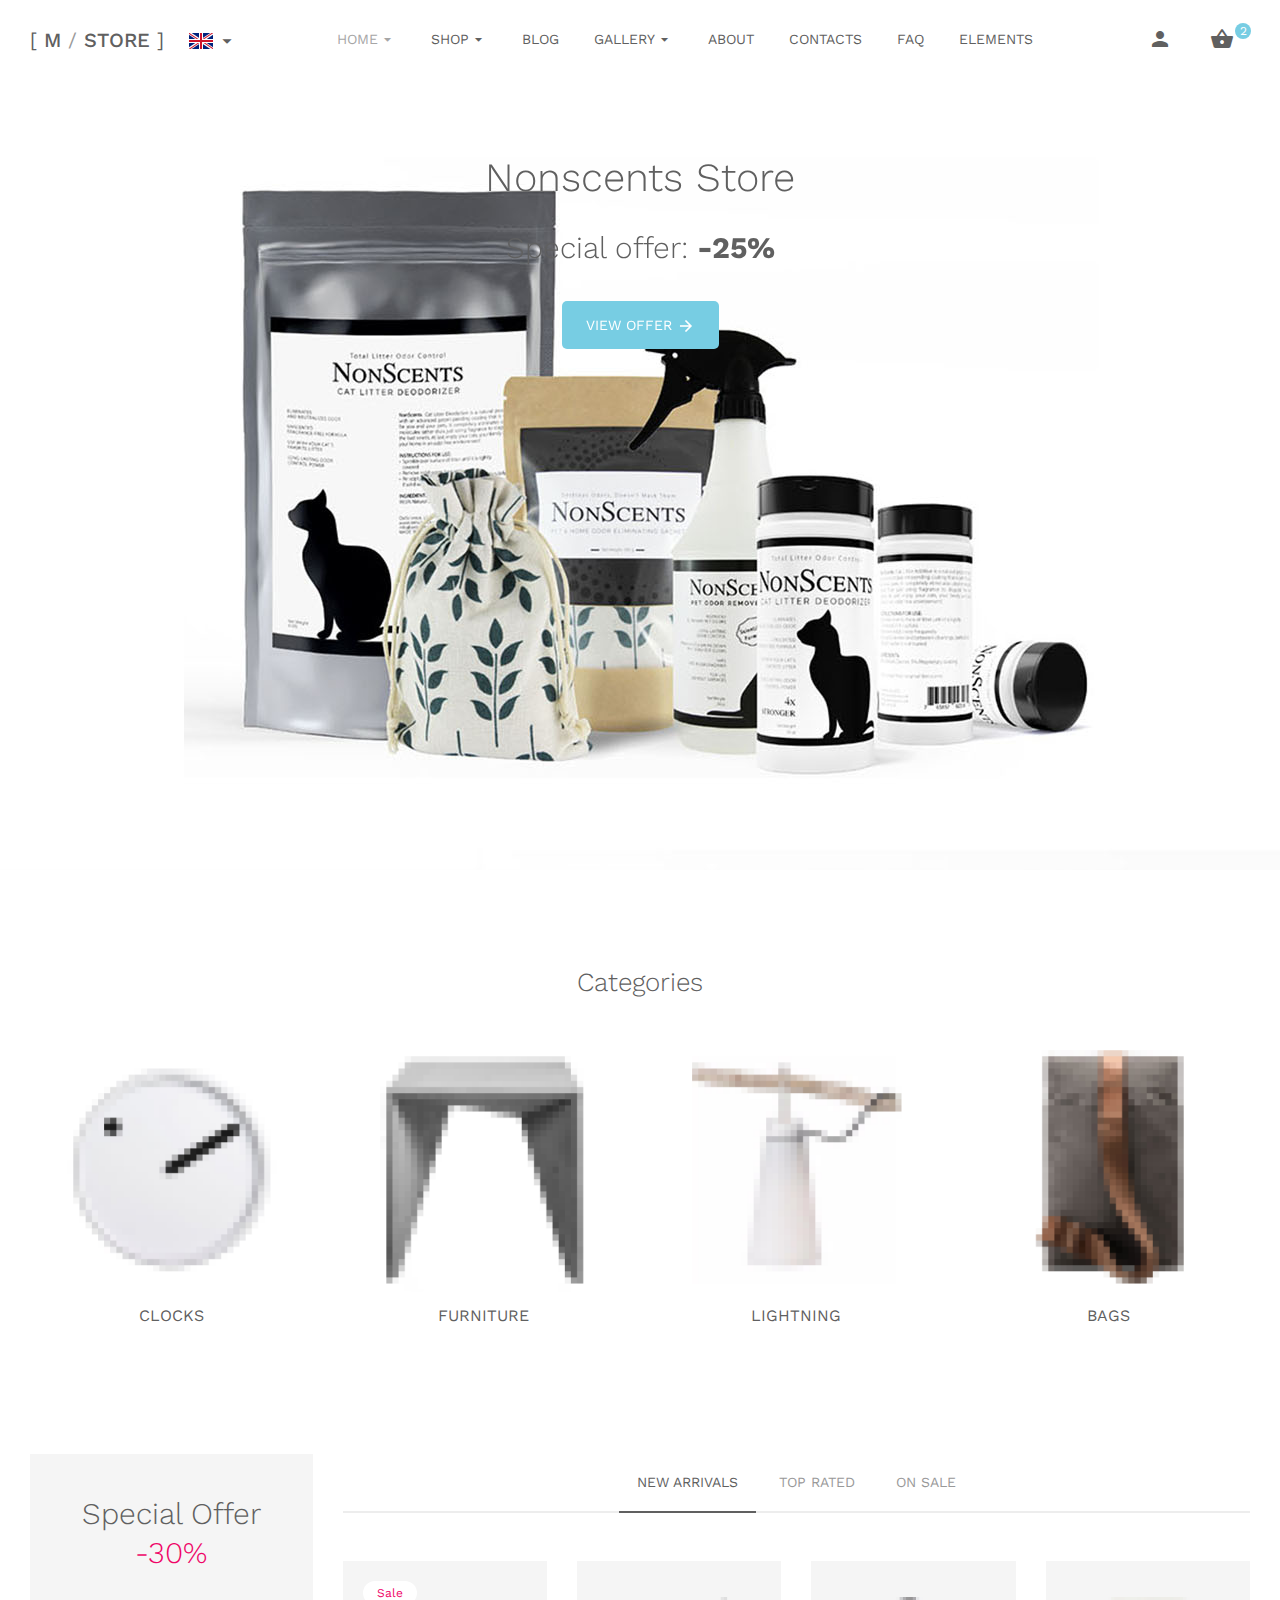
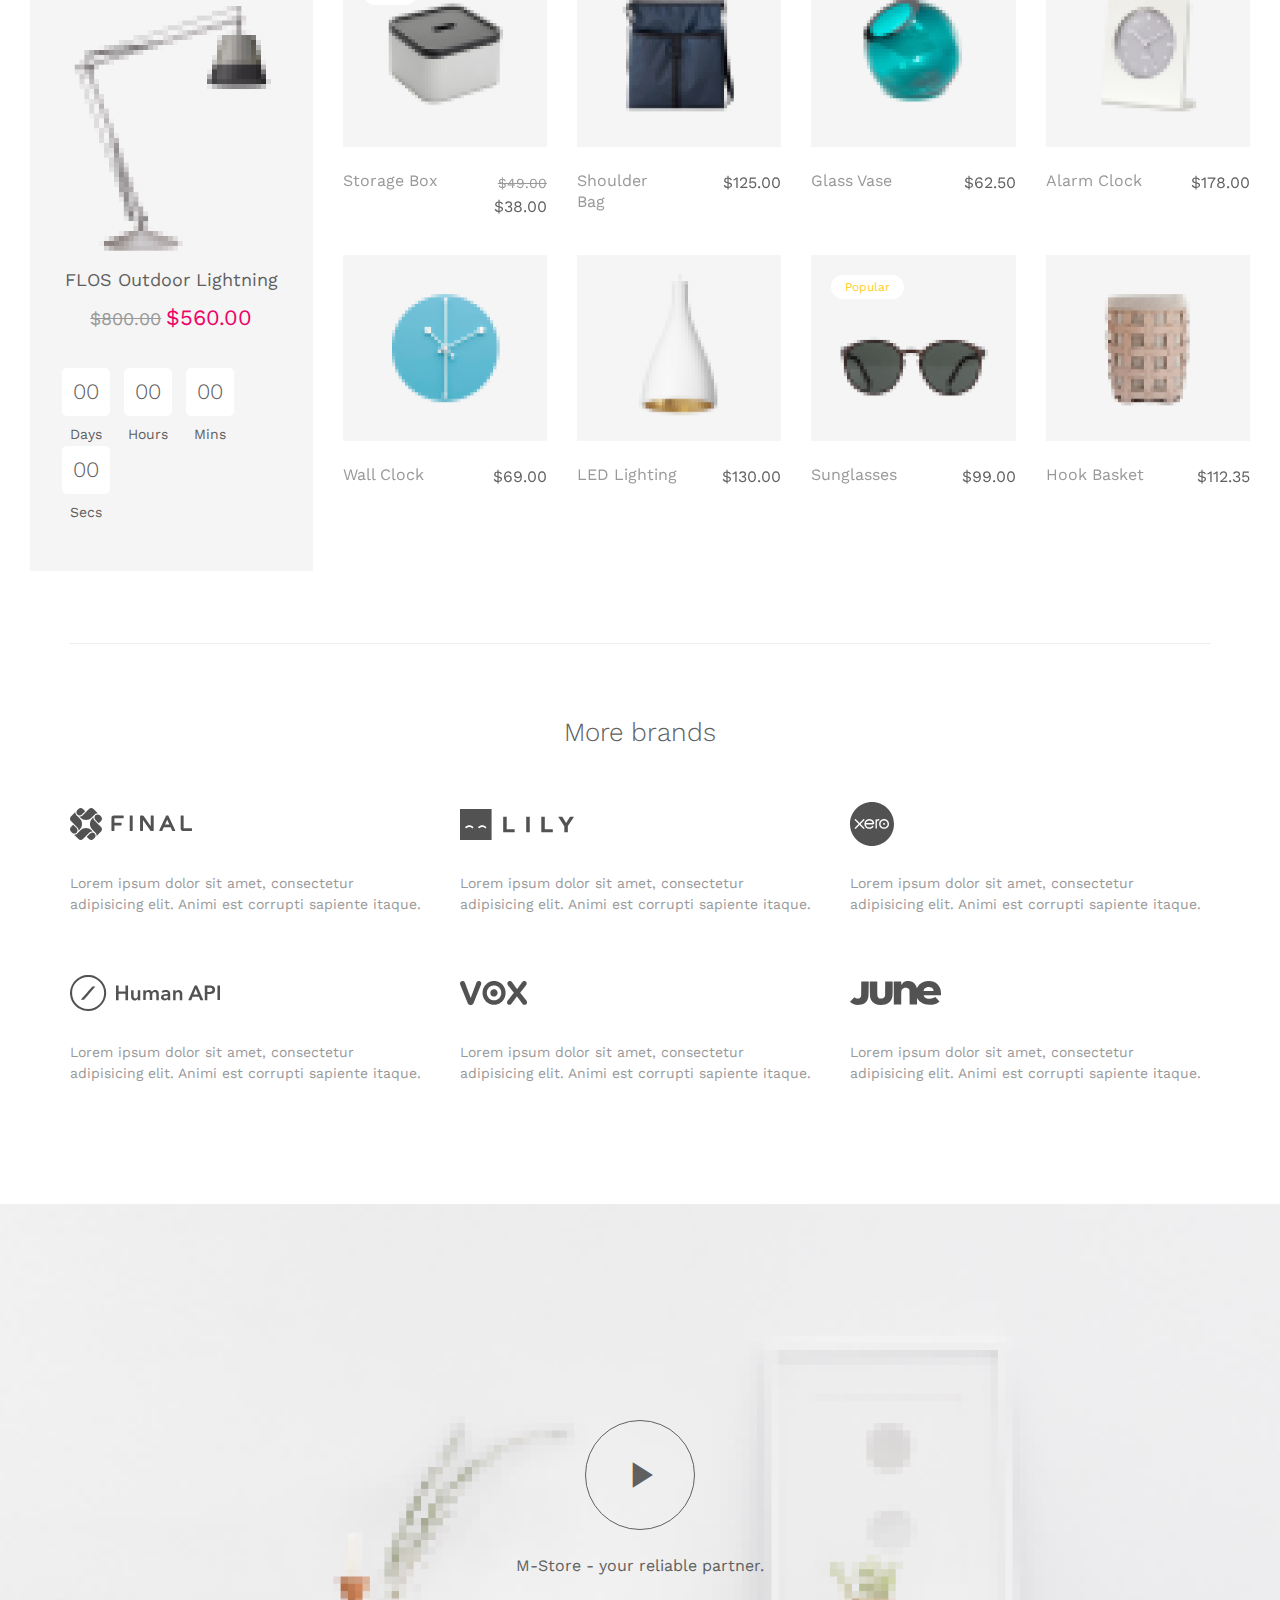
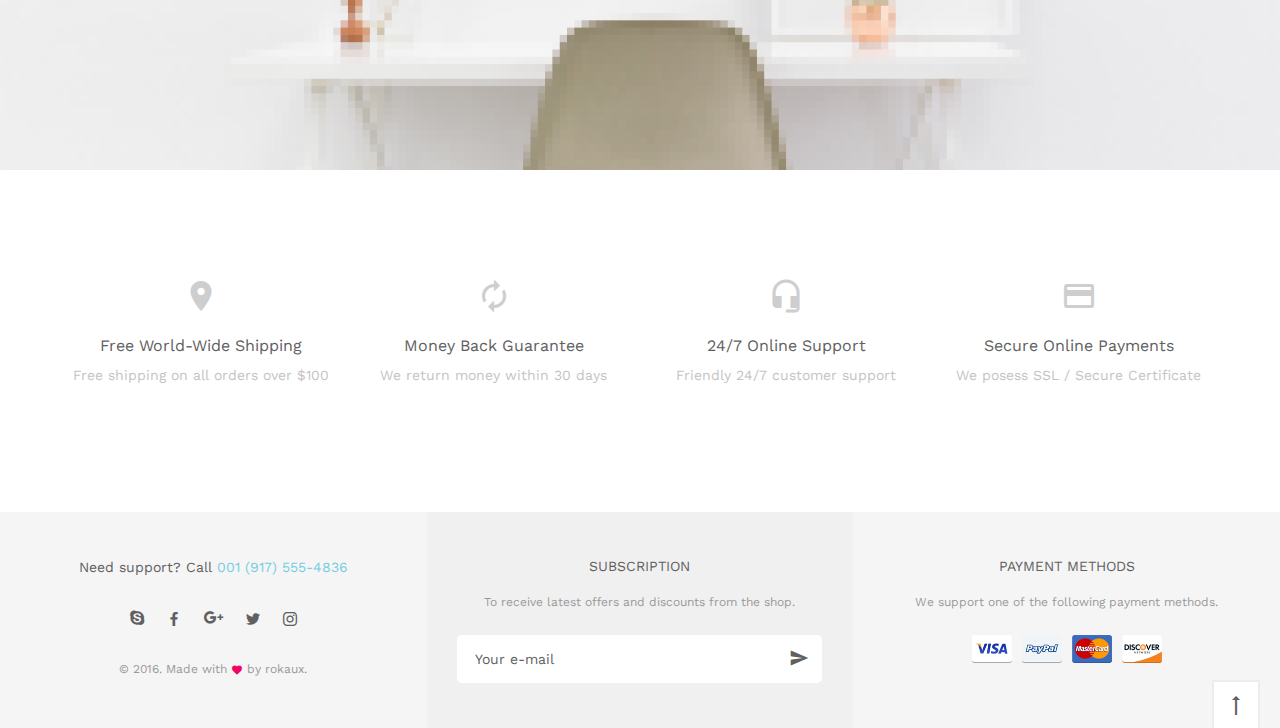
<file: index.html>
<!DOCTYPE html>
<html lang="en">

<head>
  <meta charset="utf-8">
  <title>M-Store | Modern E-Commerce Template</title>

  <!--SEO Meta Tags-->
  <meta name="description" content="M-Store - Modern E-Commerce Template" />
  <meta name="keywords" content="shop, e-commerce, modern, minimalist style, responsive, online store, business, mobile, blog, bootstrap, html5, css3, jquery, js, gallery, slider, touch, creative, clean" />
  <meta name="author" content="Rokaux" />

  <!--Mobile Specific Meta Tag-->
  <meta name="viewport" content="width=device-width, initial-scale=1.0, maximum-scale=1.0, user-scalable=no" />

  <!--Favicon-->
  <link rel="shortcut icon" href="favicon.ico" type="image/x-icon">
  <link rel="icon" href="favicon.ico" type="image/x-icon">

  <!-- Google Material Icons -->
  <link href="css/vendor/material-icons.min.css" rel="stylesheet" media="screen">

  <!-- Brand Icons -->
  <link href="css/vendor/socicon.min.css" rel="stylesheet" media="screen">

  <!-- Bootstrap -->
  <link href="css/vendor/bootstrap.min.css" rel="stylesheet" media="screen">

  <!-- Theme Styles -->
  <link href="css/theme.min.css" rel="stylesheet" media="screen">

  <!-- Page Preloading -->
  <script src="js/vendor/page-preloading.js"></script>

  <!-- Modernizr -->
  <script src="js/vendor/modernizr.custom.js"></script>
</head>

<!-- Body -->
<!-- Adding/Removing class ".page-preloading" is enabling/disabling background smooth page transition effect and spinner. Make sure you also added/removed link to page-preloading.js script in the <head> of the document. -->
<body class="page-preloading">

  <!-- Page Pre-Loader -->
  <div class="page-preloader">
    <div class="preloader">
      <img src="img/preloader.gif" alt="Preloader">
    </div>
  </div><!-- .page-preloader -->

  <!-- Page Wrapper -->
  <div class="page-wrapper">

    <!-- Navbar -->
    <!-- Remove ".navbar-sticky" class to make navigation bar scrollable with the page. -->
    <header class="navbar navbar-sticky">

      <!-- Site Logo -->
      <a href="index.html" class="site-logo visible-desktop">
        <span>[</span> M
        <span class="text-gray">/</span>
        STORE <span>]</span>
      </a><!-- site-logo.visible-desktop -->
      <a href="index.html" class="site-logo visible-mobile">
        <span>[</span> M <span>]</span>
      </a><!-- site-logo.visible-mobile -->

      <!-- Language Switcher -->
      <div class="lang-switcher">
        <div class="lang-toggle">
          <img src="img/flags/GB.png" alt="English">
          <i class="material-icons arrow_drop_down"></i>
          <ul class="lang-dropdown">
            <li><a href="#"><img src="img/flags/FR.png" alt="French">FR</a></li>
            <li><a href="#"><img src="img/flags/DE.png" alt="German">DE</a></li>
            <li><a href="#"><img src="img/flags/IT.png" alt="Italian">IT</a></li>
          </ul>
        </div>
      </div><!-- .lang-switcher -->

      <!-- Main Navigation -->
      <!-- Control the position of navigation via modifier classes: "text-left, text-center, text-right" -->
      <nav class="main-navigation text-center">
        <ul class="menu">
          <li class="menu-item-has-children current-menu-item">
            <a href="#">Home</a>
            <ul class="sub-menu">
              <li class="current-menu-item"><a href="index.html">Home Version 1</a></li>
              <li><a href="home-v2.html">Home Version 2</a></li>
              <li><a href="home-v3.html">Home Version 3</a></li>
            </ul>
          </li>
          <li class="menu-item-has-children">
            <a href="#">Shop</a>
            <ul class="sub-menu">
              <li><a href="shop-fullwidth-sl.html">Full Width Sidebar Left</a></li>
              <li><a href="shop-fullwidth-sr.html">Full Width Sidebar Right</a></li>
              <li><a href="shop-fullwidth-ft.html">Full Width Filters Top</a></li>
              <li><a href="shop-boxed-sl.html">Boxed Sidebar Left</a></li>
              <li><a href="shop-boxed-sr.html">Boxed Sidebar Right</a></li>
              <li><a href="shop-boxed-ft.html">Boxed Filters Top</a></li>
              <li><a href="shop-single.html">Single Product</a></li>
              <li><a href="shopping-cart.html">Shopping Cart</a></li>
              <li><a href="checkout.html">Checkout</a></li>
              <li><a href="login.html">Login / Register Page</a></li>
              <li><a href="account.html">User Account Page</a></li>
            </ul>
          </li>
          <li><a href="blog.html">Blog</a></li>
          <li class="menu-item-has-children">
            <a href="#">Gallery</a>
            <ul class="sub-menu">
              <li><a href="gallery-fullwidth-with-gap.html">Full Width With Gap</a></li>
              <li><a href="gallery-fullwidth-no-gap.html">Full Width No Gap</a></li>
              <li><a href="gallery-boxed-with-gap.html">Boxed With Gap</a></li>
              <li><a href="gallery-boxed-no-gap.html">Boxed No Gap</a></li>
            </ul>
          </li>
          <li><a href="about.html">About</a></li>
          <li><a href="contacts.html">Contacts</a></li>
          <li><a href="faq.html">FAQ</a></li>
          <li class="hidden-md"><a href="elements.html">Elements</a></li>
        </ul><!-- .menu -->
      </nav><!-- .main-navigation -->

      <!-- Toolbar -->
      <div class="toolbar">
        <div class="inner">
          <a href="#" class="mobile-menu-toggle"><i class="material-icons menu"></i></a>
          <a href="account.html"><i class="material-icons person"></i></a>
          <div class="cart-btn">
            <a href="shopping-cart.html">
              <i>
                <span class="material-icons shopping_basket"></span>
                <span class="count">2</span>
              </i>
            </a>
            <!-- Cart Dropdown -->
            <div class="cart-dropdown">
              <div class="cart-item">
                <a href="shop-single.html" class="item-thumb">
                  <img src="img/cart/item01.jpg" alt="Item">
                </a>
                <div class="item-details">
                  <h3 class="item-title"><a href="shop-single.html">Concrete Lamp</a></h3>
                  <h4 class="item-price">1 x $85.90</h4>
                </div>
                <a href="#" class="close-btn">
                  <i class="material-icons close"></i>
                </a>
              </div><!-- .cart-item -->
              <div class="cart-item">
                <a href="shop-single.html" class="item-thumb">
                  <img src="img/cart/item02.jpg" alt="Item">
                </a>
                <div class="item-details">
                  <h3 class="item-title"><a href="shop-single.html">Storage Box</a></h3>
                  <h4 class="item-price">2 x $38.00</h4>
                </div>
                <a href="#" class="close-btn">
                  <i class="material-icons close"></i>
                </a>
              </div><!-- .cart-item -->
              <div class="cart-subtotal">
                <div class="column">
                  <span>Subtotal:</span>
                </div>
                <div class="column">
                  <span class="amount">$161.90</span>
                </div>
              </div>
            </div><!-- .cart-dropdown -->
          </div><!-- .cart-btn -->
        </div><!-- .inner -->
      </div><!-- .toolbar -->
    </header><!-- .navbar.navbar-sticky -->

    <!-- Hero Slider -->
    <!-- Data API:
      data-loop="true/false" enable/disable looping
      data-autoplay="true/false" enable/disable carousel autoplay
      data-interval="3000" autoplay interval timeout in miliseconds
      Simply add necessary data attribute to the ".hero-carousel" with appropriate value to adjust carousel functionality.
     -->
    <section class="hero-slider" data-loop="true" data-autoplay="true" data-interval="7000">
      <div class="inner">
        <div class="slide" style="background-image: url(img/hero-slider/whitespace1.jpg);">
          <div class="container text-center padding-top-3x">
            <span class="h1 from-bottom">Nonscents Store</span><br>
            <span class="h2 from-bottom"><span class="text-thin">Special offer: </span> <strong>-25%</strong></span><br>
            <a href="#" class="btn btn-primary btn-with-icon-right waves-effect waves-light scale-up">
              View Offer
              <i class="material-icons arrow_forward"></i>
            </a>
          </div>
        </div>
        <div class="slide" style="background-image: url(img/hero-slider/01.jpg);">
          <div class="container">
            <div class="absolute from-top" style="top: 13%;">
              <span class="h1 hidden-xs">New SPA<br>Cosmetics</span>
            </div>
            <div class="absolute text-right from-bottom" style="bottom: 13%; right: 15px;">
              <span class="h2"><span class="text-thin">Only</span><br><strong>$127.99</strong></span><br>
              <a href="#" class="btn btn-primary btn-with-icon-right waves-effect waves-light space-top-none">
                View Offer
                <i class="material-icons arrow_forward"></i>
              </a>
            </div>
          </div>
        </div><!-- .slide -->
        <div class="slide" style="background-image: url(img/hero-slider/02.jpg);">
          <div class="container text-center padding-top-3x">
            <span class="h1 from-bottom">Stylish Chair</span><br>
            <span class="h2 from-bottom"><span class="text-thin">Special offer: </span> <strong>-25%</strong></span><br>
            <a href="#" class="btn btn-primary btn-with-icon-right waves-effect waves-light scale-up">
              View Offer
              <i class="material-icons arrow_forward"></i>
            </a>
          </div>
        </div><!-- .slide -->
        <div class="slide" style="background-image: url(img/hero-slider/03.jpg);">
          <div class="container padding-top-3x">
            <span class="h1 space-top from-left">Dior Sunglasses</span><br>
            <span class="h2 from-right"><span class="text-thin">Only <span class="hidden-xs">today</span></span> <strong>-30%</strong></span><br>
            <a href="#" class="btn btn-primary btn-with-icon-right waves-effect waves-light scale-up">
              View Offer
              <i class="material-icons arrow_forward"></i>
            </a>
          </div>
        </div><!-- .slide -->
      </div><!-- .inner -->
    </section><!-- .hero-slider -->

    <!-- Content Wide -->
    <section class="container-fluid padding-top-3x">

      <!-- Featured Categories -->
      <h3 class="text-center padding-top">Categories</h3>
      <div class="row padding-top padding-bottom-3x">
        <div class="col-sm-3 col-xs-6">
          <a href="#" class="category-link">
            <img src="img/categories/cat01.jpg" alt="Category">
            Clocks
          </a><!-- .category-link -->
        </div><!-- .col-sm-4 -->
        <div class="col-sm-3 col-xs-6">
          <a href="#" class="category-link">
            <img src="img/categories/cat02.jpg" alt="Category">
            Furniture
          </a><!-- .category-link -->
        </div><!-- .col-sm-4 -->
        <div class="col-sm-3 col-xs-6">
          <a href="#" class="category-link">
            <img src="img/categories/cat03.jpg" alt="Category">
            Lightning
          </a><!-- .category-link -->
        </div><!-- .col-sm-4 -->
        <div class="col-sm-3 col-xs-6">
          <a href="#" class="category-link">
            <img src="img/categories/cat04.jpg" alt="Category">
            Bags
          </a><!-- .category-link -->
        </div><!-- .col-sm-4 -->
      </div><!-- .row -->

      <div class="row padding-top">

        <!-- Special Offer -->
        <div class="col-lg-3 col-md-4">
          <div class="info-box text-center">
            <h2>Special Offer<br><span class="text-danger">-30%</span></h2>
            <a href="shop-single.html" class="inline">
              <img src="img/shop/special-offer.jpg" alt="Special Offer">
            </a>
            <h3 class="lead text-normal space-bottom-half"><a href="shop-single.html" class="link-title">FLOS Outdoor Lightning</a></h3>
            <span class="lead text-normal text-gray text-crossed">$800.00</span>
            <span class="h4 text-normal text-danger">$560.00</span>

            <!-- Countdown -->
            <!-- Date Format: month/day/year. "date-time" data attribute is required. -->
            <div class="countdown space-top-half padding-top" data-date-time="07/30/2017 12:00:00">
              <div class="item">
                <div class="days">00</div>
                <span class="days_ref">Days</span>
              </div>
              <div class="item">
                <div class="hours">00</div>
                <span class="hours_ref">Hours</span>
              </div>
              <div class="item">
                <div class="minutes">00</div>
                <span class="minutes_ref">Mins</span>
              </div>
              <div class="item">
                <div class="seconds">00</div>
                <span class="seconds_ref">Secs</span>
              </div>
            </div><!-- .counter -->
          </div><!-- .info-box -->
          <div class="padding-bottom-2x visible-xs"></div>
        </div><!-- .col-lg-3.col-md-4 -->

        <!-- Products -->
        <div class="col-lg-9 col-md-8">
          <!-- Nav Tabs -->
          <ul class="nav-tabs text-center" role="tablist">
            <li class="active"><a href="#newcomers" role="tab" data-toggle="tab">New Arrivals</a></li>
            <li><a href="#toprated" role="tab" data-toggle="tab">Top Rated</a></li>
            <li><a href="#onsale" role="tab" data-toggle="tab">On Sale</a></li>
          </ul><!-- .nav-tabs -->

          <!-- Tab Panes -->
          <div class="tab-content">

            <!-- #newcomers -->
            <div role="tabpanel" class="tab-pane transition fade scale in active" id="newcomers">
              <div class="row space-top-half">
                <div class="col-lg-3 col-sm-6">
                  <div class="shop-item">
                    <div class="shop-thumbnail">
                      <span class="shop-label text-danger">Sale</span>
                      <a href="shop-single.html" class="item-link"></a>
                      <img src="img/shop/th01.jpg" alt="Shop item">
                      <div class="shop-item-tools">
                        <a href="#" class="add-to-whishlist" data-toggle="tooltip" data-placement="top" title="Wishlist">
                          <i class="material-icons favorite_border"></i>
                        </a>
                        <a href="#" class="add-to-cart">
                          <em>Add to Cart</em>
                          <svg x="0px" y="0px" width="32px" height="32px" viewBox="0 0 32 32">
              							<path stroke-dasharray="19.79 19.79" stroke-dashoffset="19.79" fill="none" stroke="#FFFFFF" stroke-width="2" stroke-linecap="square" stroke-miterlimit="10" d="M9,17l3.9,3.9c0.1,0.1,0.2,0.1,0.3,0L23,11"/>
              						</svg>
                        </a>
                      </div>
                    </div>
                    <div class="shop-item-details">
                      <h3 class="shop-item-title"><a href="shop-single.html">Storage Box</a></h3>
                      <span class="shop-item-price">
                        <span class="old-price">$49.00</span>
                        $38.00
                      </span>
                    </div>
                  </div><!-- .shop-item -->
                </div><!-- .col-lg-3.col-sm-6 -->
                <div class="col-lg-3 col-sm-6">
                  <div class="shop-item">
                    <div class="shop-thumbnail">
                      <a href="shop-single.html" class="item-link"></a>
                      <img src="img/shop/th02.jpg" alt="Shop item">
                      <div class="shop-item-tools">
                        <a href="#" class="add-to-whishlist" data-toggle="tooltip" data-placement="top" title="Wishlist">
                          <i class="material-icons favorite_border"></i>
                        </a>
                        <a href="#" class="add-to-cart">
                          <em>Add to Cart</em>
                          <svg x="0px" y="0px" width="32px" height="32px" viewBox="0 0 32 32">
              							<path stroke-dasharray="19.79 19.79" stroke-dashoffset="19.79" fill="none" stroke="#FFFFFF" stroke-width="2" stroke-linecap="square" stroke-miterlimit="10" d="M9,17l3.9,3.9c0.1,0.1,0.2,0.1,0.3,0L23,11"/>
              						</svg>
                        </a>
                      </div>
                    </div>
                    <div class="shop-item-details">
                      <h3 class="shop-item-title"><a href="shop-single.html">Shoulder Bag</a></h3>
                      <span class="shop-item-price">
                        $125.00
                      </span>
                    </div>
                  </div><!-- .shop-item -->
                </div><!-- .col-lg-3.col-sm-6 -->
                <div class="col-lg-3 col-sm-6">
                  <div class="shop-item">
                    <div class="shop-thumbnail">
                      <a href="shop-single.html" class="item-link"></a>
                      <img src="img/shop/th03.jpg" alt="Shop item">
                      <div class="shop-item-tools">
                        <a href="#" class="add-to-whishlist" data-toggle="tooltip" data-placement="top" title="Wishlist">
                          <i class="material-icons favorite_border"></i>
                        </a>
                        <a href="#" class="add-to-cart">
                          <em>Add to Cart</em>
                          <svg x="0px" y="0px" width="32px" height="32px" viewBox="0 0 32 32">
              							<path stroke-dasharray="19.79 19.79" stroke-dashoffset="19.79" fill="none" stroke="#FFFFFF" stroke-width="2" stroke-linecap="square" stroke-miterlimit="10" d="M9,17l3.9,3.9c0.1,0.1,0.2,0.1,0.3,0L23,11"/>
              						</svg>
                        </a>
                      </div>
                    </div>
                    <div class="shop-item-details">
                      <h3 class="shop-item-title"><a href="shop-single.html">Glass Vase</a></h3>
                      <span class="shop-item-price">
                        $62.50
                      </span>
                    </div>
                  </div><!-- .shop-item -->
                </div><!-- .col-lg-3.col-sm-6 -->
                <div class="col-lg-3 col-sm-6">
                  <div class="shop-item">
                    <div class="shop-thumbnail">
                      <a href="shop-single.html" class="item-link"></a>
                      <img src="img/shop/th04.jpg" alt="Shop item">
                      <div class="shop-item-tools">
                        <a href="#" class="add-to-whishlist" data-toggle="tooltip" data-placement="top" title="Wishlist">
                          <i class="material-icons favorite_border"></i>
                        </a>
                        <a href="#" class="add-to-cart">
                          <em>Add to Cart</em>
                          <svg x="0px" y="0px" width="32px" height="32px" viewBox="0 0 32 32">
              							<path stroke-dasharray="19.79 19.79" stroke-dashoffset="19.79" fill="none" stroke="#FFFFFF" stroke-width="2" stroke-linecap="square" stroke-miterlimit="10" d="M9,17l3.9,3.9c0.1,0.1,0.2,0.1,0.3,0L23,11"/>
              						</svg>
                        </a>
                      </div>
                    </div>
                    <div class="shop-item-details">
                      <h3 class="shop-item-title"><a href="shop-single.html">Alarm Clock</a></h3>
                      <span class="shop-item-price">
                        $178.00
                      </span>
                    </div>
                  </div><!-- .shop-item -->
                </div><!-- .col-lg-3.col-sm-6 -->
              </div><!-- .row -->
              <div class="row">
                <div class="col-lg-3 col-sm-6">
                  <div class="shop-item">
                    <div class="shop-thumbnail">
                      <a href="shop-single.html" class="item-link"></a>
                      <img src="img/shop/th05.jpg" alt="Shop item">
                      <div class="shop-item-tools">
                        <a href="#" class="add-to-whishlist" data-toggle="tooltip" data-placement="top" title="Wishlist">
                          <i class="material-icons favorite_border"></i>
                        </a>
                        <a href="#" class="add-to-cart">
                          <em>Add to Cart</em>
                          <svg x="0px" y="0px" width="32px" height="32px" viewBox="0 0 32 32">
              							<path stroke-dasharray="19.79 19.79" stroke-dashoffset="19.79" fill="none" stroke="#FFFFFF" stroke-width="2" stroke-linecap="square" stroke-miterlimit="10" d="M9,17l3.9,3.9c0.1,0.1,0.2,0.1,0.3,0L23,11"/>
              						</svg>
                        </a>
                      </div>
                    </div>
                    <div class="shop-item-details">
                      <h3 class="shop-item-title"><a href="shop-single.html">Wall Clock</a></h3>
                      <span class="shop-item-price">
                        $69.00
                      </span>
                    </div>
                  </div><!-- .shop-item -->
                </div><!-- .col-lg-3.col-sm-6 -->
                <div class="col-lg-3 col-sm-6">
                  <div class="shop-item">
                    <div class="shop-thumbnail">
                      <a href="shop-single.html" class="item-link"></a>
                      <img src="img/shop/th06.jpg" alt="Shop item">
                      <div class="shop-item-tools">
                        <a href="#" class="add-to-whishlist" data-toggle="tooltip" data-placement="top" title="Wishlist">
                          <i class="material-icons favorite_border"></i>
                        </a>
                        <a href="#" class="add-to-cart">
                          <em>Add to Cart</em>
                          <svg x="0px" y="0px" width="32px" height="32px" viewBox="0 0 32 32">
              							<path stroke-dasharray="19.79 19.79" stroke-dashoffset="19.79" fill="none" stroke="#FFFFFF" stroke-width="2" stroke-linecap="square" stroke-miterlimit="10" d="M9,17l3.9,3.9c0.1,0.1,0.2,0.1,0.3,0L23,11"/>
              						</svg>
                        </a>
                      </div>
                    </div>
                    <div class="shop-item-details">
                      <h3 class="shop-item-title"><a href="shop-single.html">LED Lighting</a></h3>
                      <span class="shop-item-price">
                        $130.00
                      </span>
                    </div>
                  </div><!-- .shop-item -->
                </div><!-- .col-lg-3.col-sm-6 -->
                <div class="col-lg-3 col-sm-6">
                  <div class="shop-item">
                    <div class="shop-thumbnail">
                      <span class="shop-label text-warning">Popular</span>
                      <a href="shop-single.html" class="item-link"></a>
                      <img src="img/shop/th07.jpg" alt="Shop item">
                      <div class="shop-item-tools">
                        <a href="#" class="add-to-whishlist" data-toggle="tooltip" data-placement="top" title="Wishlist">
                          <i class="material-icons favorite_border"></i>
                        </a>
                        <a href="#" class="add-to-cart">
                          <em>Add to Cart</em>
                          <svg x="0px" y="0px" width="32px" height="32px" viewBox="0 0 32 32">
              							<path stroke-dasharray="19.79 19.79" stroke-dashoffset="19.79" fill="none" stroke="#FFFFFF" stroke-width="2" stroke-linecap="square" stroke-miterlimit="10" d="M9,17l3.9,3.9c0.1,0.1,0.2,0.1,0.3,0L23,11"/>
              						</svg>
                        </a>
                      </div>
                    </div>
                    <div class="shop-item-details">
                      <h3 class="shop-item-title"><a href="shop-single.html">Sunglasses</a></h3>
                      <span class="shop-item-price">
                        $99.00
                      </span>
                    </div>
                  </div><!-- .shop-item -->
                </div><!-- .col-lg-3.col-sm-6 -->
                <div class="col-lg-3 col-sm-6">
                  <div class="shop-item">
                    <div class="shop-thumbnail">
                      <a href="shop-single.html" class="item-link"></a>
                      <img src="img/shop/th08.jpg" alt="Shop item">
                      <div class="shop-item-tools">
                        <a href="#" class="add-to-whishlist" data-toggle="tooltip" data-placement="top" title="Wishlist">
                          <i class="material-icons favorite_border"></i>
                        </a>
                        <a href="#" class="add-to-cart">
                          <em>Add to Cart</em>
                          <svg x="0px" y="0px" width="32px" height="32px" viewBox="0 0 32 32">
              							<path stroke-dasharray="19.79 19.79" stroke-dashoffset="19.79" fill="none" stroke="#FFFFFF" stroke-width="2" stroke-linecap="square" stroke-miterlimit="10" d="M9,17l3.9,3.9c0.1,0.1,0.2,0.1,0.3,0L23,11"/>
              						</svg>
                        </a>
                      </div>
                    </div>
                    <div class="shop-item-details">
                      <h3 class="shop-item-title"><a href="shop-single.html">Hook Basket</a></h3>
                      <span class="shop-item-price">
                        $112.35
                      </span>
                    </div>
                  </div><!-- .shop-item -->
                </div><!-- .col-lg-3.col-sm-6 -->
              </div><!-- .row -->
            </div><!-- .tab-pane#newcomers -->

            <!-- #toprated -->
            <div role="tabpanel" class="tab-pane transition fade scale" id="toprated">
              <div class="row">
                <div class="col-lg-3 col-sm-6">
                  <div class="shop-item">
                    <div class="shop-thumbnail">
                      <span class="item-rating text-warning">
                        <i class="material-icons star"></i>
                        <i class="material-icons star"></i>
                        <i class="material-icons star"></i>
                        <i class="material-icons star"></i>
                        <i class="material-icons star"></i>
                      </span>
                      <a href="shop-single.html" class="item-link"></a>
                      <img src="img/shop/th09.jpg" alt="Shop item">
                      <div class="shop-item-tools">
                        <a href="#" class="add-to-whishlist" data-toggle="tooltip" data-placement="top" title="Wishlist">
                          <i class="material-icons favorite_border"></i>
                        </a>
                        <a href="#" class="add-to-cart">
                          <em>Add to Cart</em>
                          <svg x="0px" y="0px" width="32px" height="32px" viewBox="0 0 32 32">
              							<path stroke-dasharray="19.79 19.79" stroke-dashoffset="19.79" fill="none" stroke="#FFFFFF" stroke-width="2" stroke-linecap="square" stroke-miterlimit="10" d="M9,17l3.9,3.9c0.1,0.1,0.2,0.1,0.3,0L23,11"/>
              						</svg>
                        </a>
                      </div>
                    </div>
                    <div class="shop-item-details">
                      <h3 class="shop-item-title"><a href="shop-single.html">Leather Case</a></h3>
                      <span class="shop-item-price">
                        $118.00
                      </span>
                    </div>
                  </div><!-- .shop-item -->
                </div><!-- .col-lg-3.col-sm-6 -->
                <div class="col-lg-3 col-sm-6">
                  <div class="shop-item">
                    <div class="shop-thumbnail">
                      <span class="item-rating text-warning">
                        <i class="material-icons star"></i>
                        <i class="material-icons star"></i>
                        <i class="material-icons star"></i>
                        <i class="material-icons star"></i>
                        <i class="material-icons star"></i>
                      </span>
                      <a href="shop-single.html" class="item-link"></a>
                      <img src="img/shop/th10.jpg" alt="Shop item">
                      <div class="shop-item-tools">
                        <a href="#" class="add-to-whishlist" data-toggle="tooltip" data-placement="top" title="Wishlist">
                          <i class="material-icons favorite_border"></i>
                        </a>
                        <a href="#" class="add-to-cart">
                          <em>Add to Cart</em>
                          <svg x="0px" y="0px" width="32px" height="32px" viewBox="0 0 32 32">
              							<path stroke-dasharray="19.79 19.79" stroke-dashoffset="19.79" fill="none" stroke="#FFFFFF" stroke-width="2" stroke-linecap="square" stroke-miterlimit="10" d="M9,17l3.9,3.9c0.1,0.1,0.2,0.1,0.3,0L23,11"/>
              						</svg>
                        </a>
                      </div>
                    </div>
                    <div class="shop-item-details">
                      <h3 class="shop-item-title"><a href="shop-single.html">Concrete Lamp</a></h3>
                      <span class="shop-item-price">
                        $85.90
                      </span>
                    </div>
                  </div><!-- .shop-item -->
                </div><!-- .col-lg-3.col-sm-6 -->
                <div class="col-lg-3 col-sm-6">
                  <div class="shop-item">
                    <div class="shop-thumbnail">
                      <span class="item-rating text-warning">
                        <i class="material-icons star"></i>
                        <i class="material-icons star"></i>
                        <i class="material-icons star"></i>
                        <i class="material-icons star"></i>
                        <i class="material-icons star_half"></i>
                      </span>
                      <a href="shop-single.html" class="item-link"></a>
                      <img src="img/shop/th11.jpg" alt="Shop item">
                      <div class="shop-item-tools">
                        <a href="#" class="add-to-whishlist" data-toggle="tooltip" data-placement="top" title="Wishlist">
                          <i class="material-icons favorite_border"></i>
                        </a>
                        <a href="#" class="add-to-cart">
                          <em>Add to Cart</em>
                          <svg x="0px" y="0px" width="32px" height="32px" viewBox="0 0 32 32">
              							<path stroke-dasharray="19.79 19.79" stroke-dashoffset="19.79" fill="none" stroke="#FFFFFF" stroke-width="2" stroke-linecap="square" stroke-miterlimit="10" d="M9,17l3.9,3.9c0.1,0.1,0.2,0.1,0.3,0L23,11"/>
              						</svg>
                        </a>
                      </div>
                    </div>
                    <div class="shop-item-details">
                      <h3 class="shop-item-title"><a href="shop-single.html">Stylish Chair</a></h3>
                      <span class="shop-item-price">
                        $417.00
                      </span>
                    </div>
                  </div><!-- .shop-item -->
                </div><!-- .col-lg-3.col-sm-6 -->
                <div class="col-lg-3 col-sm-6">
                  <div class="shop-item">
                    <div class="shop-thumbnail">
                      <span class="item-rating text-warning">
                        <i class="material-icons star"></i>
                        <i class="material-icons star"></i>
                        <i class="material-icons star"></i>
                        <i class="material-icons star"></i>
                        <i class="material-icons star_border"></i>
                      </span>
                      <a href="shop-single.html" class="item-link"></a>
                      <img src="img/shop/th12.jpg" alt="Shop item">
                      <div class="shop-item-tools">
                        <a href="#" class="add-to-whishlist" data-toggle="tooltip" data-placement="top" title="Wishlist">
                          <i class="material-icons favorite_border"></i>
                        </a>
                        <a href="#" class="add-to-cart">
                          <em>Add to Cart</em>
                          <svg x="0px" y="0px" width="32px" height="32px" viewBox="0 0 32 32">
              							<path stroke-dasharray="19.79 19.79" stroke-dashoffset="19.79" fill="none" stroke="#FFFFFF" stroke-width="2" stroke-linecap="square" stroke-miterlimit="10" d="M9,17l3.9,3.9c0.1,0.1,0.2,0.1,0.3,0L23,11"/>
              						</svg>
                        </a>
                      </div>
                    </div>
                    <div class="shop-item-details">
                      <h3 class="shop-item-title"><a href="shop-single.html">Desktop Light</a></h3>
                      <span class="shop-item-price">
                        $245.00
                      </span>
                    </div>
                  </div><!-- .shop-item -->
                </div><!-- .col-lg-3.col-sm-6 -->
              </div><!-- .row -->
              <div class="row">
                <div class="col-lg-3 col-sm-6">
                  <div class="shop-item">
                    <div class="shop-thumbnail">
                      <span class="item-rating text-warning">
                        <i class="material-icons star"></i>
                        <i class="material-icons star"></i>
                        <i class="material-icons star"></i>
                        <i class="material-icons star"></i>
                        <i class="material-icons star_border"></i>
                      </span>
                      <a href="shop-single.html" class="item-link"></a>
                      <img src="img/shop/th13.jpg" alt="Shop item">
                      <div class="shop-item-tools">
                        <a href="#" class="add-to-whishlist" data-toggle="tooltip" data-placement="top" title="Wishlist">
                          <i class="material-icons favorite_border"></i>
                        </a>
                        <a href="#" class="add-to-cart">
                          <em>Add to Cart</em>
                          <svg x="0px" y="0px" width="32px" height="32px" viewBox="0 0 32 32">
              							<path stroke-dasharray="19.79 19.79" stroke-dashoffset="19.79" fill="none" stroke="#FFFFFF" stroke-width="2" stroke-linecap="square" stroke-miterlimit="10" d="M9,17l3.9,3.9c0.1,0.1,0.2,0.1,0.3,0L23,11"/>
              						</svg>
                        </a>
                      </div>
                    </div>
                    <div class="shop-item-details">
                      <h3 class="shop-item-title"><a href="shop-single.html">Storage Jar</a></h3>
                      <span class="shop-item-price">
                        $19.80
                      </span>
                    </div>
                  </div><!-- .shop-item -->
                </div><!-- .col-lg-3.col-sm-6 -->
                <div class="col-lg-3 col-sm-6">
                  <div class="shop-item">
                    <div class="shop-thumbnail">
                      <span class="item-rating text-warning">
                        <i class="material-icons star"></i>
                        <i class="material-icons star"></i>
                        <i class="material-icons star"></i>
                        <i class="material-icons star_half"></i>
                        <i class="material-icons star_border"></i>
                      </span>
                      <a href="shop-single.html" class="item-link"></a>
                      <img src="img/shop/th14.jpg" alt="Shop item">
                      <div class="shop-item-tools">
                        <a href="#" class="add-to-whishlist" data-toggle="tooltip" data-placement="top" title="Wishlist">
                          <i class="material-icons favorite_border"></i>
                        </a>
                        <a href="#" class="add-to-cart">
                          <em>Add to Cart</em>
                          <svg x="0px" y="0px" width="32px" height="32px" viewBox="0 0 32 32">
              							<path stroke-dasharray="19.79 19.79" stroke-dashoffset="19.79" fill="none" stroke="#FFFFFF" stroke-width="2" stroke-linecap="square" stroke-miterlimit="10" d="M9,17l3.9,3.9c0.1,0.1,0.2,0.1,0.3,0L23,11"/>
              						</svg>
                        </a>
                      </div>
                    </div>
                    <div class="shop-item-details">
                      <h3 class="shop-item-title"><a href="shop-single.html">Ceramic Watch</a></h3>
                      <span class="shop-item-price">
                        $299.00
                      </span>
                    </div>
                  </div><!-- .shop-item -->
                </div><!-- .col-lg-3.col-sm-6 -->
                <div class="col-lg-3 col-sm-6">
                  <div class="shop-item">
                    <div class="shop-thumbnail">
                      <span class="item-rating text-warning">
                        <i class="material-icons star"></i>
                        <i class="material-icons star"></i>
                        <i class="material-icons star"></i>
                        <i class="material-icons star_half"></i>
                        <i class="material-icons star_border"></i>
                      </span>
                      <a href="shop-single.html" class="item-link"></a>
                      <img src="img/shop/th15.jpg" alt="Shop item">
                      <div class="shop-item-tools">
                        <a href="#" class="add-to-whishlist" data-toggle="tooltip" data-placement="top" title="Wishlist">
                          <i class="material-icons favorite_border"></i>
                        </a>
                        <a href="#" class="add-to-cart">
                          <em>Add to Cart</em>
                          <svg x="0px" y="0px" width="32px" height="32px" viewBox="0 0 32 32">
              							<path stroke-dasharray="19.79 19.79" stroke-dashoffset="19.79" fill="none" stroke="#FFFFFF" stroke-width="2" stroke-linecap="square" stroke-miterlimit="10" d="M9,17l3.9,3.9c0.1,0.1,0.2,0.1,0.3,0L23,11"/>
              						</svg>
                        </a>
                      </div>
                    </div>
                    <div class="shop-item-details">
                      <h3 class="shop-item-title"><a href="shop-single.html">Tissue Holder</a></h3>
                      <span class="shop-item-price">
                        $76.40
                      </span>
                    </div>
                  </div><!-- .shop-item -->
                </div><!-- .col-lg-3.col-sm-6 -->
                <div class="col-lg-3 col-sm-6">
                  <div class="shop-item">
                    <div class="shop-thumbnail">
                      <span class="item-rating text-warning">
                        <i class="material-icons star"></i>
                        <i class="material-icons star"></i>
                        <i class="material-icons star"></i>
                        <i class="material-icons star_border"></i>
                        <i class="material-icons star_border"></i>
                      </span>
                      <a href="shop-single.html" class="item-link"></a>
                      <img src="img/shop/th16.jpg" alt="Shop item">
                      <div class="shop-item-tools">
                        <a href="#" class="add-to-whishlist" data-toggle="tooltip" data-placement="top" title="Wishlist">
                          <i class="material-icons favorite_border"></i>
                        </a>
                        <a href="#" class="add-to-cart">
                          <em>Add to Cart</em>
                          <svg x="0px" y="0px" width="32px" height="32px" viewBox="0 0 32 32">
              							<path stroke-dasharray="19.79 19.79" stroke-dashoffset="19.79" fill="none" stroke="#FFFFFF" stroke-width="2" stroke-linecap="square" stroke-miterlimit="10" d="M9,17l3.9,3.9c0.1,0.1,0.2,0.1,0.3,0L23,11"/>
              						</svg>
                        </a>
                      </div>
                    </div>
                    <div class="shop-item-details">
                      <h3 class="shop-item-title"><a href="shop-single.html">Pendant Lamp</a></h3>
                      <span class="shop-item-price">
                        $27.00
                      </span>
                    </div>
                  </div><!-- .shop-item -->
                </div><!-- .col-lg-3.col-sm-6 -->
              </div><!-- .row -->
            </div><!-- .tab-pane#toprated -->

            <!-- #onsale -->
            <div role="tabpanel" class="tab-pane transition fade scale" id="onsale">
              <div class="row">
                <div class="col-lg-3 col-sm-6">
                  <div class="shop-item">
                    <div class="shop-thumbnail">
                      <span class="shop-label text-danger">Sale</span>
                      <a href="#" class="item-link"></a>
                      <img src="img/shop/th05.jpg" alt="Shop item">
                      <div class="shop-item-tools">
                        <a href="#" class="add-to-whishlist" data-toggle="tooltip" data-placement="top" title="Wishlist">
                          <i class="material-icons favorite_border"></i>
                        </a>
                        <a href="#" class="add-to-cart">
                          <em>Add to Cart</em>
                          <svg x="0px" y="0px" width="32px" height="32px" viewBox="0 0 32 32">
                            <path stroke-dasharray="19.79 19.79" stroke-dashoffset="19.79" fill="none" stroke="#FFFFFF" stroke-width="2" stroke-linecap="square" stroke-miterlimit="10" d="M9,17l3.9,3.9c0.1,0.1,0.2,0.1,0.3,0L23,11"/>
                          </svg>
                        </a>
                      </div>
                    </div>
                    <div class="shop-item-details">
                      <h3 class="shop-item-title"><a href="#">Wall Clock</a></h3>
                      <span class="shop-item-price">
                        <span class="old-price">$69.00</span>
                        $48.00
                      </span>
                    </div>
                  </div><!-- .shop-item -->
                </div><!-- .col-lg-3.col-sm-6 -->
                <div class="col-lg-3 col-sm-6">
                  <div class="shop-item">
                    <div class="shop-thumbnail">
                      <span class="shop-label text-danger">Sale</span>
                      <a href="#" class="item-link"></a>
                      <img src="img/shop/th06.jpg" alt="Shop item">
                      <div class="shop-item-tools">
                        <a href="#" class="add-to-whishlist" data-toggle="tooltip" data-placement="top" title="Wishlist">
                          <i class="material-icons favorite_border"></i>
                        </a>
                        <a href="#" class="add-to-cart">
                          <em>Add to Cart</em>
                          <svg x="0px" y="0px" width="32px" height="32px" viewBox="0 0 32 32">
                            <path stroke-dasharray="19.79 19.79" stroke-dashoffset="19.79" fill="none" stroke="#FFFFFF" stroke-width="2" stroke-linecap="square" stroke-miterlimit="10" d="M9,17l3.9,3.9c0.1,0.1,0.2,0.1,0.3,0L23,11"/>
                          </svg>
                        </a>
                      </div>
                    </div>
                    <div class="shop-item-details">
                      <h3 class="shop-item-title"><a href="#">LED Lighting</a></h3>
                      <span class="shop-item-price">
                        <span class="old-price">$155.00</span>
                        $130.00
                      </span>
                    </div>
                  </div><!-- .shop-item -->
                </div><!-- .col-lg-3.col-sm-6 -->
                <div class="col-lg-3 col-sm-6">
                  <div class="shop-item">
                    <div class="shop-thumbnail">
                      <span class="shop-label text-danger">Sale</span>
                      <a href="#" class="item-link"></a>
                      <img src="img/shop/th04.jpg" alt="Shop item">
                      <div class="shop-item-tools">
                        <a href="#" class="add-to-whishlist" data-toggle="tooltip" data-placement="top" title="Wishlist">
                          <i class="material-icons favorite_border"></i>
                        </a>
                        <a href="#" class="add-to-cart">
                          <em>Add to Cart</em>
                          <svg x="0px" y="0px" width="32px" height="32px" viewBox="0 0 32 32">
                            <path stroke-dasharray="19.79 19.79" stroke-dashoffset="19.79" fill="none" stroke="#FFFFFF" stroke-width="2" stroke-linecap="square" stroke-miterlimit="10" d="M9,17l3.9,3.9c0.1,0.1,0.2,0.1,0.3,0L23,11"/>
                          </svg>
                        </a>
                      </div>
                    </div>
                    <div class="shop-item-details">
                      <h3 class="shop-item-title"><a href="#">Alarm Clock</a></h3>
                      <span class="shop-item-price">
                        <span class="old-price">$225.00</span>
                        $178.00
                      </span>
                    </div>
                  </div><!-- .shop-item -->
                </div><!-- .col-lg-3.col-sm-6 -->
                <div class="col-lg-3 col-sm-6">
                  <div class="shop-item">
                    <div class="shop-thumbnail">
                      <span class="shop-label text-danger">Sale</span>
                      <a href="#" class="item-link"></a>
                      <img src="img/shop/th08.jpg" alt="Shop item">
                      <div class="shop-item-tools">
                        <a href="#" class="add-to-whishlist" data-toggle="tooltip" data-placement="top" title="Wishlist">
                          <i class="material-icons favorite_border"></i>
                        </a>
                        <a href="#" class="add-to-cart">
                          <em>Add to Cart</em>
                          <svg x="0px" y="0px" width="32px" height="32px" viewBox="0 0 32 32">
                            <path stroke-dasharray="19.79 19.79" stroke-dashoffset="19.79" fill="none" stroke="#FFFFFF" stroke-width="2" stroke-linecap="square" stroke-miterlimit="10" d="M9,17l3.9,3.9c0.1,0.1,0.2,0.1,0.3,0L23,11"/>
                          </svg>
                        </a>
                      </div>
                    </div>
                    <div class="shop-item-details">
                      <h3 class="shop-item-title"><a href="#">Hook Basket</a></h3>
                      <span class="shop-item-price">
                        <span class="old-price">$180.00</span>
                        $112.35
                      </span>
                    </div>
                  </div><!-- .shop-item -->
                </div><!-- .col-lg-3.col-sm-6 -->
                <div class="col-lg-3 col-sm-6">
                  <div class="shop-item">
                    <div class="shop-thumbnail">
                      <span class="shop-label text-danger">Sale</span>
                      <a href="shop-single.html" class="item-link"></a>
                      <img src="img/shop/th01.jpg" alt="Shop item">
                      <div class="shop-item-tools">
                        <a href="#" class="add-to-whishlist" data-toggle="tooltip" data-placement="top" title="Wishlist">
                          <i class="material-icons favorite_border"></i>
                        </a>
                        <a href="#" class="add-to-cart">
                          <em>Add to Cart</em>
                          <svg x="0px" y="0px" width="32px" height="32px" viewBox="0 0 32 32">
              							<path stroke-dasharray="19.79 19.79" stroke-dashoffset="19.79" fill="none" stroke="#FFFFFF" stroke-width="2" stroke-linecap="square" stroke-miterlimit="10" d="M9,17l3.9,3.9c0.1,0.1,0.2,0.1,0.3,0L23,11"/>
              						</svg>
                        </a>
                      </div>
                    </div>
                    <div class="shop-item-details">
                      <h3 class="shop-item-title"><a href="shop-single.html">Storage Box</a></h3>
                      <span class="shop-item-price">
                        <span class="old-price">$49.00</span>
                        $38.00
                      </span>
                    </div>
                  </div><!-- .shop-item -->
                </div><!-- .col-lg-3.col-sm-6 -->
                <div class="col-lg-3 col-sm-6">
                  <div class="shop-item">
                    <div class="shop-thumbnail">
                      <span class="shop-label text-danger">Sale</span>
                      <a href="shop-single.html" class="item-link"></a>
                      <img src="img/shop/th07.jpg" alt="Shop item">
                      <div class="shop-item-tools">
                        <a href="#" class="add-to-whishlist" data-toggle="tooltip" data-placement="top" title="Wishlist">
                          <i class="material-icons favorite_border"></i>
                        </a>
                        <a href="#" class="add-to-cart">
                          <em>Add to Cart</em>
                          <svg x="0px" y="0px" width="32px" height="32px" viewBox="0 0 32 32">
              							<path stroke-dasharray="19.79 19.79" stroke-dashoffset="19.79" fill="none" stroke="#FFFFFF" stroke-width="2" stroke-linecap="square" stroke-miterlimit="10" d="M9,17l3.9,3.9c0.1,0.1,0.2,0.1,0.3,0L23,11"/>
              						</svg>
                        </a>
                      </div>
                    </div>
                    <div class="shop-item-details">
                      <h3 class="shop-item-title"><a href="shop-single.html">Sunglasses</a></h3>
                      <span class="shop-item-price">
                        <span class="old-price">$122.00</span>
                        $99.00
                      </span>
                    </div>
                  </div><!-- .shop-item -->
                </div><!-- .col-lg-3.col-sm-6 -->
                <div class="col-lg-3 col-sm-6">
                  <div class="shop-item">
                    <div class="shop-thumbnail">
                      <span class="shop-label text-danger">Sale</span>
                      <a href="shop-single.html" class="item-link"></a>
                      <img src="img/shop/th09.jpg" alt="Shop item">
                      <div class="shop-item-tools">
                        <a href="#" class="add-to-whishlist" data-toggle="tooltip" data-placement="top" title="Wishlist">
                          <i class="material-icons favorite_border"></i>
                        </a>
                        <a href="#" class="add-to-cart">
                          <em>Add to Cart</em>
                          <svg x="0px" y="0px" width="32px" height="32px" viewBox="0 0 32 32">
              							<path stroke-dasharray="19.79 19.79" stroke-dashoffset="19.79" fill="none" stroke="#FFFFFF" stroke-width="2" stroke-linecap="square" stroke-miterlimit="10" d="M9,17l3.9,3.9c0.1,0.1,0.2,0.1,0.3,0L23,11"/>
              						</svg>
                        </a>
                      </div>
                    </div>
                    <div class="shop-item-details">
                      <h3 class="shop-item-title"><a href="shop-single.html">Leather Case</a></h3>
                      <span class="shop-item-price">
                        <span class="old-price">$160.00</span>
                        $118.00
                      </span>
                    </div>
                  </div><!-- .shop-item -->
                </div><!-- .col-lg-3.col-sm-6 -->
                <div class="col-lg-3 col-sm-6">
                  <div class="shop-item">
                    <div class="shop-thumbnail">
                      <span class="shop-label text-danger">Sale</span>
                      <a href="shop-single.html" class="item-link"></a>
                      <img src="img/shop/th02.jpg" alt="Shop item">
                      <div class="shop-item-tools">
                        <a href="#" class="add-to-whishlist" data-toggle="tooltip" data-placement="top" title="Wishlist">
                          <i class="material-icons favorite_border"></i>
                        </a>
                        <a href="#" class="add-to-cart">
                          <em>Add to Cart</em>
                          <svg x="0px" y="0px" width="32px" height="32px" viewBox="0 0 32 32">
              							<path stroke-dasharray="19.79 19.79" stroke-dashoffset="19.79" fill="none" stroke="#FFFFFF" stroke-width="2" stroke-linecap="square" stroke-miterlimit="10" d="M9,17l3.9,3.9c0.1,0.1,0.2,0.1,0.3,0L23,11"/>
              						</svg>
                        </a>
                      </div>
                    </div>
                    <div class="shop-item-details">
                      <h3 class="shop-item-title"><a href="shop-single.html">Shoulder Bag</a></h3>
                      <span class="shop-item-price">
                        <span class="old-price">$199.00</span>
                        $125.00
                      </span>
                    </div>
                  </div><!-- .shop-item -->
                </div><!-- .col-lg-3.col-sm-6 -->
              </div><!-- .row -->
            </div><!-- .tab-pane#onsale -->
          </div><!-- .tab-content -->
        </div><!-- .col-lg-9.col-md-8 -->
      </div><!-- .row -->
    </section><!-- .container-fluid -->

    <!-- Brands -->
    <section class="container padding-top-2x padding-bottom">
      <hr>
      <h3 class="text-center padding-top-2x">More brands</h3>
      <div class="row padding-top">
        <!-- Brand -->
        <div class="col-sm-4 col-xs-6">
          <a href="#" class="brand">
            <div class="brand-logo opacity-75">
              <img src="img/brands/01.svg" alt="Brand">
            </div>
            <p class="brand-text">Lorem ipsum dolor sit amet, consectetur adipisicing elit. Animi est corrupti sapiente itaque.</p>
          </a>
        </div>
        <!-- Brand -->
        <div class="col-sm-4 col-xs-6">
          <a href="#" class="brand">
            <div class="brand-logo opacity-75">
              <img src="img/brands/02.svg" alt="Brand">
            </div>
            <p class="brand-text">Lorem ipsum dolor sit amet, consectetur adipisicing elit. Animi est corrupti sapiente itaque.</p>
          </a>
        </div>
        <!-- Brand -->
        <div class="col-sm-4 col-xs-6">
          <a href="#" class="brand">
            <div class="brand-logo opacity-75">
              <img src="img/brands/03.svg" alt="Brand">
            </div>
            <p class="brand-text">Lorem ipsum dolor sit amet, consectetur adipisicing elit. Animi est corrupti sapiente itaque.</p>
          </a>
        </div>
        <!-- Brand -->
        <div class="col-sm-4 col-xs-6">
          <a href="#" class="brand">
            <div class="brand-logo opacity-75">
              <img src="img/brands/04.svg" alt="Brand">
            </div>
            <p class="brand-text">Lorem ipsum dolor sit amet, consectetur adipisicing elit. Animi est corrupti sapiente itaque.</p>
          </a>
        </div>
        <!-- Brand -->
        <div class="col-sm-4 col-xs-6">
          <a href="#" class="brand">
            <div class="brand-logo opacity-75">
              <img src="img/brands/05.svg" alt="Brand">
            </div>
            <p class="brand-text">Lorem ipsum dolor sit amet, consectetur adipisicing elit. Animi est corrupti sapiente itaque.</p>
          </a>
        </div>
        <!-- Brand -->
        <div class="col-sm-4 col-xs-6">
          <a href="#" class="brand">
            <div class="brand-logo opacity-75">
              <img src="img/brands/06.svg" alt="Brand">
            </div>
            <p class="brand-text">Lorem ipsum dolor sit amet, consectetur adipisicing elit. Animi est corrupti sapiente itaque.</p>
          </a>
        </div>
      </div><!-- .row -->
    </section><!-- .container -->

    <!-- Video Popup -->
    <div class="fw-section space-top-2x padding-top-3x padding-bottom-3x" style="background-image: url(img/video_bg.jpg);">
      <div class="container padding-top-3x padding-bottom-3x text-center">
        <div class="space-top-3x space-bottom">
          <!-- Add ".light-skin" class to alter appearance. -->
          <a href="https://player.vimeo.com/video/135832597?color=77cde3&title=0&byline=0&portrait=0" class="video-popup-btn">
            <i class="material-icons play_arrow"></i>
          </a>
        </div>
        <p class="space-bottom-2x">M-Store - your reliable partner.</p>
      </div>
    </div><!-- .fw-section -->

    <!-- Features -->
    <section class="container space-top space-bottom padding-top-3x padding-bottom-3x">
      <div class="row">
        <!-- Feature -->
        <div class="col-md-3 col-sm-6">
          <div class="feature text-center">
            <div class="feature-icon">
              <i class="material-icons location_on"></i>
            </div>
            <h4 class="feature-title">Free World-Wide Shipping</h4>
            <p class="feature-text">Free shipping on all orders over $100</p>
          </div>
        </div>
        <!-- Feature -->
        <div class="col-md-3 col-sm-6">
          <div class="feature text-center">
            <div class="feature-icon">
              <i class="material-icons autorenew"></i>
            </div>
            <h4 class="feature-title">Money Back Guarantee</h4>
            <p class="feature-text">We return money within 30 days</p>
          </div>
        </div>
        <!-- Feature -->
        <div class="col-md-3 col-sm-6">
          <div class="feature text-center">
            <div class="feature-icon">
              <i class="material-icons headset_mic"></i>
            </div>
            <h4 class="feature-title">24/7 Online Support</h4>
            <p class="feature-text">Friendly 24/7 customer support</p>
          </div>
        </div>
        <!-- Feature -->
        <div class="col-md-3 col-sm-6">
          <div class="feature text-center">
            <div class="feature-icon">
              <i class="material-icons credit_card"></i>
            </div>
            <h4 class="feature-title">Secure Online Payments</h4>
            <p class="feature-text">We posess SSL / Secure Certificate</p>
          </div>
        </div>
      </div><!-- .row -->
    </section><!-- .container -->

    <!-- Footer -->
    <footer class="footer">
      <div class="column">
        <p class="text-sm">Need support? Call <span class="text-primary">001 (917) 555-4836</span></p>
        <div class="social-bar text-center space-bottom">
          <a href="#" class="sb-skype" data-toggle="tooltip" data-placement="top" title="Skype">
            <i class="socicon-skype"></i>
          </a>
          <a href="#" class="sb-facebook" data-toggle="tooltip" data-placement="top" title="Facebook">
            <i class="socicon-facebook"></i>
          </a>
          <a href="#" class="sb-google-plus" data-toggle="tooltip" data-placement="top" title="" data-original-title="Google+">
            <i class="socicon-googleplus"></i>
          </a>
          <a href="#" class="sb-twitter" data-toggle="tooltip" data-placement="top" title="Twitter">
            <i class="socicon-twitter"></i>
          </a>
          <a href="#" class="sb-instagram" data-toggle="tooltip" data-placement="top" title="" data-original-title="Instagram">
            <i class="socicon-instagram"></i>
          </a>
        </div><!-- .social-bar -->
        <p class="copyright">&copy; 2016. Made with <i class="text-danger material-icons favorite"></i> by rokaux.</p>
      </div><!-- .column -->
      <div class="column">
        <h3 class="widget-title">
          Subscription
          <small>To receive latest offers and discounts from the shop.</small>
        </h3>
        <form action="//rokaux.us12.list-manage.com/subscribe/post?u=c7103e2c981361a6639545bd5&amp;id=1194bb7544" method="post" target="_blank" class="subscribe-form" novalidate>
          <input type="email" class="form-control" name="EMAIL" placeholder="Your e-mail">
          <!-- real people should not fill this in and expect good things - do not remove this or risk form bot signups-->
          <div style="position: absolute; left: -5000px;" aria-hidden="true"><input type="text" name="b_c7103e2c981361a6639545bd5_1194bb7544" tabindex="-1" value=""></div>
          <button type="submit"><i class="material-icons send"></i></button>
        </form>
      </div><!-- .column -->
      <div class="column">
        <h3 class="widget-title">
          Payment Methods
          <small>We support one of the following payment methods.</small>
        </h3>
        <div class="cards"><img src="img/cards.png" alt="Cards"></div>
        <!-- Scroll To Top Button -->
        <div class="scroll-to-top-btn"><i class="material-icons trending_flat"></i></div>
      </div><!-- .column -->
    </footer><!-- .footer -->

  </div><!-- .page-wrapper -->

  <!-- JavaScript (jQuery) libraries, plugins and custom scripts -->
  <script src="js/vendor/jquery-2.1.4.min.js"></script>
  <script src="js/vendor/bootstrap.min.js"></script>
  <script src="js/vendor/smoothscroll.js"></script>
  <script src="js/vendor/velocity.min.js"></script>
  <script src="js/vendor/waves.min.js"></script>
  <script src="js/vendor/icheck.min.js"></script>
  <script src="js/vendor/owl.carousel.min.js"></script>
  <script src="js/vendor/jquery.downCount.js"></script>
  <script src="js/vendor/magnific-popup.min.js"></script>
  <script src="js/scripts.js"></script>

</body><!-- <body> -->

</html>
</file>
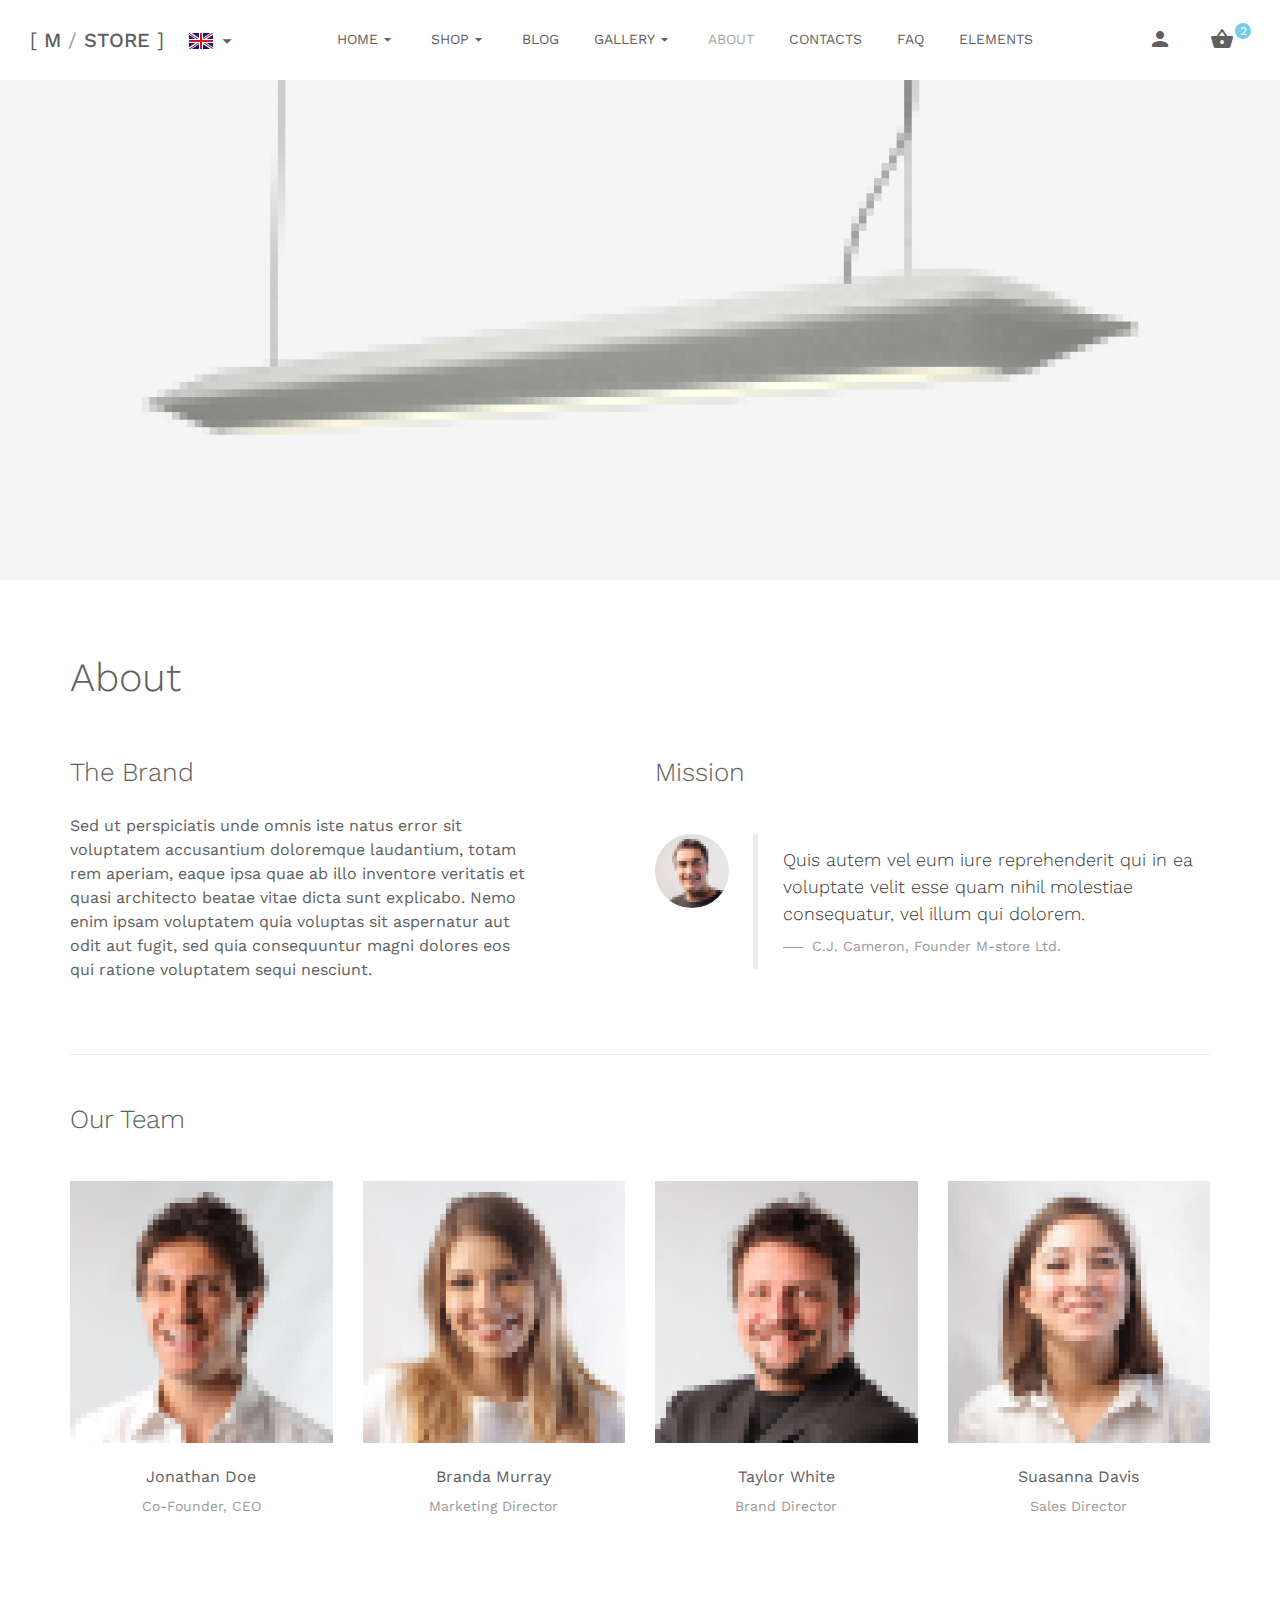
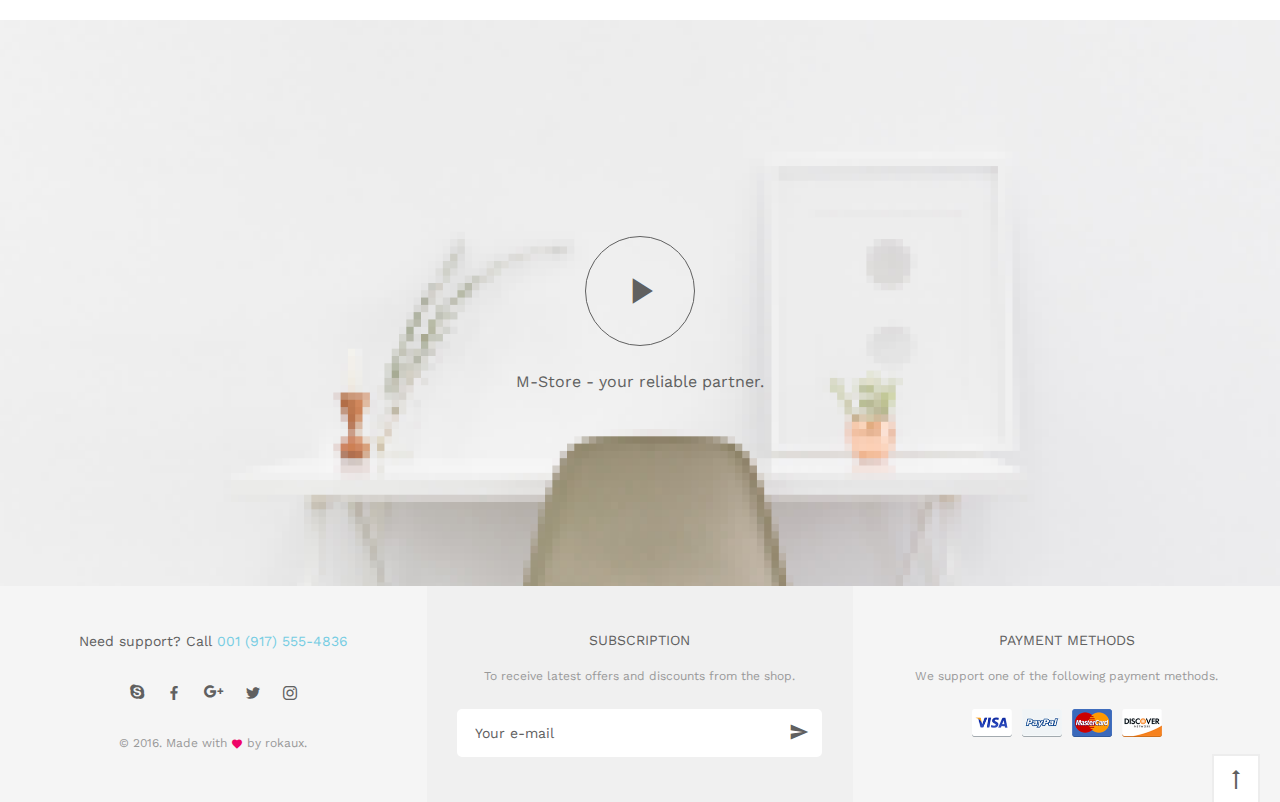
<file: about.html>
<!DOCTYPE html>
<html lang="en">

<head>
  <meta charset="utf-8">
  <title>M-Store | About</title>

  <!--SEO Meta Tags-->
  <meta name="description" content="M-Store - Modern E-Commerce Template" />
  <meta name="keywords" content="shop, e-commerce, modern, minimalist style, responsive, online store, business, mobile, blog, bootstrap, html5, css3, jquery, js, gallery, slider, touch, creative, clean" />
  <meta name="author" content="Rokaux" />

  <!--Mobile Specific Meta Tag-->
  <meta name="viewport" content="width=device-width, initial-scale=1.0, maximum-scale=1.0, user-scalable=no" />

  <!--Favicon-->
  <link rel="shortcut icon" href="favicon.ico" type="image/x-icon">
  <link rel="icon" href="favicon.ico" type="image/x-icon">

  <!-- Google Material Icons -->
  <link href="css/vendor/material-icons.min.css" rel="stylesheet" media="screen">

  <!-- Brand Icons -->
  <link href="css/vendor/socicon.min.css" rel="stylesheet" media="screen">

  <!-- Bootstrap -->
  <link href="css/vendor/bootstrap.min.css" rel="stylesheet" media="screen">

  <!-- Theme Styles -->
  <link href="css/theme.min.css" rel="stylesheet" media="screen">

  <!-- Page Preloading -->
  <script src="js/vendor/page-preloading.js"></script>
</head>

<!-- Body -->
<!-- Adding/Removing class ".page-preloading" is enabling/disabling background smooth page transition effect and spinner. Make sure you also added/removed link to page-preloading.js script in the <head> of the document. -->
<body class="page-preloading">

  <!-- Page Pre-Loader -->
  <div class="page-preloader">
    <div class="preloader">
      <img src="img/preloader.gif" alt="Preloader">
    </div>
  </div><!-- .page-preloader -->

  <!-- Page Wrapper -->
  <div class="page-wrapper">

    <!-- Navbar -->
    <!-- Remove ".navbar-sticky" class to make navigation bar scrollable with the page. -->
    <header class="navbar navbar-sticky">

      <!-- Site Logo -->
      <a href="index.html" class="site-logo visible-desktop">
        <span>[</span> M
        <span class="text-gray">/</span>
        STORE <span>]</span>
      </a><!-- site-logo.visible-desktop -->
      <a href="index.html" class="site-logo visible-mobile">
        <span>[</span> M <span>]</span>
      </a><!-- site-logo.visible-mobile -->

      <!-- Language Switcher -->
      <div class="lang-switcher">
        <div class="lang-toggle">
          <img src="img/flags/GB.png" alt="English">
          <i class="material-icons arrow_drop_down"></i>
          <ul class="lang-dropdown">
            <li><a href="#"><img src="img/flags/FR.png" alt="French">FR</a></li>
            <li><a href="#"><img src="img/flags/DE.png" alt="German">DE</a></li>
            <li><a href="#"><img src="img/flags/IT.png" alt="Italian">IT</a></li>
          </ul>
        </div>
      </div><!-- .lang-switcher -->

      <!-- Main Navigation -->
      <!-- Control the position of navigation via modifier classes: "text-left, text-center, text-right" -->
      <nav class="main-navigation text-center">
        <ul class="menu">
          <li class="menu-item-has-children">
            <a href="#">Home</a>
            <ul class="sub-menu">
              <li><a href="index.html">Home Version 1</a></li>
              <li><a href="home-v2.html">Home Version 2</a></li>
              <li><a href="home-v3.html">Home Version 3</a></li>
            </ul>
          </li>
          <li class="menu-item-has-children">
            <a href="#">Shop</a>
            <ul class="sub-menu">
              <li><a href="shop-fullwidth-sl.html">Full Width Sidebar Left</a></li>
              <li><a href="shop-fullwidth-sr.html">Full Width Sidebar Right</a></li>
              <li><a href="shop-fullwidth-ft.html">Full Width Filters Top</a></li>
              <li><a href="shop-boxed-sl.html">Boxed Sidebar Left</a></li>
              <li><a href="shop-boxed-sr.html">Boxed Sidebar Right</a></li>
              <li><a href="shop-boxed-ft.html">Boxed Filters Top</a></li>
              <li><a href="shop-single.html">Single Product</a></li>
              <li><a href="shopping-cart.html">Shopping Cart</a></li>
              <li><a href="checkout.html">Checkout</a></li>
              <li><a href="login.html">Login / Register Page</a></li>
              <li><a href="account.html">User Account Page</a></li>
            </ul>
          </li>
          <li><a href="blog.html">Blog</a></li>
          <li class="menu-item-has-children">
            <a href="#">Gallery</a>
            <ul class="sub-menu">
              <li><a href="gallery-fullwidth-with-gap.html">Full Width With Gap</a></li>
              <li><a href="gallery-fullwidth-no-gap.html">Full Width No Gap</a></li>
              <li><a href="gallery-boxed-with-gap.html">Boxed With Gap</a></li>
              <li><a href="gallery-boxed-no-gap.html">Boxed No Gap</a></li>
            </ul>
          </li>
          <li class="current-menu-item"><a href="about.html">About</a></li>
          <li><a href="contacts.html">Contacts</a></li>
          <li><a href="faq.html">FAQ</a></li>
          <li class="hidden-md"><a href="elements.html">Elements</a></li>
        </ul><!-- .menu -->
      </nav><!-- .main-navigation -->

      <!-- Toolbar -->
      <div class="toolbar">
        <div class="inner">
          <a href="#" class="mobile-menu-toggle"><i class="material-icons menu"></i></a>
          <a href="account.html"><i class="material-icons person"></i></a>
          <div class="cart-btn">
            <a href="shopping-cart.html">
              <i>
                <span class="material-icons shopping_basket"></span>
                <span class="count">2</span>
              </i>
            </a>
            <!-- Cart Dropdown -->
            <div class="cart-dropdown">
              <div class="cart-item">
                <a href="shop-single.html" class="item-thumb">
                  <img src="img/cart/item01.jpg" alt="Item">
                </a>
                <div class="item-details">
                  <h3 class="item-title"><a href="shop-single.html">Concrete Lamp</a></h3>
                  <h4 class="item-price">1 x $85.90</h4>
                </div>
                <a href="#" class="close-btn">
                  <i class="material-icons close"></i>
                </a>
              </div><!-- .cart-item -->
              <div class="cart-item">
                <a href="shop-single.html" class="item-thumb">
                  <img src="img/cart/item02.jpg" alt="Item">
                </a>
                <div class="item-details">
                  <h3 class="item-title"><a href="shop-single.html">Storage Box</a></h3>
                  <h4 class="item-price">2 x $38.00</h4>
                </div>
                <a href="#" class="close-btn">
                  <i class="material-icons close"></i>
                </a>
              </div><!-- .cart-item -->
              <div class="cart-subtotal">
                <div class="column">
                  <span>Subtotal:</span>
                </div>
                <div class="column">
                  <span class="amount">$161.90</span>
                </div>
              </div>
            </div><!-- .cart-dropdown -->
          </div><!-- .cart-btn -->
        </div><!-- .inner -->
      </div><!-- .toolbar -->
    </header><!-- .navbar.navbar-sticky -->

    <!-- Featured Image -->
    <div class="featured-image" style="background-image: url(img/featured-image/about.jpg);"></div>

    <!-- Content -->
    <section class="container padding-top-3x padding-bottom-3x">
      <h1>About</h1>
      <div class="row padding-top">
        <div class="col-md-5 col-sm-6 padding-bottom">
          <h3>The Brand</h3>
          <p class=" space-top">Sed ut perspiciatis unde omnis iste natus error sit voluptatem accusantium doloremque laudantium, totam rem aperiam, eaque ipsa quae ab illo inventore veritatis et quasi architecto beatae vitae dicta sunt explicabo. Nemo enim ipsam voluptatem quia voluptas sit aspernatur aut odit aut fugit, sed quia consequuntur magni dolores eos qui ratione voluptatem sequi nesciunt.</p>
        </div><!-- .col-md-5.col-sm-6 -->
        <div class="col-sm-6 col-md-offset-1 padding-bottom">
          <h3>Mission</h3>
          <div class="quotation padding-top">
            <div class="quotation-author">
              <div class="quotation-author-ava">
                <img src="img/team/quote_author.jpg" alt="James Cameron">
              </div>
            </div>
            <blockquote>
              <p>Quis autem vel eum iure reprehenderit qui in ea voluptate velit esse quam nihil molestiae consequatur, vel illum qui dolorem.</p>
              <cite>C.J. Cameron, Founder M-store Ltd.</cite>
            </blockquote>
          </div><!-- .quotation -->
        </div><!-- .col-md-6.col-sm-6.col-md-offset-1 -->
      </div><!-- .row -->
      <hr class="padding-bottom">
      <h3>Our Team</h3>
      <div class="row padding-top">
        <!-- Teammate -->
        <div class="col-xs-6 col-md-3">
          <div class="teammate">
            <div class="teammate-thumb">
              <div class="social-bar text-center space-bottom">
                <a href="#" class="sb-skype" data-toggle="tooltip" data-placement="top" title="Skype">
                  <i class="socicon-skype"></i>
                </a>
                <a href="#" class="sb-facebook" data-toggle="tooltip" data-placement="top" title="Facebook">
                  <i class="socicon-facebook"></i>
                </a>
                <a href="#" class="sb-google-plus" data-toggle="tooltip" data-placement="top" title="" data-original-title="Google+">
                  <i class="socicon-googleplus"></i>
                </a>
              </div><!-- .social-bar -->
              <img src="img/team/01.jpg" alt="Teammate">
            </div>
            <h4 class="teammate-name">Jonathan Doe</h4>
            <span class="teammate-position">Co-Founder, CEO</span>
          </div><!-- .teammate -->
        </div><!-- .col-xs-6.col-md-3 -->
        <!-- Teammate -->
        <div class="col-xs-6 col-md-3">
          <div class="teammate">
            <div class="teammate-thumb">
              <div class="social-bar text-center space-bottom">
                <a href="#" class="sb-twitter" data-toggle="tooltip" data-placement="top" title="Twitter">
                  <i class="socicon-twitter"></i>
                </a>
                <a href="#" class="sb-facebook" data-toggle="tooltip" data-placement="top" title="Facebook">
                  <i class="socicon-facebook"></i>
                </a>
                <a href="#" class="sb-instagram" data-toggle="tooltip" data-placement="top" title="" data-original-title="Instagram">
                  <i class="socicon-instagram"></i>
                </a>
              </div><!-- .social-bar -->
              <img src="img/team/02.jpg" alt="Teammate">
            </div>
            <h4 class="teammate-name">Branda Murray</h4>
            <span class="teammate-position">Marketing Director</span>
          </div><!-- .teammate -->
        </div><!-- .col-xs-6.col-md-3 -->
        <!-- Teammate -->
        <div class="col-xs-6 col-md-3">
          <div class="teammate">
            <div class="teammate-thumb">
              <div class="social-bar text-center space-bottom">
                <a href="#" class="sb-twitter" data-toggle="tooltip" data-placement="top" title="Twitter">
                  <i class="socicon-twitter"></i>
                </a>
                <a href="#" class="sb-linkedin" data-toggle="tooltip" data-placement="top" title="LinkedIn">
                  <i class="socicon-linkedin"></i>
                </a>
                <a href="#" class="sb-dribbble" data-toggle="tooltip" data-placement="top" title="" data-original-title="Dribbble">
                  <i class="socicon-dribbble"></i>
                </a>
              </div><!-- .social-bar -->
              <img src="img/team/03.jpg" alt="Teammate">
            </div>
            <h4 class="teammate-name">Taylor White</h4>
            <span class="teammate-position">Brand Director</span>
          </div><!-- .teammate -->
        </div><!-- .col-xs-6.col-md-3 -->
        <!-- Teammate -->
        <div class="col-xs-6 col-md-3">
          <div class="teammate">
            <div class="teammate-thumb">
              <div class="social-bar text-center space-bottom">
                <a href="#" class="sb-skype" data-toggle="tooltip" data-placement="top" title="Skype">
                  <i class="socicon-skype"></i>
                </a>
                <a href="#" class="sb-facebook" data-toggle="tooltip" data-placement="top" title="Facebook">
                  <i class="socicon-facebook"></i>
                </a>
                <a href="#" class="sb-google-plus" data-toggle="tooltip" data-placement="top" title="" data-original-title="Google+">
                  <i class="socicon-googleplus"></i>
                </a>
              </div><!-- .social-bar -->
              <img src="img/team/04.jpg" alt="Teammate">
            </div>
            <h4 class="teammate-name">Suasanna Davis</h4>
            <span class="teammate-position">Sales Director</span>
          </div><!-- .teammate -->
        </div><!-- .col-xs-6.col-md-3 -->
      </div><!-- .row -->
    </section><!-- .container -->

    <!-- Video Popup -->
    <div class="fw-section padding-top-3x padding-bottom-3x" style="background-image: url(img/video_bg.jpg);">
      <div class="container padding-top-3x padding-bottom-3x text-center">
        <div class="space-top-3x space-bottom">
          <!-- Add ".light-skin" class to alter appearance. -->
          <a href="https://player.vimeo.com/video/135832597?color=77cde3&title=0&byline=0&portrait=0" class="video-popup-btn">
            <i class="material-icons play_arrow"></i>
          </a>
        </div>
        <p class="space-bottom-2x">M-Store - your reliable partner.</p>
      </div>
    </div><!-- .fw-section -->

    <!-- Footer -->
    <footer class="footer">
      <div class="column">
        <p class="text-sm">Need support? Call <span class="text-primary">001 (917) 555-4836</span></p>
        <div class="social-bar text-center space-bottom">
          <a href="#" class="sb-skype" data-toggle="tooltip" data-placement="top" title="Skype">
            <i class="socicon-skype"></i>
          </a>
          <a href="#" class="sb-facebook" data-toggle="tooltip" data-placement="top" title="Facebook">
            <i class="socicon-facebook"></i>
          </a>
          <a href="#" class="sb-google-plus" data-toggle="tooltip" data-placement="top" title="" data-original-title="Google+">
            <i class="socicon-googleplus"></i>
          </a>
          <a href="#" class="sb-twitter" data-toggle="tooltip" data-placement="top" title="Twitter">
            <i class="socicon-twitter"></i>
          </a>
          <a href="#" class="sb-instagram" data-toggle="tooltip" data-placement="top" title="" data-original-title="Instagram">
            <i class="socicon-instagram"></i>
          </a>
        </div><!-- .social-bar -->
        <p class="copyright">&copy; 2016. Made with <i class="text-danger material-icons favorite"></i> by rokaux.</p>
      </div><!-- .column -->
      <div class="column">
        <h3 class="widget-title">
          Subscription
          <small>To receive latest offers and discounts from the shop.</small>
        </h3>
        <form action="//rokaux.us12.list-manage.com/subscribe/post?u=c7103e2c981361a6639545bd5&amp;id=1194bb7544" method="post" target="_blank" class="subscribe-form" novalidate>
          <input type="email" class="form-control" name="EMAIL" placeholder="Your e-mail">
          <!-- real people should not fill this in and expect good things - do not remove this or risk form bot signups-->
          <div style="position: absolute; left: -5000px;" aria-hidden="true"><input type="text" name="b_c7103e2c981361a6639545bd5_1194bb7544" tabindex="-1" value=""></div>
          <button type="submit"><i class="material-icons send"></i></button>
        </form>
      </div><!-- .column -->
      <div class="column">
        <h3 class="widget-title">
          Payment Methods
          <small>We support one of the following payment methods.</small>
        </h3>
        <div class="cards"><img src="img/cards.png" alt="Cards"></div>
        <!-- Scroll To Top Button -->
        <div class="scroll-to-top-btn"><i class="material-icons trending_flat"></i></div>
      </div><!-- .column -->
    </footer><!-- .footer -->

  </div><!-- .page-wrapper -->

  <!-- JavaScript (jQuery) libraries, plugins and custom scripts -->
  <script src="js/vendor/jquery-2.1.4.min.js"></script>
  <script src="js/vendor/bootstrap.min.js"></script>
  <script src="js/vendor/smoothscroll.js"></script>
  <script src="js/vendor/velocity.min.js"></script>
  <script src="js/vendor/waves.min.js"></script>
  <script src="js/vendor/icheck.min.js"></script>
  <script src="js/vendor/magnific-popup.min.js"></script>
  <script src="js/scripts.js"></script>

</body><!-- <body> -->

</html>
</file>
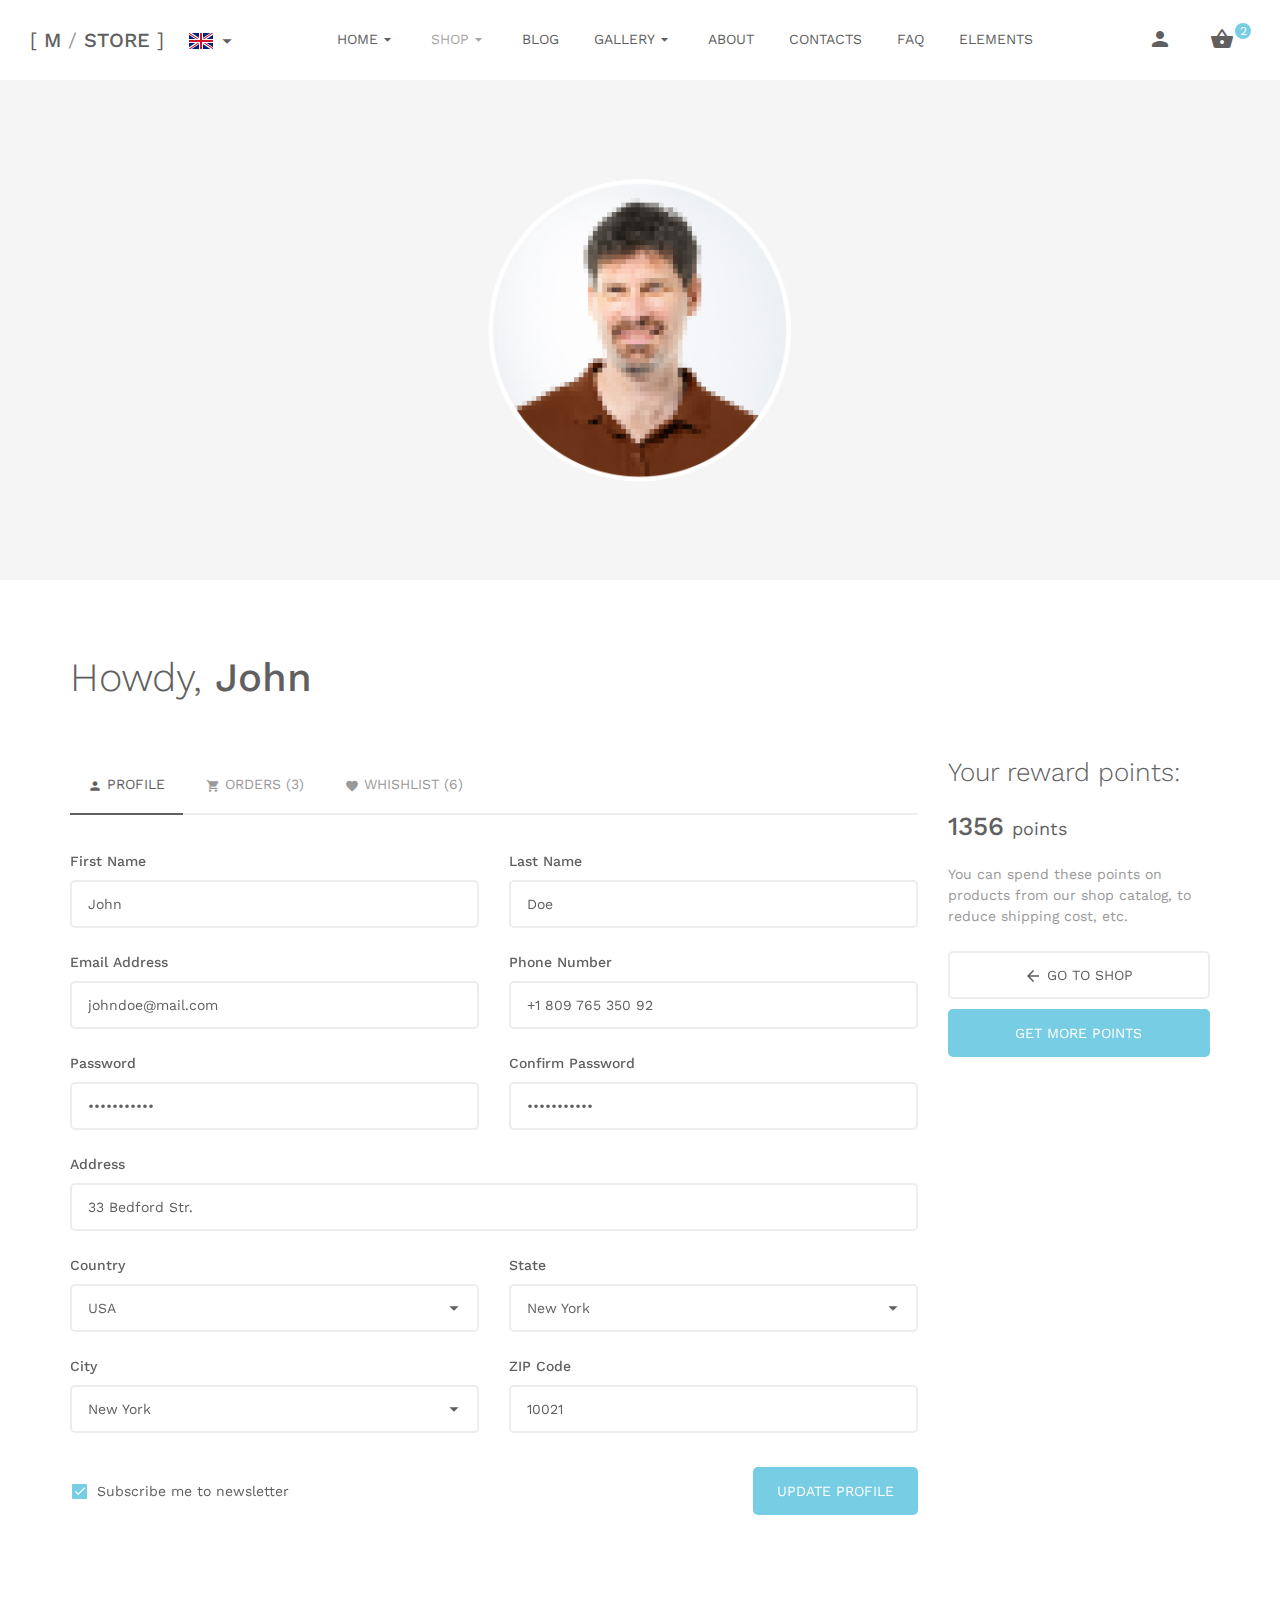
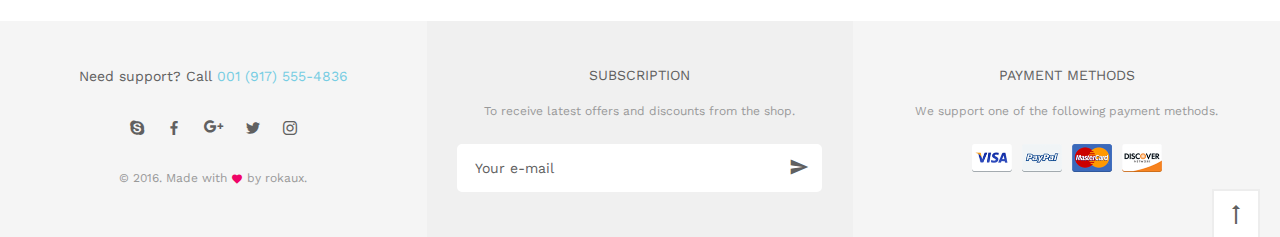
<file: account.html>
<!DOCTYPE html>
<html lang="en">

<head>
  <meta charset="utf-8">
  <title>M-Store | User Account</title>

  <!--SEO Meta Tags-->
  <meta name="description" content="M-Store - Modern E-Commerce Template" />
  <meta name="keywords" content="shop, e-commerce, modern, minimalist style, responsive, online store, business, mobile, blog, bootstrap, html5, css3, jquery, js, gallery, slider, touch, creative, clean" />
  <meta name="author" content="Rokaux" />

  <!--Mobile Specific Meta Tag-->
  <meta name="viewport" content="width=device-width, initial-scale=1.0, maximum-scale=1.0, user-scalable=no" />

  <!--Favicon-->
  <link rel="shortcut icon" href="favicon.ico" type="image/x-icon">
  <link rel="icon" href="favicon.ico" type="image/x-icon">

  <!-- Google Material Icons -->
  <link href="css/vendor/material-icons.min.css" rel="stylesheet" media="screen">

  <!-- Brand Icons -->
  <link href="css/vendor/socicon.min.css" rel="stylesheet" media="screen">

  <!-- Bootstrap -->
  <link href="css/vendor/bootstrap.min.css" rel="stylesheet" media="screen">

  <!-- Theme Styles -->
  <link href="css/theme.min.css" rel="stylesheet" media="screen">

  <!-- Page Preloading -->
  <script src="js/vendor/page-preloading.js"></script>
</head>

<!-- Body -->
<!-- Adding/Removing class ".page-preloading" is enabling/disabling background smooth page transition effect and spinner. Make sure you also added/removed link to page-preloading.js script in the <head> of the document. -->
<body class="page-preloading">

  <!-- Page Pre-Loader -->
  <div class="page-preloader">
    <div class="preloader">
      <img src="img/preloader.gif" alt="Preloader">
    </div>
  </div><!-- .page-preloader -->

  <!-- Page Wrapper -->
  <div class="page-wrapper">

    <!-- Navbar -->
    <!-- Remove ".navbar-sticky" class to make navigation bar scrollable with the page. -->
    <header class="navbar navbar-sticky">

      <!-- Site Logo -->
      <a href="index.html" class="site-logo visible-desktop">
        <span>[</span> M
        <span class="text-gray">/</span>
        STORE <span>]</span>
      </a><!-- site-logo.visible-desktop -->
      <a href="index.html" class="site-logo visible-mobile">
        <span>[</span> M <span>]</span>
      </a><!-- site-logo.visible-mobile -->

      <!-- Language Switcher -->
      <div class="lang-switcher">
        <div class="lang-toggle">
          <img src="img/flags/GB.png" alt="English">
          <i class="material-icons arrow_drop_down"></i>
          <ul class="lang-dropdown">
            <li><a href="#"><img src="img/flags/FR.png" alt="French">FR</a></li>
            <li><a href="#"><img src="img/flags/DE.png" alt="German">DE</a></li>
            <li><a href="#"><img src="img/flags/IT.png" alt="Italian">IT</a></li>
          </ul>
        </div>
      </div><!-- .lang-switcher -->

      <!-- Main Navigation -->
      <!-- Control the position of navigation via modifier classes: "text-left, text-center, text-right" -->
      <nav class="main-navigation text-center">
        <ul class="menu">
          <li class="menu-item-has-children">
            <a href="#">Home</a>
            <ul class="sub-menu">
              <li><a href="index.html">Home Version 1</a></li>
              <li><a href="home-v2.html">Home Version 2</a></li>
              <li><a href="home-v3.html">Home Version 3</a></li>
            </ul>
          </li>
          <li class="menu-item-has-children current-menu-item">
            <a href="#">Shop</a>
            <ul class="sub-menu">
              <li><a href="shop-fullwidth-sl.html">Full Width Sidebar Left</a></li>
              <li><a href="shop-fullwidth-sr.html">Full Width Sidebar Right</a></li>
              <li><a href="shop-fullwidth-ft.html">Full Width Filters Top</a></li>
              <li><a href="shop-boxed-sl.html">Boxed Sidebar Left</a></li>
              <li><a href="shop-boxed-sr.html">Boxed Sidebar Right</a></li>
              <li><a href="shop-boxed-ft.html">Boxed Filters Top</a></li>
              <li><a href="shop-single.html">Single Product</a></li>
              <li><a href="shopping-cart.html">Shopping Cart</a></li>
              <li><a href="checkout.html">Checkout</a></li>
              <li><a href="login.html">Login / Register Page</a></li>
              <li class="current-menu-item"><a href="account.html">User Account Page</a></li>
            </ul>
          </li>
          <li><a href="blog.html">Blog</a></li>
          <li class="menu-item-has-children">
            <a href="#">Gallery</a>
            <ul class="sub-menu">
              <li><a href="gallery-fullwidth-with-gap.html">Full Width With Gap</a></li>
              <li><a href="gallery-fullwidth-no-gap.html">Full Width No Gap</a></li>
              <li><a href="gallery-boxed-with-gap.html">Boxed With Gap</a></li>
              <li><a href="gallery-boxed-no-gap.html">Boxed No Gap</a></li>
            </ul>
          </li>
          <li><a href="about.html">About</a></li>
          <li><a href="contacts.html">Contacts</a></li>
          <li><a href="faq.html">FAQ</a></li>
          <li class="hidden-md"><a href="elements.html">Elements</a></li>
        </ul><!-- .menu -->
      </nav><!-- .main-navigation -->

      <!-- Toolbar -->
      <div class="toolbar">
        <div class="inner">
          <a href="#" class="mobile-menu-toggle"><i class="material-icons menu"></i></a>
          <a href="account.html"><i class="material-icons person"></i></a>
          <div class="cart-btn">
            <a href="shopping-cart.html">
              <i>
                <span class="material-icons shopping_basket"></span>
                <span class="count">2</span>
              </i>
            </a>
            <!-- Cart Dropdown -->
            <div class="cart-dropdown">
              <div class="cart-item">
                <a href="shop-single.html" class="item-thumb">
                  <img src="img/cart/item01.jpg" alt="Item">
                </a>
                <div class="item-details">
                  <h3 class="item-title"><a href="shop-single.html">Concrete Lamp</a></h3>
                  <h4 class="item-price">1 x $85.90</h4>
                </div>
                <a href="#" class="close-btn">
                  <i class="material-icons close"></i>
                </a>
              </div><!-- .cart-item -->
              <div class="cart-item">
                <a href="shop-single.html" class="item-thumb">
                  <img src="img/cart/item02.jpg" alt="Item">
                </a>
                <div class="item-details">
                  <h3 class="item-title"><a href="shop-single.html">Storage Box</a></h3>
                  <h4 class="item-price">2 x $38.00</h4>
                </div>
                <a href="#" class="close-btn">
                  <i class="material-icons close"></i>
                </a>
              </div><!-- .cart-item -->
              <div class="cart-subtotal">
                <div class="column">
                  <span>Subtotal:</span>
                </div>
                <div class="column">
                  <span class="amount">$161.90</span>
                </div>
              </div>
            </div><!-- .cart-dropdown -->
          </div><!-- .cart-btn -->
        </div><!-- .inner -->
      </div><!-- .toolbar -->
    </header><!-- .navbar.navbar-sticky -->

    <!-- Featured Image -->
    <div class="featured-image" style="background-image: url(img/featured-image/account.jpg);"></div>

    <!-- Content -->
    <section class="container padding-top-3x">
      <h1 class="mobile-center">Howdy, <span class="text-semibold">John</span></h1>
      <div class="row padding-top">
        <div class="col-sm-9 padding-bottom-2x">
          <!-- Nav Tabs -->
          <ul class="nav-tabs mobile-center" role="tablist">
            <li class="active"><a href="#profile" role="tab" data-toggle="tab">
              <i class="material-icons person"></i>
              Profile
            </a></li>
            <li><a href="#orders" role="tab" data-toggle="tab">
              <i class="material-icons shopping_cart"></i>
              Orders (3)
            </a></li>
            <li><a href="#whishlist" role="tab" data-toggle="tab">
              <i class="material-icons favorite"></i>
              Whishlist (6)
            </a></li>
          </ul><!-- .nav-tabs -->

          <!-- Tab Panes -->
          <div class="tab-content">
            <div role="tabpanel" class="tab-pane transition fade scale in active" id="profile">
              <form method="post">
                <div class="row">
                  <div class="col-sm-6">
                    <div class="form-element">
                      <label for="first_name">First Name</label>
                      <input type="text" id="first_name" class="form-control" value="John">
                    </div>
                  </div>
                  <div class="col-sm-6">
                    <div class="form-element">
                      <label for="last_name">Last Name</label>
                      <input type="text" id="last_name" class="form-control" value="Doe">
                    </div>
                  </div>
                </div>
                <div class="row">
                  <div class="col-sm-6">
                    <div class="form-element">
                      <label for="email">Email Address</label>
                      <input type="email" id="email" class="form-control" value="johndoe@mail.com">
                    </div>
                  </div>
                  <div class="col-sm-6">
                    <div class="form-element">
                      <label for="phone">Phone Number</label>
                      <input type="text" id="phone" class="form-control" value="+1 809 765 350 92">
                    </div>
                  </div>
                </div>
                <div class="row">
                  <div class="col-sm-6">
                    <div class="form-element">
                      <label for="password">Password</label>
                      <input type="password" id="password" class="form-control" value="abracadabra">
                    </div>
                  </div>
                  <div class="col-sm-6">
                    <div class="form-element">
                      <label for="password_confirm">Confirm Password</label>
                      <input type="password" id="password_confirm" class="form-control" value="abracadabra">
                    </div>
                  </div>
                </div>
                <div class="form-element">
                  <label for="address">Address</label>
                  <input type="text" id="address" class="form-control" value="33 Bedford Str.">
                </div>
                <div class="row">
                  <div class="col-sm-6">
                    <label for="country">Country</label>
                    <div class="form-element form-select">
                      <select class="form-control" id="country">
                        <option value="">Country</option>
                        <option value="australia">Australia</option>
                        <option value="gb">Great Britain</option>
                        <option value="poland">Poland</option>
                        <option value="switzerland">Switzerland</option>
                        <option value="usa" selected>USA</option>
                      </select>
                    </div>
                  </div>
                  <div class="col-sm-6">
                    <label for="state">State</label>
                    <div class="form-element form-select">
                      <select class="form-control" id="state">
                        <option value="">State</option>
                        <option value="1" selected>New York</option>
                        <option value="2">State 2</option>
                        <option value="3">State 3</option>
                        <option value="4">State 4</option>
                        <option value="5">State 5</option>
                      </select>
                    </div>
                  </div>
                </div>
                <div class="row">
                  <div class="col-sm-6">
                    <label for="city">City</label>
                    <div class="form-element form-select">
                      <select class="form-control" id="city">
                        <option value="">City</option>
                        <option value="bern">Bern</option>
                        <option value="london">London</option>
                        <option value="ny" selected>New York</option>
                        <option value="warsaw">Warsaw</option>
                      </select>
                    </div>
                  </div>
                  <div class="col-sm-6">
                    <div class="form-element">
                      <label for="zip">ZIP Code</label>
                      <input type="text" id="zip" class="form-control" value="10021">
                    </div>
                  </div>
                </div>
                <div class="row">
                  <div class="col-sm-6">
                    <label class="checkbox space-top">
                      <input type="checkbox" checked> Subscribe me to newsletter
                    </label>
                  </div>
                  <div class="col-sm-6 text-right mobile-center">
                    <button type="submit" class="btn btn-primary waves-effect waves-light">Update Profile</button>
                  </div>
                </div>
              </form>
            </div><!-- .tab-pane#profile -->
            <div role="tabpanel" class="tab-pane transition fade scale" id="orders">
              <div class="table-responsive">
                <table>
                  <thead>
                    <tr>
                      <th>Order #</th>
                      <th>Date Purchased</th>
                      <th>Status</th>
                      <th>Total</th>
                    </tr>
                  </thead>
                  <tbody>
                    <tr>
                      <td><a href="#">31719DA0567</a></td>
                      <td>December 06, 2016</td>
                      <td><span class="text-warning">In Progress</span></td>
                      <td>$1,350.00</td>
                    </tr>
                    <tr>
                      <td><a href="#">22018770CV7</a></td>
                      <td>November 11, 206</td>
                      <td><span class="text-danger">Canceled</span></td>
                      <td>$475.60</td>
                    </tr>
                    <tr>
                      <td><a href="#">4B33FG45520</a></td>
                      <td>September 23, 2016</td>
                      <td><span class="text-success">Delivered</span></td>
                      <td>$2,140.80</td>
                    </tr>
                  </tbody>
                </table>
              </div>
            </div><!-- .tab-pane#orders -->
            <div role="tabpanel" class="tab-pane transition fade scale" id="whishlist">
              <div class="row">
                <!-- Item -->
                <div class="col-md-4 col-sm-6">
                  <div class="shop-item">
                    <div class="shop-thumbnail">
                      <a href="shop-single.html" class="item-link"></a>
                      <img src="img/shop/th02.jpg" alt="Shop item">
                      <div class="shop-item-tools">
                        <a href="#" class="add-to-whishlist" data-toggle="tooltip" title="Remove from wishlist">
                          <i class="material-icons close"></i>
                        </a>
                        <a href="#" class="add-to-cart">
                          <em>Add to Cart</em>
                          <svg x="0px" y="0px" width="32px" height="32px" viewBox="0 0 32 32">
                            <path stroke-dasharray="19.79 19.79" stroke-dashoffset="19.79" fill="none" stroke="#FFFFFF" stroke-width="2" stroke-linecap="square" stroke-miterlimit="10" d="M9,17l3.9,3.9c0.1,0.1,0.2,0.1,0.3,0L23,11"></path>
                          </svg>
                        </a>
                      </div>
                    </div>
                    <div class="shop-item-details">
                      <h3 class="shop-item-title"><a href="shop-single.html">Shoulder Bag</a></h3>
                      <span class="shop-item-price">
                        $125.00
                      </span>
                    </div>
                  </div><!-- .shop-item -->
                </div>
                <!-- Item -->
                <div class="col-md-4 col-sm-6">
                  <div class="shop-item">
                    <div class="shop-thumbnail">
                      <a href="shop-single.html" class="item-link"></a>
                      <img src="img/shop/th05.jpg" alt="Shop item">
                      <div class="shop-item-tools">
                        <a href="#" class="add-to-whishlist" data-toggle="tooltip" title="Remove from wishlist">
                          <i class="material-icons close"></i>
                        </a>
                        <a href="#" class="add-to-cart">
                          <em>Add to Cart</em>
                          <svg x="0px" y="0px" width="32px" height="32px" viewBox="0 0 32 32">
                            <path stroke-dasharray="19.79 19.79" stroke-dashoffset="19.79" fill="none" stroke="#FFFFFF" stroke-width="2" stroke-linecap="square" stroke-miterlimit="10" d="M9,17l3.9,3.9c0.1,0.1,0.2,0.1,0.3,0L23,11"></path>
                          </svg>
                        </a>
                      </div>
                    </div>
                    <div class="shop-item-details">
                      <h3 class="shop-item-title"><a href="shop-single.html">Wall Clock</a></h3>
                      <span class="shop-item-price">
                        $69.00
                      </span>
                    </div>
                  </div><!-- .shop-item -->
                </div>
                <!-- Item -->
                <div class="col-md-4 col-sm-6">
                  <div class="shop-item">
                    <div class="shop-thumbnail">
                      <a href="shop-single.html" class="item-link"></a>
                      <img src="img/shop/th06.jpg" alt="Shop item">
                      <div class="shop-item-tools">
                        <a href="#" class="add-to-whishlist" data-toggle="tooltip" title="Remove from wishlist">
                          <i class="material-icons close"></i>
                        </a>
                        <a href="#" class="add-to-cart">
                          <em>Add to Cart</em>
                          <svg x="0px" y="0px" width="32px" height="32px" viewBox="0 0 32 32">
                            <path stroke-dasharray="19.79 19.79" stroke-dashoffset="19.79" fill="none" stroke="#FFFFFF" stroke-width="2" stroke-linecap="square" stroke-miterlimit="10" d="M9,17l3.9,3.9c0.1,0.1,0.2,0.1,0.3,0L23,11"></path>
                          </svg>
                        </a>
                      </div>
                    </div>
                    <div class="shop-item-details">
                      <h3 class="shop-item-title"><a href="shop-single.html">LED Lighting</a></h3>
                      <span class="shop-item-price">
                        $130.00
                      </span>
                    </div>
                  </div><!-- .shop-item -->
                </div>
                <!-- Item -->
                <div class="col-md-4 col-sm-6">
                  <div class="shop-item">
                    <div class="shop-thumbnail">
                      <a href="shop-single.html" class="item-link"></a>
                      <img src="img/shop/th08.jpg" alt="Shop item">
                      <div class="shop-item-tools">
                        <a href="#" class="add-to-whishlist" data-toggle="tooltip" title="Remove from wishlist">
                          <i class="material-icons close"></i>
                        </a>
                        <a href="#" class="add-to-cart">
                          <em>Add to Cart</em>
                          <svg x="0px" y="0px" width="32px" height="32px" viewBox="0 0 32 32">
                            <path stroke-dasharray="19.79 19.79" stroke-dashoffset="19.79" fill="none" stroke="#FFFFFF" stroke-width="2" stroke-linecap="square" stroke-miterlimit="10" d="M9,17l3.9,3.9c0.1,0.1,0.2,0.1,0.3,0L23,11"></path>
                          </svg>
                        </a>
                      </div>
                    </div>
                    <div class="shop-item-details">
                      <h3 class="shop-item-title"><a href="shop-single.html">Hook Basket</a></h3>
                      <span class="shop-item-price">
                        $112.35
                      </span>
                    </div>
                  </div><!-- .shop-item -->
                </div>
                <!-- Item -->
                <div class="col-md-4 col-sm-6">
                  <div class="shop-item">
                    <div class="shop-thumbnail">
                      <a href="shop-single.html" class="item-link"></a>
                      <img src="img/shop/th11.jpg" alt="Shop item">
                      <div class="shop-item-tools">
                        <a href="#" class="add-to-whishlist" data-toggle="tooltip" title="Remove from wishlist">
                          <i class="material-icons close"></i>
                        </a>
                        <a href="#" class="add-to-cart">
                          <em>Add to Cart</em>
                          <svg x="0px" y="0px" width="32px" height="32px" viewBox="0 0 32 32">
                            <path stroke-dasharray="19.79 19.79" stroke-dashoffset="19.79" fill="none" stroke="#FFFFFF" stroke-width="2" stroke-linecap="square" stroke-miterlimit="10" d="M9,17l3.9,3.9c0.1,0.1,0.2,0.1,0.3,0L23,11"></path>
                          </svg>
                        </a>
                      </div>
                    </div>
                    <div class="shop-item-details">
                      <h3 class="shop-item-title"><a href="shop-single.html">Stylish Chair</a></h3>
                      <span class="shop-item-price">
                        $417.00
                      </span>
                    </div>
                  </div><!-- .shop-item -->
                </div>
                <!-- Item -->
                <div class="col-md-4 col-sm-6">
                  <div class="shop-item">
                    <div class="shop-thumbnail">
                      <a href="shop-single.html" class="item-link"></a>
                      <img src="img/shop/th15.jpg" alt="Shop item">
                      <div class="shop-item-tools">
                        <a href="#" class="add-to-whishlist" data-toggle="tooltip" title="Remove from wishlist">
                          <i class="material-icons close"></i>
                        </a>
                        <a href="#" class="add-to-cart">
                          <em>Add to Cart</em>
                          <svg x="0px" y="0px" width="32px" height="32px" viewBox="0 0 32 32">
                            <path stroke-dasharray="19.79 19.79" stroke-dashoffset="19.79" fill="none" stroke="#FFFFFF" stroke-width="2" stroke-linecap="square" stroke-miterlimit="10" d="M9,17l3.9,3.9c0.1,0.1,0.2,0.1,0.3,0L23,11"></path>
                          </svg>
                        </a>
                      </div>
                    </div>
                    <div class="shop-item-details">
                      <h3 class="shop-item-title"><a href="shop-single.html">Tissue Holder</a></h3>
                      <span class="shop-item-price">
                        $76.40
                      </span>
                    </div>
                  </div><!-- .shop-item -->
                </div>
              </div>
            </div><!-- .tab-pane#whishlist -->
          </div><!-- .tab-content -->
        </div><!-- .col-sm-8 -->

        <!-- Sidebar -->
        <div class="col-sm-3 padding-bottom-2x">
          <aside class="mobile-center">
            <h3>Your reward points:</h3>
            <h3><span class="text-semibold">1356</span> <span class="h5">points</span></h3>
            <p class="text-sm text-gray">You can spend these points on products from our shop catalog, to reduce shipping cost, etc.</p>
            <a href="shop-boxed-sl.html" class="btn btn-default btn-ghost icon-left btn-block">
              <i class="material-icons arrow_back"></i>
              Go to Shop
            </a>
            <a href="#" class="btn btn-primary btn-block waves-effect waves-light space-top-none">Get more points</a>
          </aside>
        </div><!-- .col-sm-4 -->
      </div><!-- .row -->
    </section><!-- .container -->

    <!-- Footer -->
    <footer class="footer space-top-2x">
      <div class="column">
        <p class="text-sm">Need support? Call <span class="text-primary">001 (917) 555-4836</span></p>
        <div class="social-bar text-center space-bottom">
          <a href="#" class="sb-skype" data-toggle="tooltip" data-placement="top" title="Skype">
            <i class="socicon-skype"></i>
          </a>
          <a href="#" class="sb-facebook" data-toggle="tooltip" data-placement="top" title="Facebook">
            <i class="socicon-facebook"></i>
          </a>
          <a href="#" class="sb-google-plus" data-toggle="tooltip" data-placement="top" title="" data-original-title="Google+">
            <i class="socicon-googleplus"></i>
          </a>
          <a href="#" class="sb-twitter" data-toggle="tooltip" data-placement="top" title="Twitter">
            <i class="socicon-twitter"></i>
          </a>
          <a href="#" class="sb-instagram" data-toggle="tooltip" data-placement="top" title="" data-original-title="Instagram">
            <i class="socicon-instagram"></i>
          </a>
        </div><!-- .social-bar -->
        <p class="copyright">&copy; 2016. Made with <i class="text-danger material-icons favorite"></i> by rokaux.</p>
      </div><!-- .column -->
      <div class="column">
        <h3 class="widget-title">
          Subscription
          <small>To receive latest offers and discounts from the shop.</small>
        </h3>
        <form action="//rokaux.us12.list-manage.com/subscribe/post?u=c7103e2c981361a6639545bd5&amp;id=1194bb7544" method="post" target="_blank" class="subscribe-form" novalidate>
          <input type="email" class="form-control" name="EMAIL" placeholder="Your e-mail">
          <!-- real people should not fill this in and expect good things - do not remove this or risk form bot signups-->
          <div style="position: absolute; left: -5000px;" aria-hidden="true"><input type="text" name="b_c7103e2c981361a6639545bd5_1194bb7544" tabindex="-1" value=""></div>
          <button type="submit"><i class="material-icons send"></i></button>
        </form>
      </div><!-- .column -->
      <div class="column">
        <h3 class="widget-title">
          Payment Methods
          <small>We support one of the following payment methods.</small>
        </h3>
        <div class="cards"><img src="img/cards.png" alt="Cards"></div>
        <!-- Scroll To Top Button -->
        <div class="scroll-to-top-btn"><i class="material-icons trending_flat"></i></div>
      </div><!-- .column -->
    </footer><!-- .footer -->

  </div><!-- .page-wrapper -->

  <!-- JavaScript (jQuery) libraries, plugins and custom scripts -->
  <script src="js/vendor/jquery-2.1.4.min.js"></script>
  <script src="js/vendor/bootstrap.min.js"></script>
  <script src="js/vendor/smoothscroll.js"></script>
  <script src="js/vendor/velocity.min.js"></script>
  <script src="js/vendor/waves.min.js"></script>
  <script src="js/vendor/icheck.min.js"></script>
  <script src="js/scripts.js"></script>

</body><!-- <body> -->

</html>
</file>
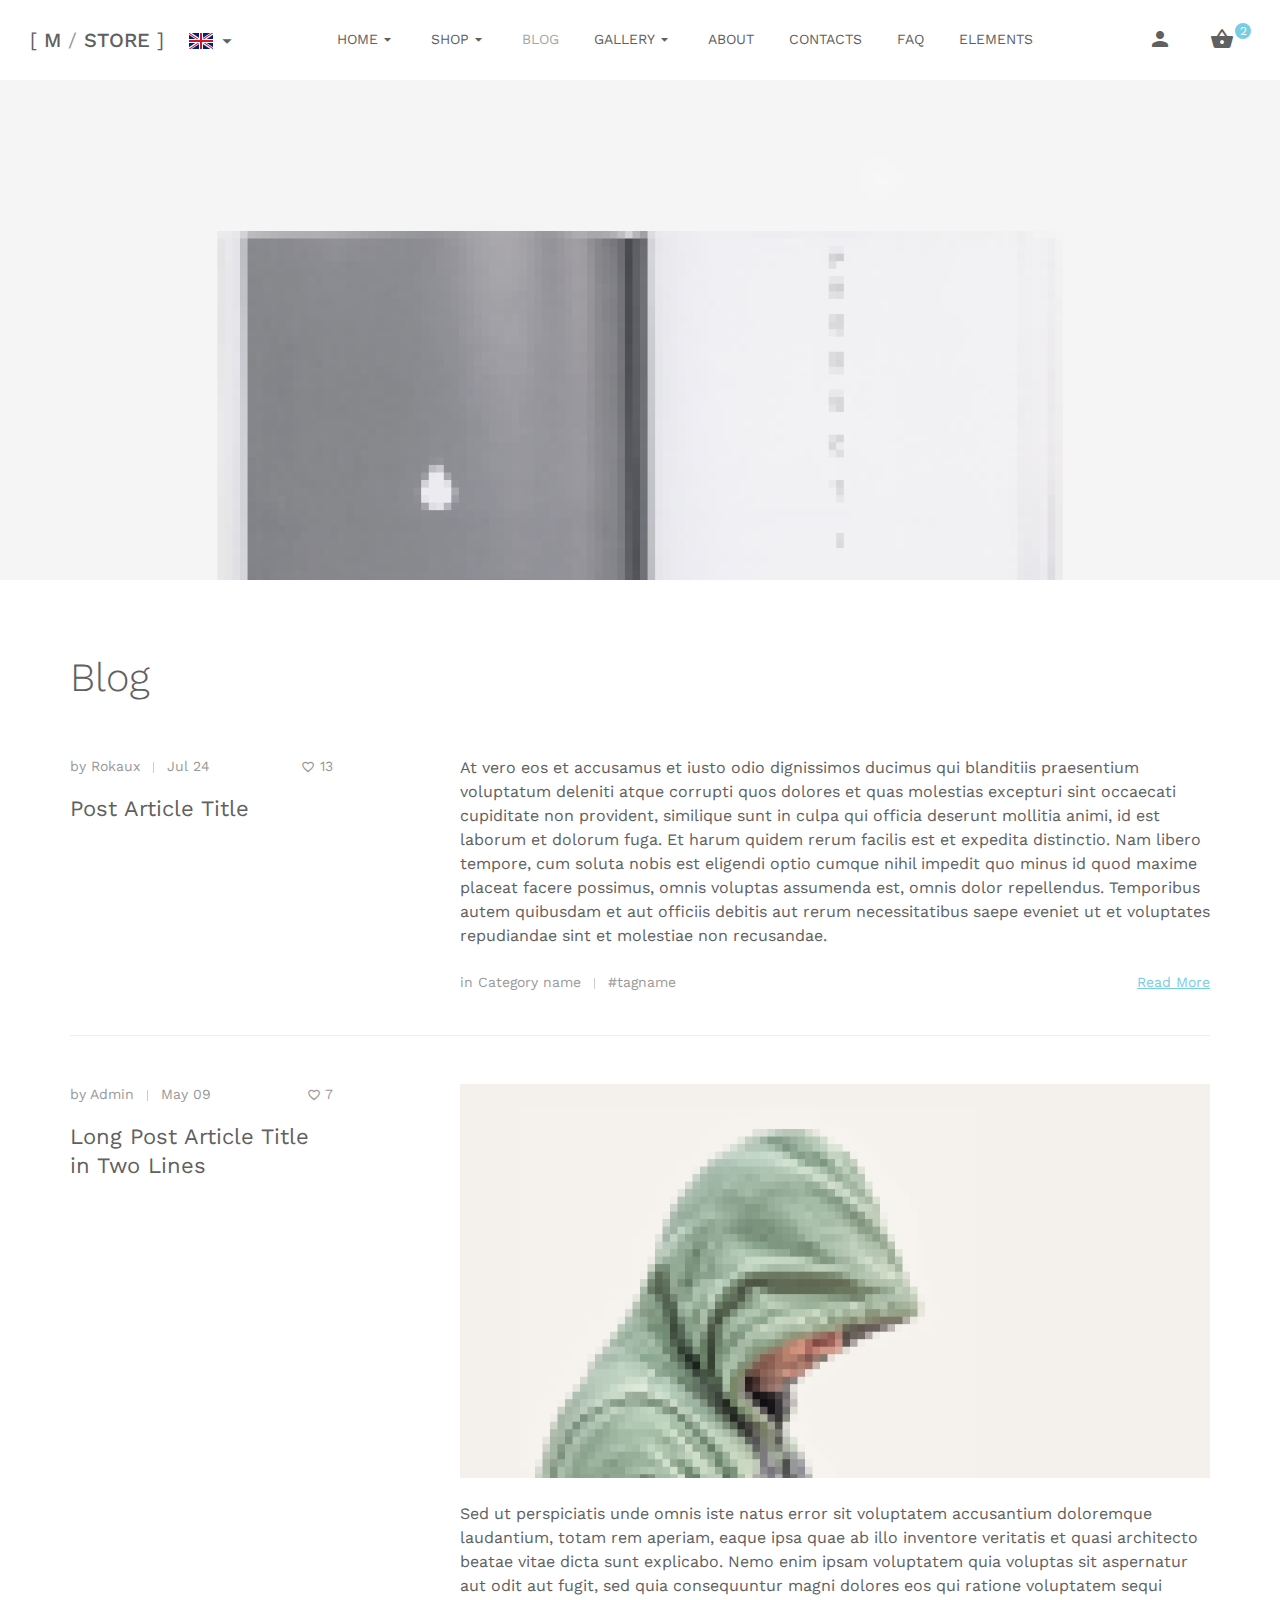
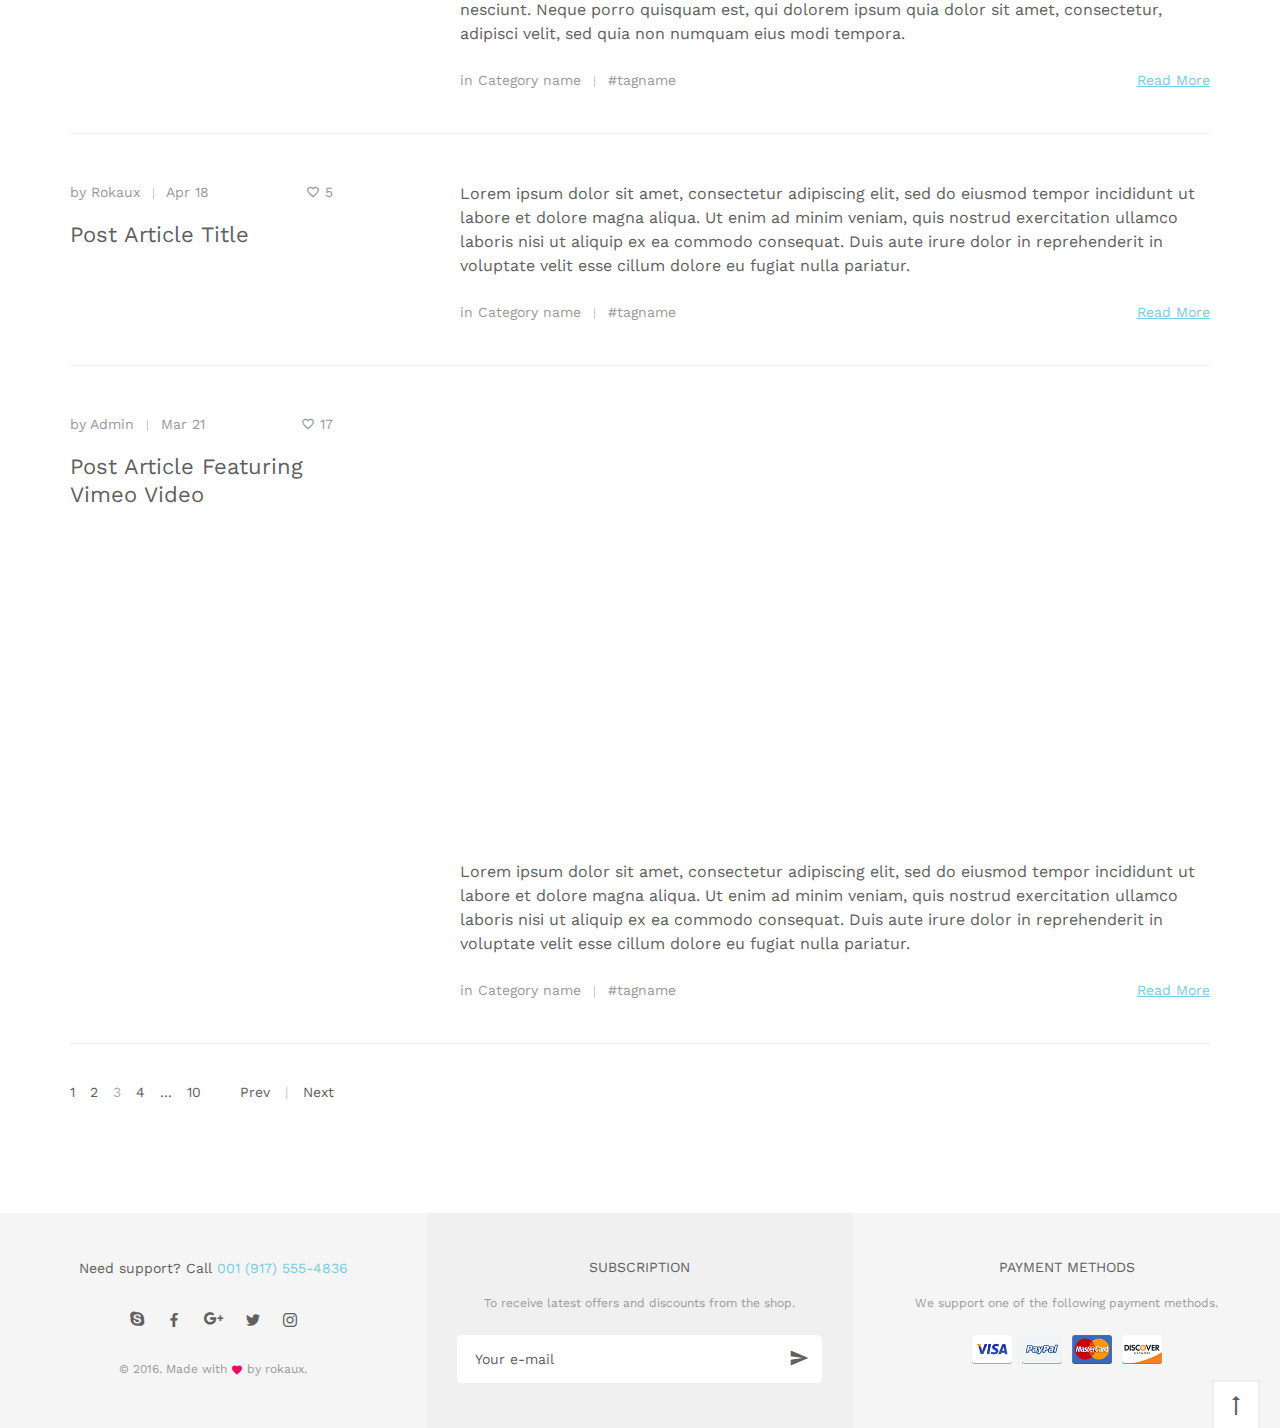
<file: blog.html>
<!DOCTYPE html>
<html lang="en">

<head>
  <meta charset="utf-8">
  <title>M-Store | Blog</title>

  <!--SEO Meta Tags-->
  <meta name="description" content="M-Store - Modern E-Commerce Template" />
  <meta name="keywords" content="shop, e-commerce, modern, minimalist style, responsive, online store, business, mobile, blog, bootstrap, html5, css3, jquery, js, gallery, slider, touch, creative, clean" />
  <meta name="author" content="Rokaux" />

  <!--Mobile Specific Meta Tag-->
  <meta name="viewport" content="width=device-width, initial-scale=1.0, maximum-scale=1.0, user-scalable=no" />

  <!--Favicon-->
  <link rel="shortcut icon" href="favicon.ico" type="image/x-icon">
  <link rel="icon" href="favicon.ico" type="image/x-icon">

  <!-- Google Material Icons -->
  <link href="css/vendor/material-icons.min.css" rel="stylesheet" media="screen">

  <!-- Brand Icons -->
  <link href="css/vendor/socicon.min.css" rel="stylesheet" media="screen">

  <!-- Bootstrap -->
  <link href="css/vendor/bootstrap.min.css" rel="stylesheet" media="screen">

  <!-- Theme Styles -->
  <link href="css/theme.min.css" rel="stylesheet" media="screen">

  <!-- Page Preloading -->
  <script src="js/vendor/page-preloading.js"></script>
</head>

<!-- Body -->
<!-- Adding/Removing class ".page-preloading" is enabling/disabling background smooth page transition effect and spinner. Make sure you also added/removed link to page-preloading.js script in the <head> of the document. -->
<body class="page-preloading">

  <!-- Page Pre-Loader -->
  <div class="page-preloader">
    <div class="preloader">
      <img src="img/preloader.gif" alt="Preloader">
    </div>
  </div><!-- .page-preloader -->

  <!-- Page Wrapper -->
  <div class="page-wrapper">

    <!-- Navbar -->
    <!-- Remove ".navbar-sticky" class to make navigation bar scrollable with the page. -->
    <header class="navbar navbar-sticky">

      <!-- Site Logo -->
      <a href="index.html" class="site-logo visible-desktop">
        <span>[</span> M
        <span class="text-gray">/</span>
        STORE <span>]</span>
      </a><!-- site-logo.visible-desktop -->
      <a href="index.html" class="site-logo visible-mobile">
        <span>[</span> M <span>]</span>
      </a><!-- site-logo.visible-mobile -->

      <!-- Language Switcher -->
      <div class="lang-switcher">
        <div class="lang-toggle">
          <img src="img/flags/GB.png" alt="English">
          <i class="material-icons arrow_drop_down"></i>
          <ul class="lang-dropdown">
            <li><a href="#"><img src="img/flags/FR.png" alt="French">FR</a></li>
            <li><a href="#"><img src="img/flags/DE.png" alt="German">DE</a></li>
            <li><a href="#"><img src="img/flags/IT.png" alt="Italian">IT</a></li>
          </ul>
        </div>
      </div><!-- .lang-switcher -->

      <!-- Main Navigation -->
      <!-- Control the position of navigation via modifier classes: "text-left, text-center, text-right" -->
      <nav class="main-navigation text-center">
        <ul class="menu">
          <li class="menu-item-has-children">
            <a href="#">Home</a>
            <ul class="sub-menu">
              <li><a href="index.html">Home Version 1</a></li>
              <li><a href="home-v2.html">Home Version 2</a></li>
              <li><a href="home-v3.html">Home Version 3</a></li>
            </ul>
          </li>
          <li class="menu-item-has-children">
            <a href="#">Shop</a>
            <ul class="sub-menu">
              <li><a href="shop-fullwidth-sl.html">Full Width Sidebar Left</a></li>
              <li><a href="shop-fullwidth-sr.html">Full Width Sidebar Right</a></li>
              <li><a href="shop-fullwidth-ft.html">Full Width Filters Top</a></li>
              <li><a href="shop-boxed-sl.html">Boxed Sidebar Left</a></li>
              <li><a href="shop-boxed-sr.html">Boxed Sidebar Right</a></li>
              <li><a href="shop-boxed-ft.html">Boxed Filters Top</a></li>
              <li><a href="shop-single.html">Single Product</a></li>
              <li><a href="shopping-cart.html">Shopping Cart</a></li>
              <li><a href="checkout.html">Checkout</a></li>
              <li><a href="login.html">Login / Register Page</a></li>
              <li><a href="account.html">User Account Page</a></li>
            </ul>
          </li>
          <li class="current-menu-item"><a href="blog.html">Blog</a></li>
          <li class="menu-item-has-children">
            <a href="#">Gallery</a>
            <ul class="sub-menu">
              <li><a href="gallery-fullwidth-with-gap.html">Full Width With Gap</a></li>
              <li><a href="gallery-fullwidth-no-gap.html">Full Width No Gap</a></li>
              <li><a href="gallery-boxed-with-gap.html">Boxed With Gap</a></li>
              <li><a href="gallery-boxed-no-gap.html">Boxed No Gap</a></li>
            </ul>
          </li>
          <li><a href="about.html">About</a></li>
          <li><a href="contacts.html">Contacts</a></li>
          <li><a href="faq.html">FAQ</a></li>
          <li class="hidden-md"><a href="elements.html">Elements</a></li>
        </ul><!-- .menu -->
      </nav><!-- .main-navigation -->

      <!-- Toolbar -->
      <div class="toolbar">
        <div class="inner">
          <a href="#" class="mobile-menu-toggle"><i class="material-icons menu"></i></a>
          <a href="account.html"><i class="material-icons person"></i></a>
          <div class="cart-btn">
            <a href="shopping-cart.html">
              <i>
                <span class="material-icons shopping_basket"></span>
                <span class="count">2</span>
              </i>
            </a>
            <!-- Cart Dropdown -->
            <div class="cart-dropdown">
              <div class="cart-item">
                <a href="shop-single.html" class="item-thumb">
                  <img src="img/cart/item01.jpg" alt="Item">
                </a>
                <div class="item-details">
                  <h3 class="item-title"><a href="shop-single.html">Concrete Lamp</a></h3>
                  <h4 class="item-price">1 x $85.90</h4>
                </div>
                <a href="#" class="close-btn">
                  <i class="material-icons close"></i>
                </a>
              </div><!-- .cart-item -->
              <div class="cart-item">
                <a href="shop-single.html" class="item-thumb">
                  <img src="img/cart/item02.jpg" alt="Item">
                </a>
                <div class="item-details">
                  <h3 class="item-title"><a href="shop-single.html">Storage Box</a></h3>
                  <h4 class="item-price">2 x $38.00</h4>
                </div>
                <a href="#" class="close-btn">
                  <i class="material-icons close"></i>
                </a>
              </div><!-- .cart-item -->
              <div class="cart-subtotal">
                <div class="column">
                  <span>Subtotal:</span>
                </div>
                <div class="column">
                  <span class="amount">$161.90</span>
                </div>
              </div>
            </div><!-- .cart-dropdown -->
          </div><!-- .cart-btn -->
        </div><!-- .inner -->
      </div><!-- .toolbar -->
    </header><!-- .navbar.navbar-sticky -->

    <!-- Featured Image -->
    <div class="featured-image" style="background-image: url(img/featured-image/blog.jpg);"></div>

    <!-- Single Post Content -->
    <section class="single-post-wrap">
      <!-- Close Btn -->
      <span class="close-btn"><i class="material-icons close"></i></span>
      <!-- Preloader -->
      <div class="preloader">
        <img src="img/preloader.gif" alt="Preloader">
      </div>
      <div class="inner">
        <div class="post-content">
          <!-- Content loaded via Ajax goes here -->
        </div><!-- .post-content -->
        <div class="post-share">
          <span>Share this post:&nbsp;&nbsp;&nbsp;</span>
          <div class="social-bar">
            <a href="#" class="sb-facebook" data-toggle="tooltip" data-placement="top" title="" data-original-title="Facebook">
              <i class="socicon-facebook"></i>
            </a>
            <a href="#" class="sb-twitter" data-toggle="tooltip" data-placement="top" title="" data-original-title="Twitter">
              <i class="socicon-twitter"></i>
            </a>
            <a href="#" class="sb-instagram" data-toggle="tooltip" data-placement="top" title="" data-original-title="Instagram">
              <i class="socicon-instagram"></i>
            </a>
          </div>
        </div><!-- .post-share -->
      </div><!-- .inner -->
    </section><!-- .single-post-wrap -->

    <!-- Single Post Backdrop -->
    <div class="single-post-backdrop"></div>

    <!-- Content -->
    <section class="container padding-top-3x padding-bottom">
      <h1>Blog</h1>

      <!-- Post -->
      <div class="row padding-top paddin-bottom">
        <div class="col-md-3 col-sm-4">
          <div class="blog-post-meta">
            <div class="column">
              <span>by </span>
              <a href="#">Rokaux</a>
              <span class="divider"></span>
              <a href="#">Jul 24</a>
            </div>
            <div class="column">
              <a href="#">
                <i class="material-icons favorite_border"></i>
                13
              </a>
            </div>
          </div>
          <h2 class="blog-post-title"><a href="blog/single-post01.html" class="ajax-post-link">Post Article Title</a></h2>
        </div>
        <div class="col-md-offset-1 col-sm-8">
          <p>At vero eos et accusamus et iusto odio dignissimos ducimus qui blanditiis praesentium voluptatum deleniti atque corrupti quos dolores et quas molestias excepturi sint occaecati cupiditate non provident, similique sunt in culpa qui officia deserunt mollitia animi, id est laborum et dolorum fuga. Et harum quidem rerum facilis est et expedita distinctio. Nam libero tempore, cum soluta nobis est eligendi optio cumque nihil impedit quo minus id quod maxime placeat facere possimus, omnis voluptas assumenda est, omnis dolor repellendus. Temporibus autem quibusdam et aut officiis debitis aut rerum necessitatibus saepe eveniet ut et voluptates repudiandae sint et molestiae non recusandae.</p>
          <div class="blog-post-meta space-top">
            <div class="column">
              <span>in </span>
              <a href="#">Category name</a>
              <span class="divider"></span>
              <a href="#">#tagname</a>
            </div>
            <div class="column">
              <a href="blog/single-post01.html" class="read-more ajax-post-link">Read More</a>
            </div>
          </div>
        </div>
      </div><!-- .row -->
      <hr>

      <!-- Post -->
      <div class="row padding-top paddin-bottom">
        <div class="col-md-3 col-sm-4">
          <div class="blog-post-meta">
            <div class="column">
              <span>by </span>
              <a href="#">Admin</a>
              <span class="divider"></span>
              <a href="#">May 09</a>
            </div>
            <div class="column">
              <a href="#">
                <i class="material-icons favorite_border"></i>
                7
              </a>
            </div>
          </div>
          <h2 class="blog-post-title"><a href="blog/single-post02.html" class="ajax-post-link">Long Post Article Title in Two Lines</a></h2>
        </div>
        <div class="col-md-offset-1 col-sm-8">
          <img src="img/blog/01.jpg" class="space-bottom" alt="Blog Post">
          <p>Sed ut perspiciatis unde omnis iste natus error sit voluptatem accusantium doloremque laudantium, totam rem aperiam, eaque ipsa quae ab illo inventore veritatis et quasi architecto beatae vitae dicta sunt explicabo. Nemo enim ipsam voluptatem quia voluptas sit aspernatur aut odit aut fugit, sed quia consequuntur magni dolores eos qui ratione voluptatem sequi nesciunt. Neque porro quisquam est, qui dolorem ipsum quia dolor sit amet, consectetur, adipisci velit, sed quia non numquam eius modi tempora.</p>
          <div class="blog-post-meta space-top">
            <div class="column">
              <span>in </span>
              <a href="#">Category name</a>
              <span class="divider"></span>
              <a href="#">#tagname</a>
            </div>
            <div class="column">
              <a href="blog/single-post02.html" class="read-more ajax-post-link">Read More</a>
            </div>
          </div>
        </div>
      </div><!-- .row -->
      <hr>

      <!-- Post -->
      <div class="row padding-top paddin-bottom">
        <div class="col-md-3 col-sm-4">
          <div class="blog-post-meta">
            <div class="column">
              <span>by </span>
              <a href="#">Rokaux</a>
              <span class="divider"></span>
              <a href="#">Apr 18</a>
            </div>
            <div class="column">
              <a href="#">
                <i class="material-icons favorite_border"></i>
                5
              </a>
            </div>
          </div>
          <h2 class="blog-post-title"><a href="blog/single-post03.html" class="ajax-post-link">Post Article Title</a></h2>
        </div>
        <div class="col-md-offset-1 col-sm-8">
          <p>Lorem ipsum dolor sit amet, consectetur adipiscing elit, sed do eiusmod tempor incididunt ut labore et dolore magna aliqua. Ut enim ad minim veniam, quis nostrud exercitation ullamco laboris nisi ut aliquip ex ea commodo consequat. Duis aute irure dolor in reprehenderit in voluptate velit esse cillum dolore eu fugiat nulla pariatur.</p>
          <div class="blog-post-meta space-top">
            <div class="column">
              <span>in </span>
              <a href="#">Category name</a>
              <span class="divider"></span>
              <a href="#">#tagname</a>
            </div>
            <div class="column">
              <a href="blog/single-post03.html" class="read-more ajax-post-link">Read More</a>
            </div>
          </div>
        </div>
      </div><!-- .row -->
      <hr>

      <!-- Post -->
      <div class="row padding-top paddin-bottom">
        <div class="col-md-3 col-sm-4">
          <div class="blog-post-meta">
            <div class="column">
              <span>by </span>
              <a href="#">Admin</a>
              <span class="divider"></span>
              <a href="#">Mar 21</a>
            </div>
            <div class="column">
              <a href="#">
                <i class="material-icons favorite_border"></i>
                17
              </a>
            </div>
          </div>
          <h2 class="blog-post-title"><a href="blog/single-post04.html" class="ajax-post-link">Post Article Featuring Vimeo Video</a></h2>
        </div>
        <div class="col-md-offset-1 col-sm-8">
          <div class="embed-responsive embed-responsive-16by9 space-bottom">
            <iframe src="https://player.vimeo.com/video/130541695?color=77cde3&amp;title=0&byline=0&amp;portrait=0" allowfullscreen></iframe>
          </div>
          <p>Lorem ipsum dolor sit amet, consectetur adipiscing elit, sed do eiusmod tempor incididunt ut labore et dolore magna aliqua. Ut enim ad minim veniam, quis nostrud exercitation ullamco laboris nisi ut aliquip ex ea commodo consequat. Duis aute irure dolor in reprehenderit in voluptate velit esse cillum dolore eu fugiat nulla pariatur.</p>
          <div class="blog-post-meta space-top">
            <div class="column">
              <span>in </span>
              <a href="#">Category name</a>
              <span class="divider"></span>
              <a href="#">#tagname</a>
            </div>
            <div class="column">
              <a href="blog/single-post04.html" class="read-more ajax-post-link">Read More</a>
            </div>
          </div>
        </div>
      </div><!-- .row -->
      <hr>

      <!-- Pagination -->
      <div class="pagination">
        <div class="page-numbers">
          <a href="#">1</a>
          <a href="#">2</a>
          <span class="active">3</span>
          <a href="#">4</a>
          <span>...</span>
          <a href="#">10</a>
        </div>
        <div class="pager">
          <a href="#">Prev</a>
          <span>|</span>
          <a href="#">Next</a>
        </div>
      </div>
    </section><!-- .container -->

    <!-- Footer -->
    <footer class="footer space-top-3x">
      <div class="column">
        <p class="text-sm">Need support? Call <span class="text-primary">001 (917) 555-4836</span></p>
        <div class="social-bar text-center space-bottom">
          <a href="#" class="sb-skype" data-toggle="tooltip" data-placement="top" title="Skype">
            <i class="socicon-skype"></i>
          </a>
          <a href="#" class="sb-facebook" data-toggle="tooltip" data-placement="top" title="Facebook">
            <i class="socicon-facebook"></i>
          </a>
          <a href="#" class="sb-google-plus" data-toggle="tooltip" data-placement="top" title="" data-original-title="Google+">
            <i class="socicon-googleplus"></i>
          </a>
          <a href="#" class="sb-twitter" data-toggle="tooltip" data-placement="top" title="Twitter">
            <i class="socicon-twitter"></i>
          </a>
          <a href="#" class="sb-instagram" data-toggle="tooltip" data-placement="top" title="" data-original-title="Instagram">
            <i class="socicon-instagram"></i>
          </a>
        </div><!-- .social-bar -->
        <p class="copyright">&copy; 2016. Made with <i class="text-danger material-icons favorite"></i> by rokaux.</p>
      </div><!-- .column -->
      <div class="column">
        <h3 class="widget-title">
          Subscription
          <small>To receive latest offers and discounts from the shop.</small>
        </h3>
        <form action="//rokaux.us12.list-manage.com/subscribe/post?u=c7103e2c981361a6639545bd5&amp;id=1194bb7544" method="post" target="_blank" class="subscribe-form" novalidate>
          <input type="email" class="form-control" name="EMAIL" placeholder="Your e-mail">
          <!-- real people should not fill this in and expect good things - do not remove this or risk form bot signups-->
          <div style="position: absolute; left: -5000px;" aria-hidden="true"><input type="text" name="b_c7103e2c981361a6639545bd5_1194bb7544" tabindex="-1" value=""></div>
          <button type="submit"><i class="material-icons send"></i></button>
        </form>
      </div><!-- .column -->
      <div class="column">
        <h3 class="widget-title">
          Payment Methods
          <small>We support one of the following payment methods.</small>
        </h3>
        <div class="cards"><img src="img/cards.png" alt="Cards"></div>
        <!-- Scroll To Top Button -->
        <div class="scroll-to-top-btn"><i class="material-icons trending_flat"></i></div>
      </div><!-- .column -->
    </footer><!-- .footer -->

  </div><!-- .page-wrapper -->

  <!-- JavaScript (jQuery) libraries, plugins and custom scripts -->
  <script src="js/vendor/jquery-2.1.4.min.js"></script>
  <script src="js/vendor/bootstrap.min.js"></script>
  <script src="js/vendor/smoothscroll.js"></script>
  <script src="js/vendor/velocity.min.js"></script>
  <script src="js/vendor/waves.min.js"></script>
  <script src="js/vendor/icheck.min.js"></script>
  <script src="js/scripts.js"></script>

</body><!-- <body> -->

</html>
</file>
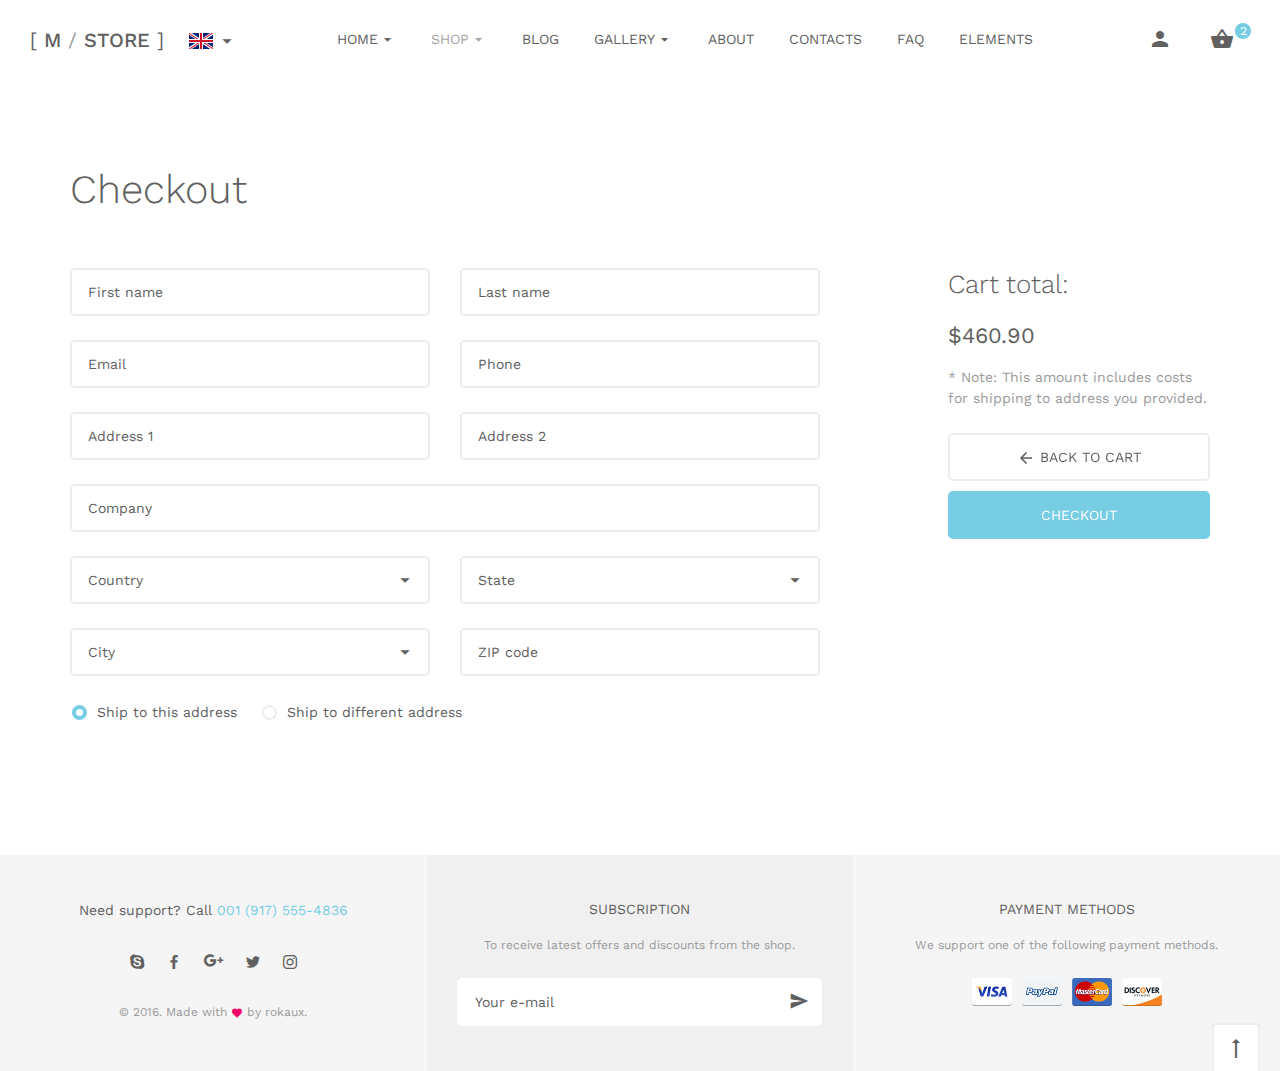
<file: checkout.html>
<!DOCTYPE html>
<html lang="en">

<head>
  <meta charset="utf-8">
  <title>M-Store | Checkout</title>

  <!--SEO Meta Tags-->
  <meta name="description" content="M-Store - Modern E-Commerce Template" />
  <meta name="keywords" content="shop, e-commerce, modern, minimalist style, responsive, online store, business, mobile, blog, bootstrap, html5, css3, jquery, js, gallery, slider, touch, creative, clean" />
  <meta name="author" content="Rokaux" />

  <!--Mobile Specific Meta Tag-->
  <meta name="viewport" content="width=device-width, initial-scale=1.0, maximum-scale=1.0, user-scalable=no" />

  <!--Favicon-->
  <link rel="shortcut icon" href="favicon.ico" type="image/x-icon">
  <link rel="icon" href="favicon.ico" type="image/x-icon">

  <!-- Google Material Icons -->
  <link href="css/vendor/material-icons.min.css" rel="stylesheet" media="screen">

  <!-- Brand Icons -->
  <link href="css/vendor/socicon.min.css" rel="stylesheet" media="screen">

  <!-- Bootstrap -->
  <link href="css/vendor/bootstrap.min.css" rel="stylesheet" media="screen">

  <!-- Theme Styles -->
  <link href="css/theme.min.css" rel="stylesheet" media="screen">

  <!-- Page Preloading -->
  <script src="js/vendor/page-preloading.js"></script>

  <!-- Modernizr -->
  <script src="js/vendor/modernizr.custom.js"></script>
</head>

<!-- Body -->
<!-- Adding/Removing class ".page-preloading" is enabling/disabling background smooth page transition effect and spinner. Make sure you also added/removed link to page-preloading.js script in the <head> of the document. -->
<body class="page-preloading">

  <!-- Page Pre-Loader -->
  <div class="page-preloader">
    <div class="preloader">
      <img src="img/preloader.gif" alt="Preloader">
    </div>
  </div><!-- .page-preloader -->

  <!-- Page Wrapper -->
  <div class="page-wrapper">

    <!-- Navbar -->
    <!-- Remove ".navbar-sticky" class to make navigation bar scrollable with the page. -->
    <header class="navbar navbar-sticky">

      <!-- Site Logo -->
      <a href="index.html" class="site-logo visible-desktop">
        <span>[</span> M
        <span class="text-gray">/</span>
        STORE <span>]</span>
      </a><!-- site-logo.visible-desktop -->
      <a href="index.html" class="site-logo visible-mobile">
        <span>[</span> M <span>]</span>
      </a><!-- site-logo.visible-mobile -->

      <!-- Language Switcher -->
      <div class="lang-switcher">
        <div class="lang-toggle">
          <img src="img/flags/GB.png" alt="English">
          <i class="material-icons arrow_drop_down"></i>
          <ul class="lang-dropdown">
            <li><a href="#"><img src="img/flags/FR.png" alt="French">FR</a></li>
            <li><a href="#"><img src="img/flags/DE.png" alt="German">DE</a></li>
            <li><a href="#"><img src="img/flags/IT.png" alt="Italian">IT</a></li>
          </ul>
        </div>
      </div><!-- .lang-switcher -->

      <!-- Main Navigation -->
      <!-- Control the position of navigation via modifier classes: "text-left, text-center, text-right" -->
      <nav class="main-navigation text-center">
        <ul class="menu">
          <li class="menu-item-has-children">
            <a href="#">Home</a>
            <ul class="sub-menu">
              <li><a href="index.html">Home Version 1</a></li>
              <li><a href="home-v2.html">Home Version 2</a></li>
              <li><a href="home-v3.html">Home Version 3</a></li>
            </ul>
          </li>
          <li class="menu-item-has-children current-menu-item">
            <a href="#">Shop</a>
            <ul class="sub-menu">
              <li><a href="shop-fullwidth-sl.html">Full Width Sidebar Left</a></li>
              <li><a href="shop-fullwidth-sr.html">Full Width Sidebar Right</a></li>
              <li><a href="shop-fullwidth-ft.html">Full Width Filters Top</a></li>
              <li><a href="shop-boxed-sl.html">Boxed Sidebar Left</a></li>
              <li><a href="shop-boxed-sr.html">Boxed Sidebar Right</a></li>
              <li><a href="shop-boxed-ft.html">Boxed Filters Top</a></li>
              <li><a href="shop-single.html">Single Product</a></li>
              <li><a href="shopping-cart.html">Shopping Cart</a></li>
              <li class="current-menu-item"><a href="checkout.html">Checkout</a></li>
              <li><a href="login.html">Login / Register Page</a></li>
              <li><a href="account.html">User Account Page</a></li>
            </ul>
          </li>
          <li><a href="blog.html">Blog</a></li>
          <li class="menu-item-has-children">
            <a href="#">Gallery</a>
            <ul class="sub-menu">
              <li><a href="gallery-fullwidth-with-gap.html">Full Width With Gap</a></li>
              <li><a href="gallery-fullwidth-no-gap.html">Full Width No Gap</a></li>
              <li><a href="gallery-boxed-with-gap.html">Boxed With Gap</a></li>
              <li><a href="gallery-boxed-no-gap.html">Boxed No Gap</a></li>
            </ul>
          </li>
          <li><a href="about.html">About</a></li>
          <li><a href="contacts.html">Contacts</a></li>
          <li><a href="faq.html">FAQ</a></li>
          <li class="hidden-md"><a href="elements.html">Elements</a></li>
        </ul><!-- .menu -->
      </nav><!-- .main-navigation -->

      <!-- Toolbar -->
      <div class="toolbar">
        <div class="inner">
          <a href="#" class="mobile-menu-toggle"><i class="material-icons menu"></i></a>
          <a href="account.html"><i class="material-icons person"></i></a>
          <div class="cart-btn">
            <a href="shopping-cart.html">
              <i>
                <span class="material-icons shopping_basket"></span>
                <span class="count">2</span>
              </i>
            </a>
            <!-- Cart Dropdown -->
            <div class="cart-dropdown">
              <div class="cart-item">
                <a href="shop-single.html" class="item-thumb">
                  <img src="img/cart/item01.jpg" alt="Item">
                </a>
                <div class="item-details">
                  <h3 class="item-title"><a href="shop-single.html">Concrete Lamp</a></h3>
                  <h4 class="item-price">1 x $85.90</h4>
                </div>
                <a href="#" class="close-btn">
                  <i class="material-icons close"></i>
                </a>
              </div><!-- .cart-item -->
              <div class="cart-item">
                <a href="shop-single.html" class="item-thumb">
                  <img src="img/cart/item02.jpg" alt="Item">
                </a>
                <div class="item-details">
                  <h3 class="item-title"><a href="shop-single.html">Storage Box</a></h3>
                  <h4 class="item-price">2 x $38.00</h4>
                </div>
                <a href="#" class="close-btn">
                  <i class="material-icons close"></i>
                </a>
              </div><!-- .cart-item -->
              <div class="cart-subtotal">
                <div class="column">
                  <span>Subtotal:</span>
                </div>
                <div class="column">
                  <span class="amount">$161.90</span>
                </div>
              </div>
            </div><!-- .cart-dropdown -->
          </div><!-- .cart-btn -->
        </div><!-- .inner -->
      </div><!-- .toolbar -->
    </header><!-- .navbar.navbar-sticky -->

    <!-- Container -->
    <form method="post" class="container padding-top-3x padding-bottom-2x">

      <h1 class="space-top-half">Checkout</h1>
      <div class="row padding-top">

        <!-- Checkout Form -->
        <div class="col-sm-8 padding-bottom">
          <div class="row">
            <div class="col-sm-6">
              <input type="text" class="form-control" name="co_f_name" placeholder="First name" required>
              <input type="email" class="form-control" name="co_email" placeholder="Email" required>
              <input type="text" class="form-control" name="co_address1" placeholder="Address 1" required>
            </div>
            <div class="col-sm-6">
              <input type="text" class="form-control" name="co_l_name" placeholder="Last name" required>
              <input type="tel" class="form-control" name="co_phone" placeholder="Phone" required>
              <input type="text" class="form-control" name="co_address2" placeholder="Address 2">
            </div>
          </div><!-- .row -->
          <input type="text" class="form-control" name="co_company" placeholder="Company">
          <div class="row">
            <div class="col-sm-6">
              <div class="form-element form-select">
                <select class="form-control" name="co_country">
                  <option value="">Country</option>
                  <option value="australia">Australia</option>
                  <option value="gb">Great Britain</option>
                  <option value="poland">Poland</option>
                  <option value="switzerland">Switzerland</option>
                  <option value="usa">USA</option>
                </select>
              </div>
              <div class="form-element form-select">
                <select class="form-control" name="co_city">
                  <option value="">City</option>
                  <option value="bern">Bern</option>
                  <option value="london">London</option>
                  <option value="ny">New York</option>
                  <option value="warsaw">Warsaw</option>
                </select>
              </div>
            </div>
            <div class="col-sm-6">
              <div class="form-element form-select">
                <select class="form-control" name="co_state">
                  <option value="">State</option>
                  <option value="1">State 1</option>
                  <option value="2">State 2</option>
                  <option value="3">State 3</option>
                  <option value="4">State 4</option>
                  <option value="5">State 5</option>
                </select>
              </div>
              <input type="text" class="form-control" name="co_zip" placeholder="ZIP code" required>
            </div>
          </div><!-- .row -->
          <div class="form-group">
            <label class="radio radio-inline">
              <input type="radio" name="co_shipping" checked> Ship to this address
            </label>
            <label class="radio radio-inline">
              <input type="radio" name="co_shipping"> Ship to different address
            </label>
          </div><!-- .form-group -->
        </div><!-- .col-sm-8 -->

        <!-- Sidebar -->
        <div class="col-md-3 col-md-offset-1 col-sm-4 padding-bottom">
          <aside>
            <h3>Cart total:</h3>
            <h4>$460.90</h4>
            <p class="text-sm text-gray">* Note: This amount includes costs for shipping to address you provided.</p>
            <a href="shopping-cart.html" class="btn btn-default btn-ghost icon-left btn-block">
              <i class="material-icons arrow_back"></i>
              Back To Cart
            </a>
            <button type="submit" class="btn btn-primary btn-block waves-effect waves-light space-top-none">Checkout</button>
          </aside>
        </div><!-- .col-md-3.col-sm-4 -->
      </div><!-- .row -->
    </form><!-- .container -->

    <!-- Footer -->
    <footer class="footer space-top">
      <div class="column">
        <p class="text-sm">Need support? Call <span class="text-primary">001 (917) 555-4836</span></p>
        <div class="social-bar text-center space-bottom">
          <a href="#" class="sb-skype" data-toggle="tooltip" data-placement="top" title="Skype">
            <i class="socicon-skype"></i>
          </a>
          <a href="#" class="sb-facebook" data-toggle="tooltip" data-placement="top" title="Facebook">
            <i class="socicon-facebook"></i>
          </a>
          <a href="#" class="sb-google-plus" data-toggle="tooltip" data-placement="top" title="" data-original-title="Google+">
            <i class="socicon-googleplus"></i>
          </a>
          <a href="#" class="sb-twitter" data-toggle="tooltip" data-placement="top" title="Twitter">
            <i class="socicon-twitter"></i>
          </a>
          <a href="#" class="sb-instagram" data-toggle="tooltip" data-placement="top" title="" data-original-title="Instagram">
            <i class="socicon-instagram"></i>
          </a>
        </div><!-- .social-bar -->
        <p class="copyright">&copy; 2016. Made with <i class="text-danger material-icons favorite"></i> by rokaux.</p>
      </div><!-- .column -->
      <div class="column">
        <h3 class="widget-title">
          Subscription
          <small>To receive latest offers and discounts from the shop.</small>
        </h3>
        <form action="//rokaux.us12.list-manage.com/subscribe/post?u=c7103e2c981361a6639545bd5&amp;id=1194bb7544" method="post" target="_blank" class="subscribe-form" novalidate>
          <input type="email" class="form-control" name="EMAIL" placeholder="Your e-mail">
          <!-- real people should not fill this in and expect good things - do not remove this or risk form bot signups-->
          <div style="position: absolute; left: -5000px;" aria-hidden="true"><input type="text" name="b_c7103e2c981361a6639545bd5_1194bb7544" tabindex="-1" value=""></div>
          <button type="submit"><i class="material-icons send"></i></button>
        </form>
      </div><!-- .column -->
      <div class="column">
        <h3 class="widget-title">
          Payment Methods
          <small>We support one of the following payment methods.</small>
        </h3>
        <div class="cards"><img src="img/cards.png" alt="Cards"></div>
        <!-- Scroll To Top Button -->
        <div class="scroll-to-top-btn"><i class="material-icons trending_flat"></i></div>
      </div><!-- .column -->
    </footer><!-- .footer -->

  </div><!-- .page-wrapper -->

  <!-- JavaScript (jQuery) libraries, plugins and custom scripts -->
  <script src="js/vendor/jquery-2.1.4.min.js"></script>
  <script src="js/vendor/bootstrap.min.js"></script>
  <script src="js/vendor/smoothscroll.js"></script>
  <script src="js/vendor/velocity.min.js"></script>
  <script src="js/vendor/waves.min.js"></script>
  <script src="js/vendor/icheck.min.js"></script>
  <script src="js/scripts.js"></script>

</body><!-- <body> -->

</html>
</file>
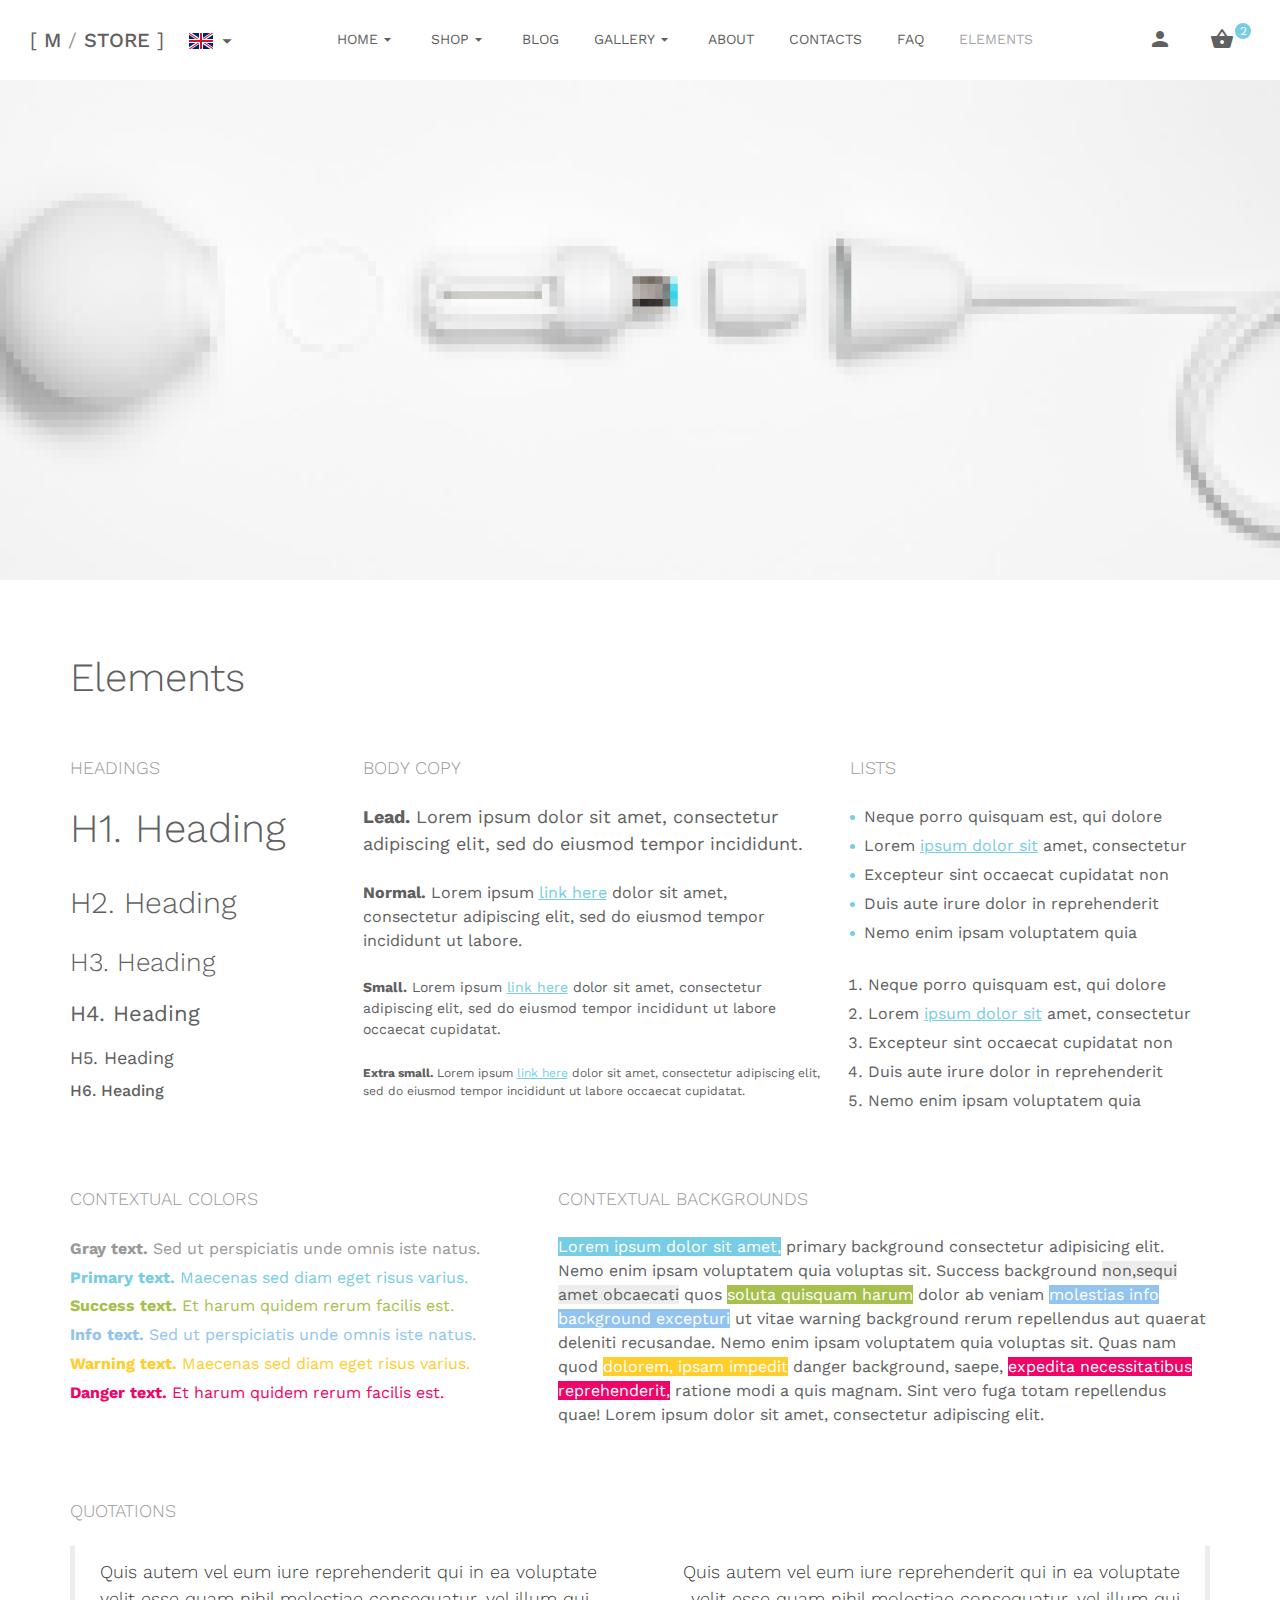
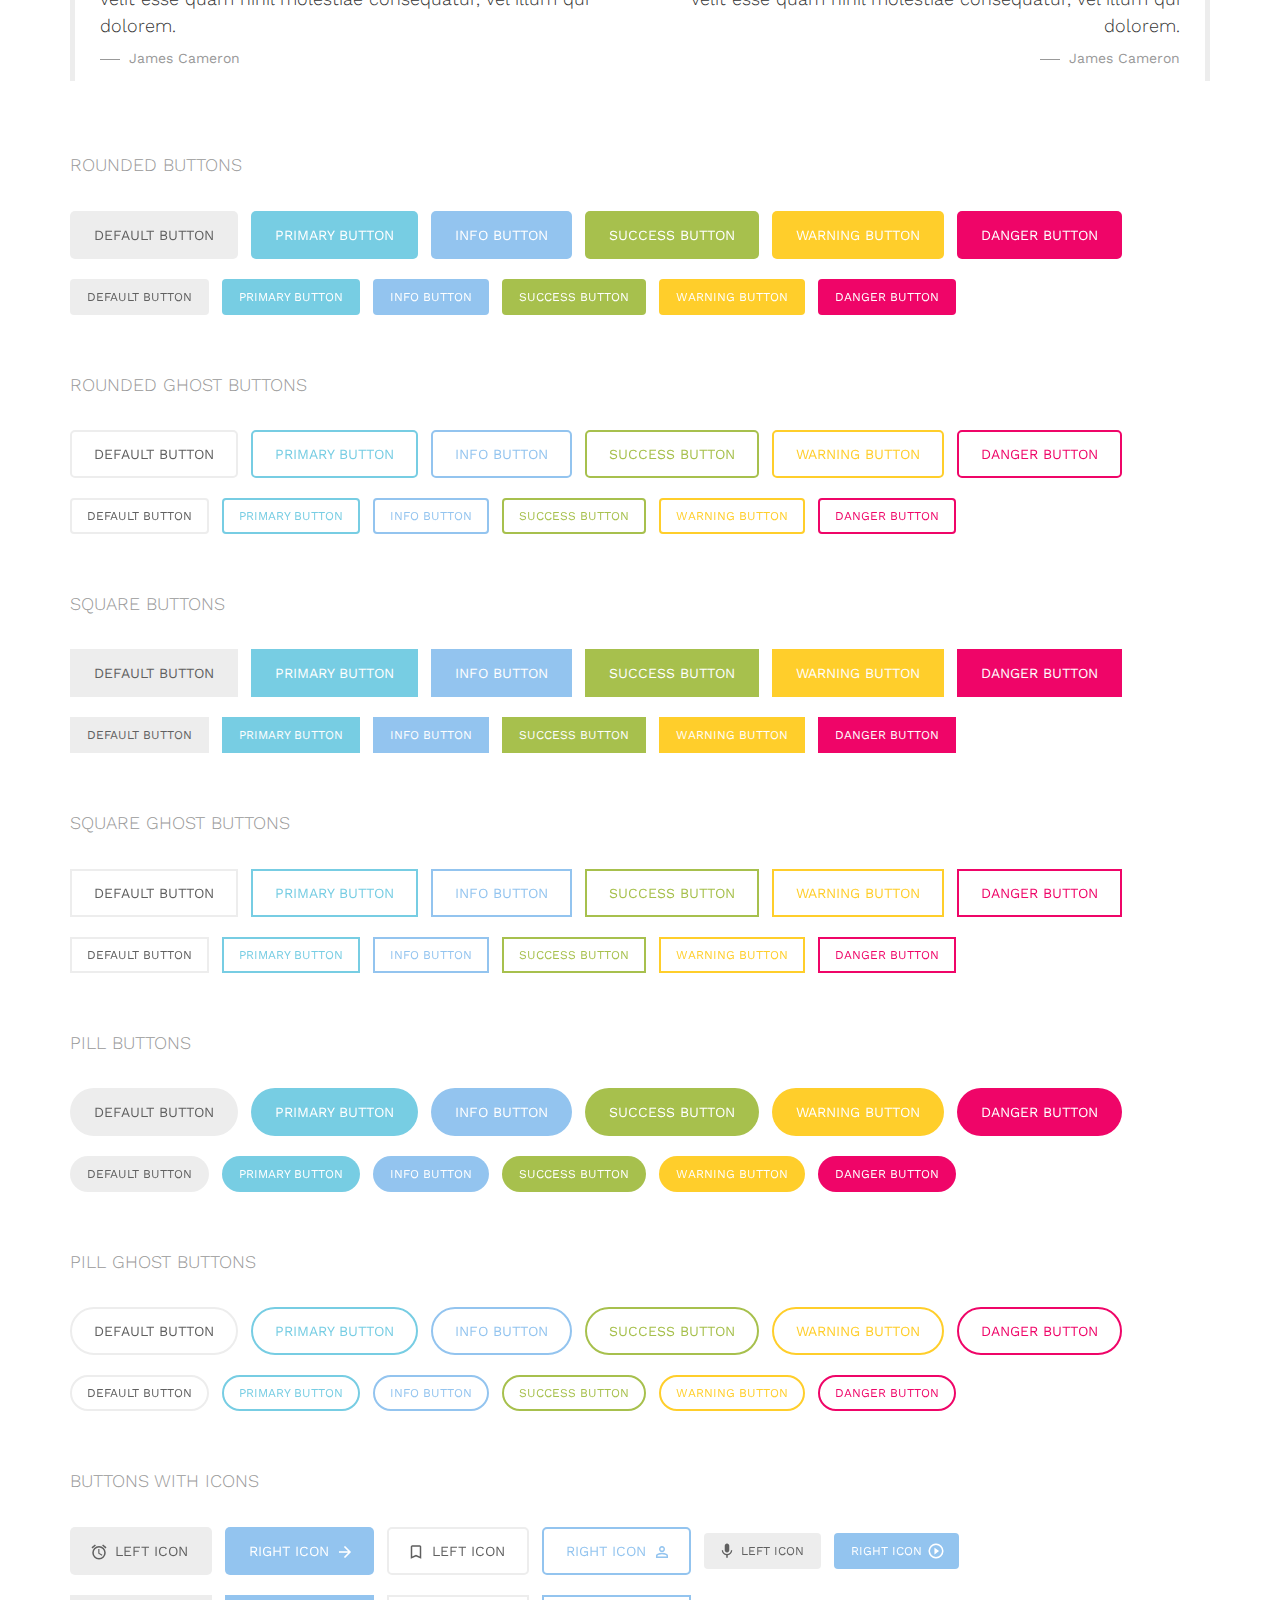
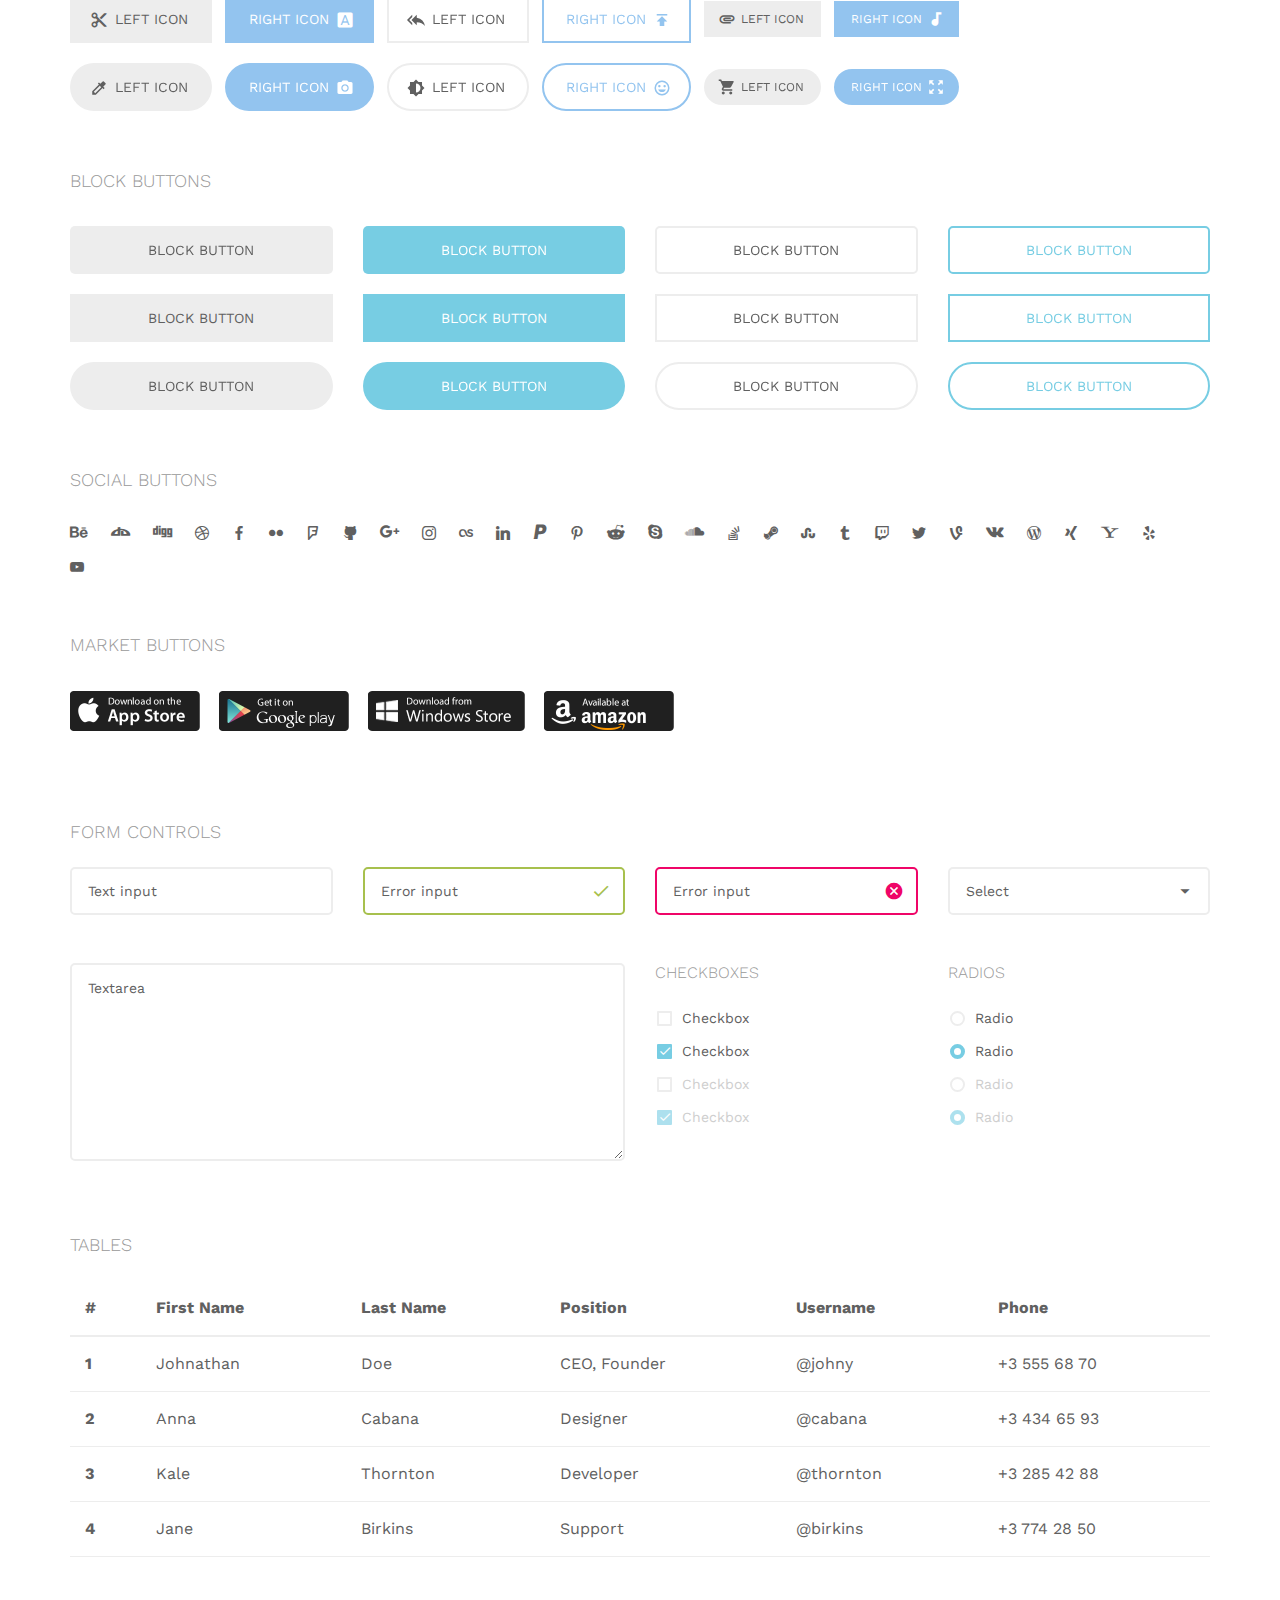
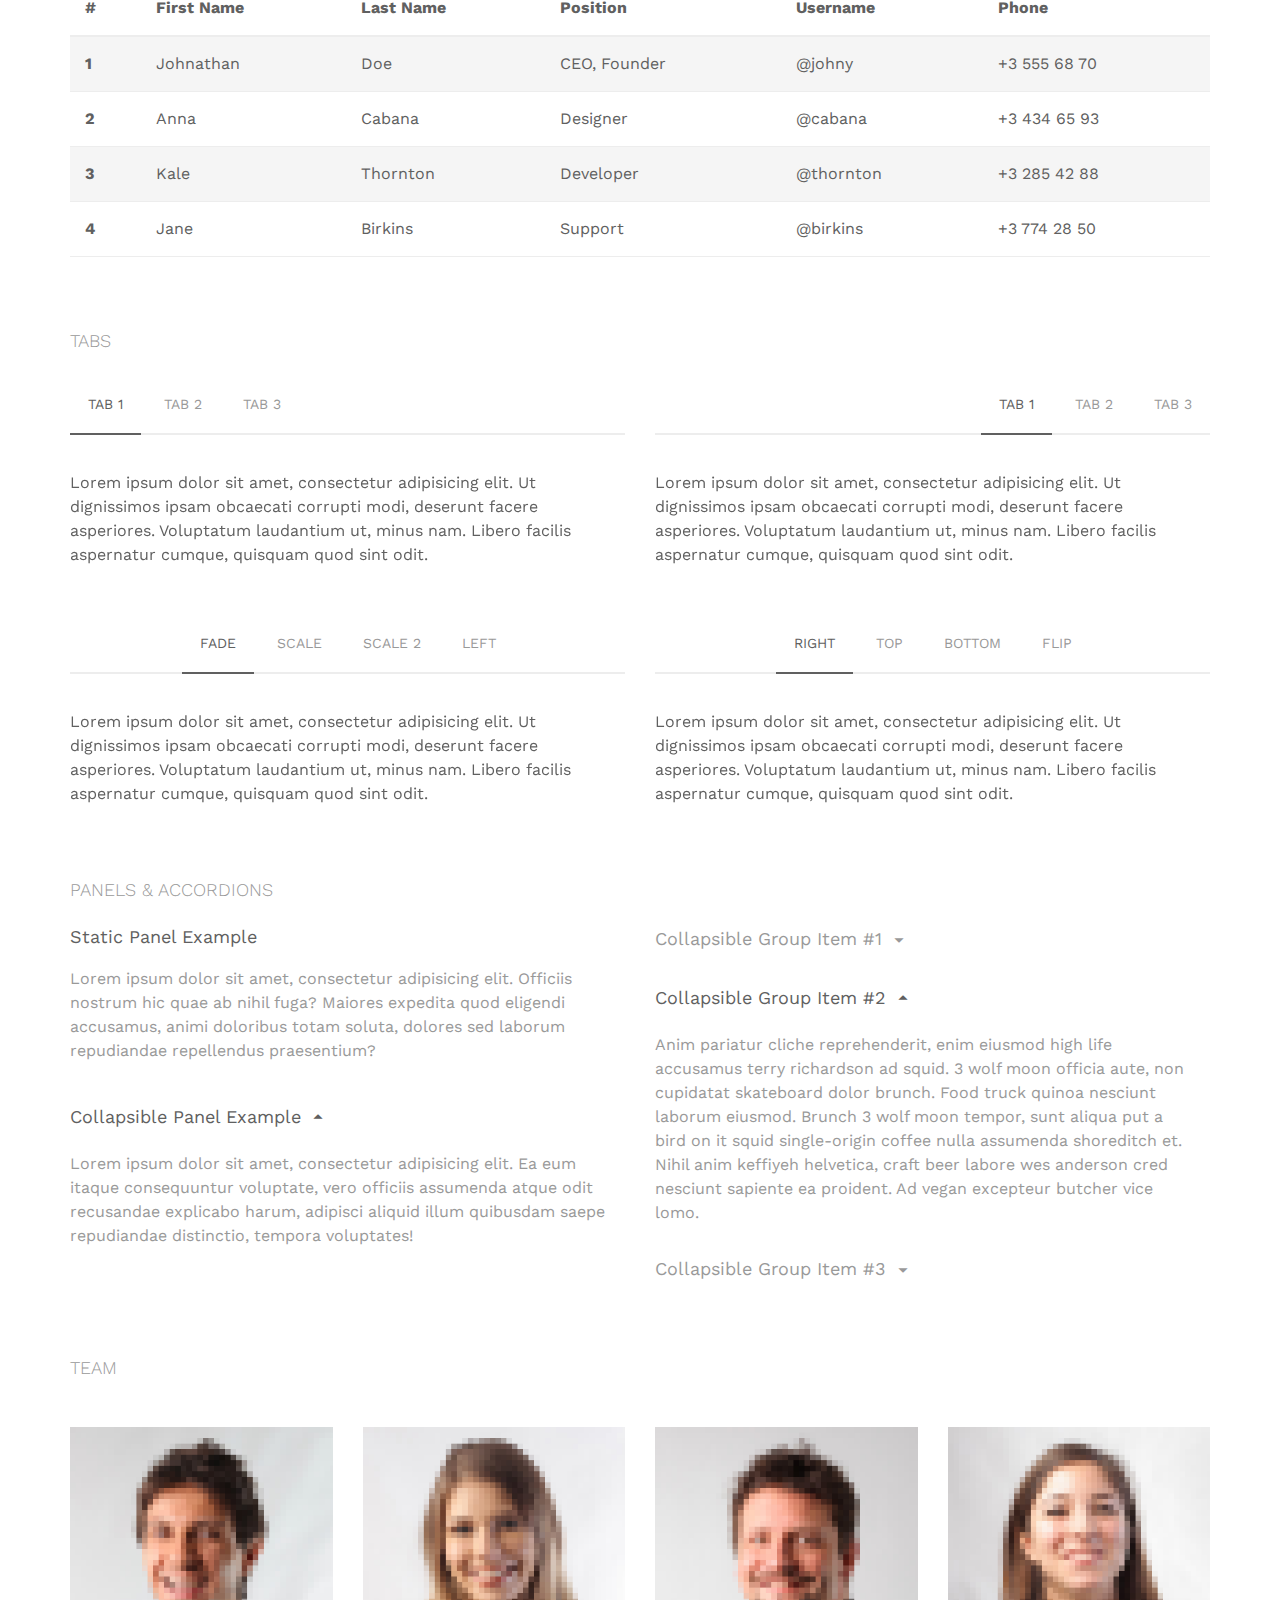
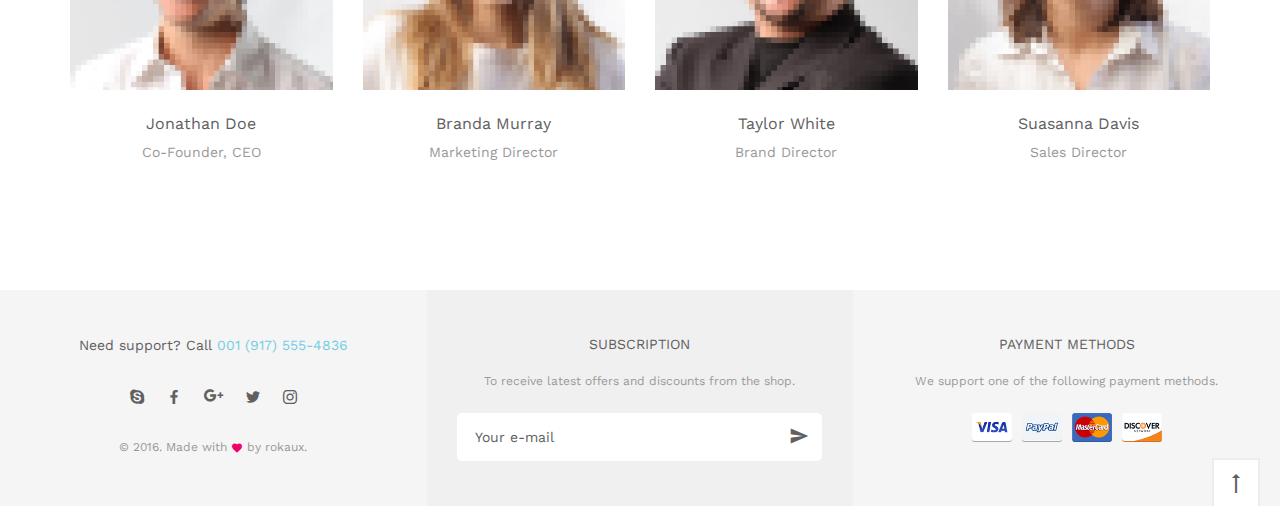
<file: elements.html>
<!DOCTYPE html>
<html lang="en">

<head>
  <meta charset="utf-8">
  <title>M-Store | Elements</title>

  <!--SEO Meta Tags-->
  <meta name="description" content="M-Store - Modern E-Commerce Template" />
  <meta name="keywords" content="shop, e-commerce, modern, minimalist style, responsive, online store, business, mobile, blog, bootstrap, html5, css3, jquery, js, gallery, slider, touch, creative, clean" />
  <meta name="author" content="Rokaux" />

  <!--Mobile Specific Meta Tag-->
  <meta name="viewport" content="width=device-width, initial-scale=1.0, maximum-scale=1.0, user-scalable=no" />

  <!--Favicon-->
  <link rel="shortcut icon" href="favicon.ico" type="image/x-icon">
  <link rel="icon" href="favicon.ico" type="image/x-icon">

  <!-- Google Material Icons -->
  <link href="css/vendor/material-icons.min.css" rel="stylesheet" media="screen">

  <!-- Brand Icons -->
  <link href="css/vendor/socicon.min.css" rel="stylesheet" media="screen">

  <!-- Bootstrap -->
  <link href="css/vendor/bootstrap.min.css" rel="stylesheet" media="screen">

  <!-- Theme Styles -->
  <link href="css/theme.min.css" rel="stylesheet" media="screen">

  <!-- Page Preloading -->
  <script src="js/vendor/page-preloading.js"></script>
</head>

<!-- Body -->
<!-- Adding/Removing class ".page-preloading" is enabling/disabling background smooth page transition effect and spinner. Make sure you also added/removed link to page-preloading.js script in the <head> of the document. -->
<body class="page-preloading">

  <!-- Page Pre-Loader -->
  <div class="page-preloader">
    <div class="preloader">
      <img src="img/preloader.gif" alt="Preloader">
    </div>
  </div><!-- .page-preloader -->

  <!-- Page Wrapper -->
  <div class="page-wrapper">

    <!-- Navbar -->
    <!-- Remove ".navbar-sticky" class to make navigation bar scrollable with the page. -->
    <header class="navbar navbar-sticky">

      <!-- Site Logo -->
      <a href="index.html" class="site-logo visible-desktop">
        <span>[</span> M
        <span class="text-gray">/</span>
        STORE <span>]</span>
      </a><!-- site-logo.visible-desktop -->
      <a href="index.html" class="site-logo visible-mobile">
        <span>[</span> M <span>]</span>
      </a><!-- site-logo.visible-mobile -->

      <!-- Language Switcher -->
      <div class="lang-switcher">
        <div class="lang-toggle">
          <img src="img/flags/GB.png" alt="English">
          <i class="material-icons arrow_drop_down"></i>
          <ul class="lang-dropdown">
            <li><a href="#"><img src="img/flags/FR.png" alt="French">FR</a></li>
            <li><a href="#"><img src="img/flags/DE.png" alt="German">DE</a></li>
            <li><a href="#"><img src="img/flags/IT.png" alt="Italian">IT</a></li>
          </ul>
        </div>
      </div><!-- .lang-switcher -->

      <!-- Main Navigation -->
      <!-- Control the position of navigation via modifier classes: "text-left, text-center, text-right" -->
      <nav class="main-navigation text-center">
        <ul class="menu">
          <li class="menu-item-has-children">
            <a href="#">Home</a>
            <ul class="sub-menu">
              <li><a href="index.html">Home Version 1</a></li>
              <li><a href="home-v2.html">Home Version 2</a></li>
              <li><a href="home-v3.html">Home Version 3</a></li>
            </ul>
          </li>
          <li class="menu-item-has-children">
            <a href="#">Shop</a>
            <ul class="sub-menu">
              <li><a href="shop-fullwidth-sl.html">Full Width Sidebar Left</a></li>
              <li><a href="shop-fullwidth-sr.html">Full Width Sidebar Right</a></li>
              <li><a href="shop-fullwidth-ft.html">Full Width Filters Top</a></li>
              <li><a href="shop-boxed-sl.html">Boxed Sidebar Left</a></li>
              <li><a href="shop-boxed-sr.html">Boxed Sidebar Right</a></li>
              <li><a href="shop-boxed-ft.html">Boxed Filters Top</a></li>
              <li><a href="shop-single.html">Single Product</a></li>
              <li><a href="shopping-cart.html">Shopping Cart</a></li>
              <li><a href="checkout.html">Checkout</a></li>
              <li><a href="login.html">Login / Register Page</a></li>
              <li><a href="account.html">User Account Page</a></li>
            </ul>
          </li>
          <li><a href="blog.html">Blog</a></li>
          <li class="menu-item-has-children">
            <a href="#">Gallery</a>
            <ul class="sub-menu">
              <li><a href="gallery-fullwidth-with-gap.html">Full Width With Gap</a></li>
              <li><a href="gallery-fullwidth-no-gap.html">Full Width No Gap</a></li>
              <li><a href="gallery-boxed-with-gap.html">Boxed With Gap</a></li>
              <li><a href="gallery-boxed-no-gap.html">Boxed No Gap</a></li>
            </ul>
          </li>
          <li><a href="about.html">About</a></li>
          <li><a href="contacts.html">Contacts</a></li>
          <li><a href="faq.html">FAQ</a></li>
          <li class="current-menu-item hidden-md"><a href="elements.html">Elements</a></li>
        </ul><!-- .menu -->
      </nav><!-- .main-navigation -->

      <!-- Toolbar -->
      <div class="toolbar">
        <div class="inner">
          <a href="#" class="mobile-menu-toggle"><i class="material-icons menu"></i></a>
          <a href="account.html"><i class="material-icons person"></i></a>
          <div class="cart-btn">
            <a href="shopping-cart.html">
              <i>
                <span class="material-icons shopping_basket"></span>
                <span class="count">2</span>
              </i>
            </a>
            <!-- Cart Dropdown -->
            <div class="cart-dropdown">
              <div class="cart-item">
                <a href="shop-single.html" class="item-thumb">
                  <img src="img/cart/item01.jpg" alt="Item">
                </a>
                <div class="item-details">
                  <h3 class="item-title"><a href="shop-single.html">Concrete Lamp</a></h3>
                  <h4 class="item-price">1 x $85.90</h4>
                </div>
                <a href="#" class="close-btn">
                  <i class="material-icons close"></i>
                </a>
              </div><!-- .cart-item -->
              <div class="cart-item">
                <a href="shop-single.html" class="item-thumb">
                  <img src="img/cart/item02.jpg" alt="Item">
                </a>
                <div class="item-details">
                  <h3 class="item-title"><a href="shop-single.html">Storage Box</a></h3>
                  <h4 class="item-price">2 x $38.00</h4>
                </div>
                <a href="#" class="close-btn">
                  <i class="material-icons close"></i>
                </a>
              </div><!-- .cart-item -->
              <div class="cart-subtotal">
                <div class="column">
                  <span>Subtotal:</span>
                </div>
                <div class="column">
                  <span class="amount">$161.90</span>
                </div>
              </div>
            </div><!-- .cart-dropdown -->
          </div><!-- .cart-btn -->
        </div><!-- .inner -->
      </div><!-- .toolbar -->
    </header><!-- .navbar.navbar-sticky -->

    <!-- Featured Image -->
    <div class="featured-image" style="background-image: url(img/featured-image/elements.jpg);"></div>

    <!-- Content -->
    <section class="container padding-top-3x padding-bottom">
      <h1>Elements</h1>
      <div class="row">
        <div class="col-sm-3 padding-top space-bottom">
          <h5 class="text-uppercase text-gray text-thin space-bottom">Headings</h5>
          <h1>H1. Heading</h1>
          <h2>H2. Heading</h2>
          <h3>H3. Heading</h3>
          <h4>H4. Heading</h4>
          <h5>H5. Heading</h5>
          <h6>H6. Heading</h6>
        </div><!-- .col-sm-3 -->
        <div class="col-sm-5 padding-top space-bottom">
          <h5 class="text-uppercase text-gray text-thin space-bottom">Body Copy</h5>
          <p class="lead"><strong>Lead.</strong> Lorem ipsum dolor sit amet, consectetur adipiscing elit, sed do eiusmod tempor incididunt.</p>
          <p><strong>Normal.</strong> Lorem ipsum <a href="#">link here</a> dolor sit amet, consectetur adipiscing elit, sed do eiusmod tempor incididunt ut labore.</p>
          <p class="text-sm"><strong>Small.</strong> Lorem ipsum <a href="#">link here</a> dolor sit amet, consectetur adipiscing elit, sed do eiusmod tempor incididunt ut labore occaecat cupidatat.</p>
          <p class="text-xs"><strong>Extra small.</strong> Lorem ipsum <a href="#">link here</a> dolor sit amet, consectetur adipiscing elit, sed do eiusmod tempor incididunt ut labore occaecat cupidatat.</p>
        </div><!-- .col-sm-5 -->
        <div class="col-sm-4 padding-top space-bottom-2x">
          <h5 class="text-uppercase text-gray text-thin space-bottom">Lists</h5>
          <ul class="list-featured">
            <li>Neque porro quisquam est, qui dolore</li>
            <li>Lorem <a href="#">ipsum dolor sit</a> amet, consectetur</li>
            <li>Excepteur sint occaecat cupidatat non</li>
            <li>Duis aute irure dolor in reprehenderit</li>
            <li>Nemo enim ipsam voluptatem quia</li>
          </ul>
          <ol>
            <li>Neque porro quisquam est, qui dolore</li>
            <li>Lorem <a href="#">ipsum dolor sit</a> amet, consectetur</li>
            <li>Excepteur sint occaecat cupidatat non</li>
            <li>Duis aute irure dolor in reprehenderit</li>
            <li>Nemo enim ipsam voluptatem quia</li>
          </ol>
        </div><!-- .col-sm-4 -->
      </div><!-- .row -->
      <div class="row">
        <div class="col-sm-5 space-bottom-2x">
          <h5 class="text-uppercase text-gray text-thin space-bottom">Contextual Colors</h5>
          <ul class="list-unstyled">
            <li class="text-gray"><strong>Gray text.</strong> Sed ut perspiciatis unde omnis iste natus.</li>
            <li class="text-primary"><strong>Primary text.</strong> Maecenas sed diam eget risus varius.</li>
            <li class="text-success"><strong>Success text.</strong> Et harum quidem rerum facilis est.</li>
            <li class="text-info"><strong>Info text.</strong> Sed ut perspiciatis unde omnis iste natus.</li>
            <li class="text-warning"><strong>Warning text.</strong> Maecenas sed diam eget risus varius.</li>
            <li class="text-danger"><strong>Danger text.</strong> Et harum quidem rerum facilis est.</li>
          </ul>
        </div><!-- .col-sm-5 -->
        <div class="col-sm-7 space-bottom-2x">
          <h5 class="text-uppercase text-gray text-thin space-bottom">Contextual Backgrounds</h5>
          <p><span class="bg-primary">Lorem ipsum dolor sit amet,</span> primary background consectetur adipisicing elit. Nemo enim ipsam voluptatem quia voluptas sit. Success background <span class="bg-default">non,sequi amet obcaecati</span> quos <span class="bg-success">soluta quisquam harum</span> dolor ab veniam <span class="bg-info">molestias info background excepturi</span> ut vitae warning background rerum repellendus aut quaerat deleniti recusandae. Nemo enim ipsam voluptatem quia voluptas sit. Quas nam quod <span class="bg-warning">dolorem, ipsam impedit</span> danger background, saepe, <span class="bg-danger">expedita necessitatibus reprehenderit,</span> ratione modi a quis magnam. Sint vero fuga totam repellendus quae! Lorem ipsum dolor sit amet, consectetur adipiscing elit.</p>
        </div><!-- .col-sm-7 -->
      </div><!-- .row -->
      <h5 class="text-uppercase text-gray text-thin space-bottom">Quotations</h5>
      <div class="row">
        <div class="col-sm-6 space-bottom-2x">
          <blockquote>
            <p>Quis autem vel eum iure reprehenderit qui in ea voluptate velit esse quam nihil molestiae consequatur, vel illum qui dolorem.</p>
            <cite>James Cameron</cite>
          </blockquote>
        </div><!-- .col-sm-6 -->
        <div class="col-sm-6 space-bottom-2x">
          <blockquote class="blockquote-reverse">
            <p>Quis autem vel eum iure reprehenderit qui in ea voluptate velit esse quam nihil molestiae consequatur, vel illum qui dolorem.</p>
            <cite>James Cameron</cite>
          </blockquote>
        </div><!-- .col-sm-6 -->
      </div><!-- .row -->
      <!-- Rounded Buttons -->
      <div class="space-bottom-2x">
        <h5 class="text-uppercase text-gray text-thin space-bottom">Rounded Buttons</h5>
        <a href="#" class="btn btn-default waves-effect waves-light">Default button</a>
        <a href="#" class="btn btn-primary waves-effect waves-light">Primary button</a>
        <a href="#" class="btn btn-info waves-effect waves-light">Info button</a>
        <a href="#" class="btn btn-success waves-effect waves-light">Success button</a>
        <a href="#" class="btn btn-warning waves-effect waves-light">Warning button</a>
        <a href="#" class="btn btn-danger waves-effect waves-light">Danger button</a>
        <div>
          <a href="#" class="btn btn-sm btn-default waves-effect waves-light">Default button</a>
          <a href="#" class="btn btn-sm btn-primary waves-effect waves-light">Primary button</a>
          <a href="#" class="btn btn-sm btn-info waves-effect waves-light">Info button</a>
          <a href="#" class="btn btn-sm btn-success waves-effect waves-light">Success button</a>
          <a href="#" class="btn btn-sm btn-warning waves-effect waves-light">Warning button</a>
          <a href="#" class="btn btn-sm btn-danger waves-effect waves-light">Danger button</a>
        </div>
      </div>
      <!-- Rounded Ghost Buttons -->
      <div class="space-bottom-2x">
        <h5 class="text-uppercase text-gray text-thin space-bottom">Rounded Ghost Buttons</h5>
        <a href="#" class="btn btn-ghost btn-default waves-effect waves-light">Default button</a>
        <a href="#" class="btn btn-ghost btn-primary waves-effect waves-light">Primary button</a>
        <a href="#" class="btn btn-ghost btn-info waves-effect waves-light">Info button</a>
        <a href="#" class="btn btn-ghost btn-success waves-effect waves-light">Success button</a>
        <a href="#" class="btn btn-ghost btn-warning waves-effect waves-light">Warning button</a>
        <a href="#" class="btn btn-ghost btn-danger waves-effect waves-light">Danger button</a>
        <div>
          <a href="#" class="btn btn-ghost btn-sm btn-default waves-effect waves-light">Default button</a>
          <a href="#" class="btn btn-ghost btn-sm btn-primary waves-effect waves-light">Primary button</a>
          <a href="#" class="btn btn-ghost btn-sm btn-info waves-effect waves-light">Info button</a>
          <a href="#" class="btn btn-ghost btn-sm btn-success waves-effect waves-light">Success button</a>
          <a href="#" class="btn btn-ghost btn-sm btn-warning waves-effect waves-light">Warning button</a>
          <a href="#" class="btn btn-ghost btn-sm btn-danger waves-effect waves-light">Danger button</a>
        </div>
      </div>
      <!-- Square Buttons -->
      <div class="space-bottom-2x">
        <h5 class="text-uppercase text-gray text-thin space-bottom">Square Buttons</h5>
        <a href="#" class="btn btn-square btn-default waves-effect waves-light">Default button</a>
        <a href="#" class="btn btn-square btn-primary waves-effect waves-light">Primary button</a>
        <a href="#" class="btn btn-square btn-info waves-effect waves-light">Info button</a>
        <a href="#" class="btn btn-square btn-success waves-effect waves-light">Success button</a>
        <a href="#" class="btn btn-square btn-warning waves-effect waves-light">Warning button</a>
        <a href="#" class="btn btn-square btn-danger waves-effect waves-light">Danger button</a>
        <div>
          <a href="#" class="btn btn-square btn-sm btn-default waves-effect waves-light">Default button</a>
          <a href="#" class="btn btn-square btn-sm btn-primary waves-effect waves-light">Primary button</a>
          <a href="#" class="btn btn-square btn-sm btn-info waves-effect waves-light">Info button</a>
          <a href="#" class="btn btn-square btn-sm btn-success waves-effect waves-light">Success button</a>
          <a href="#" class="btn btn-square btn-sm btn-warning waves-effect waves-light">Warning button</a>
          <a href="#" class="btn btn-square btn-sm btn-danger waves-effect waves-light">Danger button</a>
        </div>
      </div>
      <!-- Square Ghost Buttons -->
      <div class="space-bottom-2x">
        <h5 class="text-uppercase text-gray text-thin space-bottom">Square Ghost Buttons</h5>
        <a href="#" class="btn btn-ghost btn-square btn-default waves-effect waves-light">Default button</a>
        <a href="#" class="btn btn-ghost btn-square btn-primary waves-effect waves-light">Primary button</a>
        <a href="#" class="btn btn-ghost btn-square btn-info waves-effect waves-light">Info button</a>
        <a href="#" class="btn btn-ghost btn-square btn-success waves-effect waves-light">Success button</a>
        <a href="#" class="btn btn-ghost btn-square btn-warning waves-effect waves-light">Warning button</a>
        <a href="#" class="btn btn-ghost btn-square btn-danger waves-effect waves-light">Danger button</a>
        <div>
          <a href="#" class="btn btn-ghost btn-square btn-sm btn-default waves-effect waves-light">Default button</a>
          <a href="#" class="btn btn-ghost btn-square btn-sm btn-primary waves-effect waves-light">Primary button</a>
          <a href="#" class="btn btn-ghost btn-square btn-sm btn-info waves-effect waves-light">Info button</a>
          <a href="#" class="btn btn-ghost btn-square btn-sm btn-success waves-effect waves-light">Success button</a>
          <a href="#" class="btn btn-ghost btn-square btn-sm btn-warning waves-effect waves-light">Warning button</a>
          <a href="#" class="btn btn-ghost btn-square btn-sm btn-danger waves-effect waves-light">Danger button</a>
        </div>
      </div>
      <!-- Pill Buttons -->
      <div class="space-bottom-2x">
        <h5 class="text-uppercase text-gray text-thin space-bottom">Pill Buttons</h5>
        <a href="#" class="btn btn-pill btn-default waves-effect waves-light">Default button</a>
        <a href="#" class="btn btn-pill btn-primary waves-effect waves-light">Primary button</a>
        <a href="#" class="btn btn-pill btn-info waves-effect waves-light">Info button</a>
        <a href="#" class="btn btn-pill btn-success waves-effect waves-light">Success button</a>
        <a href="#" class="btn btn-pill btn-warning waves-effect waves-light">Warning button</a>
        <a href="#" class="btn btn-pill btn-danger waves-effect waves-light">Danger button</a>
        <div>
          <a href="#" class="btn btn-pill btn-sm btn-default waves-effect waves-light">Default button</a>
          <a href="#" class="btn btn-pill btn-sm btn-primary waves-effect waves-light">Primary button</a>
          <a href="#" class="btn btn-pill btn-sm btn-info waves-effect waves-light">Info button</a>
          <a href="#" class="btn btn-pill btn-sm btn-success waves-effect waves-light">Success button</a>
          <a href="#" class="btn btn-pill btn-sm btn-warning waves-effect waves-light">Warning button</a>
          <a href="#" class="btn btn-pill btn-sm btn-danger waves-effect waves-light">Danger button</a>
        </div>
      </div>
      <!-- Pill Ghost Buttons -->
      <div class="space-bottom-2x">
        <h5 class="text-uppercase text-gray text-thin space-bottom">Pill Ghost Buttons</h5>
        <a href="#" class="btn btn-ghost btn-pill btn-default waves-effect waves-light">Default button</a>
        <a href="#" class="btn btn-ghost btn-pill btn-primary waves-effect waves-light">Primary button</a>
        <a href="#" class="btn btn-ghost btn-pill btn-info waves-effect waves-light">Info button</a>
        <a href="#" class="btn btn-ghost btn-pill btn-success waves-effect waves-light">Success button</a>
        <a href="#" class="btn btn-ghost btn-pill btn-warning waves-effect waves-light">Warning button</a>
        <a href="#" class="btn btn-ghost btn-pill btn-danger waves-effect waves-light">Danger button</a>
        <div>
          <a href="#" class="btn btn-ghost btn-pill btn-sm btn-default waves-effect waves-light">Default button</a>
          <a href="#" class="btn btn-ghost btn-pill btn-sm btn-primary waves-effect waves-light">Primary button</a>
          <a href="#" class="btn btn-ghost btn-pill btn-sm btn-info waves-effect waves-light">Info button</a>
          <a href="#" class="btn btn-ghost btn-pill btn-sm btn-success waves-effect waves-light">Success button</a>
          <a href="#" class="btn btn-ghost btn-pill btn-sm btn-warning waves-effect waves-light">Warning button</a>
          <a href="#" class="btn btn-ghost btn-pill btn-sm btn-danger waves-effect waves-light">Danger button</a>
        </div>
      </div>
      <!-- Buttons with Icons -->
      <div class="space-bottom-2x">
        <h5 class="text-uppercase text-gray text-thin space-bottom">Buttons with Icons</h5>
        <a href="#" class="btn btn-default btn-icon-left waves-effect waves-light"><i class="material-icons access_alarm"></i>Left icon</a>
        <a href="#" class="btn btn-info btn-icon-right waves-effect waves-light">Right icon<i class="material-icons arrow_forward"></i></a>
        <a href="#" class="btn btn-ghost btn-default btn-icon-left waves-effect waves-light"><i class="material-icons bookmark_border"></i>Left icon</a>
        <a href="#" class="btn btn-ghost btn-info btn-icon-right waves-effect waves-light">Right icon<i class="material-icons perm_identity"></i></a>
        <a href="#" class="btn btn-sm btn-default btn-icon-left waves-effect waves-light"><i class="material-icons mic"></i>Left icon</a>
        <a href="#" class="btn btn-sm btn-info btn-icon-right waves-effect waves-light">Right icon<i class="material-icons play_circle_outline"></i></a>
        <div>
          <a href="#" class="btn btn-square btn-default btn-icon-left waves-effect waves-light"><i class="material-icons content_cut"></i>Left icon</a>
          <a href="#" class="btn btn-square btn-info btn-icon-right waves-effect waves-light">Right icon<i class="material-icons font_download"></i></a>
          <a href="#" class="btn btn-square btn-ghost btn-default btn-icon-left waves-effect waves-light"><i class="material-icons reply_all"></i>Left icon</a>
          <a href="#" class="btn btn-square btn-ghost btn-info btn-icon-right waves-effect waves-light">Right icon<i class="material-icons publish"></i></a>
          <a href="#" class="btn btn-square btn-sm btn-default btn-icon-left waves-effect waves-light"><i class="material-icons attachment"></i>Left icon</a>
          <a href="#" class="btn btn-square btn-sm btn-info btn-icon-right waves-effect waves-light">Right icon<i class="material-icons audiotrack"></i></a>
        </div>
        <div>
          <a href="#" class="btn btn-pill btn-default btn-icon-left waves-effect waves-light"><i class="material-icons colorize"></i>Left icon</a>
          <a href="#" class="btn btn-pill btn-info btn-icon-right waves-effect waves-light">Right icon<i class="material-icons camera_alt"></i></a>
          <a href="#" class="btn btn-pill btn-ghost btn-default btn-icon-left waves-effect waves-light"><i class="material-icons brightness_6"></i>Left icon</a>
          <a href="#" class="btn btn-pill btn-ghost btn-info btn-icon-right waves-effect waves-light">Right icon<i class="material-icons tag_faces"></i></a>
          <a href="#" class="btn btn-pill btn-sm btn-default btn-icon-left waves-effect waves-light"><i class="material-icons local_grocery_store"></i>Left icon</a>
          <a href="#" class="btn btn-pill btn-sm btn-info btn-icon-right waves-effect waves-light">Right icon<i class="material-icons zoom_out_map"></i></a>
        </div>
      </div>
      <!-- Block Buttons -->
      <h5 class="text-uppercase text-gray text-thin space-bottom">Block Buttons</h5>
      <div class="row">
        <div class="col-sm-3">
          <a href="#" class="btn btn-block btn-default waves-effect waves-light">Block button</a>
        </div><!-- .col-sm-3 -->
        <div class="col-sm-3">
          <a href="#" class="btn btn-block btn-primary waves-effect waves-light">Block button</a>
        </div><!-- .col-sm-3 -->
        <div class="col-sm-3">
          <a href="#" class="btn btn-block btn-ghost btn-default waves-effect waves-light">Block button</a>
        </div><!-- .col-sm-3 -->
        <div class="col-sm-3">
          <a href="#" class="btn btn-block btn-ghost btn-primary waves-effect waves-light">Block button</a>
        </div><!-- .col-sm-3 -->
      </div>
      <div class="row">
        <div class="col-sm-3">
          <a href="#" class="btn btn-square btn-block btn-default waves-effect waves-light">Block button</a>
        </div><!-- .col-sm-3 -->
        <div class="col-sm-3">
          <a href="#" class="btn btn-square btn-block btn-primary waves-effect waves-light">Block button</a>
        </div><!-- .col-sm-3 -->
        <div class="col-sm-3">
          <a href="#" class="btn btn-square btn-block btn-ghost btn-default waves-effect waves-light">Block button</a>
        </div><!-- .col-sm-3 -->
        <div class="col-sm-3">
          <a href="#" class="btn btn-square btn-block btn-ghost btn-primary waves-effect waves-light">Block button</a>
        </div><!-- .col-sm-3 -->
      </div>
      <div class="row space-bottom-2x">
        <div class="col-sm-3">
          <a href="#" class="btn btn-pill btn-block btn-default waves-effect waves-light">Block button</a>
        </div><!-- .col-sm-3 -->
        <div class="col-sm-3">
          <a href="#" class="btn btn-pill btn-block btn-primary waves-effect waves-light">Block button</a>
        </div><!-- .col-sm-3 -->
        <div class="col-sm-3">
          <a href="#" class="btn btn-pill btn-block btn-ghost btn-default waves-effect waves-light">Block button</a>
        </div><!-- .col-sm-3 -->
        <div class="col-sm-3">
          <a href="#" class="btn btn-pill btn-block btn-ghost btn-primary waves-effect waves-light">Block button</a>
        </div><!-- .col-sm-3 -->
      </div>
      <!-- Social Buttons -->
      <h5 class="text-uppercase text-gray text-thin space-bottom">Social Buttons</h5>
      <div class="social-bar space-bottom-2x">
        <a href="#" class="sb-behance" data-toggle="tooltip" data-placement="top" title="Behance">
          <i class="socicon-behance"></i>
        </a>
        <a href="#" class="sb-deviantart" data-toggle="tooltip" data-placement="top" title="DeviantArt">
          <i class="socicon-deviantart"></i>
        </a>
        <a href="#" class="sb-digg" data-toggle="tooltip" data-placement="top" title="Digg">
          <i class="socicon-digg"></i>
        </a>
        <a href="#" class="sb-dribbble" data-toggle="tooltip" data-placement="top" title="Dribbble">
          <i class="socicon-dribbble"></i>
        </a>
        <a href="#" class="sb-facebook" data-toggle="tooltip" data-placement="top" title="Facebook">
          <i class="socicon-facebook"></i>
        </a>
        <a href="#" class="sb-flickr" data-toggle="tooltip" data-placement="top" title="Flickr">
          <i class="socicon-flickr"></i>
        </a>
        <a href="#" class="sb-foursquare" data-toggle="tooltip" data-placement="top" title="Foursquare">
          <i class="socicon-foursquare"></i>
        </a>
        <a href="#" class="sb-github" data-toggle="tooltip" data-placement="top" title="Github">
          <i class="socicon-github"></i>
        </a>
        <a href="#" class="sb-google-plus" data-toggle="tooltip" data-placement="top" title="" data-original-title="Google+">
          <i class="socicon-googleplus"></i>
        </a>
        <a href="#" class="sb-instagram" data-toggle="tooltip" data-placement="top" title="" data-original-title="Instagram">
          <i class="socicon-instagram"></i>
        </a>
        <a href="#" class="sb-lastfm" data-toggle="tooltip" data-placement="top" title="last.fm">
          <i class="socicon-lastfm"></i>
        </a>
        <a href="#" class="sb-linkedin" data-toggle="tooltip" data-placement="top" title="LinkedIn">
          <i class="socicon-linkedin"></i>
        </a>
        <a href="#" class="sb-paypal" data-toggle="tooltip" data-placement="top" title="PayPal">
          <i class="socicon-paypal"></i>
        </a>
        <a href="#" class="sb-pinterest" data-toggle="tooltip" data-placement="top" title="Pinterest" data-original-title="">
          <i class="socicon-pinterest"></i>
        </a>
        <a href="#" class="sb-reddit" data-toggle="tooltip" data-placement="top" title="Reddit">
          <i class="socicon-reddit"></i>
        </a>
        <a href="#" class="sb-skype" data-toggle="tooltip" data-placement="top" title="Skype">
          <i class="socicon-skype"></i>
        </a>
        <a href="#" class="sb-soundcloud" data-toggle="tooltip" data-placement="top" title="SoundCloud">
          <i class="socicon-soundcloud"></i>
        </a>
        <a href="#" class="sb-stackoverflow" data-toggle="tooltip" data-placement="top" title="Stack Overflow">
          <i class="socicon-stackoverflow"></i>
        </a>
        <a href="#" class="sb-steam" data-toggle="tooltip" data-placement="top" title="Steam">
          <i class="socicon-steam"></i>
        </a>
        <a href="#" class="sb-stumbleupon" data-toggle="tooltip" data-placement="top" title="StumbleUpon">
          <i class="socicon-stumbleupon"></i>
        </a>
        <a href="#" class="sb-tumblr" data-toggle="tooltip" data-placement="top" title="Tumblr">
          <i class="socicon-tumblr"></i>
        </a>
        <a href="#" class="sb-twitch" data-toggle="tooltip" data-placement="top" title="Twitch">
          <i class="socicon-twitch"></i>
        </a>
        <a href="#" class="sb-twitter" data-toggle="tooltip" data-placement="top" title="Twitter">
          <i class="socicon-twitter"></i>
        </a>
        <a href="#" class="sb-vine" data-toggle="tooltip" data-placement="top" title="Vine">
          <i class="socicon-vine"></i>
        </a>
        <a href="#" class="sb-vk" data-toggle="tooltip" data-placement="top" title="Vkontakte">
          <i class="socicon-vkontakte"></i>
        </a>
        <a href="#" class="sb-wordpress" data-toggle="tooltip" data-placement="top" title="WordPress">
          <i class="socicon-wordpress"></i>
        </a>
        <a href="#" class="sb-xing" data-toggle="tooltip" data-placement="top" title="Xing">
          <i class="socicon-xing"></i>
        </a>
        <a href="#" class="sb-yahoo" data-toggle="tooltip" data-placement="top" title="Yahoo!">
          <i class="socicon-yahoo"></i>
        </a>
        <a href="#" class="sb-yelp" data-toggle="tooltip" data-placement="top" title="Yelp">
          <i class="socicon-yelp"></i>
        </a>
        <a href="#" class="sb-youtube" data-toggle="tooltip" data-placement="top" title="YouTube">
          <i class="socicon-youtube"></i>
        </a>
      </div>
      <!-- Market Buttons -->
      <h5 class="text-uppercase text-gray text-thin space-bottom">Market Buttons</h5>
      <div class="space-bottom-3x">
        <a href="#" class="app-store-btn"></a>
        <a href="#" class="google-play-btn"></a>
        <a href="#" class="windows-btn"></a>
        <a href="#" class="amazon-btn"></a>
      </div>

      <!-- Form Controls -->
      <h5 class="text-uppercase text-gray text-thin space-bottom">Form Controls</h5>
      <div class="row">
        <div class="col-md-3 col-sm-6">
          <div class="form-element">
            <input type="text" class="form-control" placeholder="Text input">
          </div>
        </div><!-- .col-md-3.col-sm-6 -->
        <div class="col-md-3 col-sm-6">
          <div class="form-element valid">
            <input type="text" class="form-control" placeholder="Error input">
          </div>
        </div><!-- .col-md-3.col-sm-6 -->
        <div class="col-md-3 col-sm-6">
          <div class="form-element error">
            <input type="text" class="form-control" placeholder="Error input">
          </div>
        </div><!-- .col-md-3.col-sm-6 -->
        <div class="col-md-3 col-sm-6">
          <div class="form-element form-select">
            <select class="form-control">
              <option>Select</option>
              <option>Option One</option>
              <option>Option Two</option>
              <option>Option Three</option>
              <option>Option Four</option>
              <option>Option Five</option>
            </select>
          </div>
        </div><!-- .col-md-3.col-sm-6 -->
      </div><!-- .row-->
      <div class="row space-top space-bottom-2x">
        <div class="col-sm-6">
          <div class="form-element">
            <textarea rows="8" class="form-control" placeholder="Textarea"></textarea>
          </div>
        </div><!-- .col-sm-6-->
        <div class="col-sm-6">
          <div class="row">
            <div class="col-sm-6">
              <h6 class="text-uppercase text-gray text-thin space-bottom">Checkboxes</h6>
              <div class="form-group">
                <label class="checkbox">
                  <input type="checkbox"> Checkbox
                </label>
                <label class="checkbox">
                  <input type="checkbox" checked> Checkbox
                </label>
                <label class="checkbox disabled">
                  <input type="checkbox" disabled> Checkbox
                </label>
                <label class="checkbox disabled">
                  <input type="checkbox" checked disabled> Checkbox
                </label>
              </div>
            </div>
            <div class="col-sm-6">
              <h6 class="text-uppercase text-gray text-thin space-bottom">Radios</h6>
              <div class="form-group">
                <label class="radio">
                  <input type="radio" name="rad_demo_1"> Radio
                </label>
                <label class="radio">
                  <input type="radio" name="rad_demo_1" checked> Radio
                </label>
                <label class="radio disabled">
                  <input type="radio" disabled> Radio
                </label>
                <label class="radio disabled">
                  <input type="radio" checked disabled> Radio
                </label>
              </div>
            </div>
          </div><!-- .row-->
        </div><!-- .col-sm-6-->
      </div><!-- .row-->

      <!-- Tables -->
      <h5 class="text-uppercase text-gray text-thin space-bottom">Tables</h5>
      <div class="table-responsive">
        <table>
          <thead>
            <tr>
              <th>#</th>
              <th>First Name</th>
              <th>Last Name</th>
              <th>Position</th>
              <th>Username</th>
              <th>Phone</th>
            </tr>
          </thead>
          <tbody>
            <tr>
              <th scope="row">1</th>
              <td>Johnathan</td>
              <td>Doe</td>
              <td>CEO, Founder</td>
              <td>@johny</td>
              <td>+3 555 68 70</td>
            </tr>
            <tr>
              <th scope="row">2</th>
              <td>Anna</td>
              <td>Cabana</td>
              <td>Designer</td>
              <td>@cabana</td>
              <td>+3 434 65 93</td>
            </tr>
            <tr>
              <th scope="row">3</th>
              <td>Kale</td>
              <td>Thornton</td>
              <td>Developer</td>
              <td>@thornton</td>
              <td>+3 285 42 88</td>
            </tr>
            <tr>
              <th scope="row">4</th>
              <td>Jane</td>
              <td>Birkins</td>
              <td>Support</td>
              <td>@birkins</td>
              <td>+3 774 28 50</td>
            </tr>
          </tbody>
        </table>
      </div>
      <div class="table-responsive space-bottom-2x">
        <table class="table-striped">
          <thead>
            <tr>
              <th>#</th>
              <th>First Name</th>
              <th>Last Name</th>
              <th>Position</th>
              <th>Username</th>
              <th>Phone</th>
            </tr>
          </thead>
          <tbody>
            <tr>
              <th scope="row">1</th>
              <td>Johnathan</td>
              <td>Doe</td>
              <td>CEO, Founder</td>
              <td>@johny</td>
              <td>+3 555 68 70</td>
            </tr>
            <tr>
              <th scope="row">2</th>
              <td>Anna</td>
              <td>Cabana</td>
              <td>Designer</td>
              <td>@cabana</td>
              <td>+3 434 65 93</td>
            </tr>
            <tr>
              <th scope="row">3</th>
              <td>Kale</td>
              <td>Thornton</td>
              <td>Developer</td>
              <td>@thornton</td>
              <td>+3 285 42 88</td>
            </tr>
            <tr>
              <th scope="row">4</th>
              <td>Jane</td>
              <td>Birkins</td>
              <td>Support</td>
              <td>@birkins</td>
              <td>+3 774 28 50</td>
            </tr>
          </tbody>
        </table>
      </div><!-- .table-responsive -->

      <!-- Tabs -->
      <div class="padding-top visible-xs"></div>
      <h5 class="text-uppercase text-gray text-thin space-bottom">Tabs</h5>
      <div class="row">
        <div class="col-sm-6 space-bottom-2x">
          <!-- Nav Tabs -->
          <ul class="nav-tabs" role="tablist">
            <li class="active"><a href="#tab1" role="tab" data-toggle="tab">Tab 1</a></li>
            <li><a href="#tab2" role="tab" data-toggle="tab">Tab 2</a></li>
            <li><a href="#tab3" role="tab" data-toggle="tab">Tab 3</a></li>
          </ul><!-- .nav-tabs -->
          <!-- Tab panes -->
          <div class="tab-content">
            <div role="tabpanel" class="tab-pane transition fade in active" id="tab1">Lorem ipsum dolor sit amet, consectetur adipisicing elit. Ut dignissimos ipsam obcaecati corrupti modi, deserunt facere asperiores. Voluptatum laudantium ut, minus nam. Libero facilis aspernatur cumque, quisquam quod sint odit.</div>
            <div role="tabpanel" class="tab-pane transition fade" id="tab2">Lorem ipsum dolor sit amet, consectetur adipisicing elit. Qui hic laboriosam odio doloribus suscipit error nostrum totam dignissimos esse numquam voluptatum, aspernatur est, at voluptatem minus temporibus reprehenderit culpa voluptates.</div>
            <div role="tabpanel" class="tab-pane transition fade" id="tab3">Lorem ipsum dolor sit amet, consectetur adipisicing elit. Consectetur ratione nulla asperiores repellat natus dolor delectus dolorum harum sequi fugiat vero, voluptatem reiciendis autem, vel. Repellendus ea laudantium pariatur eum!</div>
          </div><!-- .tab-content -->
        </div><!-- .col-sm-6 -->
        <div class="col-sm-6 space-bottom-2x">
          <!-- Nav Tabs -->
          <ul class="nav-tabs text-right" role="tablist">
            <li class="active"><a href="#tab4" role="tab" data-toggle="tab">Tab 1</a></li>
            <li><a href="#tab5" role="tab" data-toggle="tab">Tab 2</a></li>
            <li><a href="#tab6" role="tab" data-toggle="tab">Tab 3</a></li>
          </ul><!-- .nav-tabs -->
          <!-- Tab panes -->
          <div class="tab-content">
            <div role="tabpanel" class="tab-pane transition fade in active" id="tab4">Lorem ipsum dolor sit amet, consectetur adipisicing elit. Ut dignissimos ipsam obcaecati corrupti modi, deserunt facere asperiores. Voluptatum laudantium ut, minus nam. Libero facilis aspernatur cumque, quisquam quod sint odit.</div>
            <div role="tabpanel" class="tab-pane transition fade" id="tab5">Lorem ipsum dolor sit amet, consectetur adipisicing elit. Qui hic laboriosam odio doloribus suscipit error nostrum totam dignissimos esse numquam voluptatum, aspernatur est, at voluptatem minus temporibus reprehenderit culpa voluptates.</div>
            <div role="tabpanel" class="tab-pane transition fade" id="tab6">Lorem ipsum dolor sit amet, consectetur adipisicing elit. Consectetur ratione nulla asperiores repellat natus dolor delectus dolorum harum sequi fugiat vero, voluptatem reiciendis autem, vel. Repellendus ea laudantium pariatur eum!</div>
          </div><!-- .tab-content -->
        </div><!-- .col-sm-6 -->
      </div><!-- .row -->
      <div class="row space-bottom">
        <div class="col-sm-6 space-bottom-2x">
          <!-- Nav Tabs -->
          <ul class="nav-tabs text-center" role="tablist">
            <li class="active"><a href="#tab7" role="tab" data-toggle="tab">Fade</a></li>
            <li><a href="#tab8" role="tab" data-toggle="tab">Scale</a></li>
            <li><a href="#tab9" role="tab" data-toggle="tab">Scale 2</a></li>
            <li><a href="#tab10" role="tab" data-toggle="tab">Left</a></li>
          </ul><!-- .nav-tabs -->
          <!-- Tab panes -->
          <div class="tab-content">
            <div role="tabpanel" class="tab-pane transition fade in active" id="tab7">Lorem ipsum dolor sit amet, consectetur adipisicing elit. Ut dignissimos ipsam obcaecati corrupti modi, deserunt facere asperiores. Voluptatum laudantium ut, minus nam. Libero facilis aspernatur cumque, quisquam quod sint odit.</div>
            <div role="tabpanel" class="tab-pane transition fade scale" id="tab8">Lorem ipsum dolor sit amet, consectetur adipisicing elit. Qui hic laboriosam odio doloribus suscipit error nostrum totam dignissimos esse numquam voluptatum, aspernatur est, at voluptatem minus temporibus reprehenderit culpa voluptates.</div>
            <div role="tabpanel" class="tab-pane transition fade scaledown" id="tab9">Lorem ipsum dolor sit amet, consectetur adipisicing elit. Consectetur ratione nulla asperiores repellat natus dolor delectus dolorum harum sequi fugiat vero, voluptatem reiciendis autem, vel. Repellendus ea laudantium pariatur eum!</div>
            <div role="tabpanel" class="tab-pane transition fade left" id="tab10">Lorem ipsum dolor sit amet, consectetur adipisicing elit. Ut dignissimos ipsam obcaecati corrupti modi, deserunt facere asperiores. Voluptatum laudantium ut, minus nam. Libero facilis aspernatur cumque, quisquam quod sint odit.</div>
          </div><!-- .tab-content -->
        </div><!-- .col-sm-6 -->
        <div class="col-sm-6 space-bottom-2x">
          <!-- Nav Tabs -->
          <ul class="nav-tabs text-center" role="tablist">
            <li class="active"><a href="#tab11" role="tab" data-toggle="tab">Right</a></li>
            <li><a href="#tab12" role="tab" data-toggle="tab">Top</a></li>
            <li><a href="#tab13" role="tab" data-toggle="tab">Bottom</a></li>
            <li><a href="#tab14" role="tab" data-toggle="tab">Flip</a></li>
          </ul><!-- .nav-tabs -->
          <!-- Tab panes -->
          <div class="tab-content">
            <div role="tabpanel" class="tab-pane transition fade right in active" id="tab11">Lorem ipsum dolor sit amet, consectetur adipisicing elit. Ut dignissimos ipsam obcaecati corrupti modi, deserunt facere asperiores. Voluptatum laudantium ut, minus nam. Libero facilis aspernatur cumque, quisquam quod sint odit.</div>
            <div role="tabpanel" class="tab-pane transition fade top" id="tab12">Lorem ipsum dolor sit amet, consectetur adipisicing elit. Qui hic laboriosam odio doloribus suscipit error nostrum totam dignissimos esse numquam voluptatum, aspernatur est, at voluptatem minus temporibus reprehenderit culpa voluptates.</div>
            <div role="tabpanel" class="tab-pane transition fade bottom" id="tab13">Lorem ipsum dolor sit amet, consectetur adipisicing elit. Consectetur ratione nulla asperiores repellat natus dolor delectus dolorum harum sequi fugiat vero, voluptatem reiciendis autem, vel. Repellendus ea laudantium pariatur eum!</div>
            <div role="tabpanel" class="tab-pane transition fade flip" id="tab14">Lorem ipsum dolor sit amet, consectetur adipisicing elit. Ut dignissimos ipsam obcaecati corrupti modi, deserunt facere asperiores. Voluptatum laudantium ut, minus nam. Libero facilis aspernatur cumque, quisquam quod sint odit.</div>
          </div><!-- .tab-content -->
        </div><!-- .col-sm-6 -->
      </div><!-- .row -->

      <!-- Panels & Accordions -->
      <h5 class="text-uppercase text-gray text-thin space-bottom">Panels &amp; Accordions</h5>
      <div class="row space-bottom">
        <div class="col-sm-6 space-bottom-2x">
          <div class="panel">
            <div class="panel-heading">
              <h3 class="panel-title">Static Panel Example</h3>
            </div>
            <div class="panel-body text-gray">
              Lorem ipsum dolor sit amet, consectetur adipisicing elit. Officiis nostrum hic quae ab nihil fuga? Maiores expedita quod eligendi accusamus, animi doloribus totam soluta, dolores sed laborum repudiandae repellendus praesentium?
            </div>
          </div><!-- .panel -->
          <div class="panel-group">
            <div class="panel">
              <div class="panel-heading">
                <a class="panel-title" data-toggle="collapse" href="#panel">
                  Collapsible Panel Example
                </a>
              </div>
              <div id="panel" class="panel-collapse collapse in">
                <div class="panel-body text-gray">
                  Lorem ipsum dolor sit amet, consectetur adipisicing elit. Ea eum itaque consequuntur voluptate, vero officiis assumenda atque odit recusandae explicabo harum, adipisci aliquid illum quibusdam saepe repudiandae distinctio, tempora voluptates!
                </div>
              </div>
            </div><!-- .panel -->
          </div><!-- .panel-group -->
        </div><!-- .col-sm-6 -->

        <div class="col-sm-6">
          <div class="panel-group" id="accordion">
            <div class="panel">
              <div class="panel-heading">
                <a class="panel-title collapsed" data-toggle="collapse" data-parent="#accordion" href="#collapseOne">
                  Collapsible Group Item #1
                </a>
              </div>
              <div id="collapseOne" class="panel-collapse collapse" role="tabpanel" aria-expanded="false">
                <div class="panel-body text-gray">
                  Anim pariatur cliche reprehenderit, enim eiusmod high life accusamus terry richardson ad squid. 3 wolf moon officia aute, non cupidatat skateboard dolor brunch. Food truck quinoa nesciunt laborum eiusmod. Brunch 3 wolf moon tempor, sunt aliqua put a bird on it squid single-origin coffee nulla assumenda shoreditch et. Nihil anim keffiyeh helvetica, craft beer labore wes anderson cred nesciunt sapiente ea proident. Ad vegan excepteur butcher vice lomo.
                </div>
              </div>
            </div><!-- .panel -->
            <div class="panel">
              <div class="panel-heading">
                <a class="panel-title" data-toggle="collapse" data-parent="#accordion" href="#collapseTwo">
                  Collapsible Group Item #2
                </a>
              </div>
              <div id="collapseTwo" class="panel-collapse collapse in" role="tabpanel" aria-expanded="true">
                <div class="panel-body text-gray">
                  Anim pariatur cliche reprehenderit, enim eiusmod high life accusamus terry richardson ad squid. 3 wolf moon officia aute, non cupidatat skateboard dolor brunch. Food truck quinoa nesciunt laborum eiusmod. Brunch 3 wolf moon tempor, sunt aliqua put a bird on it squid single-origin coffee nulla assumenda shoreditch et. Nihil anim keffiyeh helvetica, craft beer labore wes anderson cred nesciunt sapiente ea proident. Ad vegan excepteur butcher vice lomo.
                </div>
              </div>
            </div><!-- .panel -->
            <div class="panel">
              <div class="panel-heading">
                <a class="panel-title collapsed" data-toggle="collapse" data-parent="#accordion" href="#collapseThree">
                  Collapsible Group Item #3
                </a>
              </div>
              <div id="collapseThree" class="panel-collapse collapse" role="tabpanel" aria-expanded="false">
                <div class="panel-body text-gray">
                  Anim pariatur cliche reprehenderit, enim eiusmod high life accusamus terry richardson ad squid. 3 wolf moon officia aute, non cupidatat skateboard dolor brunch. Food truck quinoa nesciunt laborum eiusmod. Brunch 3 wolf moon tempor, sunt aliqua put a bird on it squid single-origin coffee nulla assumenda shoreditch et. Nihil anim keffiyeh helvetica, craft beer labore wes anderson cred nesciunt sapiente ea proident. Ad vegan excepteur butcher vice lomo.
                </div>
              </div>
            </div><!-- .panel -->
          </div><!-- .panel-group -->
        </div><!-- .col-sm-6 -->
      </div><!-- .row -->

      <!-- Team -->
      <h5 class="text-uppercase text-gray text-thin space-bottom">Team</h5>
      <div class="row padding-top">
        <!-- Teammate -->
        <div class="col-xs-6 col-md-3">
          <div class="teammate">
            <div class="teammate-thumb">
              <div class="social-bar text-center space-bottom">
                <a href="#" class="sb-skype" data-toggle="tooltip" data-placement="top" title="Skype">
                  <i class="socicon-skype"></i>
                </a>
                <a href="#" class="sb-facebook" data-toggle="tooltip" data-placement="top" title="Facebook">
                  <i class="socicon-facebook"></i>
                </a>
                <a href="#" class="sb-google-plus" data-toggle="tooltip" data-placement="top" title="" data-original-title="Google+">
                  <i class="socicon-googleplus"></i>
                </a>
              </div><!-- .social-bar -->
              <img src="img/team/01.jpg" alt="Teammate">
            </div>
            <h4 class="teammate-name">Jonathan Doe</h4>
            <span class="teammate-position">Co-Founder, CEO</span>
          </div><!-- .teammate -->
        </div><!-- .col-xs-6.col-md-3 -->
        <!-- Teammate -->
        <div class="col-xs-6 col-md-3">
          <div class="teammate">
            <div class="teammate-thumb">
              <div class="social-bar text-center space-bottom">
                <a href="#" class="sb-twitter" data-toggle="tooltip" data-placement="top" title="Twitter">
                  <i class="socicon-twitter"></i>
                </a>
                <a href="#" class="sb-facebook" data-toggle="tooltip" data-placement="top" title="Facebook">
                  <i class="socicon-facebook"></i>
                </a>
                <a href="#" class="sb-instagram" data-toggle="tooltip" data-placement="top" title="" data-original-title="Instagram">
                  <i class="socicon-instagram"></i>
                </a>
              </div><!-- .social-bar -->
              <img src="img/team/02.jpg" alt="Teammate">
            </div>
            <h4 class="teammate-name">Branda Murray</h4>
            <span class="teammate-position">Marketing Director</span>
          </div><!-- .teammate -->
        </div><!-- .col-xs-6.col-md-3 -->
        <!-- Teammate -->
        <div class="col-xs-6 col-md-3">
          <div class="teammate">
            <div class="teammate-thumb">
              <div class="social-bar text-center space-bottom">
                <a href="#" class="sb-twitter" data-toggle="tooltip" data-placement="top" title="Twitter">
                  <i class="socicon-twitter"></i>
                </a>
                <a href="#" class="sb-linkedin" data-toggle="tooltip" data-placement="top" title="LinkedIn">
                  <i class="socicon-linkedin"></i>
                </a>
                <a href="#" class="sb-dribbble" data-toggle="tooltip" data-placement="top" title="" data-original-title="Dribbble">
                  <i class="socicon-dribbble"></i>
                </a>
              </div><!-- .social-bar -->
              <img src="img/team/03.jpg" alt="Teammate">
            </div>
            <h4 class="teammate-name">Taylor White</h4>
            <span class="teammate-position">Brand Director</span>
          </div><!-- .teammate -->
        </div><!-- .col-xs-6.col-md-3 -->
        <!-- Teammate -->
        <div class="col-xs-6 col-md-3">
          <div class="teammate">
            <div class="teammate-thumb">
              <div class="social-bar text-center space-bottom">
                <a href="#" class="sb-skype" data-toggle="tooltip" data-placement="top" title="Skype">
                  <i class="socicon-skype"></i>
                </a>
                <a href="#" class="sb-facebook" data-toggle="tooltip" data-placement="top" title="Facebook">
                  <i class="socicon-facebook"></i>
                </a>
                <a href="#" class="sb-google-plus" data-toggle="tooltip" data-placement="top" title="" data-original-title="Google+">
                  <i class="socicon-googleplus"></i>
                </a>
              </div><!-- .social-bar -->
              <img src="img/team/04.jpg" alt="Teammate">
            </div>
            <h4 class="teammate-name">Suasanna Davis</h4>
            <span class="teammate-position">Sales Director</span>
          </div><!-- .teammate -->
        </div><!-- .col-xs-6.col-md-3 -->
      </div><!-- .row -->
    </section><!-- .container -->

    <!-- Footer -->
    <footer class="footer space-top-3x">
      <div class="column">
        <p class="text-sm">Need support? Call <span class="text-primary">001 (917) 555-4836</span></p>
        <div class="social-bar text-center space-bottom">
          <a href="#" class="sb-skype" data-toggle="tooltip" data-placement="top" title="Skype">
            <i class="socicon-skype"></i>
          </a>
          <a href="#" class="sb-facebook" data-toggle="tooltip" data-placement="top" title="Facebook">
            <i class="socicon-facebook"></i>
          </a>
          <a href="#" class="sb-google-plus" data-toggle="tooltip" data-placement="top" title="" data-original-title="Google+">
            <i class="socicon-googleplus"></i>
          </a>
          <a href="#" class="sb-twitter" data-toggle="tooltip" data-placement="top" title="Twitter">
            <i class="socicon-twitter"></i>
          </a>
          <a href="#" class="sb-instagram" data-toggle="tooltip" data-placement="top" title="" data-original-title="Instagram">
            <i class="socicon-instagram"></i>
          </a>
        </div><!-- .social-bar -->
        <p class="copyright">&copy; 2016. Made with <i class="text-danger material-icons favorite"></i> by rokaux.</p>
      </div><!-- .column -->
      <div class="column">
        <h3 class="widget-title">
          Subscription
          <small>To receive latest offers and discounts from the shop.</small>
        </h3>
        <form action="//rokaux.us12.list-manage.com/subscribe/post?u=c7103e2c981361a6639545bd5&amp;id=1194bb7544" method="post" target="_blank" class="subscribe-form" novalidate>
          <input type="email" class="form-control" name="EMAIL" placeholder="Your e-mail">
          <!-- real people should not fill this in and expect good things - do not remove this or risk form bot signups-->
          <div style="position: absolute; left: -5000px;" aria-hidden="true"><input type="text" name="b_c7103e2c981361a6639545bd5_1194bb7544" tabindex="-1" value=""></div>
          <button type="submit"><i class="material-icons send"></i></button>
        </form>
      </div><!-- .column -->
      <div class="column">
        <h3 class="widget-title">
          Payment Methods
          <small>We support one of the following payment methods.</small>
        </h3>
        <div class="cards"><img src="img/cards.png" alt="Cards"></div>
        <!-- Scroll To Top Button -->
        <div class="scroll-to-top-btn"><i class="material-icons trending_flat"></i></div>
      </div><!-- .column -->
    </footer><!-- .footer -->

  </div><!-- .page-wrapper -->

  <!-- JavaScript (jQuery) libraries, plugins and custom scripts -->
  <script src="js/vendor/jquery-2.1.4.min.js"></script>
  <script src="js/vendor/bootstrap.min.js"></script>
  <script src="js/vendor/smoothscroll.js"></script>
  <script src="js/vendor/velocity.min.js"></script>
  <script src="js/vendor/waves.min.js"></script>
  <script src="js/vendor/icheck.min.js"></script>
  <script src="js/scripts.js"></script>

</body><!-- <body> -->

</html>
</file>
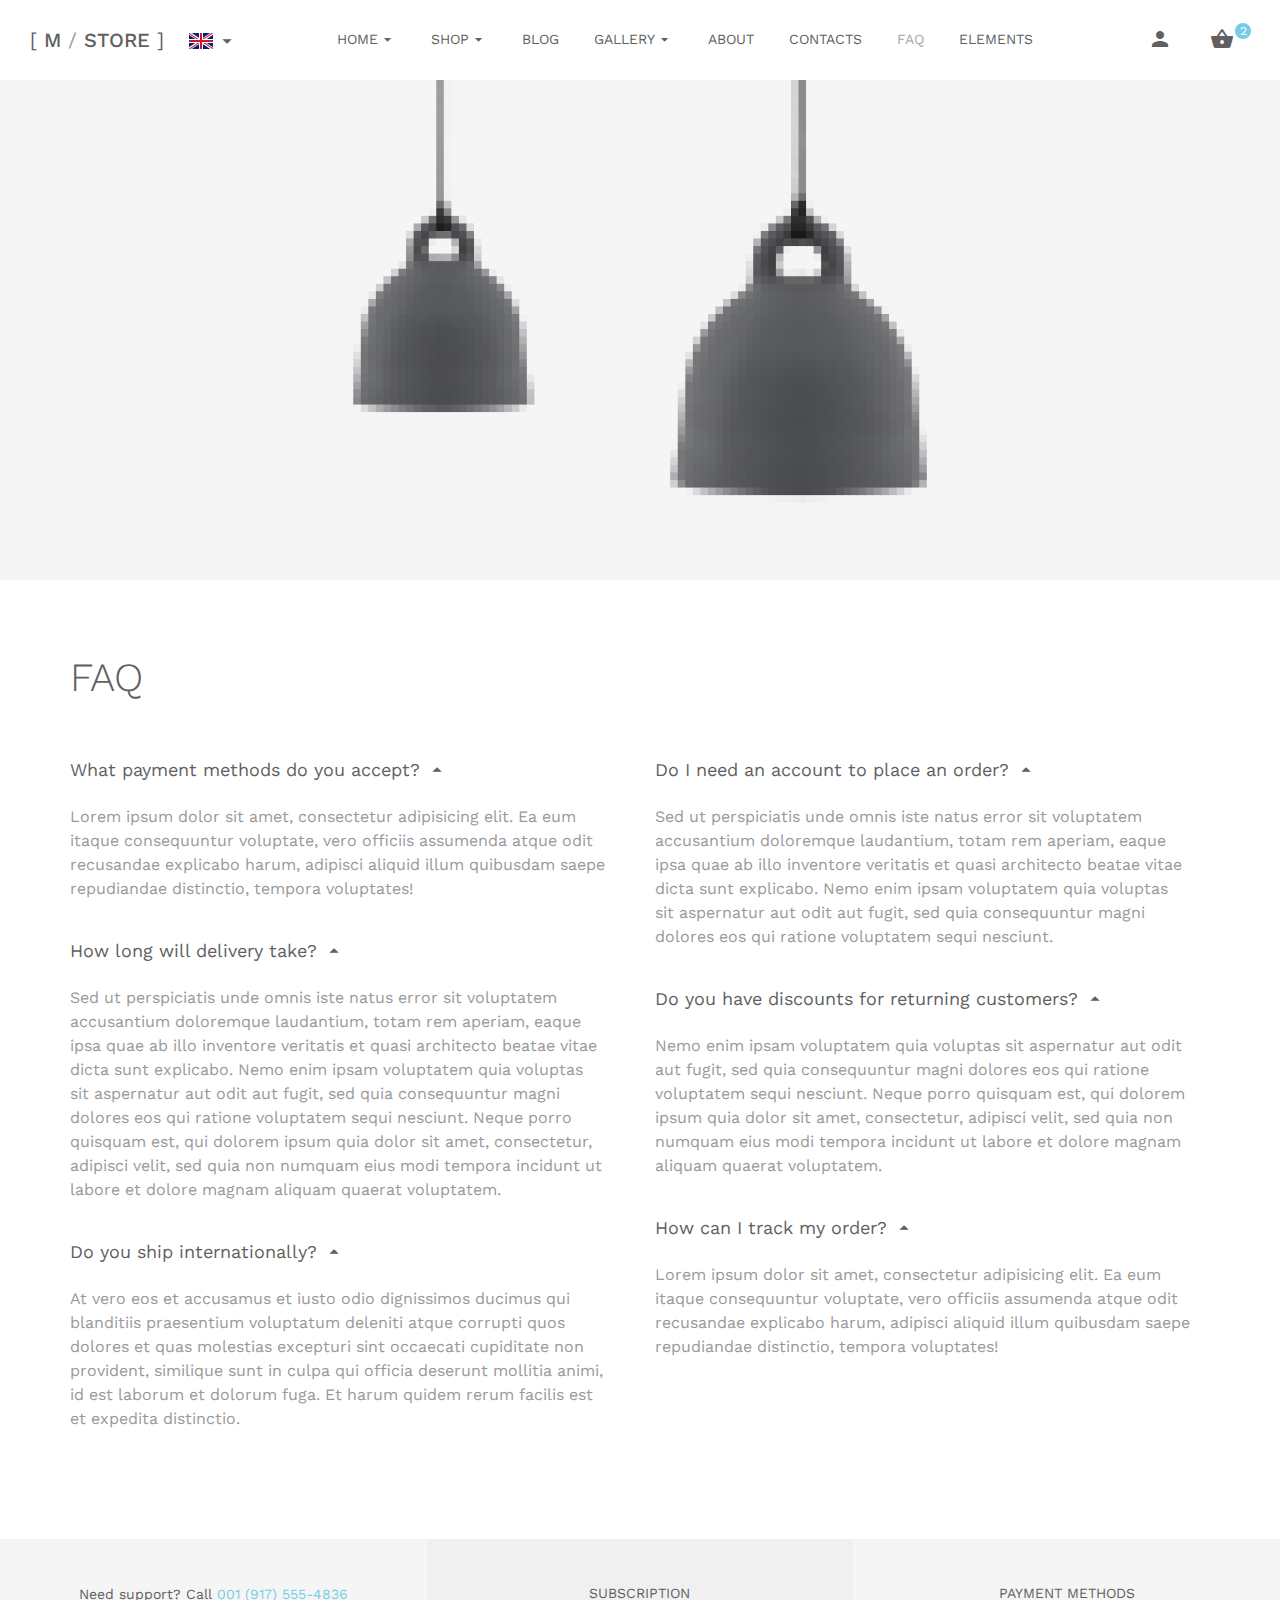
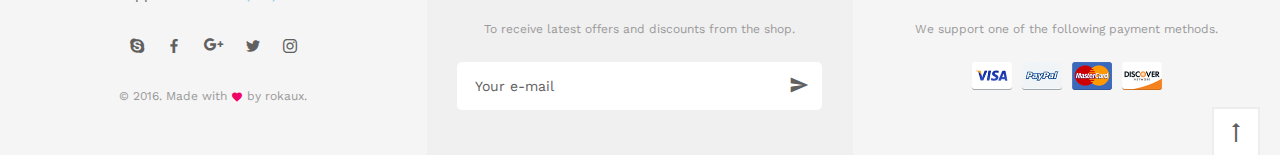
<file: faq.html>
<!DOCTYPE html>
<html lang="en">

<head>
  <meta charset="utf-8">
  <title>M-Store | FAQ</title>

  <!--SEO Meta Tags-->
  <meta name="description" content="M-Store - Modern E-Commerce Template" />
  <meta name="keywords" content="shop, e-commerce, modern, minimalist style, responsive, online store, business, mobile, blog, bootstrap, html5, css3, jquery, js, gallery, slider, touch, creative, clean" />
  <meta name="author" content="Rokaux" />

  <!--Mobile Specific Meta Tag-->
  <meta name="viewport" content="width=device-width, initial-scale=1.0, maximum-scale=1.0, user-scalable=no" />

  <!--Favicon-->
  <link rel="shortcut icon" href="favicon.ico" type="image/x-icon">
  <link rel="icon" href="favicon.ico" type="image/x-icon">

  <!-- Google Material Icons -->
  <link href="css/vendor/material-icons.min.css" rel="stylesheet" media="screen">

  <!-- Brand Icons -->
  <link href="css/vendor/socicon.min.css" rel="stylesheet" media="screen">

  <!-- Bootstrap -->
  <link href="css/vendor/bootstrap.min.css" rel="stylesheet" media="screen">

  <!-- Theme Styles -->
  <link href="css/theme.min.css" rel="stylesheet" media="screen">

  <!-- Page Preloading -->
  <script src="js/vendor/page-preloading.js"></script>
</head>

<!-- Body -->
<!-- Adding/Removing class ".page-preloading" is enabling/disabling background smooth page transition effect and spinner. Make sure you also added/removed link to page-preloading.js script in the <head> of the document. -->
<body class="page-preloading">

  <!-- Page Pre-Loader -->
  <div class="page-preloader">
    <div class="preloader">
      <img src="img/preloader.gif" alt="Preloader">
    </div>
  </div><!-- .page-preloader -->

  <!-- Page Wrapper -->
  <div class="page-wrapper">

    <!-- Navbar -->
    <!-- Remove ".navbar-sticky" class to make navigation bar scrollable with the page. -->
    <header class="navbar navbar-sticky">

      <!-- Site Logo -->
      <a href="index.html" class="site-logo visible-desktop">
        <span>[</span> M
        <span class="text-gray">/</span>
        STORE <span>]</span>
      </a><!-- site-logo.visible-desktop -->
      <a href="index.html" class="site-logo visible-mobile">
        <span>[</span> M <span>]</span>
      </a><!-- site-logo.visible-mobile -->

      <!-- Language Switcher -->
      <div class="lang-switcher">
        <div class="lang-toggle">
          <img src="img/flags/GB.png" alt="English">
          <i class="material-icons arrow_drop_down"></i>
          <ul class="lang-dropdown">
            <li><a href="#"><img src="img/flags/FR.png" alt="French">FR</a></li>
            <li><a href="#"><img src="img/flags/DE.png" alt="German">DE</a></li>
            <li><a href="#"><img src="img/flags/IT.png" alt="Italian">IT</a></li>
          </ul>
        </div>
      </div><!-- .lang-switcher -->

      <!-- Main Navigation -->
      <!-- Control the position of navigation via modifier classes: "text-left, text-center, text-right" -->
      <nav class="main-navigation text-center">
        <ul class="menu">
          <li class="menu-item-has-children">
            <a href="#">Home</a>
            <ul class="sub-menu">
              <li><a href="index.html">Home Version 1</a></li>
              <li><a href="home-v2.html">Home Version 2</a></li>
              <li><a href="home-v3.html">Home Version 3</a></li>
            </ul>
          </li>
          <li class="menu-item-has-children">
            <a href="#">Shop</a>
            <ul class="sub-menu">
              <li><a href="shop-fullwidth-sl.html">Full Width Sidebar Left</a></li>
              <li><a href="shop-fullwidth-sr.html">Full Width Sidebar Right</a></li>
              <li><a href="shop-fullwidth-ft.html">Full Width Filters Top</a></li>
              <li><a href="shop-boxed-sl.html">Boxed Sidebar Left</a></li>
              <li><a href="shop-boxed-sr.html">Boxed Sidebar Right</a></li>
              <li><a href="shop-boxed-ft.html">Boxed Filters Top</a></li>
              <li><a href="shop-single.html">Single Product</a></li>
              <li><a href="shopping-cart.html">Shopping Cart</a></li>
              <li><a href="checkout.html">Checkout</a></li>
              <li><a href="login.html">Login / Register Page</a></li>
              <li><a href="account.html">User Account Page</a></li>
            </ul>
          </li>
          <li><a href="blog.html">Blog</a></li>
          <li class="menu-item-has-children">
            <a href="#">Gallery</a>
            <ul class="sub-menu">
              <li><a href="gallery-fullwidth-with-gap.html">Full Width With Gap</a></li>
              <li><a href="gallery-fullwidth-no-gap.html">Full Width No Gap</a></li>
              <li><a href="gallery-boxed-with-gap.html">Boxed With Gap</a></li>
              <li><a href="gallery-boxed-no-gap.html">Boxed No Gap</a></li>
            </ul>
          </li>
          <li><a href="about.html">About</a></li>
          <li><a href="contacts.html">Contacts</a></li>
          <li class="current-menu-item"><a href="faq.html">FAQ</a></li>
          <li class="hidden-md"><a href="elements.html">Elements</a></li>
        </ul><!-- .menu -->
      </nav><!-- .main-navigation -->

      <!-- Toolbar -->
      <div class="toolbar">
        <div class="inner">
          <a href="#" class="mobile-menu-toggle"><i class="material-icons menu"></i></a>
          <a href="account.html"><i class="material-icons person"></i></a>
          <div class="cart-btn">
            <a href="shopping-cart.html">
              <i>
                <span class="material-icons shopping_basket"></span>
                <span class="count">2</span>
              </i>
            </a>
            <!-- Cart Dropdown -->
            <div class="cart-dropdown">
              <div class="cart-item">
                <a href="shop-single.html" class="item-thumb">
                  <img src="img/cart/item01.jpg" alt="Item">
                </a>
                <div class="item-details">
                  <h3 class="item-title"><a href="shop-single.html">Concrete Lamp</a></h3>
                  <h4 class="item-price">1 x $85.90</h4>
                </div>
                <a href="#" class="close-btn">
                  <i class="material-icons close"></i>
                </a>
              </div><!-- .cart-item -->
              <div class="cart-item">
                <a href="shop-single.html" class="item-thumb">
                  <img src="img/cart/item02.jpg" alt="Item">
                </a>
                <div class="item-details">
                  <h3 class="item-title"><a href="shop-single.html">Storage Box</a></h3>
                  <h4 class="item-price">2 x $38.00</h4>
                </div>
                <a href="#" class="close-btn">
                  <i class="material-icons close"></i>
                </a>
              </div><!-- .cart-item -->
              <div class="cart-subtotal">
                <div class="column">
                  <span>Subtotal:</span>
                </div>
                <div class="column">
                  <span class="amount">$161.90</span>
                </div>
              </div>
            </div><!-- .cart-dropdown -->
          </div><!-- .cart-btn -->
        </div><!-- .inner -->
      </div><!-- .toolbar -->
    </header><!-- .navbar.navbar-sticky -->

    <!-- Featured Image -->
    <div class="featured-image" style="background-image: url(img/featured-image/faq.jpg);"></div>

    <!-- Content -->
    <section class="container padding-top-3x">
      <h1>FAQ</h1>
      <div class="row padding-top">
        <div class="col-sm-6">
          <div class="panel-group">
            <div class="panel">
              <div class="panel-heading">
                <a class="panel-title" data-toggle="collapse" href="#panel1">
                  What payment methods do you accept?
                </a>
              </div>
              <div id="panel1" class="panel-collapse collapse in">
                <div class="panel-body text-gray">
                  Lorem ipsum dolor sit amet, consectetur adipisicing elit. Ea eum itaque consequuntur voluptate, vero officiis assumenda atque odit recusandae explicabo harum, adipisci aliquid illum quibusdam saepe repudiandae distinctio, tempora voluptates!
                </div>
              </div>
            </div><!-- .panel -->
          </div><!-- .panel-group -->
          <div class="panel-group">
            <div class="panel">
              <div class="panel-heading">
                <a class="panel-title" data-toggle="collapse" href="#panel2">
                  How long will delivery take?
                </a>
              </div>
              <div id="panel2" class="panel-collapse collapse in">
                <div class="panel-body text-gray">
                  Sed ut perspiciatis unde omnis iste natus error sit voluptatem accusantium doloremque laudantium, totam rem aperiam, eaque ipsa quae ab illo inventore veritatis et quasi architecto beatae vitae dicta sunt explicabo. Nemo enim ipsam voluptatem quia voluptas sit aspernatur aut odit aut fugit, sed quia consequuntur magni dolores eos qui ratione voluptatem sequi nesciunt. Neque porro quisquam est, qui dolorem ipsum quia dolor sit amet, consectetur, adipisci velit, sed quia non numquam eius modi tempora incidunt ut labore et dolore magnam aliquam quaerat voluptatem.
                </div>
              </div>
            </div><!-- .panel -->
          </div><!-- .panel-group -->
          <div class="panel-group">
            <div class="panel">
              <div class="panel-heading">
                <a class="panel-title" data-toggle="collapse" href="#panel3">
                  Do you ship internationally?
                </a>
              </div>
              <div id="panel3" class="panel-collapse collapse in">
                <div class="panel-body text-gray">
                  At vero eos et accusamus et iusto odio dignissimos ducimus qui blanditiis praesentium voluptatum deleniti atque corrupti quos dolores et quas molestias excepturi sint occaecati cupiditate non provident, similique sunt in culpa qui officia deserunt mollitia animi, id est laborum et dolorum fuga. Et harum quidem rerum facilis est et expedita distinctio.
                </div>
              </div>
            </div><!-- .panel -->
          </div><!-- .panel-group -->
        </div><!-- .col-sm-6 -->
        <div class="col-sm-6">
          <div class="panel-group">
            <div class="panel">
              <div class="panel-heading">
                <a class="panel-title" data-toggle="collapse" href="#panel4">
                  Do I need an account to place an order?
                </a>
              </div>
              <div id="panel4" class="panel-collapse collapse in">
                <div class="panel-body text-gray">
                  Sed ut perspiciatis unde omnis iste natus error sit voluptatem accusantium doloremque laudantium, totam rem aperiam, eaque ipsa quae ab illo inventore veritatis et quasi architecto beatae vitae dicta sunt explicabo. Nemo enim ipsam voluptatem quia voluptas sit aspernatur aut odit aut fugit, sed quia consequuntur magni dolores eos qui ratione voluptatem sequi nesciunt.
                </div>
              </div>
            </div><!-- .panel -->
          </div><!-- .panel-group -->
          <div class="panel-group">
            <div class="panel">
              <div class="panel-heading">
                <a class="panel-title" data-toggle="collapse" href="#panel5">
                  Do you have discounts for returning customers?
                </a>
              </div>
              <div id="panel5" class="panel-collapse collapse in">
                <div class="panel-body text-gray">
                  Nemo enim ipsam voluptatem quia voluptas sit aspernatur aut odit aut fugit, sed quia consequuntur magni dolores eos qui ratione voluptatem sequi nesciunt. Neque porro quisquam est, qui dolorem ipsum quia dolor sit amet, consectetur, adipisci velit, sed quia non numquam eius modi tempora incidunt ut labore et dolore magnam aliquam quaerat voluptatem.
                </div>
              </div>
            </div><!-- .panel -->
          </div><!-- .panel-group -->
          <div class="panel-group">
            <div class="panel">
              <div class="panel-heading">
                <a class="panel-title" data-toggle="collapse" href="#panel6">
                  How can I track my order?
                </a>
              </div>
              <div id="panel6" class="panel-collapse collapse in">
                <div class="panel-body text-gray">
                  Lorem ipsum dolor sit amet, consectetur adipisicing elit. Ea eum itaque consequuntur voluptate, vero officiis assumenda atque odit recusandae explicabo harum, adipisci aliquid illum quibusdam saepe repudiandae distinctio, tempora voluptates!
                </div>
              </div>
            </div><!-- .panel -->
          </div><!-- .panel-group -->
        </div><!-- .col-sm-6 -->
      </div><!-- .row -->
    </section><!-- .container -->

    <!-- Footer -->
    <footer class="footer space-top-3x">
      <div class="column">
        <p class="text-sm">Need support? Call <span class="text-primary">001 (917) 555-4836</span></p>
        <div class="social-bar text-center space-bottom">
          <a href="#" class="sb-skype" data-toggle="tooltip" data-placement="top" title="Skype">
            <i class="socicon-skype"></i>
          </a>
          <a href="#" class="sb-facebook" data-toggle="tooltip" data-placement="top" title="Facebook">
            <i class="socicon-facebook"></i>
          </a>
          <a href="#" class="sb-google-plus" data-toggle="tooltip" data-placement="top" title="" data-original-title="Google+">
            <i class="socicon-googleplus"></i>
          </a>
          <a href="#" class="sb-twitter" data-toggle="tooltip" data-placement="top" title="Twitter">
            <i class="socicon-twitter"></i>
          </a>
          <a href="#" class="sb-instagram" data-toggle="tooltip" data-placement="top" title="" data-original-title="Instagram">
            <i class="socicon-instagram"></i>
          </a>
        </div><!-- .social-bar -->
        <p class="copyright">&copy; 2016. Made with <i class="text-danger material-icons favorite"></i> by rokaux.</p>
      </div><!-- .column -->
      <div class="column">
        <h3 class="widget-title">
          Subscription
          <small>To receive latest offers and discounts from the shop.</small>
        </h3>
        <form action="//rokaux.us12.list-manage.com/subscribe/post?u=c7103e2c981361a6639545bd5&amp;id=1194bb7544" method="post" target="_blank" class="subscribe-form" novalidate>
          <input type="email" class="form-control" name="EMAIL" placeholder="Your e-mail">
          <!-- real people should not fill this in and expect good things - do not remove this or risk form bot signups-->
          <div style="position: absolute; left: -5000px;" aria-hidden="true"><input type="text" name="b_c7103e2c981361a6639545bd5_1194bb7544" tabindex="-1" value=""></div>
          <button type="submit"><i class="material-icons send"></i></button>
        </form>
      </div><!-- .column -->
      <div class="column">
        <h3 class="widget-title">
          Payment Methods
          <small>We support one of the following payment methods.</small>
        </h3>
        <div class="cards"><img src="img/cards.png" alt="Cards"></div>
        <!-- Scroll To Top Button -->
        <div class="scroll-to-top-btn"><i class="material-icons trending_flat"></i></div>
      </div><!-- .column -->
    </footer><!-- .footer -->

  </div><!-- .page-wrapper -->

  <!-- JavaScript (jQuery) libraries, plugins and custom scripts -->
  <script src="js/vendor/jquery-2.1.4.min.js"></script>
  <script src="js/vendor/bootstrap.min.js"></script>
  <script src="js/vendor/smoothscroll.js"></script>
  <script src="js/vendor/velocity.min.js"></script>
  <script src="js/vendor/waves.min.js"></script>
  <script src="js/vendor/icheck.min.js"></script>
  <script src="js/scripts.js"></script>

</body><!-- <body> -->

</html>
</file>
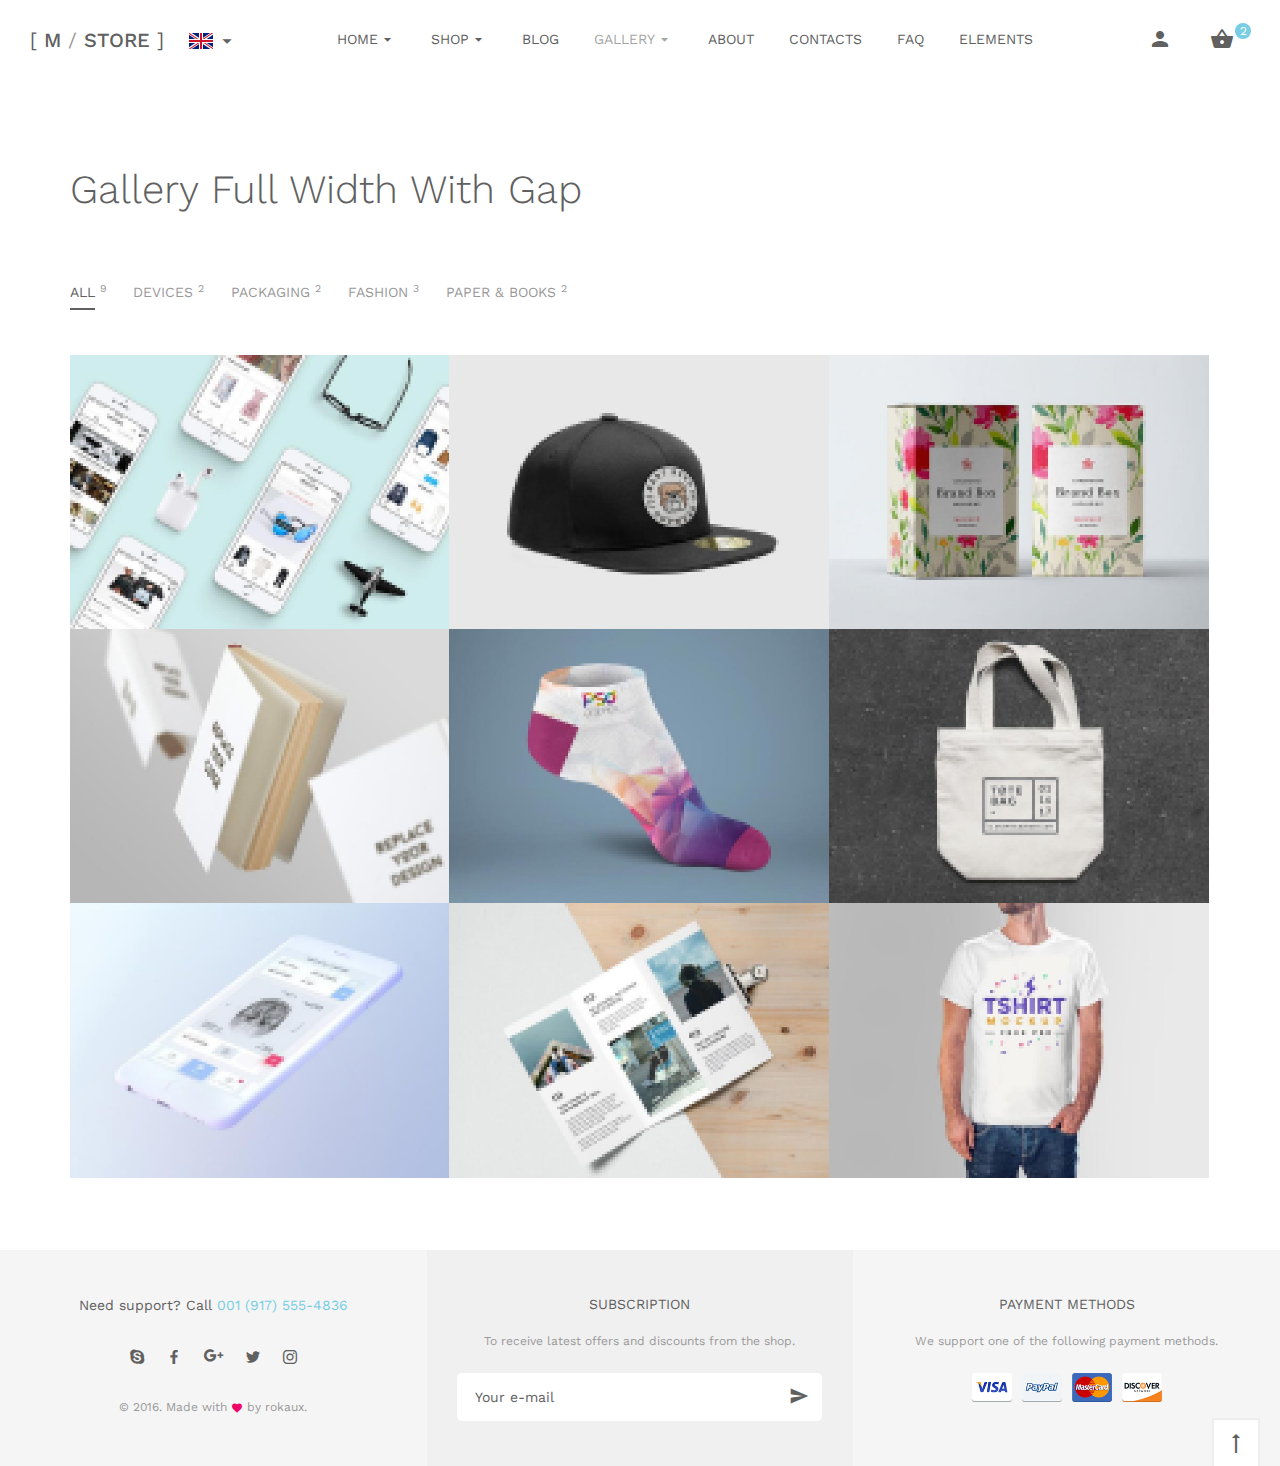
<file: gallery-boxed-no-gap.html>
<!DOCTYPE html>
<html lang="en">

<head>
  <meta charset="utf-8">
  <title>M-Store | Shop Full Width Filters Top</title>

  <!--SEO Meta Tags-->
  <meta name="description" content="M-Store - Modern E-Commerce Template" />
  <meta name="keywords" content="shop, e-commerce, modern, minimalist style, responsive, online store, business, mobile, blog, bootstrap, html5, css3, jquery, js, gallery, slider, touch, creative, clean" />
  <meta name="author" content="Rokaux" />

  <!--Mobile Specific Meta Tag-->
  <meta name="viewport" content="width=device-width, initial-scale=1.0, maximum-scale=1.0, user-scalable=no" />

  <!--Favicon-->
  <link rel="shortcut icon" href="favicon.ico" type="image/x-icon">
  <link rel="icon" href="favicon.ico" type="image/x-icon">

  <!-- Google Material Icons -->
  <link href="css/vendor/material-icons.min.css" rel="stylesheet" media="screen">

  <!-- Brand Icons -->
  <link href="css/vendor/socicon.min.css" rel="stylesheet" media="screen">

  <!-- Bootstrap -->
  <link href="css/vendor/bootstrap.min.css" rel="stylesheet" media="screen">

  <!-- Theme Styles -->
  <link href="css/theme.min.css" rel="stylesheet" media="screen">

  <!-- Page Preloading -->
  <script src="js/vendor/page-preloading.js"></script>

  <!-- Modernizr -->
  <script src="js/vendor/modernizr.custom.js"></script>
</head>

<!-- Body -->
<!-- Adding/Removing class ".page-preloading" is enabling/disabling background smooth page transition effect and spinner. Make sure you also added/removed link to page-preloading.js script in the <head> of the document. -->
<body class="page-preloading">

  <!-- Page Pre-Loader -->
  <div class="page-preloader">
    <div class="preloader">
      <img src="img/preloader.gif" alt="Preloader">
    </div>
  </div><!-- .page-preloader -->

  <!-- Page Wrapper -->
  <div class="page-wrapper">

    <!-- Navbar -->
    <!-- Remove ".navbar-sticky" class to make navigation bar scrollable with the page. -->
    <header class="navbar navbar-sticky">

      <!-- Site Logo -->
      <a href="index.html" class="site-logo visible-desktop">
        <span>[</span> M
        <span class="text-gray">/</span>
        STORE <span>]</span>
      </a><!-- site-logo.visible-desktop -->
      <a href="index.html" class="site-logo visible-mobile">
        <span>[</span> M <span>]</span>
      </a><!-- site-logo.visible-mobile -->

      <!-- Language Switcher -->
      <div class="lang-switcher">
        <div class="lang-toggle">
          <img src="img/flags/GB.png" alt="English">
          <i class="material-icons arrow_drop_down"></i>
          <ul class="lang-dropdown">
            <li><a href="#"><img src="img/flags/FR.png" alt="French">FR</a></li>
            <li><a href="#"><img src="img/flags/DE.png" alt="German">DE</a></li>
            <li><a href="#"><img src="img/flags/IT.png" alt="Italian">IT</a></li>
          </ul>
        </div>
      </div><!-- .lang-switcher -->

      <!-- Main Navigation -->
      <!-- Control the position of navigation via modifier classes: "text-left, text-center, text-right" -->
      <nav class="main-navigation text-center">
        <ul class="menu">
          <li class="menu-item-has-children">
            <a href="#">Home</a>
            <ul class="sub-menu">
              <li><a href="index.html">Home Version 1</a></li>
              <li><a href="home-v2.html">Home Version 2</a></li>
              <li><a href="home-v3.html">Home Version 3</a></li>
            </ul>
          </li>
          <li class="menu-item-has-children">
            <a href="#">Shop</a>
            <ul class="sub-menu">
              <li><a href="shop-fullwidth-sl.html">Full Width Sidebar Left</a></li>
              <li><a href="shop-fullwidth-sr.html">Full Width Sidebar Right</a></li>
              <li><a href="shop-fullwidth-ft.html">Full Width Filters Top</a></li>
              <li><a href="shop-boxed-sl.html">Boxed Sidebar Left</a></li>
              <li><a href="shop-boxed-sr.html">Boxed Sidebar Right</a></li>
              <li><a href="shop-boxed-ft.html">Boxed Filters Top</a></li>
              <li><a href="shop-single.html">Single Product</a></li>
              <li><a href="shopping-cart.html">Shopping Cart</a></li>
              <li><a href="checkout.html">Checkout</a></li>
              <li><a href="login.html">Login / Register Page</a></li>
              <li><a href="account.html">User Account Page</a></li>
            </ul>
          </li>
          <li><a href="blog.html">Blog</a></li>
          <li class="menu-item-has-children current-menu-item">
            <a href="#">Gallery</a>
            <ul class="sub-menu">
              <li><a href="gallery-fullwidth-with-gap.html">Full Width With Gap</a></li>
              <li><a href="gallery-fullwidth-no-gap.html">Full Width No Gap</a></li>
              <li><a href="gallery-boxed-with-gap.html">Boxed With Gap</a></li>
              <li class="current-menu-item"><a href="gallery-boxed-no-gap.html">Boxed No Gap</a></li>
            </ul>
          </li>
          <li><a href="about.html">About</a></li>
          <li><a href="contacts.html">Contacts</a></li>
          <li><a href="faq.html">FAQ</a></li>
          <li class="hidden-md"><a href="elements.html">Elements</a></li>
        </ul><!-- .menu -->
      </nav><!-- .main-navigation -->

      <!-- Toolbar -->
      <div class="toolbar">
        <div class="inner">
          <a href="#" class="mobile-menu-toggle"><i class="material-icons menu"></i></a>
          <a href="account.html"><i class="material-icons person"></i></a>
          <div class="cart-btn">
            <a href="shopping-cart.html">
              <i>
                <span class="material-icons shopping_basket"></span>
                <span class="count">2</span>
              </i>
            </a>
            <!-- Cart Dropdown -->
            <div class="cart-dropdown">
              <div class="cart-item">
                <a href="shop-single.html" class="item-thumb">
                  <img src="img/cart/item01.jpg" alt="Item">
                </a>
                <div class="item-details">
                  <h3 class="item-title"><a href="shop-single.html">Concrete Lamp</a></h3>
                  <h4 class="item-price">1 x $85.90</h4>
                </div>
                <a href="#" class="close-btn">
                  <i class="material-icons close"></i>
                </a>
              </div><!-- .cart-item -->
              <div class="cart-item">
                <a href="shop-single.html" class="item-thumb">
                  <img src="img/cart/item02.jpg" alt="Item">
                </a>
                <div class="item-details">
                  <h3 class="item-title"><a href="shop-single.html">Storage Box</a></h3>
                  <h4 class="item-price">2 x $38.00</h4>
                </div>
                <a href="#" class="close-btn">
                  <i class="material-icons close"></i>
                </a>
              </div><!-- .cart-item -->
              <div class="cart-subtotal">
                <div class="column">
                  <span>Subtotal:</span>
                </div>
                <div class="column">
                  <span class="amount">$161.90</span>
                </div>
              </div>
            </div><!-- .cart-dropdown -->
          </div><!-- .cart-btn -->
        </div><!-- .inner -->
      </div><!-- .toolbar -->
    </header><!-- .navbar.navbar-sticky -->

    <!-- Page Title -->
    <section class="container padding-top-3x">
      <h1 class="space-top-half tablet-center">Gallery Full Width With Gap</h1>
    </section><!-- .container-fluid -->

    <!-- Filters Bar -->
    <section class="container padding-top">
      <div class="filters-bar tablet-center space-top-half">
        <!-- Nav Filters -->
        <ul class="nav-filters">
          <li class="active"><a href="#" data-filter="*">All</a> <sup>9</sup></li>
          <li><a href="#" data-filter=".devices">Devices</a> <sup>2</sup></li>
          <li><a href="#" data-filter=".packaging">Packaging</a> <sup>2</sup></li>
          <li><a href="#" data-filter=".fashion">Fashion</a> <sup>3</sup></li>
          <li><a href="#" data-filter=".paper">Paper &amp; Books</a> <sup>2</sup></li>
        </ul><!-- .nav-filters -->
      </div><!-- .filters-bar -->
    </section><!-- .container -->

    <!-- Gallery Grid Full Width With Gap-->
    <section class="container padding-top-half padding-bottom-3x">
      <div class="isotope-grid grid-no-gap col-3 filter-grid">
        <div class="grid-sizer"></div>
        <div class="gutter-sizer"></div>

        <!-- Gallery Item -->
        <div class="grid-item devices">
          <a href="img/gallery/01.jpg" class="gallery-item">
            <img src="img/gallery/thumbs/th01.jpg" alt="Gallery">
            <span class="gallery-caption">
              <h3>Devices Mockup</h3>
              <p>Lorem ipsum dolor sit amet consectetur.</p>
            </span>
          </a>
        </div><!-- .grid-item -->

        <!-- Gallery Item -->
        <div class="grid-item fashion">
          <a href="img/gallery/02.jpg" class="gallery-item">
            <img src="img/gallery/thumbs/th02.jpg" alt="Gallery">
            <span class="gallery-caption">
              <h3>Bart Reed Outware</h3>
              <p>Lorem ipsum dolor sit amet consectetur.</p>
            </span>
          </a>
        </div><!-- .grid-item -->

        <!-- Gallery Item -->
        <div class="grid-item packaging">
          <a href="img/gallery/03.jpg" class="gallery-item">
            <img src="img/gallery/thumbs/th03.jpg" alt="Gallery">
            <span class="gallery-caption">
              <h3>Brand Box</h3>
              <p>Lorem ipsum dolor sit amet consectetur.</p>
            </span>
          </a>
        </div><!-- .grid-item -->

        <!-- Gallery Item -->
        <div class="grid-item paper">
          <a href="img/gallery/04.jpg" class="gallery-item">
            <img src="img/gallery/thumbs/th04.jpg" alt="Gallery">
            <span class="gallery-caption">
              <h3>Flying Books</h3>
              <p>Lorem ipsum dolor sit amet consectetur.</p>
            </span>
          </a>
        </div><!-- .grid-item -->

        <!-- Gallery Item -->
        <div class="grid-item fashion">
          <a href="img/gallery/05.jpg" class="gallery-item">
            <img src="img/gallery/thumbs/th05.jpg" alt="Gallery">
            <span class="gallery-caption">
              <h3>Design Socks</h3>
              <p>Lorem ipsum dolor sit amet consectetur.</p>
            </span>
          </a>
        </div><!-- .grid-item -->

        <!-- Gallery Item -->
        <div class="grid-item packaging">
          <a href="img/gallery/06.jpg" class="gallery-item">
            <img src="img/gallery/thumbs/th06.jpg" alt="Gallery">
            <span class="gallery-caption">
              <h3>Tote Bag</h3>
              <p>Lorem ipsum dolor sit amet consectetur.</p>
            </span>
          </a>
        </div><!-- .grid-item -->

        <!-- Gallery Item -->
        <div class="grid-item devices">
          <a href="img/gallery/07.jpg" class="gallery-item">
            <img src="img/gallery/thumbs/th07.jpg" alt="Gallery">
            <span class="gallery-caption">
              <h3>iPhone Mockup</h3>
              <p>Lorem ipsum dolor sit amet consectetur.</p>
            </span>
          </a>
        </div><!-- .grid-item -->

        <!-- Gallery Item -->
        <div class="grid-item paper">
          <a href="img/gallery/08.jpg" class="gallery-item">
            <img src="img/gallery/thumbs/th08.jpg" alt="Gallery">
            <span class="gallery-caption">
              <h3>Leaflet Design</h3>
              <p>Lorem ipsum dolor sit amet consectetur.</p>
            </span>
          </a>
        </div><!-- .grid-item -->

        <!-- Gallery Item -->
        <div class="grid-item fashion">
          <a href="img/gallery/09.jpg" class="gallery-item">
            <img src="img/gallery/thumbs/th09.jpg" alt="Gallery">
            <span class="gallery-caption">
              <h3>T-Shirt Mockup</h3>
              <p>Lorem ipsum dolor sit amet consectetur.</p>
            </span>
          </a>
        </div><!-- .grid-item -->
      </div><!-- .isotope-grid -->
    </section><!-- .container-fluid -->

    <!-- Footer -->
    <footer class="footer">
      <div class="column">
        <p class="text-sm">Need support? Call <span class="text-primary">001 (917) 555-4836</span></p>
        <div class="social-bar text-center space-bottom">
          <a href="#" class="sb-skype" data-toggle="tooltip" data-placement="top" title="Skype">
            <i class="socicon-skype"></i>
          </a>
          <a href="#" class="sb-facebook" data-toggle="tooltip" data-placement="top" title="Facebook">
            <i class="socicon-facebook"></i>
          </a>
          <a href="#" class="sb-google-plus" data-toggle="tooltip" data-placement="top" title="" data-original-title="Google+">
            <i class="socicon-googleplus"></i>
          </a>
          <a href="#" class="sb-twitter" data-toggle="tooltip" data-placement="top" title="Twitter">
            <i class="socicon-twitter"></i>
          </a>
          <a href="#" class="sb-instagram" data-toggle="tooltip" data-placement="top" title="" data-original-title="Instagram">
            <i class="socicon-instagram"></i>
          </a>
        </div><!-- .social-bar -->
        <p class="copyright">&copy; 2016. Made with <i class="text-danger material-icons favorite"></i> by rokaux.</p>
      </div><!-- .column -->
      <div class="column">
        <h3 class="widget-title">
          Subscription
          <small>To receive latest offers and discounts from the shop.</small>
        </h3>
        <form action="//rokaux.us12.list-manage.com/subscribe/post?u=c7103e2c981361a6639545bd5&amp;id=1194bb7544" method="post" target="_blank" class="subscribe-form" novalidate>
          <input type="email" class="form-control" name="EMAIL" placeholder="Your e-mail">
          <!-- real people should not fill this in and expect good things - do not remove this or risk form bot signups-->
          <div style="position: absolute; left: -5000px;" aria-hidden="true"><input type="text" name="b_c7103e2c981361a6639545bd5_1194bb7544" tabindex="-1" value=""></div>
          <button type="submit"><i class="material-icons send"></i></button>
        </form>
      </div><!-- .column -->
      <div class="column">
        <h3 class="widget-title">
          Payment Methods
          <small>We support one of the following payment methods.</small>
        </h3>
        <div class="cards"><img src="img/cards.png" alt="Cards"></div>
        <!-- Scroll To Top Button -->
        <div class="scroll-to-top-btn"><i class="material-icons trending_flat"></i></div>
      </div><!-- .column -->
    </footer><!-- .footer -->

  </div><!-- .page-wrapper -->

  <!-- JavaScript (jQuery) libraries, plugins and custom scripts -->
  <script src="js/vendor/jquery-2.1.4.min.js"></script>
  <script src="js/vendor/bootstrap.min.js"></script>
  <script src="js/vendor/isotope.pkgd.min.js"></script>
  <script src="js/vendor/smoothscroll.js"></script>
  <script src="js/vendor/velocity.min.js"></script>
  <script src="js/vendor/waves.min.js"></script>
  <script src="js/vendor/icheck.min.js"></script>
  <script src="js/vendor/magnific-popup.min.js"></script>
  <script src="js/scripts.js"></script>

</body><!-- <body> -->

</html>
</file>
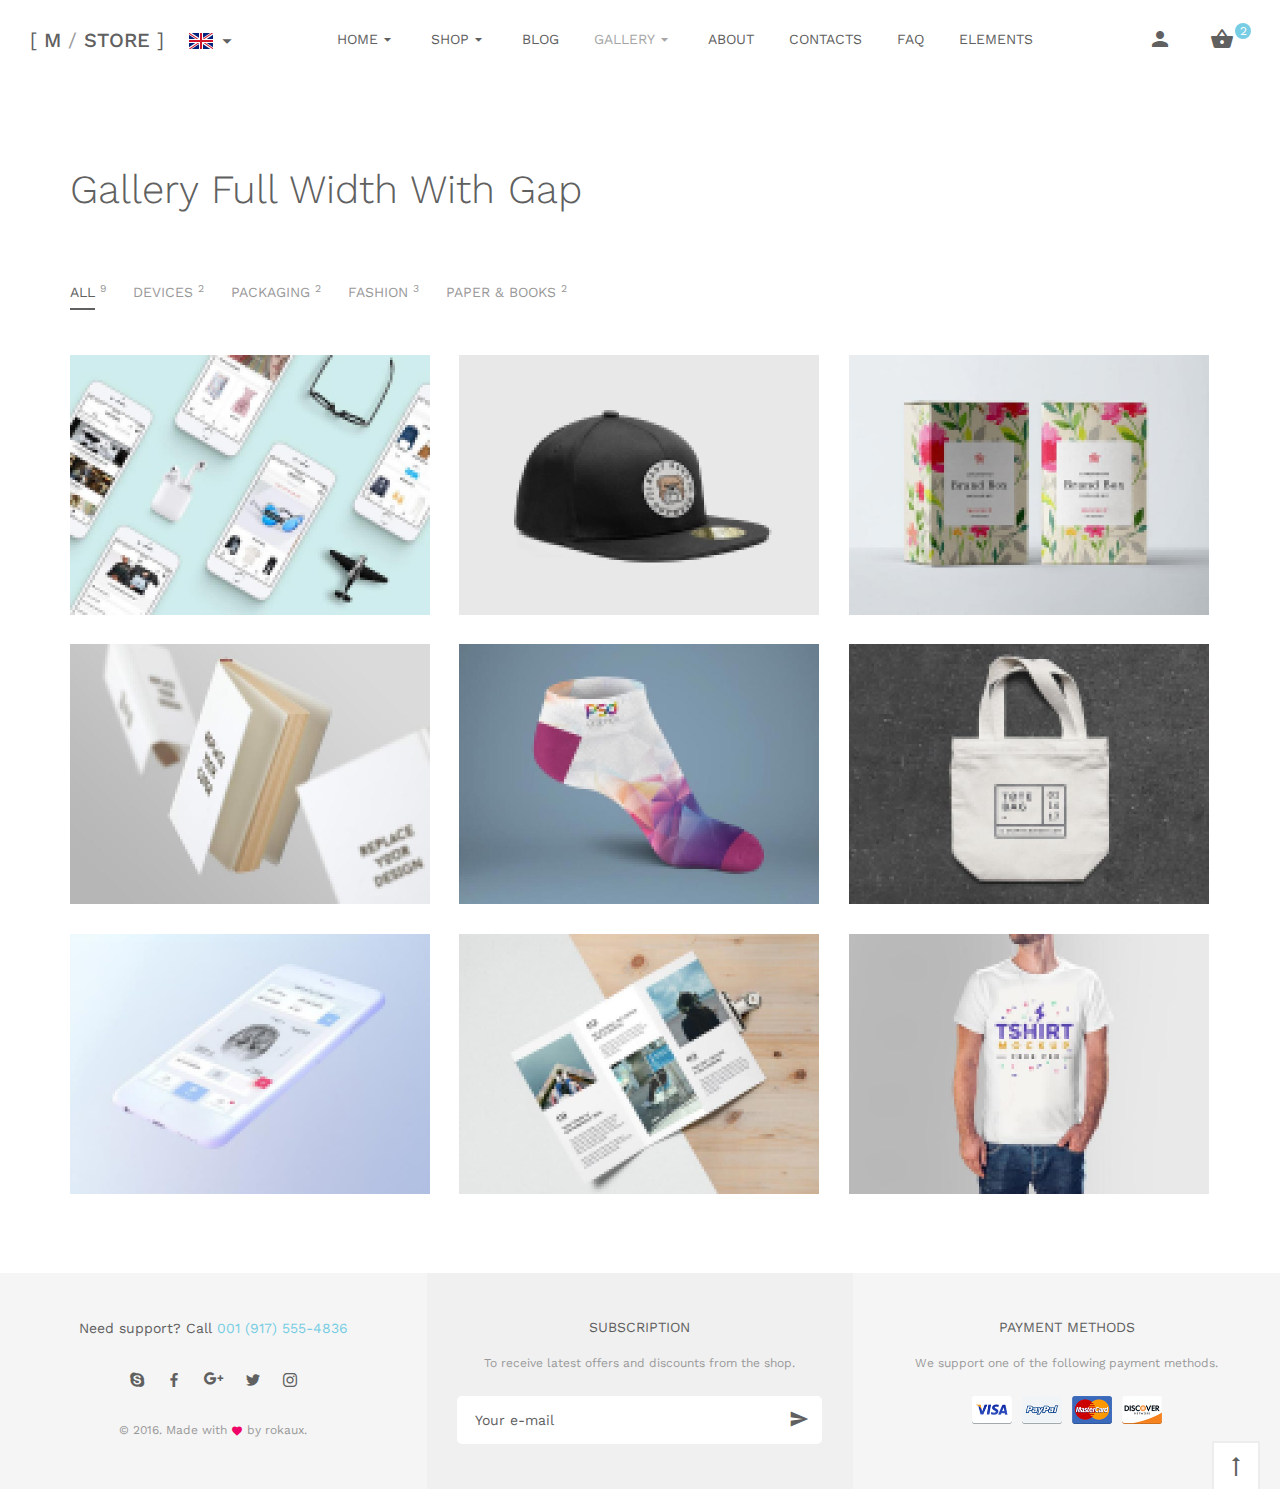
<file: gallery-boxed-with-gap.html>
<!DOCTYPE html>
<html lang="en">

<head>
  <meta charset="utf-8">
  <title>M-Store | Shop Full Width Filters Top</title>

  <!--SEO Meta Tags-->
  <meta name="description" content="M-Store - Modern E-Commerce Template" />
  <meta name="keywords" content="shop, e-commerce, modern, minimalist style, responsive, online store, business, mobile, blog, bootstrap, html5, css3, jquery, js, gallery, slider, touch, creative, clean" />
  <meta name="author" content="Rokaux" />

  <!--Mobile Specific Meta Tag-->
  <meta name="viewport" content="width=device-width, initial-scale=1.0, maximum-scale=1.0, user-scalable=no" />

  <!--Favicon-->
  <link rel="shortcut icon" href="favicon.ico" type="image/x-icon">
  <link rel="icon" href="favicon.ico" type="image/x-icon">

  <!-- Google Material Icons -->
  <link href="css/vendor/material-icons.min.css" rel="stylesheet" media="screen">

  <!-- Brand Icons -->
  <link href="css/vendor/socicon.min.css" rel="stylesheet" media="screen">

  <!-- Bootstrap -->
  <link href="css/vendor/bootstrap.min.css" rel="stylesheet" media="screen">

  <!-- Theme Styles -->
  <link href="css/theme.min.css" rel="stylesheet" media="screen">

  <!-- Page Preloading -->
  <script src="js/vendor/page-preloading.js"></script>

  <!-- Modernizr -->
  <script src="js/vendor/modernizr.custom.js"></script>
</head>

<!-- Body -->
<!-- Adding/Removing class ".page-preloading" is enabling/disabling background smooth page transition effect and spinner. Make sure you also added/removed link to page-preloading.js script in the <head> of the document. -->
<body class="page-preloading">

  <!-- Page Pre-Loader -->
  <div class="page-preloader">
    <div class="preloader">
      <img src="img/preloader.gif" alt="Preloader">
    </div>
  </div><!-- .page-preloader -->

  <!-- Page Wrapper -->
  <div class="page-wrapper">

    <!-- Navbar -->
    <!-- Remove ".navbar-sticky" class to make navigation bar scrollable with the page. -->
    <header class="navbar navbar-sticky">

      <!-- Site Logo -->
      <a href="index.html" class="site-logo visible-desktop">
        <span>[</span> M
        <span class="text-gray">/</span>
        STORE <span>]</span>
      </a><!-- site-logo.visible-desktop -->
      <a href="index.html" class="site-logo visible-mobile">
        <span>[</span> M <span>]</span>
      </a><!-- site-logo.visible-mobile -->

      <!-- Language Switcher -->
      <div class="lang-switcher">
        <div class="lang-toggle">
          <img src="img/flags/GB.png" alt="English">
          <i class="material-icons arrow_drop_down"></i>
          <ul class="lang-dropdown">
            <li><a href="#"><img src="img/flags/FR.png" alt="French">FR</a></li>
            <li><a href="#"><img src="img/flags/DE.png" alt="German">DE</a></li>
            <li><a href="#"><img src="img/flags/IT.png" alt="Italian">IT</a></li>
          </ul>
        </div>
      </div><!-- .lang-switcher -->

      <!-- Main Navigation -->
      <!-- Control the position of navigation via modifier classes: "text-left, text-center, text-right" -->
      <nav class="main-navigation text-center">
        <ul class="menu">
          <li class="menu-item-has-children">
            <a href="#">Home</a>
            <ul class="sub-menu">
              <li><a href="index.html">Home Version 1</a></li>
              <li><a href="home-v2.html">Home Version 2</a></li>
              <li><a href="home-v3.html">Home Version 3</a></li>
            </ul>
          </li>
          <li class="menu-item-has-children">
            <a href="#">Shop</a>
            <ul class="sub-menu">
              <li><a href="shop-fullwidth-sl.html">Full Width Sidebar Left</a></li>
              <li><a href="shop-fullwidth-sr.html">Full Width Sidebar Right</a></li>
              <li><a href="shop-fullwidth-ft.html">Full Width Filters Top</a></li>
              <li><a href="shop-boxed-sl.html">Boxed Sidebar Left</a></li>
              <li><a href="shop-boxed-sr.html">Boxed Sidebar Right</a></li>
              <li><a href="shop-boxed-ft.html">Boxed Filters Top</a></li>
              <li><a href="shop-single.html">Single Product</a></li>
              <li><a href="shopping-cart.html">Shopping Cart</a></li>
              <li><a href="checkout.html">Checkout</a></li>
              <li><a href="login.html">Login / Register Page</a></li>
              <li><a href="account.html">User Account Page</a></li>
            </ul>
          </li>
          <li><a href="blog.html">Blog</a></li>
          <li class="menu-item-has-children current-menu-item">
            <a href="#">Gallery</a>
            <ul class="sub-menu">
              <li><a href="gallery-fullwidth-with-gap.html">Full Width With Gap</a></li>
              <li><a href="gallery-fullwidth-no-gap.html">Full Width No Gap</a></li>
              <li class="current-menu-item"><a href="gallery-boxed-with-gap.html">Boxed With Gap</a></li>
              <li><a href="gallery-boxed-no-gap.html">Boxed No Gap</a></li>
            </ul>
          </li>
          <li><a href="about.html">About</a></li>
          <li><a href="contacts.html">Contacts</a></li>
          <li><a href="faq.html">FAQ</a></li>
          <li class="hidden-md"><a href="elements.html">Elements</a></li>
        </ul><!-- .menu -->
      </nav><!-- .main-navigation -->

      <!-- Toolbar -->
      <div class="toolbar">
        <div class="inner">
          <a href="#" class="mobile-menu-toggle"><i class="material-icons menu"></i></a>
          <a href="account.html"><i class="material-icons person"></i></a>
          <div class="cart-btn">
            <a href="shopping-cart.html">
              <i>
                <span class="material-icons shopping_basket"></span>
                <span class="count">2</span>
              </i>
            </a>
            <!-- Cart Dropdown -->
            <div class="cart-dropdown">
              <div class="cart-item">
                <a href="shop-single.html" class="item-thumb">
                  <img src="img/cart/item01.jpg" alt="Item">
                </a>
                <div class="item-details">
                  <h3 class="item-title"><a href="shop-single.html">Concrete Lamp</a></h3>
                  <h4 class="item-price">1 x $85.90</h4>
                </div>
                <a href="#" class="close-btn">
                  <i class="material-icons close"></i>
                </a>
              </div><!-- .cart-item -->
              <div class="cart-item">
                <a href="shop-single.html" class="item-thumb">
                  <img src="img/cart/item02.jpg" alt="Item">
                </a>
                <div class="item-details">
                  <h3 class="item-title"><a href="shop-single.html">Storage Box</a></h3>
                  <h4 class="item-price">2 x $38.00</h4>
                </div>
                <a href="#" class="close-btn">
                  <i class="material-icons close"></i>
                </a>
              </div><!-- .cart-item -->
              <div class="cart-subtotal">
                <div class="column">
                  <span>Subtotal:</span>
                </div>
                <div class="column">
                  <span class="amount">$161.90</span>
                </div>
              </div>
            </div><!-- .cart-dropdown -->
          </div><!-- .cart-btn -->
        </div><!-- .inner -->
      </div><!-- .toolbar -->
    </header><!-- .navbar.navbar-sticky -->

    <!-- Page Title -->
    <section class="container padding-top-3x">
      <h1 class="space-top-half tablet-center">Gallery Full Width With Gap</h1>
    </section><!-- .container-fluid -->

    <!-- Filters Bar -->
    <section class="container padding-top">
      <div class="filters-bar tablet-center space-top-half">
        <!-- Nav Filters -->
        <ul class="nav-filters">
          <li class="active"><a href="#" data-filter="*">All</a> <sup>9</sup></li>
          <li><a href="#" data-filter=".devices">Devices</a> <sup>2</sup></li>
          <li><a href="#" data-filter=".packaging">Packaging</a> <sup>2</sup></li>
          <li><a href="#" data-filter=".fashion">Fashion</a> <sup>3</sup></li>
          <li><a href="#" data-filter=".paper">Paper &amp; Books</a> <sup>2</sup></li>
        </ul><!-- .nav-filters -->
      </div><!-- .filters-bar -->
    </section><!-- .container -->

    <!-- Gallery Grid Full Width With Gap-->
    <section class="container padding-top-half padding-bottom-2x">
      <div class="isotope-grid col-3 filter-grid">
        <div class="grid-sizer"></div>
        <div class="gutter-sizer"></div>

        <!-- Gallery Item -->
        <div class="grid-item devices">
          <a href="img/gallery/01.jpg" class="gallery-item">
            <img src="img/gallery/thumbs/th01.jpg" alt="Gallery">
            <span class="gallery-caption">
              <h3>Devices Mockup</h3>
              <p>Lorem ipsum dolor sit amet consectetur.</p>
            </span>
          </a>
        </div><!-- .grid-item -->

        <!-- Gallery Item -->
        <div class="grid-item fashion">
          <a href="img/gallery/02.jpg" class="gallery-item">
            <img src="img/gallery/thumbs/th02.jpg" alt="Gallery">
            <span class="gallery-caption">
              <h3>Bart Reed Outware</h3>
              <p>Lorem ipsum dolor sit amet consectetur.</p>
            </span>
          </a>
        </div><!-- .grid-item -->

        <!-- Gallery Item -->
        <div class="grid-item packaging">
          <a href="img/gallery/03.jpg" class="gallery-item">
            <img src="img/gallery/thumbs/th03.jpg" alt="Gallery">
            <span class="gallery-caption">
              <h3>Brand Box</h3>
              <p>Lorem ipsum dolor sit amet consectetur.</p>
            </span>
          </a>
        </div><!-- .grid-item -->

        <!-- Gallery Item -->
        <div class="grid-item paper">
          <a href="img/gallery/04.jpg" class="gallery-item">
            <img src="img/gallery/thumbs/th04.jpg" alt="Gallery">
            <span class="gallery-caption">
              <h3>Flying Books</h3>
              <p>Lorem ipsum dolor sit amet consectetur.</p>
            </span>
          </a>
        </div><!-- .grid-item -->

        <!-- Gallery Item -->
        <div class="grid-item fashion">
          <a href="img/gallery/05.jpg" class="gallery-item">
            <img src="img/gallery/thumbs/th05.jpg" alt="Gallery">
            <span class="gallery-caption">
              <h3>Design Socks</h3>
              <p>Lorem ipsum dolor sit amet consectetur.</p>
            </span>
          </a>
        </div><!-- .grid-item -->

        <!-- Gallery Item -->
        <div class="grid-item packaging">
          <a href="img/gallery/06.jpg" class="gallery-item">
            <img src="img/gallery/thumbs/th06.jpg" alt="Gallery">
            <span class="gallery-caption">
              <h3>Tote Bag</h3>
              <p>Lorem ipsum dolor sit amet consectetur.</p>
            </span>
          </a>
        </div><!-- .grid-item -->

        <!-- Gallery Item -->
        <div class="grid-item devices">
          <a href="img/gallery/07.jpg" class="gallery-item">
            <img src="img/gallery/thumbs/th07.jpg" alt="Gallery">
            <span class="gallery-caption">
              <h3>iPhone Mockup</h3>
              <p>Lorem ipsum dolor sit amet consectetur.</p>
            </span>
          </a>
        </div><!-- .grid-item -->

        <!-- Gallery Item -->
        <div class="grid-item paper">
          <a href="img/gallery/08.jpg" class="gallery-item">
            <img src="img/gallery/thumbs/th08.jpg" alt="Gallery">
            <span class="gallery-caption">
              <h3>Leaflet Design</h3>
              <p>Lorem ipsum dolor sit amet consectetur.</p>
            </span>
          </a>
        </div><!-- .grid-item -->

        <!-- Gallery Item -->
        <div class="grid-item fashion">
          <a href="img/gallery/09.jpg" class="gallery-item">
            <img src="img/gallery/thumbs/th09.jpg" alt="Gallery">
            <span class="gallery-caption">
              <h3>T-Shirt Mockup</h3>
              <p>Lorem ipsum dolor sit amet consectetur.</p>
            </span>
          </a>
        </div><!-- .grid-item -->
      </div><!-- .isotope-grid -->
    </section><!-- .container-fluid -->

    <!-- Footer -->
    <footer class="footer">
      <div class="column">
        <p class="text-sm">Need support? Call <span class="text-primary">001 (917) 555-4836</span></p>
        <div class="social-bar text-center space-bottom">
          <a href="#" class="sb-skype" data-toggle="tooltip" data-placement="top" title="Skype">
            <i class="socicon-skype"></i>
          </a>
          <a href="#" class="sb-facebook" data-toggle="tooltip" data-placement="top" title="Facebook">
            <i class="socicon-facebook"></i>
          </a>
          <a href="#" class="sb-google-plus" data-toggle="tooltip" data-placement="top" title="" data-original-title="Google+">
            <i class="socicon-googleplus"></i>
          </a>
          <a href="#" class="sb-twitter" data-toggle="tooltip" data-placement="top" title="Twitter">
            <i class="socicon-twitter"></i>
          </a>
          <a href="#" class="sb-instagram" data-toggle="tooltip" data-placement="top" title="" data-original-title="Instagram">
            <i class="socicon-instagram"></i>
          </a>
        </div><!-- .social-bar -->
        <p class="copyright">&copy; 2016. Made with <i class="text-danger material-icons favorite"></i> by rokaux.</p>
      </div><!-- .column -->
      <div class="column">
        <h3 class="widget-title">
          Subscription
          <small>To receive latest offers and discounts from the shop.</small>
        </h3>
        <form action="//rokaux.us12.list-manage.com/subscribe/post?u=c7103e2c981361a6639545bd5&amp;id=1194bb7544" method="post" target="_blank" class="subscribe-form" novalidate>
          <input type="email" class="form-control" name="EMAIL" placeholder="Your e-mail">
          <!-- real people should not fill this in and expect good things - do not remove this or risk form bot signups-->
          <div style="position: absolute; left: -5000px;" aria-hidden="true"><input type="text" name="b_c7103e2c981361a6639545bd5_1194bb7544" tabindex="-1" value=""></div>
          <button type="submit"><i class="material-icons send"></i></button>
        </form>
      </div><!-- .column -->
      <div class="column">
        <h3 class="widget-title">
          Payment Methods
          <small>We support one of the following payment methods.</small>
        </h3>
        <div class="cards"><img src="img/cards.png" alt="Cards"></div>
        <!-- Scroll To Top Button -->
        <div class="scroll-to-top-btn"><i class="material-icons trending_flat"></i></div>
      </div><!-- .column -->
    </footer><!-- .footer -->

  </div><!-- .page-wrapper -->

  <!-- JavaScript (jQuery) libraries, plugins and custom scripts -->
  <script src="js/vendor/jquery-2.1.4.min.js"></script>
  <script src="js/vendor/bootstrap.min.js"></script>
  <script src="js/vendor/isotope.pkgd.min.js"></script>
  <script src="js/vendor/smoothscroll.js"></script>
  <script src="js/vendor/velocity.min.js"></script>
  <script src="js/vendor/waves.min.js"></script>
  <script src="js/vendor/icheck.min.js"></script>
  <script src="js/vendor/magnific-popup.min.js"></script>
  <script src="js/scripts.js"></script>

</body><!-- <body> -->

</html>
</file>
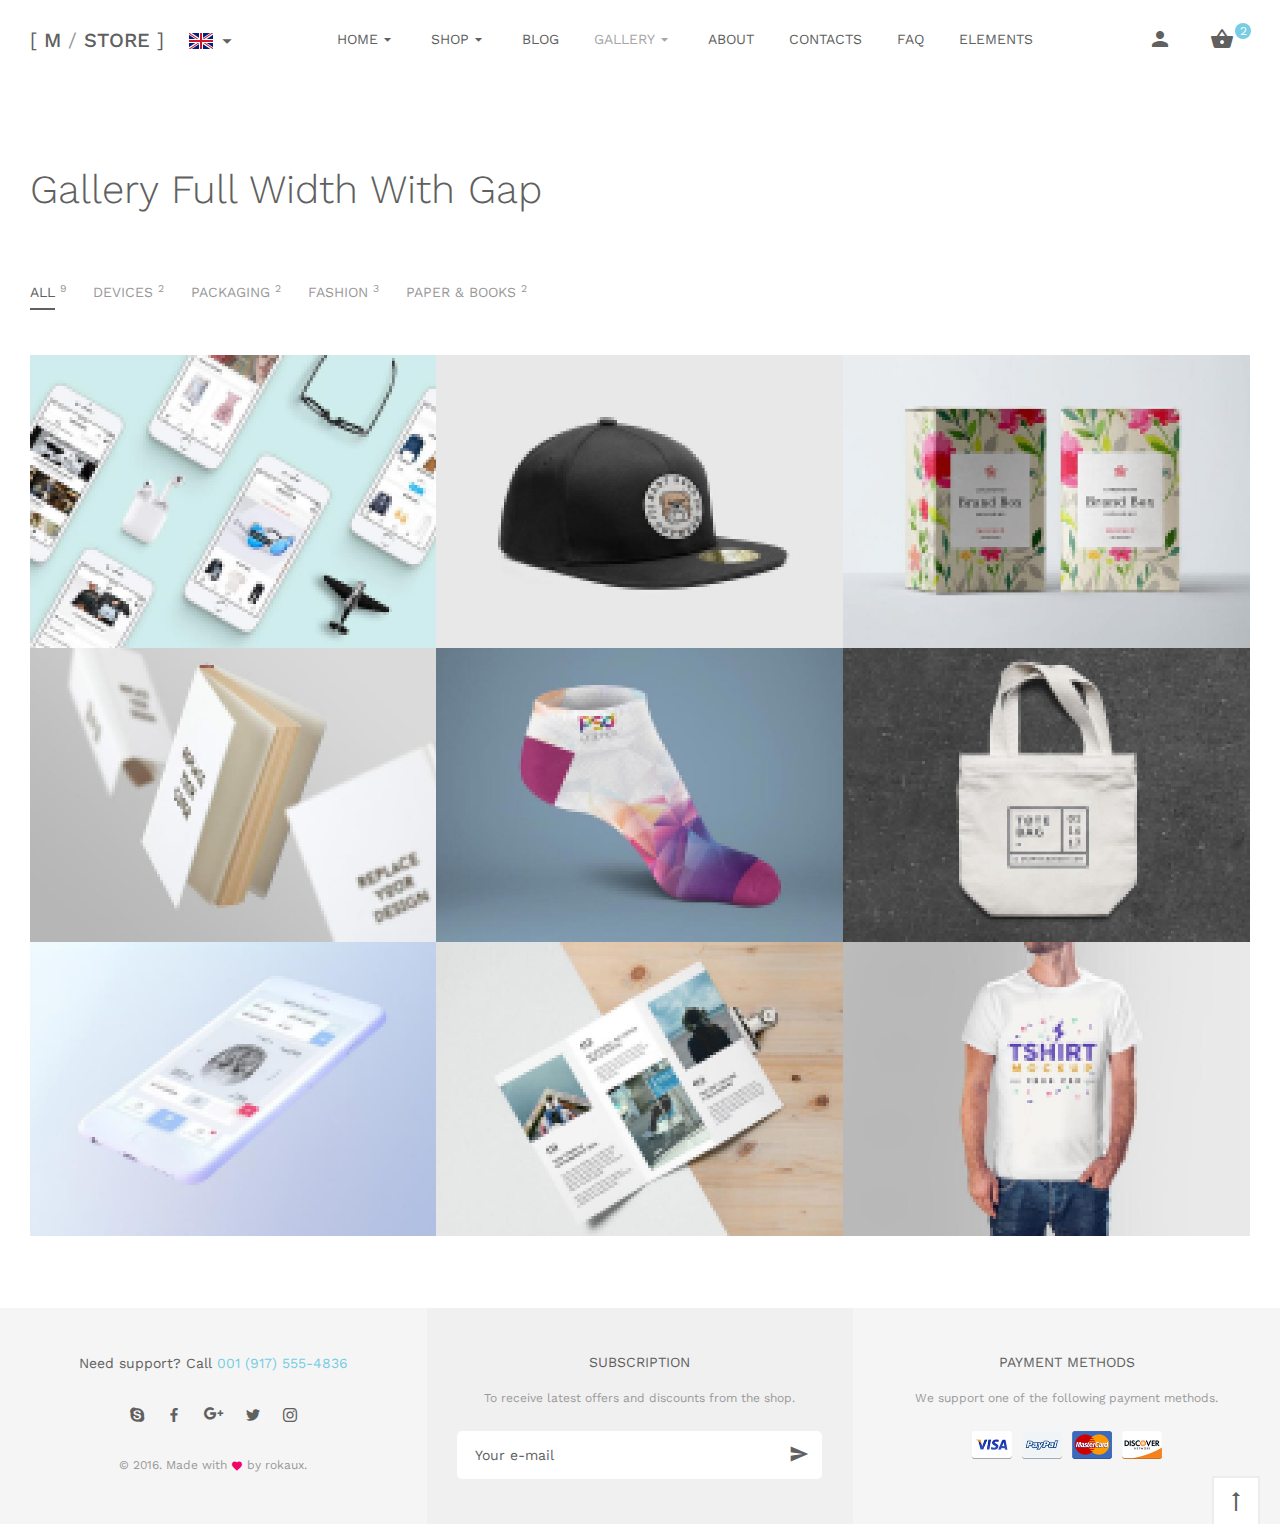
<file: gallery-fullwidth-no-gap.html>
<!DOCTYPE html>
<html lang="en">

<head>
  <meta charset="utf-8">
  <title>M-Store | Shop Full Width Filters Top</title>

  <!--SEO Meta Tags-->
  <meta name="description" content="M-Store - Modern E-Commerce Template" />
  <meta name="keywords" content="shop, e-commerce, modern, minimalist style, responsive, online store, business, mobile, blog, bootstrap, html5, css3, jquery, js, gallery, slider, touch, creative, clean" />
  <meta name="author" content="Rokaux" />

  <!--Mobile Specific Meta Tag-->
  <meta name="viewport" content="width=device-width, initial-scale=1.0, maximum-scale=1.0, user-scalable=no" />

  <!--Favicon-->
  <link rel="shortcut icon" href="favicon.ico" type="image/x-icon">
  <link rel="icon" href="favicon.ico" type="image/x-icon">

  <!-- Google Material Icons -->
  <link href="css/vendor/material-icons.min.css" rel="stylesheet" media="screen">

  <!-- Brand Icons -->
  <link href="css/vendor/socicon.min.css" rel="stylesheet" media="screen">

  <!-- Bootstrap -->
  <link href="css/vendor/bootstrap.min.css" rel="stylesheet" media="screen">

  <!-- Theme Styles -->
  <link href="css/theme.min.css" rel="stylesheet" media="screen">

  <!-- Page Preloading -->
  <script src="js/vendor/page-preloading.js"></script>

  <!-- Modernizr -->
  <script src="js/vendor/modernizr.custom.js"></script>
</head>

<!-- Body -->
<!-- Adding/Removing class ".page-preloading" is enabling/disabling background smooth page transition effect and spinner. Make sure you also added/removed link to page-preloading.js script in the <head> of the document. -->
<body class="page-preloading">

  <!-- Page Pre-Loader -->
  <div class="page-preloader">
    <div class="preloader">
      <img src="img/preloader.gif" alt="Preloader">
    </div>
  </div><!-- .page-preloader -->

  <!-- Page Wrapper -->
  <div class="page-wrapper">

    <!-- Navbar -->
    <!-- Remove ".navbar-sticky" class to make navigation bar scrollable with the page. -->
    <header class="navbar navbar-sticky">

      <!-- Site Logo -->
      <a href="index.html" class="site-logo visible-desktop">
        <span>[</span> M
        <span class="text-gray">/</span>
        STORE <span>]</span>
      </a><!-- site-logo.visible-desktop -->
      <a href="index.html" class="site-logo visible-mobile">
        <span>[</span> M <span>]</span>
      </a><!-- site-logo.visible-mobile -->

      <!-- Language Switcher -->
      <div class="lang-switcher">
        <div class="lang-toggle">
          <img src="img/flags/GB.png" alt="English">
          <i class="material-icons arrow_drop_down"></i>
          <ul class="lang-dropdown">
            <li><a href="#"><img src="img/flags/FR.png" alt="French">FR</a></li>
            <li><a href="#"><img src="img/flags/DE.png" alt="German">DE</a></li>
            <li><a href="#"><img src="img/flags/IT.png" alt="Italian">IT</a></li>
          </ul>
        </div>
      </div><!-- .lang-switcher -->

      <!-- Main Navigation -->
      <!-- Control the position of navigation via modifier classes: "text-left, text-center, text-right" -->
      <nav class="main-navigation text-center">
        <ul class="menu">
          <li class="menu-item-has-children">
            <a href="#">Home</a>
            <ul class="sub-menu">
              <li><a href="index.html">Home Version 1</a></li>
              <li><a href="home-v2.html">Home Version 2</a></li>
              <li><a href="home-v3.html">Home Version 3</a></li>
            </ul>
          </li>
          <li class="menu-item-has-children">
            <a href="#">Shop</a>
            <ul class="sub-menu">
              <li><a href="shop-fullwidth-sl.html">Full Width Sidebar Left</a></li>
              <li><a href="shop-fullwidth-sr.html">Full Width Sidebar Right</a></li>
              <li><a href="shop-fullwidth-ft.html">Full Width Filters Top</a></li>
              <li><a href="shop-boxed-sl.html">Boxed Sidebar Left</a></li>
              <li><a href="shop-boxed-sr.html">Boxed Sidebar Right</a></li>
              <li><a href="shop-boxed-ft.html">Boxed Filters Top</a></li>
              <li><a href="shop-single.html">Single Product</a></li>
              <li><a href="shopping-cart.html">Shopping Cart</a></li>
              <li><a href="checkout.html">Checkout</a></li>
              <li><a href="login.html">Login / Register Page</a></li>
              <li><a href="account.html">User Account Page</a></li>
            </ul>
          </li>
          <li><a href="blog.html">Blog</a></li>
          <li class="menu-item-has-children current-menu-item">
            <a href="#">Gallery</a>
            <ul class="sub-menu">
              <li><a href="gallery-fullwidth-with-gap.html">Full Width With Gap</a></li>
              <li class="current-menu-item"><a href="gallery-fullwidth-no-gap.html">Full Width No Gap</a></li>
              <li><a href="gallery-boxed-with-gap.html">Boxed With Gap</a></li>
              <li><a href="gallery-boxed-no-gap.html">Boxed No Gap</a></li>
            </ul>
          </li>
          <li><a href="about.html">About</a></li>
          <li><a href="contacts.html">Contacts</a></li>
          <li><a href="faq.html">FAQ</a></li>
          <li class="hidden-md"><a href="elements.html">Elements</a></li>
        </ul><!-- .menu -->
      </nav><!-- .main-navigation -->

      <!-- Toolbar -->
      <div class="toolbar">
        <div class="inner">
          <a href="#" class="mobile-menu-toggle"><i class="material-icons menu"></i></a>
          <a href="account.html"><i class="material-icons person"></i></a>
          <div class="cart-btn">
            <a href="shopping-cart.html">
              <i>
                <span class="material-icons shopping_basket"></span>
                <span class="count">2</span>
              </i>
            </a>
            <!-- Cart Dropdown -->
            <div class="cart-dropdown">
              <div class="cart-item">
                <a href="shop-single.html" class="item-thumb">
                  <img src="img/cart/item01.jpg" alt="Item">
                </a>
                <div class="item-details">
                  <h3 class="item-title"><a href="shop-single.html">Concrete Lamp</a></h3>
                  <h4 class="item-price">1 x $85.90</h4>
                </div>
                <a href="#" class="close-btn">
                  <i class="material-icons close"></i>
                </a>
              </div><!-- .cart-item -->
              <div class="cart-item">
                <a href="shop-single.html" class="item-thumb">
                  <img src="img/cart/item02.jpg" alt="Item">
                </a>
                <div class="item-details">
                  <h3 class="item-title"><a href="shop-single.html">Storage Box</a></h3>
                  <h4 class="item-price">2 x $38.00</h4>
                </div>
                <a href="#" class="close-btn">
                  <i class="material-icons close"></i>
                </a>
              </div><!-- .cart-item -->
              <div class="cart-subtotal">
                <div class="column">
                  <span>Subtotal:</span>
                </div>
                <div class="column">
                  <span class="amount">$161.90</span>
                </div>
              </div>
            </div><!-- .cart-dropdown -->
          </div><!-- .cart-btn -->
        </div><!-- .inner -->
      </div><!-- .toolbar -->
    </header><!-- .navbar.navbar-sticky -->

    <!-- Page Title -->
    <section class="container-fluid padding-top-3x">
      <h1 class="space-top-half tablet-center">Gallery Full Width With Gap</h1>
    </section><!-- .container-fluid -->

    <!-- Filters Bar -->
    <section class="container-fluid padding-top">
      <div class="filters-bar tablet-center space-top-half">
        <!-- Nav Filters -->
        <ul class="nav-filters">
          <li class="active"><a href="#" data-filter="*">All</a> <sup>9</sup></li>
          <li><a href="#" data-filter=".devices">Devices</a> <sup>2</sup></li>
          <li><a href="#" data-filter=".packaging">Packaging</a> <sup>2</sup></li>
          <li><a href="#" data-filter=".fashion">Fashion</a> <sup>3</sup></li>
          <li><a href="#" data-filter=".paper">Paper &amp; Books</a> <sup>2</sup></li>
        </ul><!-- .nav-filters -->
      </div><!-- .filters-bar -->
    </section><!-- .container -->

    <!-- Gallery Grid Full Width With Gap-->
    <section class="container-fluid padding-top-half padding-bottom-3x">
      <div class="isotope-grid grid-no-gap col-3 filter-grid">
        <div class="grid-sizer"></div>
        <div class="gutter-sizer"></div>

        <!-- Gallery Item -->
        <div class="grid-item devices">
          <a href="img/gallery/01.jpg" class="gallery-item">
            <img src="img/gallery/thumbs/th01.jpg" alt="Gallery">
            <span class="gallery-caption">
              <h3>Devices Mockup</h3>
              <p>Lorem ipsum dolor sit amet consectetur.</p>
            </span>
          </a>
        </div><!-- .grid-item -->

        <!-- Gallery Item -->
        <div class="grid-item fashion">
          <a href="img/gallery/02.jpg" class="gallery-item">
            <img src="img/gallery/thumbs/th02.jpg" alt="Gallery">
            <span class="gallery-caption">
              <h3>Bart Reed Outware</h3>
              <p>Lorem ipsum dolor sit amet consectetur.</p>
            </span>
          </a>
        </div><!-- .grid-item -->

        <!-- Gallery Item -->
        <div class="grid-item packaging">
          <a href="img/gallery/03.jpg" class="gallery-item">
            <img src="img/gallery/thumbs/th03.jpg" alt="Gallery">
            <span class="gallery-caption">
              <h3>Brand Box</h3>
              <p>Lorem ipsum dolor sit amet consectetur.</p>
            </span>
          </a>
        </div><!-- .grid-item -->

        <!-- Gallery Item -->
        <div class="grid-item paper">
          <a href="img/gallery/04.jpg" class="gallery-item">
            <img src="img/gallery/thumbs/th04.jpg" alt="Gallery">
            <span class="gallery-caption">
              <h3>Flying Books</h3>
              <p>Lorem ipsum dolor sit amet consectetur.</p>
            </span>
          </a>
        </div><!-- .grid-item -->

        <!-- Gallery Item -->
        <div class="grid-item fashion">
          <a href="img/gallery/05.jpg" class="gallery-item">
            <img src="img/gallery/thumbs/th05.jpg" alt="Gallery">
            <span class="gallery-caption">
              <h3>Design Socks</h3>
              <p>Lorem ipsum dolor sit amet consectetur.</p>
            </span>
          </a>
        </div><!-- .grid-item -->

        <!-- Gallery Item -->
        <div class="grid-item packaging">
          <a href="img/gallery/06.jpg" class="gallery-item">
            <img src="img/gallery/thumbs/th06.jpg" alt="Gallery">
            <span class="gallery-caption">
              <h3>Tote Bag</h3>
              <p>Lorem ipsum dolor sit amet consectetur.</p>
            </span>
          </a>
        </div><!-- .grid-item -->

        <!-- Gallery Item -->
        <div class="grid-item devices">
          <a href="img/gallery/07.jpg" class="gallery-item">
            <img src="img/gallery/thumbs/th07.jpg" alt="Gallery">
            <span class="gallery-caption">
              <h3>iPhone Mockup</h3>
              <p>Lorem ipsum dolor sit amet consectetur.</p>
            </span>
          </a>
        </div><!-- .grid-item -->

        <!-- Gallery Item -->
        <div class="grid-item paper">
          <a href="img/gallery/08.jpg" class="gallery-item">
            <img src="img/gallery/thumbs/th08.jpg" alt="Gallery">
            <span class="gallery-caption">
              <h3>Leaflet Design</h3>
              <p>Lorem ipsum dolor sit amet consectetur.</p>
            </span>
          </a>
        </div><!-- .grid-item -->

        <!-- Gallery Item -->
        <div class="grid-item fashion">
          <a href="img/gallery/09.jpg" class="gallery-item">
            <img src="img/gallery/thumbs/th09.jpg" alt="Gallery">
            <span class="gallery-caption">
              <h3>T-Shirt Mockup</h3>
              <p>Lorem ipsum dolor sit amet consectetur.</p>
            </span>
          </a>
        </div><!-- .grid-item -->
      </div><!-- .isotope-grid -->
    </section><!-- .container-fluid -->

    <!-- Footer -->
    <footer class="footer">
      <div class="column">
        <p class="text-sm">Need support? Call <span class="text-primary">001 (917) 555-4836</span></p>
        <div class="social-bar text-center space-bottom">
          <a href="#" class="sb-skype" data-toggle="tooltip" data-placement="top" title="Skype">
            <i class="socicon-skype"></i>
          </a>
          <a href="#" class="sb-facebook" data-toggle="tooltip" data-placement="top" title="Facebook">
            <i class="socicon-facebook"></i>
          </a>
          <a href="#" class="sb-google-plus" data-toggle="tooltip" data-placement="top" title="" data-original-title="Google+">
            <i class="socicon-googleplus"></i>
          </a>
          <a href="#" class="sb-twitter" data-toggle="tooltip" data-placement="top" title="Twitter">
            <i class="socicon-twitter"></i>
          </a>
          <a href="#" class="sb-instagram" data-toggle="tooltip" data-placement="top" title="" data-original-title="Instagram">
            <i class="socicon-instagram"></i>
          </a>
        </div><!-- .social-bar -->
        <p class="copyright">&copy; 2016. Made with <i class="text-danger material-icons favorite"></i> by rokaux.</p>
      </div><!-- .column -->
      <div class="column">
        <h3 class="widget-title">
          Subscription
          <small>To receive latest offers and discounts from the shop.</small>
        </h3>
        <form action="//rokaux.us12.list-manage.com/subscribe/post?u=c7103e2c981361a6639545bd5&amp;id=1194bb7544" method="post" target="_blank" class="subscribe-form" novalidate>
          <input type="email" class="form-control" name="EMAIL" placeholder="Your e-mail">
          <!-- real people should not fill this in and expect good things - do not remove this or risk form bot signups-->
          <div style="position: absolute; left: -5000px;" aria-hidden="true"><input type="text" name="b_c7103e2c981361a6639545bd5_1194bb7544" tabindex="-1" value=""></div>
          <button type="submit"><i class="material-icons send"></i></button>
        </form>
      </div><!-- .column -->
      <div class="column">
        <h3 class="widget-title">
          Payment Methods
          <small>We support one of the following payment methods.</small>
        </h3>
        <div class="cards"><img src="img/cards.png" alt="Cards"></div>
        <!-- Scroll To Top Button -->
        <div class="scroll-to-top-btn"><i class="material-icons trending_flat"></i></div>
      </div><!-- .column -->
    </footer><!-- .footer -->

  </div><!-- .page-wrapper -->

  <!-- JavaScript (jQuery) libraries, plugins and custom scripts -->
  <script src="js/vendor/jquery-2.1.4.min.js"></script>
  <script src="js/vendor/bootstrap.min.js"></script>
  <script src="js/vendor/isotope.pkgd.min.js"></script>
  <script src="js/vendor/smoothscroll.js"></script>
  <script src="js/vendor/velocity.min.js"></script>
  <script src="js/vendor/waves.min.js"></script>
  <script src="js/vendor/icheck.min.js"></script>
  <script src="js/vendor/magnific-popup.min.js"></script>
  <script src="js/scripts.js"></script>

</body><!-- <body> -->

</html>
</file>
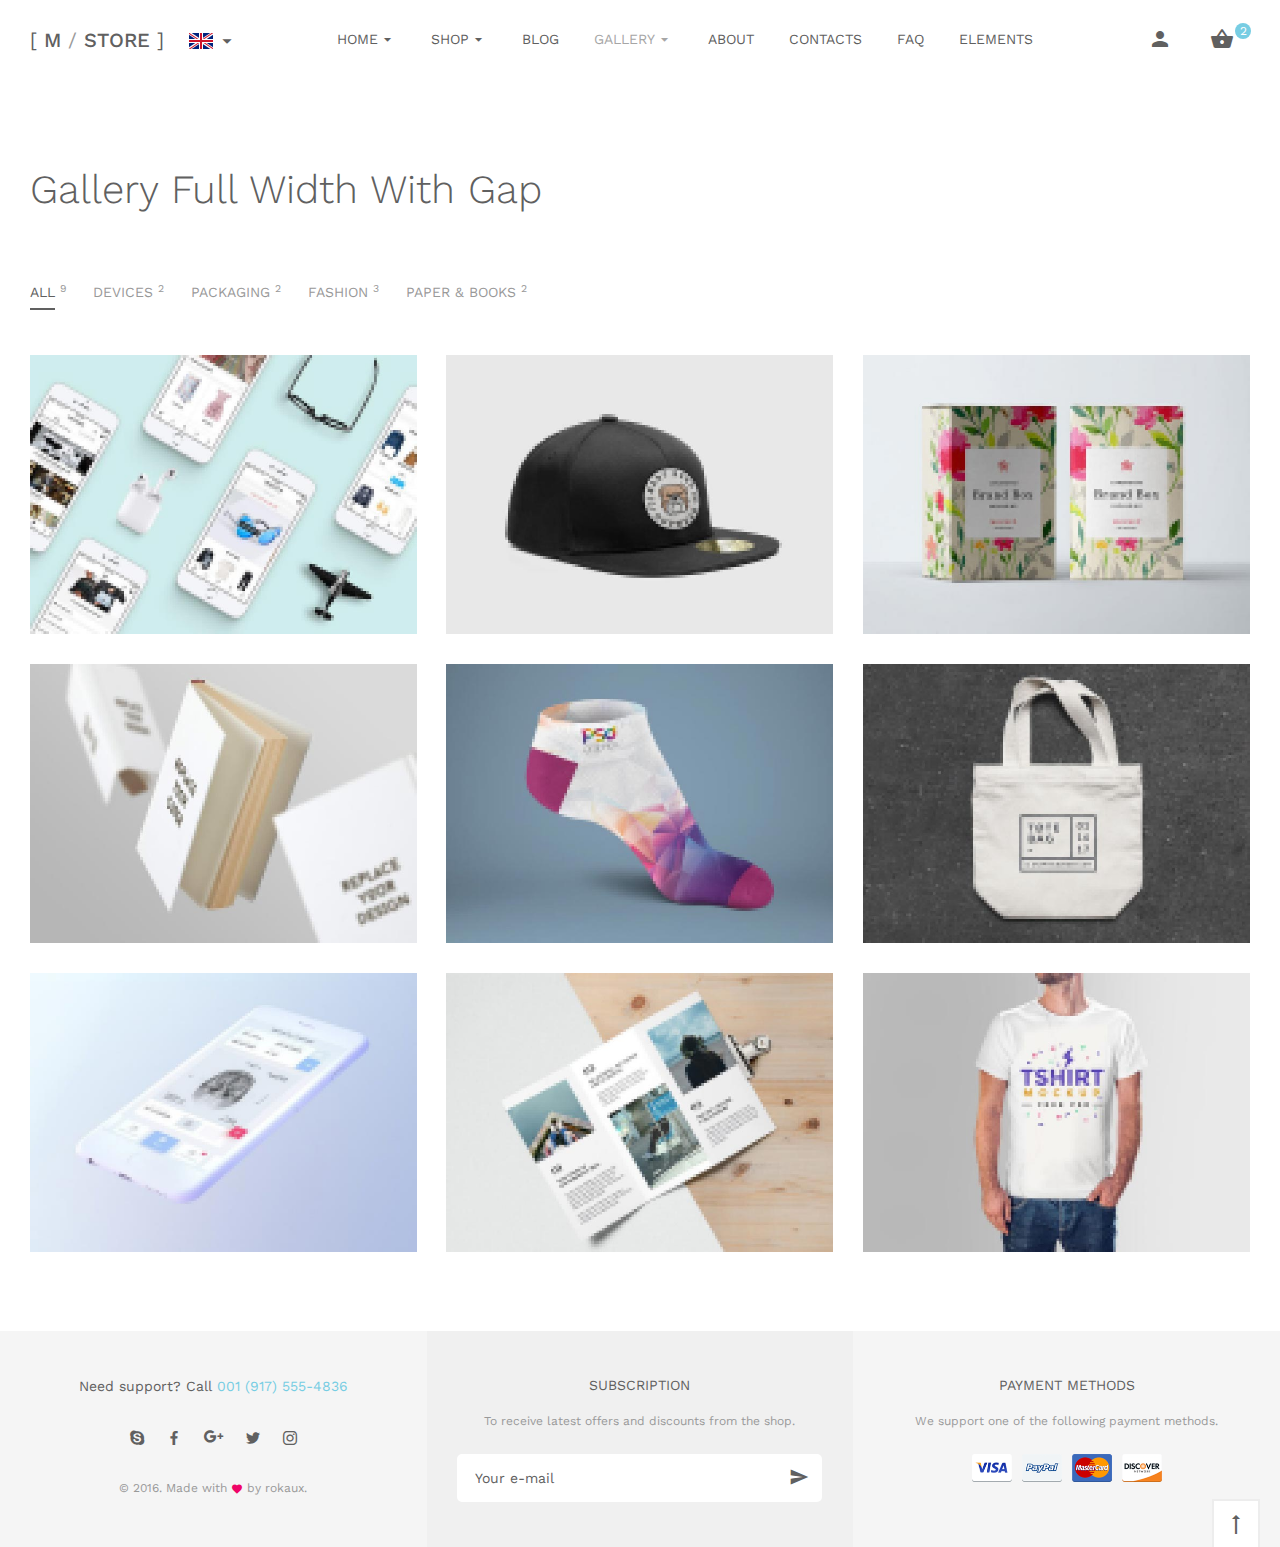
<file: gallery-fullwidth-with-gap.html>
<!DOCTYPE html>
<html lang="en">

<head>
  <meta charset="utf-8">
  <title>M-Store | Shop Full Width Filters Top</title>

  <!--SEO Meta Tags-->
  <meta name="description" content="M-Store - Modern E-Commerce Template" />
  <meta name="keywords" content="shop, e-commerce, modern, minimalist style, responsive, online store, business, mobile, blog, bootstrap, html5, css3, jquery, js, gallery, slider, touch, creative, clean" />
  <meta name="author" content="Rokaux" />

  <!--Mobile Specific Meta Tag-->
  <meta name="viewport" content="width=device-width, initial-scale=1.0, maximum-scale=1.0, user-scalable=no" />

  <!--Favicon-->
  <link rel="shortcut icon" href="favicon.ico" type="image/x-icon">
  <link rel="icon" href="favicon.ico" type="image/x-icon">

  <!-- Google Material Icons -->
  <link href="css/vendor/material-icons.min.css" rel="stylesheet" media="screen">

  <!-- Brand Icons -->
  <link href="css/vendor/socicon.min.css" rel="stylesheet" media="screen">

  <!-- Bootstrap -->
  <link href="css/vendor/bootstrap.min.css" rel="stylesheet" media="screen">

  <!-- Theme Styles -->
  <link href="css/theme.min.css" rel="stylesheet" media="screen">

  <!-- Page Preloading -->
  <script src="js/vendor/page-preloading.js"></script>

  <!-- Modernizr -->
  <script src="js/vendor/modernizr.custom.js"></script>
</head>

<!-- Body -->
<!-- Adding/Removing class ".page-preloading" is enabling/disabling background smooth page transition effect and spinner. Make sure you also added/removed link to page-preloading.js script in the <head> of the document. -->
<body class="page-preloading">

  <!-- Page Pre-Loader -->
  <div class="page-preloader">
    <div class="preloader">
      <img src="img/preloader.gif" alt="Preloader">
    </div>
  </div><!-- .page-preloader -->

  <!-- Page Wrapper -->
  <div class="page-wrapper">

    <!-- Navbar -->
    <!-- Remove ".navbar-sticky" class to make navigation bar scrollable with the page. -->
    <header class="navbar navbar-sticky">

      <!-- Site Logo -->
      <a href="index.html" class="site-logo visible-desktop">
        <span>[</span> M
        <span class="text-gray">/</span>
        STORE <span>]</span>
      </a><!-- site-logo.visible-desktop -->
      <a href="index.html" class="site-logo visible-mobile">
        <span>[</span> M <span>]</span>
      </a><!-- site-logo.visible-mobile -->

      <!-- Language Switcher -->
      <div class="lang-switcher">
        <div class="lang-toggle">
          <img src="img/flags/GB.png" alt="English">
          <i class="material-icons arrow_drop_down"></i>
          <ul class="lang-dropdown">
            <li><a href="#"><img src="img/flags/FR.png" alt="French">FR</a></li>
            <li><a href="#"><img src="img/flags/DE.png" alt="German">DE</a></li>
            <li><a href="#"><img src="img/flags/IT.png" alt="Italian">IT</a></li>
          </ul>
        </div>
      </div><!-- .lang-switcher -->

      <!-- Main Navigation -->
      <!-- Control the position of navigation via modifier classes: "text-left, text-center, text-right" -->
      <nav class="main-navigation text-center">
        <ul class="menu">
          <li class="menu-item-has-children">
            <a href="#">Home</a>
            <ul class="sub-menu">
              <li><a href="index.html">Home Version 1</a></li>
              <li><a href="home-v2.html">Home Version 2</a></li>
              <li><a href="home-v3.html">Home Version 3</a></li>
            </ul>
          </li>
          <li class="menu-item-has-children">
            <a href="#">Shop</a>
            <ul class="sub-menu">
              <li><a href="shop-fullwidth-sl.html">Full Width Sidebar Left</a></li>
              <li><a href="shop-fullwidth-sr.html">Full Width Sidebar Right</a></li>
              <li><a href="shop-fullwidth-ft.html">Full Width Filters Top</a></li>
              <li><a href="shop-boxed-sl.html">Boxed Sidebar Left</a></li>
              <li><a href="shop-boxed-sr.html">Boxed Sidebar Right</a></li>
              <li><a href="shop-boxed-ft.html">Boxed Filters Top</a></li>
              <li><a href="shop-single.html">Single Product</a></li>
              <li><a href="shopping-cart.html">Shopping Cart</a></li>
              <li><a href="checkout.html">Checkout</a></li>
              <li><a href="login.html">Login / Register Page</a></li>
              <li><a href="account.html">User Account Page</a></li>
            </ul>
          </li>
          <li><a href="blog.html">Blog</a></li>
          <li class="menu-item-has-children current-menu-item">
            <a href="#">Gallery</a>
            <ul class="sub-menu">
              <li class="current-menu-item"><a href="gallery-fullwidth-with-gap.html">Full Width With Gap</a></li>
              <li><a href="gallery-fullwidth-no-gap.html">Full Width No Gap</a></li>
              <li><a href="gallery-boxed-with-gap.html">Boxed With Gap</a></li>
              <li><a href="gallery-boxed-no-gap.html">Boxed No Gap</a></li>
            </ul>
          </li>
          <li><a href="about.html">About</a></li>
          <li><a href="contacts.html">Contacts</a></li>
          <li><a href="faq.html">FAQ</a></li>
          <li class="hidden-md"><a href="elements.html">Elements</a></li>
        </ul><!-- .menu -->
      </nav><!-- .main-navigation -->

      <!-- Toolbar -->
      <div class="toolbar">
        <div class="inner">
          <a href="#" class="mobile-menu-toggle"><i class="material-icons menu"></i></a>
          <a href="account.html"><i class="material-icons person"></i></a>
          <div class="cart-btn">
            <a href="shopping-cart.html">
              <i>
                <span class="material-icons shopping_basket"></span>
                <span class="count">2</span>
              </i>
            </a>
            <!-- Cart Dropdown -->
            <div class="cart-dropdown">
              <div class="cart-item">
                <a href="shop-single.html" class="item-thumb">
                  <img src="img/cart/item01.jpg" alt="Item">
                </a>
                <div class="item-details">
                  <h3 class="item-title"><a href="shop-single.html">Concrete Lamp</a></h3>
                  <h4 class="item-price">1 x $85.90</h4>
                </div>
                <a href="#" class="close-btn">
                  <i class="material-icons close"></i>
                </a>
              </div><!-- .cart-item -->
              <div class="cart-item">
                <a href="shop-single.html" class="item-thumb">
                  <img src="img/cart/item02.jpg" alt="Item">
                </a>
                <div class="item-details">
                  <h3 class="item-title"><a href="shop-single.html">Storage Box</a></h3>
                  <h4 class="item-price">2 x $38.00</h4>
                </div>
                <a href="#" class="close-btn">
                  <i class="material-icons close"></i>
                </a>
              </div><!-- .cart-item -->
              <div class="cart-subtotal">
                <div class="column">
                  <span>Subtotal:</span>
                </div>
                <div class="column">
                  <span class="amount">$161.90</span>
                </div>
              </div>
            </div><!-- .cart-dropdown -->
          </div><!-- .cart-btn -->
        </div><!-- .inner -->
      </div><!-- .toolbar -->
    </header><!-- .navbar.navbar-sticky -->

    <!-- Page Title -->
    <section class="container-fluid padding-top-3x">
      <h1 class="space-top-half tablet-center">Gallery Full Width With Gap</h1>
    </section><!-- .container-fluid -->

    <!-- Filters Bar -->
    <section class="container-fluid padding-top">
      <div class="filters-bar tablet-center space-top-half">
        <!-- Nav Filters -->
        <ul class="nav-filters">
          <li class="active"><a href="#" data-filter="*">All</a> <sup>9</sup></li>
          <li><a href="#" data-filter=".devices">Devices</a> <sup>2</sup></li>
          <li><a href="#" data-filter=".packaging">Packaging</a> <sup>2</sup></li>
          <li><a href="#" data-filter=".fashion">Fashion</a> <sup>3</sup></li>
          <li><a href="#" data-filter=".paper">Paper &amp; Books</a> <sup>2</sup></li>
        </ul><!-- .nav-filters -->
      </div><!-- .filters-bar -->
    </section><!-- .container -->

    <!-- Gallery Grid Full Width With Gap-->
    <section class="container-fluid padding-top-half padding-bottom-2x">
      <div class="isotope-grid col-3 filter-grid">
        <div class="grid-sizer"></div>
        <div class="gutter-sizer"></div>

        <!-- Gallery Item -->
        <div class="grid-item devices">
          <a href="img/gallery/01.jpg" class="gallery-item">
            <img src="img/gallery/thumbs/th01.jpg" alt="Gallery">
            <span class="gallery-caption">
              <h3>Devices Mockup</h3>
              <p>Lorem ipsum dolor sit amet consectetur.</p>
            </span>
          </a>
        </div><!-- .grid-item -->

        <!-- Gallery Item -->
        <div class="grid-item fashion">
          <a href="img/gallery/02.jpg" class="gallery-item">
            <img src="img/gallery/thumbs/th02.jpg" alt="Gallery">
            <span class="gallery-caption">
              <h3>Bart Reed Outware</h3>
              <p>Lorem ipsum dolor sit amet consectetur.</p>
            </span>
          </a>
        </div><!-- .grid-item -->

        <!-- Gallery Item -->
        <div class="grid-item packaging">
          <a href="img/gallery/03.jpg" class="gallery-item">
            <img src="img/gallery/thumbs/th03.jpg" alt="Gallery">
            <span class="gallery-caption">
              <h3>Brand Box</h3>
              <p>Lorem ipsum dolor sit amet consectetur.</p>
            </span>
          </a>
        </div><!-- .grid-item -->

        <!-- Gallery Item -->
        <div class="grid-item paper">
          <a href="img/gallery/04.jpg" class="gallery-item">
            <img src="img/gallery/thumbs/th04.jpg" alt="Gallery">
            <span class="gallery-caption">
              <h3>Flying Books</h3>
              <p>Lorem ipsum dolor sit amet consectetur.</p>
            </span>
          </a>
        </div><!-- .grid-item -->

        <!-- Gallery Item -->
        <div class="grid-item fashion">
          <a href="img/gallery/05.jpg" class="gallery-item">
            <img src="img/gallery/thumbs/th05.jpg" alt="Gallery">
            <span class="gallery-caption">
              <h3>Design Socks</h3>
              <p>Lorem ipsum dolor sit amet consectetur.</p>
            </span>
          </a>
        </div><!-- .grid-item -->

        <!-- Gallery Item -->
        <div class="grid-item packaging">
          <a href="img/gallery/06.jpg" class="gallery-item">
            <img src="img/gallery/thumbs/th06.jpg" alt="Gallery">
            <span class="gallery-caption">
              <h3>Tote Bag</h3>
              <p>Lorem ipsum dolor sit amet consectetur.</p>
            </span>
          </a>
        </div><!-- .grid-item -->

        <!-- Gallery Item -->
        <div class="grid-item devices">
          <a href="img/gallery/07.jpg" class="gallery-item">
            <img src="img/gallery/thumbs/th07.jpg" alt="Gallery">
            <span class="gallery-caption">
              <h3>iPhone Mockup</h3>
              <p>Lorem ipsum dolor sit amet consectetur.</p>
            </span>
          </a>
        </div><!-- .grid-item -->

        <!-- Gallery Item -->
        <div class="grid-item paper">
          <a href="img/gallery/08.jpg" class="gallery-item">
            <img src="img/gallery/thumbs/th08.jpg" alt="Gallery">
            <span class="gallery-caption">
              <h3>Leaflet Design</h3>
              <p>Lorem ipsum dolor sit amet consectetur.</p>
            </span>
          </a>
        </div><!-- .grid-item -->

        <!-- Gallery Item -->
        <div class="grid-item fashion">
          <a href="img/gallery/09.jpg" class="gallery-item">
            <img src="img/gallery/thumbs/th09.jpg" alt="Gallery">
            <span class="gallery-caption">
              <h3>T-Shirt Mockup</h3>
              <p>Lorem ipsum dolor sit amet consectetur.</p>
            </span>
          </a>
        </div><!-- .grid-item -->
      </div><!-- .isotope-grid -->
    </section><!-- .container-fluid -->

    <!-- Footer -->
    <footer class="footer">
      <div class="column">
        <p class="text-sm">Need support? Call <span class="text-primary">001 (917) 555-4836</span></p>
        <div class="social-bar text-center space-bottom">
          <a href="#" class="sb-skype" data-toggle="tooltip" data-placement="top" title="Skype">
            <i class="socicon-skype"></i>
          </a>
          <a href="#" class="sb-facebook" data-toggle="tooltip" data-placement="top" title="Facebook">
            <i class="socicon-facebook"></i>
          </a>
          <a href="#" class="sb-google-plus" data-toggle="tooltip" data-placement="top" title="" data-original-title="Google+">
            <i class="socicon-googleplus"></i>
          </a>
          <a href="#" class="sb-twitter" data-toggle="tooltip" data-placement="top" title="Twitter">
            <i class="socicon-twitter"></i>
          </a>
          <a href="#" class="sb-instagram" data-toggle="tooltip" data-placement="top" title="" data-original-title="Instagram">
            <i class="socicon-instagram"></i>
          </a>
        </div><!-- .social-bar -->
        <p class="copyright">&copy; 2016. Made with <i class="text-danger material-icons favorite"></i> by rokaux.</p>
      </div><!-- .column -->
      <div class="column">
        <h3 class="widget-title">
          Subscription
          <small>To receive latest offers and discounts from the shop.</small>
        </h3>
        <form action="//rokaux.us12.list-manage.com/subscribe/post?u=c7103e2c981361a6639545bd5&amp;id=1194bb7544" method="post" target="_blank" class="subscribe-form" novalidate>
          <input type="email" class="form-control" name="EMAIL" placeholder="Your e-mail">
          <!-- real people should not fill this in and expect good things - do not remove this or risk form bot signups-->
          <div style="position: absolute; left: -5000px;" aria-hidden="true"><input type="text" name="b_c7103e2c981361a6639545bd5_1194bb7544" tabindex="-1" value=""></div>
          <button type="submit"><i class="material-icons send"></i></button>
        </form>
      </div><!-- .column -->
      <div class="column">
        <h3 class="widget-title">
          Payment Methods
          <small>We support one of the following payment methods.</small>
        </h3>
        <div class="cards"><img src="img/cards.png" alt="Cards"></div>
        <!-- Scroll To Top Button -->
        <div class="scroll-to-top-btn"><i class="material-icons trending_flat"></i></div>
      </div><!-- .column -->
    </footer><!-- .footer -->

  </div><!-- .page-wrapper -->

  <!-- JavaScript (jQuery) libraries, plugins and custom scripts -->
  <script src="js/vendor/jquery-2.1.4.min.js"></script>
  <script src="js/vendor/bootstrap.min.js"></script>
  <script src="js/vendor/isotope.pkgd.min.js"></script>
  <script src="js/vendor/smoothscroll.js"></script>
  <script src="js/vendor/velocity.min.js"></script>
  <script src="js/vendor/waves.min.js"></script>
  <script src="js/vendor/icheck.min.js"></script>
  <script src="js/vendor/magnific-popup.min.js"></script>
  <script src="js/scripts.js"></script>

</body><!-- <body> -->

</html>
</file>
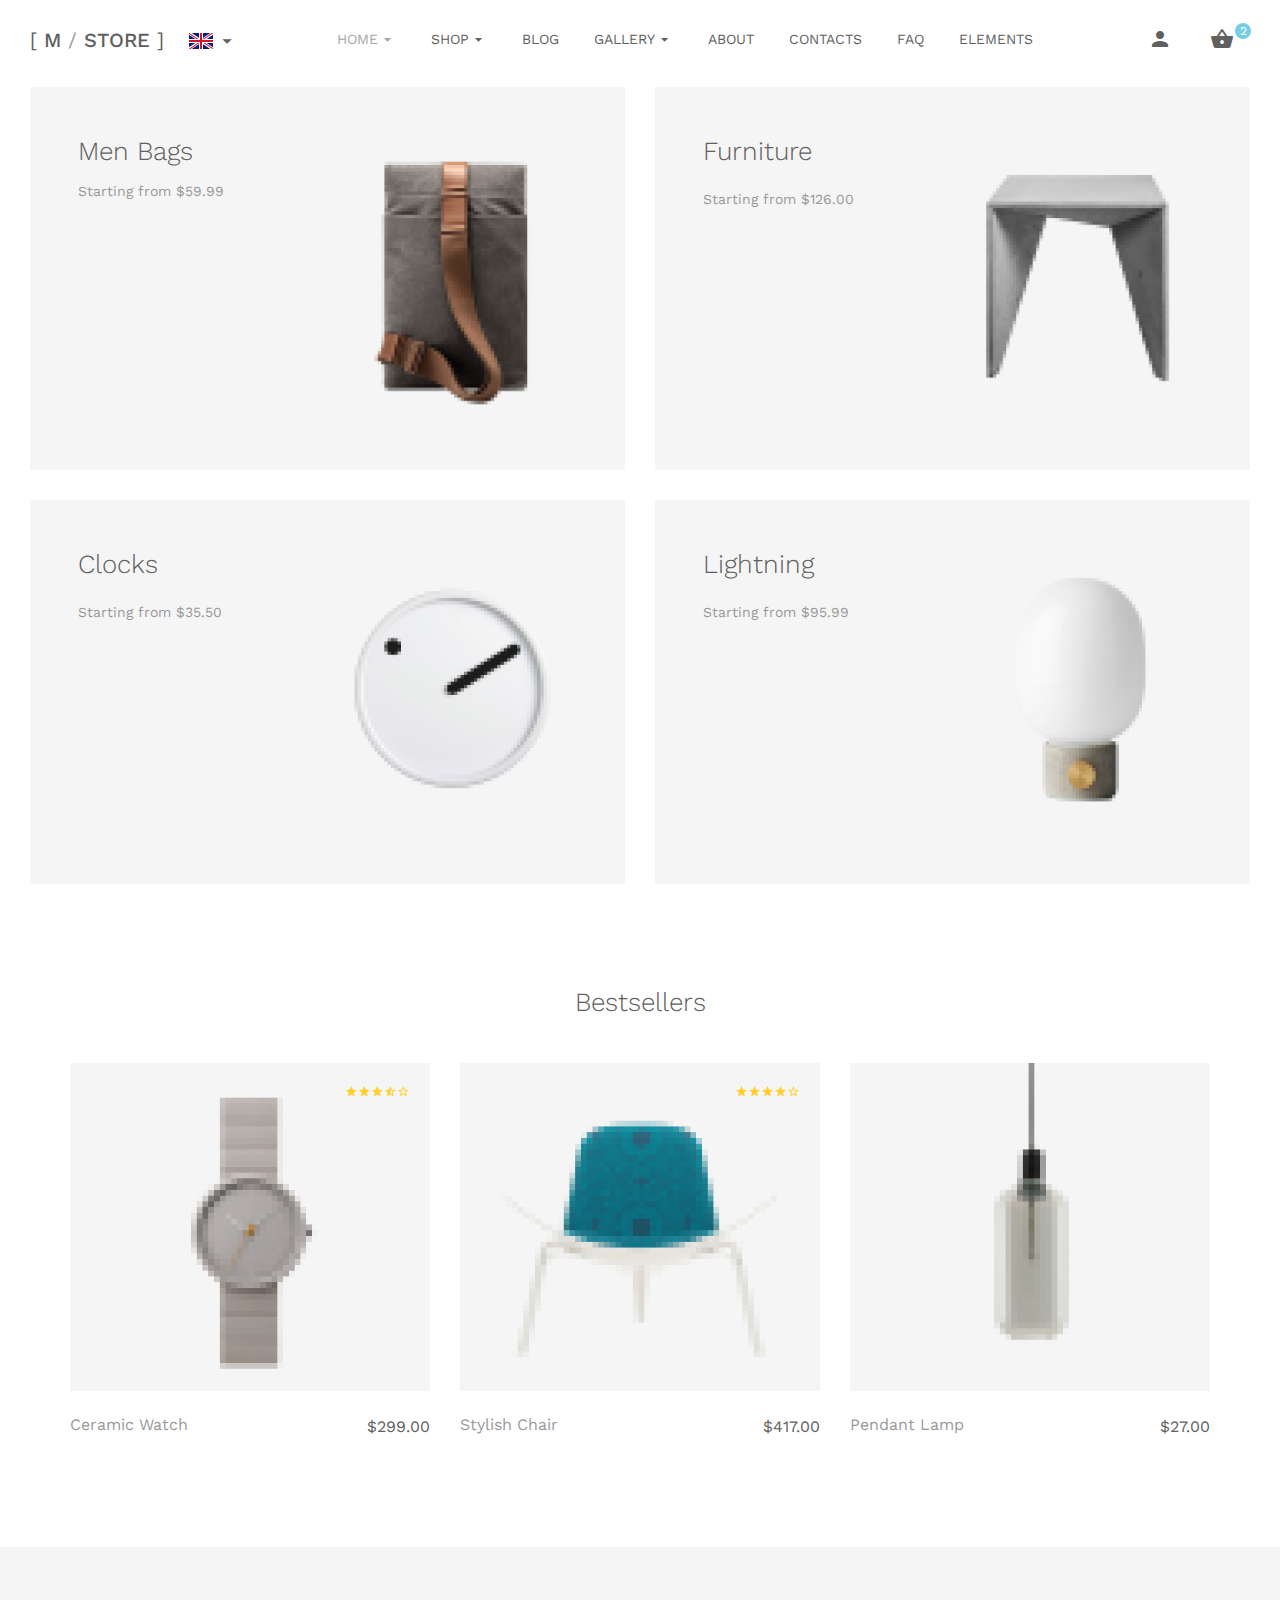
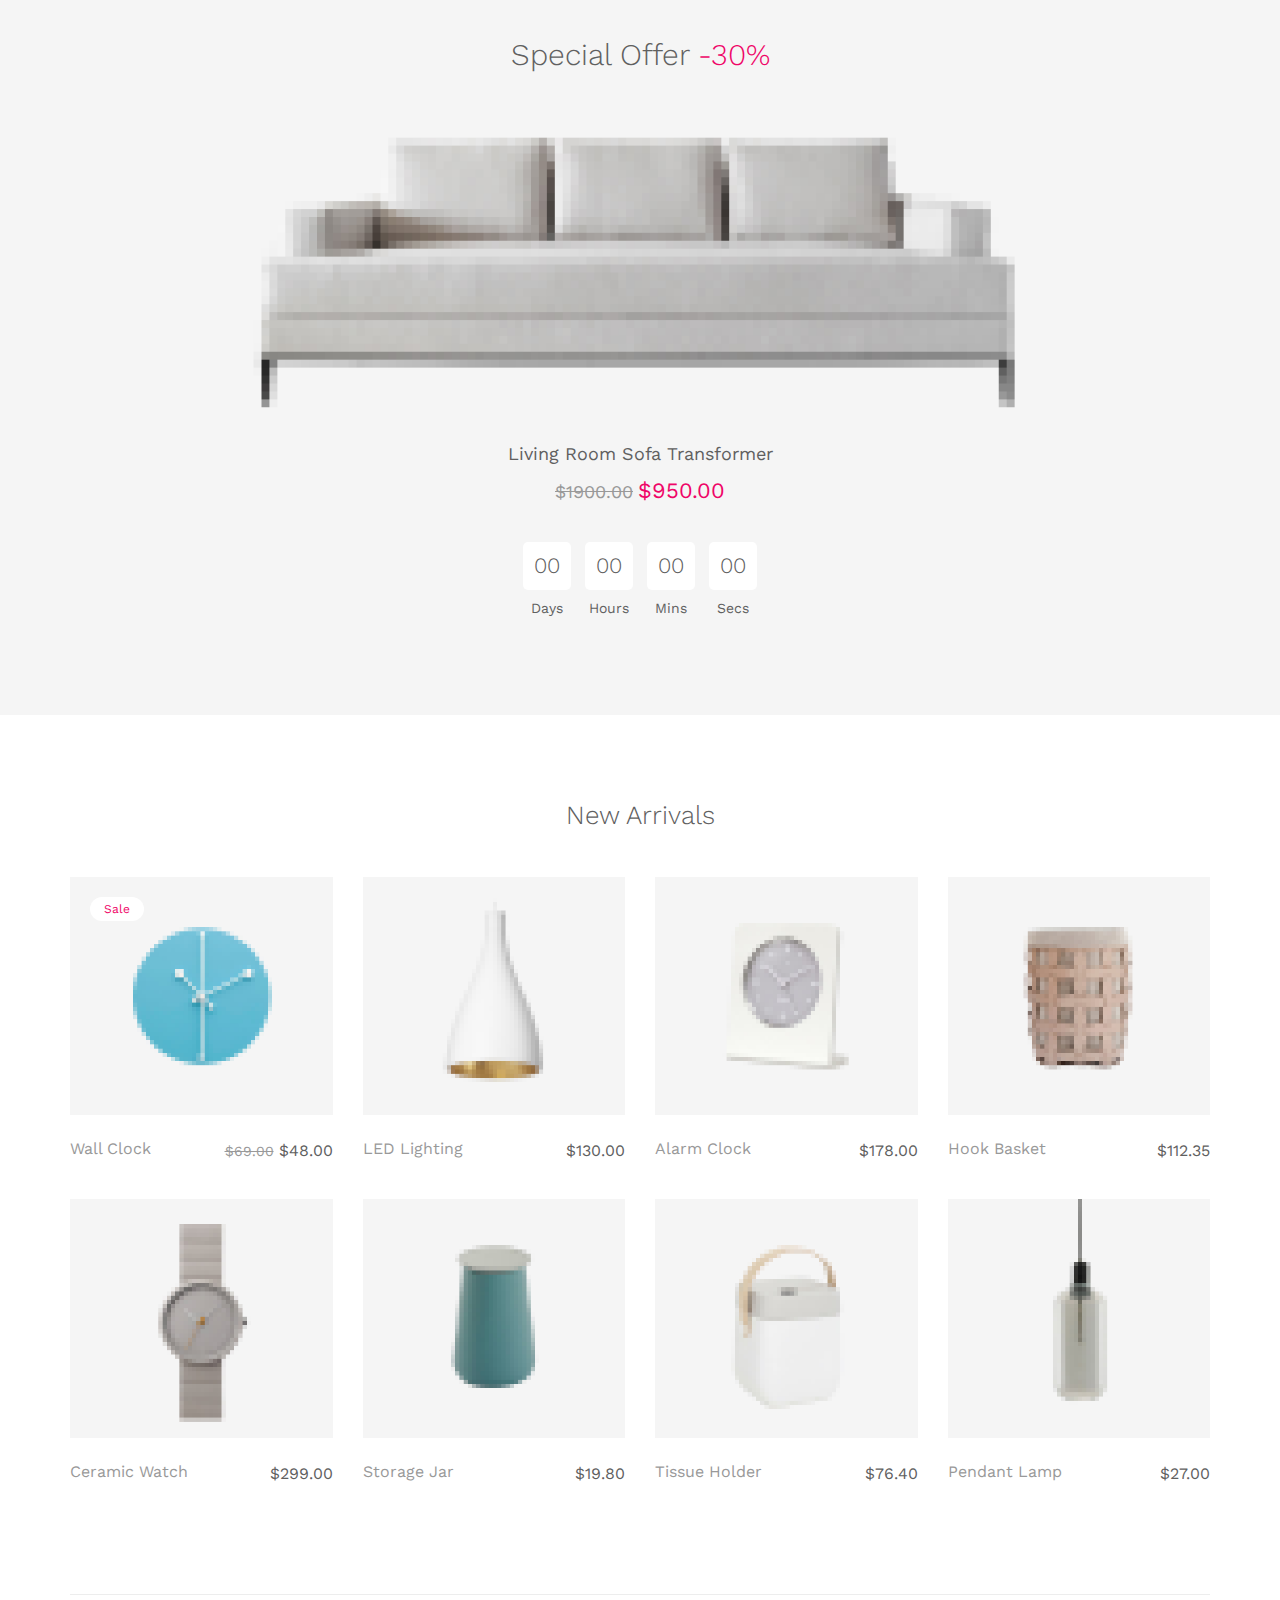
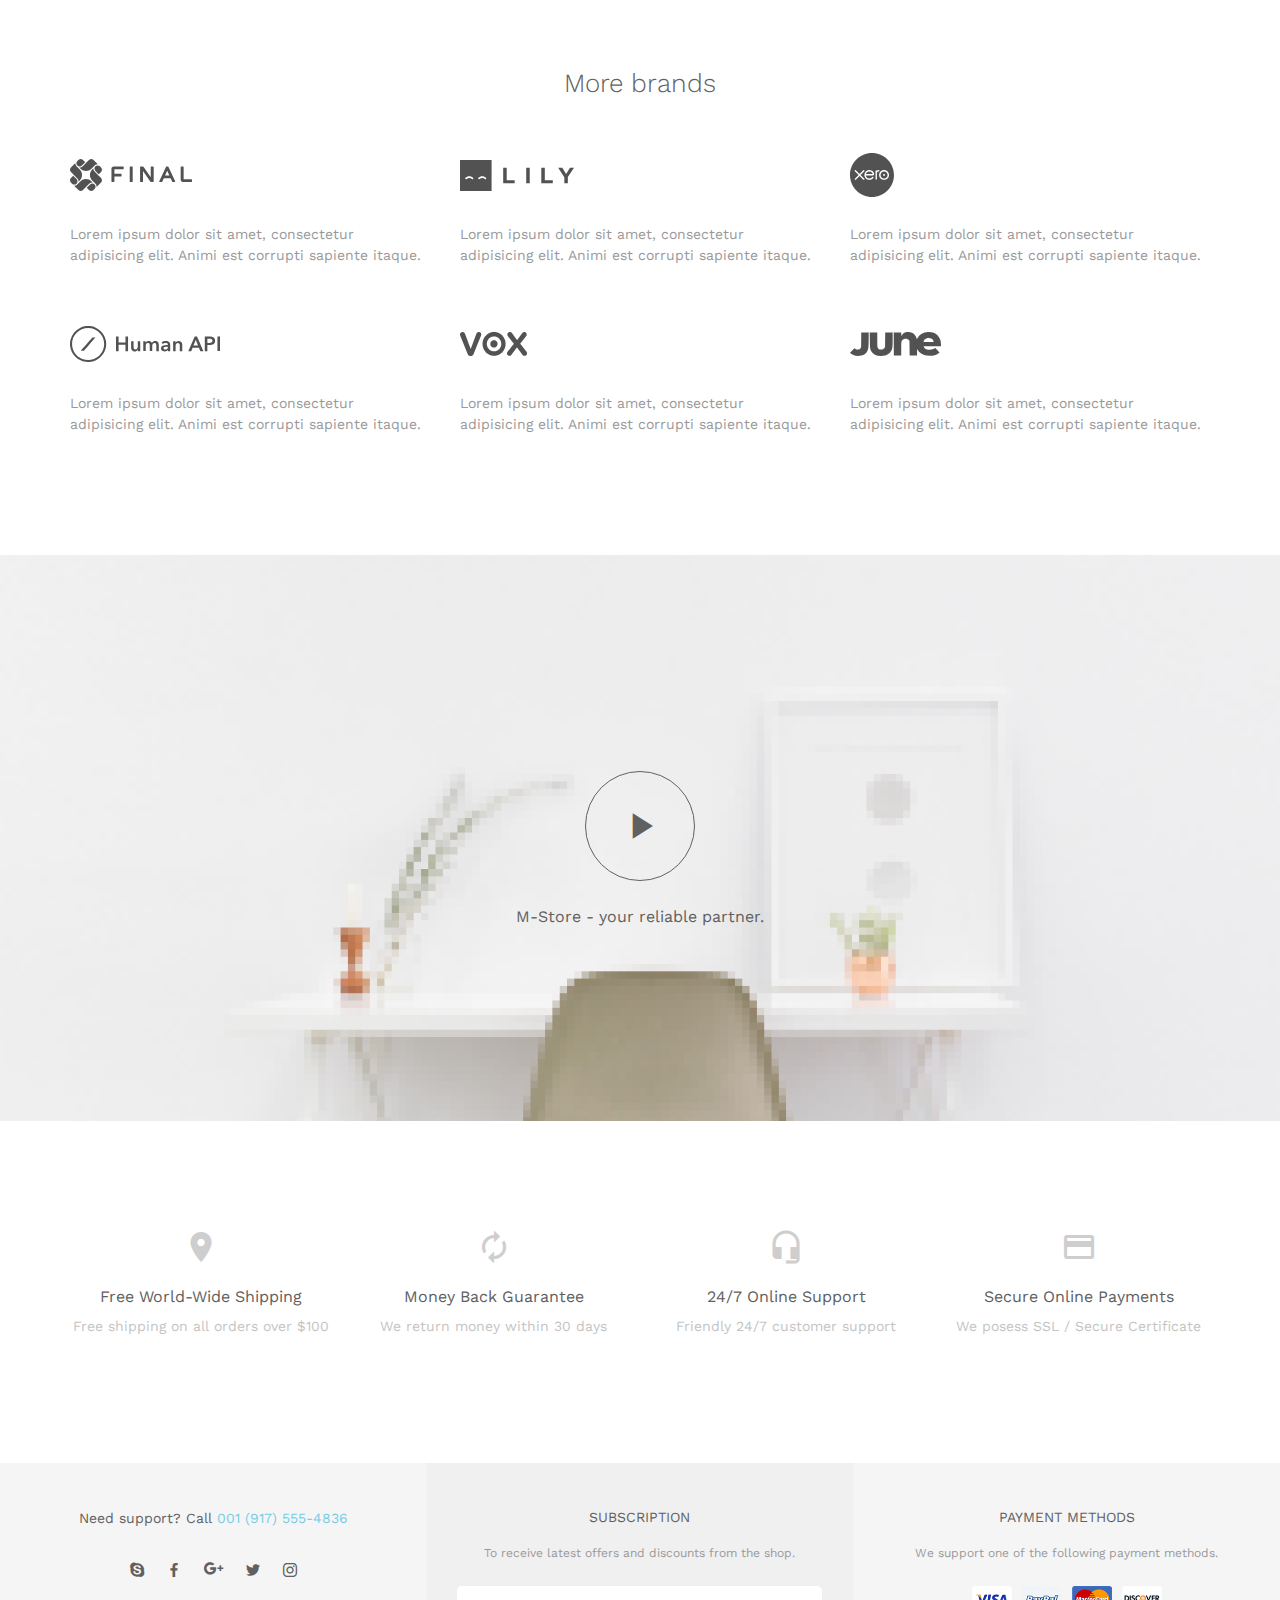
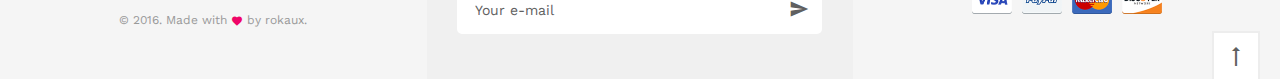
<file: home-v2.html>
<!DOCTYPE html>
<html lang="en">

<head>
  <meta charset="utf-8">
  <title>M-Store | Modern E-Commerce Template</title>

  <!--SEO Meta Tags-->
  <meta name="description" content="M-Store - Modern E-Commerce Template" />
  <meta name="keywords" content="shop, e-commerce, modern, minimalist style, responsive, online store, business, mobile, blog, bootstrap, html5, css3, jquery, js, gallery, slider, touch, creative, clean" />
  <meta name="author" content="Rokaux" />

  <!--Mobile Specific Meta Tag-->
  <meta name="viewport" content="width=device-width, initial-scale=1.0, maximum-scale=1.0, user-scalable=no" />

  <!--Favicon-->
  <link rel="shortcut icon" href="favicon.ico" type="image/x-icon">
  <link rel="icon" href="favicon.ico" type="image/x-icon">

  <!-- Google Material Icons -->
  <link href="css/vendor/material-icons.min.css" rel="stylesheet" media="screen">

  <!-- Brand Icons -->
  <link href="css/vendor/socicon.min.css" rel="stylesheet" media="screen">

  <!-- Bootstrap -->
  <link href="css/vendor/bootstrap.min.css" rel="stylesheet" media="screen">

  <!-- Theme Styles -->
  <link href="css/theme.min.css" rel="stylesheet" media="screen">

  <!-- Page Preloading -->
  <script src="js/vendor/page-preloading.js"></script>

  <!-- Modernizr -->
  <script src="js/vendor/modernizr.custom.js"></script>
</head>

<!-- Body -->
<!-- Adding/Removing class ".page-preloading" is enabling/disabling background smooth page transition effect and spinner. Make sure you also added/removed link to page-preloading.js script in the <head> of the document. -->
<body class="page-preloading">

  <!-- Page Pre-Loader -->
  <div class="page-preloader">
    <div class="preloader">
      <img src="img/preloader.gif" alt="Preloader">
    </div>
  </div><!-- .page-preloader -->

  <!-- Page Wrapper -->
  <div class="page-wrapper">

    <!-- Navbar -->
    <!-- Remove ".navbar-sticky" class to make navigation bar scrollable with the page. -->
    <header class="navbar navbar-sticky">

      <!-- Site Logo -->
      <a href="index.html" class="site-logo visible-desktop">
        <span>[</span> M
        <span class="text-gray">/</span>
        STORE <span>]</span>
      </a><!-- site-logo.visible-desktop -->
      <a href="index.html" class="site-logo visible-mobile">
        <span>[</span> M <span>]</span>
      </a><!-- site-logo.visible-mobile -->

      <!-- Language Switcher -->
      <div class="lang-switcher">
        <div class="lang-toggle">
          <img src="img/flags/GB.png" alt="English">
          <i class="material-icons arrow_drop_down"></i>
          <ul class="lang-dropdown">
            <li><a href="#"><img src="img/flags/FR.png" alt="French">FR</a></li>
            <li><a href="#"><img src="img/flags/DE.png" alt="German">DE</a></li>
            <li><a href="#"><img src="img/flags/IT.png" alt="Italian">IT</a></li>
          </ul>
        </div>
      </div><!-- .lang-switcher -->

      <!-- Main Navigation -->
      <!-- Control the position of navigation via modifier classes: "text-left, text-center, text-right" -->
      <nav class="main-navigation text-center">
        <ul class="menu">
          <li class="menu-item-has-children current-menu-item">
            <a href="#">Home</a>
            <ul class="sub-menu">
              <li><a href="index.html">Home Version 1</a></li>
              <li class="current-menu-item"><a href="home-v2.html">Home Version 2</a></li>
              <li><a href="home-v3.html">Home Version 3</a></li>
            </ul>
          </li>
          <li class="menu-item-has-children">
            <a href="#">Shop</a>
            <ul class="sub-menu">
              <li><a href="shop-fullwidth-sl.html">Full Width Sidebar Left</a></li>
              <li><a href="shop-fullwidth-sr.html">Full Width Sidebar Right</a></li>
              <li><a href="shop-fullwidth-ft.html">Full Width Filters Top</a></li>
              <li><a href="shop-boxed-sl.html">Boxed Sidebar Left</a></li>
              <li><a href="shop-boxed-sr.html">Boxed Sidebar Right</a></li>
              <li><a href="shop-boxed-ft.html">Boxed Filters Top</a></li>
              <li><a href="shop-single.html">Single Product</a></li>
              <li><a href="shopping-cart.html">Shopping Cart</a></li>
              <li><a href="checkout.html">Checkout</a></li>
              <li><a href="login.html">Login / Register Page</a></li>
              <li><a href="account.html">User Account Page</a></li>
            </ul>
          </li>
          <li><a href="blog.html">Blog</a></li>
          <li class="menu-item-has-children">
            <a href="#">Gallery</a>
            <ul class="sub-menu">
              <li><a href="gallery-fullwidth-with-gap.html">Full Width With Gap</a></li>
              <li><a href="gallery-fullwidth-no-gap.html">Full Width No Gap</a></li>
              <li><a href="gallery-boxed-with-gap.html">Boxed With Gap</a></li>
              <li><a href="gallery-boxed-no-gap.html">Boxed No Gap</a></li>
            </ul>
          </li>
          <li><a href="about.html">About</a></li>
          <li><a href="contacts.html">Contacts</a></li>
          <li><a href="faq.html">FAQ</a></li>
          <li class="hidden-md"><a href="elements.html">Elements</a></li>
        </ul><!-- .menu -->
      </nav><!-- .main-navigation -->

      <!-- Toolbar -->
      <div class="toolbar">
        <div class="inner">
          <a href="#" class="mobile-menu-toggle"><i class="material-icons menu"></i></a>
          <a href="account.html"><i class="material-icons person"></i></a>
          <div class="cart-btn">
            <a href="shopping-cart.html">
              <i>
                <span class="material-icons shopping_basket"></span>
                <span class="count">2</span>
              </i>
            </a>
            <!-- Cart Dropdown -->
            <div class="cart-dropdown">
              <div class="cart-item">
                <a href="shop-single.html" class="item-thumb">
                  <img src="img/cart/item01.jpg" alt="Item">
                </a>
                <div class="item-details">
                  <h3 class="item-title"><a href="shop-single.html">Concrete Lamp</a></h3>
                  <h4 class="item-price">1 x $85.90</h4>
                </div>
                <a href="#" class="close-btn">
                  <i class="material-icons close"></i>
                </a>
              </div><!-- .cart-item -->
              <div class="cart-item">
                <a href="shop-single.html" class="item-thumb">
                  <img src="img/cart/item02.jpg" alt="Item">
                </a>
                <div class="item-details">
                  <h3 class="item-title"><a href="shop-single.html">Storage Box</a></h3>
                  <h4 class="item-price">2 x $38.00</h4>
                </div>
                <a href="#" class="close-btn">
                  <i class="material-icons close"></i>
                </a>
              </div><!-- .cart-item -->
              <div class="cart-subtotal">
                <div class="column">
                  <span>Subtotal:</span>
                </div>
                <div class="column">
                  <span class="amount">$161.90</span>
                </div>
              </div>
            </div><!-- .cart-dropdown -->
          </div><!-- .cart-btn -->
        </div><!-- .inner -->
      </div><!-- .toolbar -->
    </header><!-- .navbar.navbar-sticky -->

    <!-- Featured Categories -->
    <section class="container-fluid" style="padding-top: 7px;">
      <div class="row">
        <div class="col-md-6">
          <a href="#" class="category-tile">
            <div class="inner">
              <div class="column">
                <h3 class="space-bottom-half">Men Bags</h3>
                <p class="text-sm text-gray">Starting from $59.99</p>
              </div>
              <div class="column">
                <div class="category-thumb">
                  <img src="img/categories/tile01.jpg" alt="Category">
                </div>
              </div>
            </div>
          </a>
        </div>
        <div class="col-md-6">
          <a href="#" class="category-tile">
            <div class="inner">
              <div class="column">
                <h3>Furniture</h3>
                <p class="text-sm text-gray">Starting from $126.00</p>
              </div>
              <div class="column">
                <div class="category-thumb">
                  <img src="img/categories/tile02.jpg" alt="Category">
                </div>
              </div>
            </div>
          </a>
        </div>
        <div class="col-md-6">
          <a href="#" class="category-tile">
            <div class="inner">
              <div class="column">
                <h3>Clocks</h3>
                <p class="text-sm text-gray">Starting from $35.50</p>
              </div>
              <div class="column">
                <div class="category-thumb">
                  <img src="img/categories/tile03.jpg" alt="Category">
                </div>
              </div>
            </div>
          </a>
        </div>
        <div class="col-md-6">
          <a href="#" class="category-tile">
            <div class="inner">
              <div class="column">
                <h3>Lightning</h3>
                <p class="text-sm text-gray">Starting from $95.99</p>
              </div>
              <div class="column">
                <div class="category-thumb">
                  <img src="img/categories/tile04.jpg" alt="Category">
                </div>
              </div>
            </div>
          </a>
        </div>
      </div><!-- .row -->
    </section><!-- .container-fluid -->

    <!-- Product Grid -->
    <section class="container padding-top-3x">

      <!-- Bestsellers -->
      <h3 class="text-center">Bestsellers</h3>
      <div class="row padding-top">
        <!-- Item -->
        <div class="col-md-4 col-sm-6">
          <div class="shop-item">
            <div class="shop-thumbnail">
              <span class="item-rating text-warning">
                <i class="material-icons star"></i>
                <i class="material-icons star"></i>
                <i class="material-icons star"></i>
                <i class="material-icons star_half"></i>
                <i class="material-icons star_border"></i>
              </span>
              <a href="shop-single.html" class="item-link"></a>
              <img src="img/shop/th14.jpg" alt="Shop item">
              <div class="shop-item-tools">
                <a href="#" class="add-to-whishlist" data-toggle="tooltip" data-placement="top" title="" data-original-title="Wishlist">
                  <i class="material-icons favorite_border"></i>
                </a>
                <a href="#" class="add-to-cart">
                  <em>Add to Cart</em>
                  <svg x="0px" y="0px" width="32px" height="32px" viewBox="0 0 32 32">
                    <path stroke-dasharray="19.79 19.79" stroke-dashoffset="19.79" fill="none" stroke="#FFFFFF" stroke-width="2" stroke-linecap="square" stroke-miterlimit="10" d="M9,17l3.9,3.9c0.1,0.1,0.2,0.1,0.3,0L23,11"></path>
                  </svg>
                </a>
              </div>
            </div>
            <div class="shop-item-details">
              <h3 class="shop-item-title"><a href="shop-single.html">Ceramic Watch</a></h3>
              <span class="shop-item-price">
                $299.00
              </span>
            </div>
          </div><!-- .shop-item -->
        </div><!-- .col-md-4.col-sm-6 -->
        <div class="col-md-4 col-sm-6">
          <div class="shop-item">
            <div class="shop-thumbnail">
              <span class="item-rating text-warning">
                <i class="material-icons star"></i>
                <i class="material-icons star"></i>
                <i class="material-icons star"></i>
                <i class="material-icons star"></i>
                <i class="material-icons star_border"></i>
              </span>
              <a href="shop-single.html" class="item-link"></a>
              <img src="img/shop/th11.jpg" alt="Shop item">
              <div class="shop-item-tools">
                <a href="#" class="add-to-whishlist" data-toggle="tooltip" data-placement="top" title="" data-original-title="Wishlist">
                  <i class="material-icons favorite_border"></i>
                </a>
                <a href="#" class="add-to-cart">
                  <em>Add to Cart</em>
                  <svg x="0px" y="0px" width="32px" height="32px" viewBox="0 0 32 32">
                    <path stroke-dasharray="19.79 19.79" stroke-dashoffset="19.79" fill="none" stroke="#FFFFFF" stroke-width="2" stroke-linecap="square" stroke-miterlimit="10" d="M9,17l3.9,3.9c0.1,0.1,0.2,0.1,0.3,0L23,11"></path>
                  </svg>
                </a>
              </div>
            </div>
            <div class="shop-item-details">
              <h3 class="shop-item-title"><a href="shop-single.html">Stylish Chair</a></h3>
              <span class="shop-item-price">
                $417.00
              </span>
            </div>
          </div><!-- .shop-item -->
        </div>
        <!-- Item -->
        <div class="col-md-4 col-sm-6">
          <div class="shop-item">
            <div class="shop-thumbnail">

              <a href="shop-single.html" class="item-link"></a>
              <img src="img/shop/th16.jpg" alt="Shop item">
              <div class="shop-item-tools">
                <a href="#" class="add-to-whishlist" data-toggle="tooltip" data-placement="top" title="" data-original-title="Wishlist">
                  <i class="material-icons favorite_border"></i>
                </a>
                <a href="#" class="add-to-cart">
                  <em>Add to Cart</em>
                  <svg x="0px" y="0px" width="32px" height="32px" viewBox="0 0 32 32">
                    <path stroke-dasharray="19.79 19.79" stroke-dashoffset="19.79" fill="none" stroke="#FFFFFF" stroke-width="2" stroke-linecap="square" stroke-miterlimit="10" d="M9,17l3.9,3.9c0.1,0.1,0.2,0.1,0.3,0L23,11"></path>
                  </svg>
                </a>
              </div>
            </div>
            <div class="shop-item-details">
              <h3 class="shop-item-title"><a href="shop-single.html">Pendant Lamp</a></h3>
              <span class="shop-item-price">
                $27.00
              </span>
            </div>
          </div><!-- .shop-item -->
        </div><!-- .col-md-4.col-sm-6 -->
      </div><!-- .row -->
    </section><!-- .container -->

    <!-- Special Offer -->
    <section class="fw-section bg-gray padding-top padding-bottom-2x space-top-3x">
      <div class="container">

        <!-- Special Offer -->
        <div class="info-box text-center">
          <h2 class="padding-top">Special Offer <span class="text-danger">-30%</span></h2>
          <a href="shop-single.html" class="inline">
            <img src="img/shop/special-offer2.jpg" alt="Special Offer">
          </a>
          <h3 class="lead text-normal space-bottom-half"><a href="shop-single.html" class="link-title">Living Room Sofa Transformer</a></h3>
          <span class="lead text-normal text-gray text-crossed">$1900.00</span>
          <span class="h4 text-normal text-danger">$950.00</span><br>

          <!-- Countdown -->
          <!-- Date Format: month/day/year. "date-time" data attribute is required. -->
          <div class="countdown space-top-half padding-top" data-date-time="07/30/2017 12:00:00">
            <div class="item">
              <div class="days">00</div>
              <span class="days_ref">Days</span>
            </div>
            <div class="item">
              <div class="hours">00</div>
              <span class="hours_ref">Hours</span>
            </div>
            <div class="item">
              <div class="minutes">00</div>
              <span class="minutes_ref">Mins</span>
            </div>
            <div class="item">
              <div class="seconds">00</div>
              <span class="seconds_ref">Secs</span>
            </div>
          </div><!-- .counter -->
        </div><!-- .info-box -->
      </div>
    </section>

    <!-- New Arrivals -->
    <section class="container padding-top-3x space-top-half">
      <h3 class="text-center">New Arrivals</h3>
      <div class="row padding-top">
        <div class="col-lg-3 col-sm-6">
          <div class="shop-item">
            <div class="shop-thumbnail">
              <span class="shop-label text-danger">Sale</span>
              <a href="#" class="item-link"></a>
              <img src="img/shop/th05.jpg" alt="Shop item">
              <div class="shop-item-tools">
                <a href="#" class="add-to-whishlist" data-toggle="tooltip" data-placement="top" title="" data-original-title="Wishlist">
                  <i class="material-icons favorite_border"></i>
                </a>
                <a href="#" class="add-to-cart">
                  <em>Add to Cart</em>
                  <svg x="0px" y="0px" width="32px" height="32px" viewBox="0 0 32 32">
                    <path stroke-dasharray="19.79 19.79" stroke-dashoffset="19.79" fill="none" stroke="#FFFFFF" stroke-width="2" stroke-linecap="square" stroke-miterlimit="10" d="M9,17l3.9,3.9c0.1,0.1,0.2,0.1,0.3,0L23,11"></path>
                  </svg>
                </a>
              </div>
            </div>
            <div class="shop-item-details">
              <h3 class="shop-item-title"><a href="#">Wall Clock</a></h3>
              <span class="shop-item-price">
                <span class="old-price">$69.00</span>
                $48.00
              </span>
            </div>
          </div><!-- .shop-item -->
        </div><!-- .col-lg-3.col-sm-6 -->
        <div class="col-lg-3 col-sm-6">
          <div class="shop-item">
            <div class="shop-thumbnail">
              <a href="#" class="item-link"></a>
              <img src="img/shop/th06.jpg" alt="Shop item">
              <div class="shop-item-tools">
                <a href="#" class="add-to-whishlist" data-toggle="tooltip" data-placement="top" title="" data-original-title="Wishlist">
                  <i class="material-icons favorite_border"></i>
                </a>
                <a href="#" class="add-to-cart">
                  <em>Add to Cart</em>
                  <svg x="0px" y="0px" width="32px" height="32px" viewBox="0 0 32 32">
                    <path stroke-dasharray="19.79 19.79" stroke-dashoffset="19.79" fill="none" stroke="#FFFFFF" stroke-width="2" stroke-linecap="square" stroke-miterlimit="10" d="M9,17l3.9,3.9c0.1,0.1,0.2,0.1,0.3,0L23,11"></path>
                  </svg>
                </a>
              </div>
            </div>
            <div class="shop-item-details">
              <h3 class="shop-item-title"><a href="#">LED Lighting</a></h3>
              <span class="shop-item-price">
                $130.00
              </span>
            </div>
          </div><!-- .shop-item -->
        </div><!-- .col-lg-3.col-sm-6 -->
        <div class="col-lg-3 col-sm-6">
          <div class="shop-item">
            <div class="shop-thumbnail">
              <a href="#" class="item-link"></a>
              <img src="img/shop/th04.jpg" alt="Shop item">
              <div class="shop-item-tools">
                <a href="#" class="add-to-whishlist" data-toggle="tooltip" data-placement="top" title="" data-original-title="Wishlist">
                  <i class="material-icons favorite_border"></i>
                </a>
                <a href="#" class="add-to-cart">
                  <em>Add to Cart</em>
                  <svg x="0px" y="0px" width="32px" height="32px" viewBox="0 0 32 32">
                    <path stroke-dasharray="19.79 19.79" stroke-dashoffset="19.79" fill="none" stroke="#FFFFFF" stroke-width="2" stroke-linecap="square" stroke-miterlimit="10" d="M9,17l3.9,3.9c0.1,0.1,0.2,0.1,0.3,0L23,11"></path>
                  </svg>
                </a>
              </div>
            </div>
            <div class="shop-item-details">
              <h3 class="shop-item-title"><a href="#">Alarm Clock</a></h3>
              <span class="shop-item-price">
                $178.00
              </span>
            </div>
          </div><!-- .shop-item -->
        </div><!-- .col-lg-3.col-sm-6 -->
        <div class="col-lg-3 col-sm-6">
          <div class="shop-item">
            <div class="shop-thumbnail">
              <a href="#" class="item-link"></a>
              <img src="img/shop/th08.jpg" alt="Shop item">
              <div class="shop-item-tools">
                <a href="#" class="add-to-whishlist" data-toggle="tooltip" data-placement="top" title="" data-original-title="Wishlist">
                  <i class="material-icons favorite_border"></i>
                </a>
                <a href="#" class="add-to-cart">
                  <em>Add to Cart</em>
                  <svg x="0px" y="0px" width="32px" height="32px" viewBox="0 0 32 32">
                    <path stroke-dasharray="19.79 19.79" stroke-dashoffset="19.79" fill="none" stroke="#FFFFFF" stroke-width="2" stroke-linecap="square" stroke-miterlimit="10" d="M9,17l3.9,3.9c0.1,0.1,0.2,0.1,0.3,0L23,11"></path>
                  </svg>
                </a>
              </div>
            </div>
            <div class="shop-item-details">
              <h3 class="shop-item-title"><a href="#">Hook Basket</a></h3>
              <span class="shop-item-price">
                $112.35
              </span>
            </div>
          </div><!-- .shop-item -->
        </div><!-- .col-lg-3.col-sm-6 -->
        <div class="col-lg-3 col-sm-6">
          <div class="shop-item">
            <div class="shop-thumbnail">
              <a href="shop-single.html" class="item-link"></a>
              <img src="img/shop/th14.jpg" alt="Shop item">
              <div class="shop-item-tools">
                <a href="#" class="add-to-whishlist" data-toggle="tooltip" data-placement="top" title="Wishlist">
                  <i class="material-icons favorite_border"></i>
                </a>
                <a href="#" class="add-to-cart">
                  <em>Add to Cart</em>
                  <svg x="0px" y="0px" width="32px" height="32px" viewBox="0 0 32 32">
                    <path stroke-dasharray="19.79 19.79" stroke-dashoffset="19.79" fill="none" stroke="#FFFFFF" stroke-width="2" stroke-linecap="square" stroke-miterlimit="10" d="M9,17l3.9,3.9c0.1,0.1,0.2,0.1,0.3,0L23,11"/>
                  </svg>
                </a>
              </div>
            </div>
            <div class="shop-item-details">
              <h3 class="shop-item-title"><a href="shop-single.html">Ceramic Watch</a></h3>
              <span class="shop-item-price">
                $299.00
              </span>
            </div>
          </div><!-- .shop-item -->
        </div><!-- .col-lg-3.col-sm-6 -->
        <div class="col-lg-3 col-sm-6">
          <div class="shop-item">
            <div class="shop-thumbnail">
              <a href="shop-single.html" class="item-link"></a>
              <img src="img/shop/th13.jpg" alt="Shop item">
              <div class="shop-item-tools">
                <a href="#" class="add-to-whishlist" data-toggle="tooltip" data-placement="top" title="Wishlist">
                  <i class="material-icons favorite_border"></i>
                </a>
                <a href="#" class="add-to-cart">
                  <em>Add to Cart</em>
                  <svg x="0px" y="0px" width="32px" height="32px" viewBox="0 0 32 32">
                    <path stroke-dasharray="19.79 19.79" stroke-dashoffset="19.79" fill="none" stroke="#FFFFFF" stroke-width="2" stroke-linecap="square" stroke-miterlimit="10" d="M9,17l3.9,3.9c0.1,0.1,0.2,0.1,0.3,0L23,11"/>
                  </svg>
                </a>
              </div>
            </div>
            <div class="shop-item-details">
              <h3 class="shop-item-title"><a href="shop-single.html">Storage Jar</a></h3>
              <span class="shop-item-price">
                $19.80
              </span>
            </div>
          </div><!-- .shop-item -->
        </div><!-- .col-lg-3.col-sm-6 -->
        <div class="col-lg-3 col-sm-6">
          <div class="shop-item">
            <div class="shop-thumbnail">
              <a href="shop-single.html" class="item-link"></a>
              <img src="img/shop/th15.jpg" alt="Shop item">
              <div class="shop-item-tools">
                <a href="#" class="add-to-whishlist" data-toggle="tooltip" data-placement="top" title="Wishlist">
                  <i class="material-icons favorite_border"></i>
                </a>
                <a href="#" class="add-to-cart">
                  <em>Add to Cart</em>
                  <svg x="0px" y="0px" width="32px" height="32px" viewBox="0 0 32 32">
                    <path stroke-dasharray="19.79 19.79" stroke-dashoffset="19.79" fill="none" stroke="#FFFFFF" stroke-width="2" stroke-linecap="square" stroke-miterlimit="10" d="M9,17l3.9,3.9c0.1,0.1,0.2,0.1,0.3,0L23,11"/>
                  </svg>
                </a>
              </div>
            </div>
            <div class="shop-item-details">
              <h3 class="shop-item-title"><a href="shop-single.html">Tissue Holder</a></h3>
              <span class="shop-item-price">
                $76.40
              </span>
            </div>
          </div><!-- .shop-item -->
        </div><!-- .col-lg-3.col-sm-6 -->
        <div class="col-lg-3 col-sm-6">
          <div class="shop-item">
            <div class="shop-thumbnail">
              <a href="shop-single.html" class="item-link"></a>
              <img src="img/shop/th16.jpg" alt="Shop item">
              <div class="shop-item-tools">
                <a href="#" class="add-to-whishlist" data-toggle="tooltip" data-placement="top" title="Wishlist">
                  <i class="material-icons favorite_border"></i>
                </a>
                <a href="#" class="add-to-cart">
                  <em>Add to Cart</em>
                  <svg x="0px" y="0px" width="32px" height="32px" viewBox="0 0 32 32">
                    <path stroke-dasharray="19.79 19.79" stroke-dashoffset="19.79" fill="none" stroke="#FFFFFF" stroke-width="2" stroke-linecap="square" stroke-miterlimit="10" d="M9,17l3.9,3.9c0.1,0.1,0.2,0.1,0.3,0L23,11"/>
                  </svg>
                </a>
              </div>
            </div>
            <div class="shop-item-details">
              <h3 class="shop-item-title"><a href="shop-single.html">Pendant Lamp</a></h3>
              <span class="shop-item-price">
                $27.00
              </span>
            </div>
          </div><!-- .shop-item -->
        </div><!-- .col-lg-3.col-sm-6 -->
      </div><!-- .row -->
    </section><!-- .container -->

    <!-- Brands -->
    <section class="container padding-top-2x padding-bottom">
      <hr>
      <h3 class="text-center padding-top-2x">More brands</h3>
      <div class="row padding-top">
        <!-- Brand -->
        <div class="col-sm-4 col-xs-6">
          <a href="#" class="brand">
            <div class="brand-logo opacity-75">
              <img src="img/brands/01.svg" alt="Brand">
            </div>
            <p class="brand-text">Lorem ipsum dolor sit amet, consectetur adipisicing elit. Animi est corrupti sapiente itaque.</p>
          </a>
        </div>
        <!-- Brand -->
        <div class="col-sm-4 col-xs-6">
          <a href="#" class="brand">
            <div class="brand-logo opacity-75">
              <img src="img/brands/02.svg" alt="Brand">
            </div>
            <p class="brand-text">Lorem ipsum dolor sit amet, consectetur adipisicing elit. Animi est corrupti sapiente itaque.</p>
          </a>
        </div>
        <!-- Brand -->
        <div class="col-sm-4 col-xs-6">
          <a href="#" class="brand">
            <div class="brand-logo opacity-75">
              <img src="img/brands/03.svg" alt="Brand">
            </div>
            <p class="brand-text">Lorem ipsum dolor sit amet, consectetur adipisicing elit. Animi est corrupti sapiente itaque.</p>
          </a>
        </div>
        <!-- Brand -->
        <div class="col-sm-4 col-xs-6">
          <a href="#" class="brand">
            <div class="brand-logo opacity-75">
              <img src="img/brands/04.svg" alt="Brand">
            </div>
            <p class="brand-text">Lorem ipsum dolor sit amet, consectetur adipisicing elit. Animi est corrupti sapiente itaque.</p>
          </a>
        </div>
        <!-- Brand -->
        <div class="col-sm-4 col-xs-6">
          <a href="#" class="brand">
            <div class="brand-logo opacity-75">
              <img src="img/brands/05.svg" alt="Brand">
            </div>
            <p class="brand-text">Lorem ipsum dolor sit amet, consectetur adipisicing elit. Animi est corrupti sapiente itaque.</p>
          </a>
        </div>
        <!-- Brand -->
        <div class="col-sm-4 col-xs-6">
          <a href="#" class="brand">
            <div class="brand-logo opacity-75">
              <img src="img/brands/06.svg" alt="Brand">
            </div>
            <p class="brand-text">Lorem ipsum dolor sit amet, consectetur adipisicing elit. Animi est corrupti sapiente itaque.</p>
          </a>
        </div>
      </div><!-- .row -->
    </section><!-- .container -->

    <!-- Video Popup -->
    <div class="fw-section space-top-2x padding-top-3x padding-bottom-3x" style="background-image: url(img/video_bg.jpg);">
      <div class="container padding-top-3x padding-bottom-3x text-center">
        <div class="space-top-3x space-bottom">
          <!-- Add ".light-skin" class to alter appearance. -->
          <a href="https://player.vimeo.com/video/135832597?color=77cde3&title=0&byline=0&portrait=0" class="video-popup-btn">
            <i class="material-icons play_arrow"></i>
          </a>
        </div>
        <p class="space-bottom-2x">M-Store - your reliable partner.</p>
      </div>
    </div><!-- .fw-section -->

    <!-- Features -->
    <section class="container space-top space-bottom padding-top-3x padding-bottom-3x">
      <div class="row">
        <!-- Feature -->
        <div class="col-md-3 col-sm-6">
          <div class="feature text-center">
            <div class="feature-icon">
              <i class="material-icons location_on"></i>
            </div>
            <h4 class="feature-title">Free World-Wide Shipping</h4>
            <p class="feature-text">Free shipping on all orders over $100</p>
          </div>
        </div>
        <!-- Feature -->
        <div class="col-md-3 col-sm-6">
          <div class="feature text-center">
            <div class="feature-icon">
              <i class="material-icons autorenew"></i>
            </div>
            <h4 class="feature-title">Money Back Guarantee</h4>
            <p class="feature-text">We return money within 30 days</p>
          </div>
        </div>
        <!-- Feature -->
        <div class="col-md-3 col-sm-6">
          <div class="feature text-center">
            <div class="feature-icon">
              <i class="material-icons headset_mic"></i>
            </div>
            <h4 class="feature-title">24/7 Online Support</h4>
            <p class="feature-text">Friendly 24/7 customer support</p>
          </div>
        </div>
        <!-- Feature -->
        <div class="col-md-3 col-sm-6">
          <div class="feature text-center">
            <div class="feature-icon">
              <i class="material-icons credit_card"></i>
            </div>
            <h4 class="feature-title">Secure Online Payments</h4>
            <p class="feature-text">We posess SSL / Secure Certificate</p>
          </div>
        </div>
      </div><!-- .row -->
    </section><!-- .container -->

    <!-- Footer -->
    <footer class="footer">
      <div class="column">
        <p class="text-sm">Need support? Call <span class="text-primary">001 (917) 555-4836</span></p>
        <div class="social-bar text-center space-bottom">
          <a href="#" class="sb-skype" data-toggle="tooltip" data-placement="top" title="Skype">
            <i class="socicon-skype"></i>
          </a>
          <a href="#" class="sb-facebook" data-toggle="tooltip" data-placement="top" title="Facebook">
            <i class="socicon-facebook"></i>
          </a>
          <a href="#" class="sb-google-plus" data-toggle="tooltip" data-placement="top" title="" data-original-title="Google+">
            <i class="socicon-googleplus"></i>
          </a>
          <a href="#" class="sb-twitter" data-toggle="tooltip" data-placement="top" title="Twitter">
            <i class="socicon-twitter"></i>
          </a>
          <a href="#" class="sb-instagram" data-toggle="tooltip" data-placement="top" title="" data-original-title="Instagram">
            <i class="socicon-instagram"></i>
          </a>
        </div><!-- .social-bar -->
        <p class="copyright">&copy; 2016. Made with <i class="text-danger material-icons favorite"></i> by rokaux.</p>
      </div><!-- .column -->
      <div class="column">
        <h3 class="widget-title">
          Subscription
          <small>To receive latest offers and discounts from the shop.</small>
        </h3>
        <form action="//rokaux.us12.list-manage.com/subscribe/post?u=c7103e2c981361a6639545bd5&amp;id=1194bb7544" method="post" target="_blank" class="subscribe-form" novalidate>
          <input type="email" class="form-control" name="EMAIL" placeholder="Your e-mail">
          <!-- real people should not fill this in and expect good things - do not remove this or risk form bot signups-->
          <div style="position: absolute; left: -5000px;" aria-hidden="true"><input type="text" name="b_c7103e2c981361a6639545bd5_1194bb7544" tabindex="-1" value=""></div>
          <button type="submit"><i class="material-icons send"></i></button>
        </form>
      </div><!-- .column -->
      <div class="column">
        <h3 class="widget-title">
          Payment Methods
          <small>We support one of the following payment methods.</small>
        </h3>
        <div class="cards"><img src="img/cards.png" alt="Cards"></div>
        <!-- Scroll To Top Button -->
        <div class="scroll-to-top-btn"><i class="material-icons trending_flat"></i></div>
      </div><!-- .column -->
    </footer><!-- .footer -->

  </div><!-- .page-wrapper -->

  <!-- JavaScript (jQuery) libraries, plugins and custom scripts -->
  <script src="js/vendor/jquery-2.1.4.min.js"></script>
  <script src="js/vendor/bootstrap.min.js"></script>
  <script src="js/vendor/smoothscroll.js"></script>
  <script src="js/vendor/velocity.min.js"></script>
  <script src="js/vendor/waves.min.js"></script>
  <script src="js/vendor/icheck.min.js"></script>
  <script src="js/vendor/jquery.downCount.js"></script>
  <script src="js/vendor/magnific-popup.min.js"></script>
  <script src="js/scripts.js"></script>

</body><!-- <body> -->

</html>
</file>
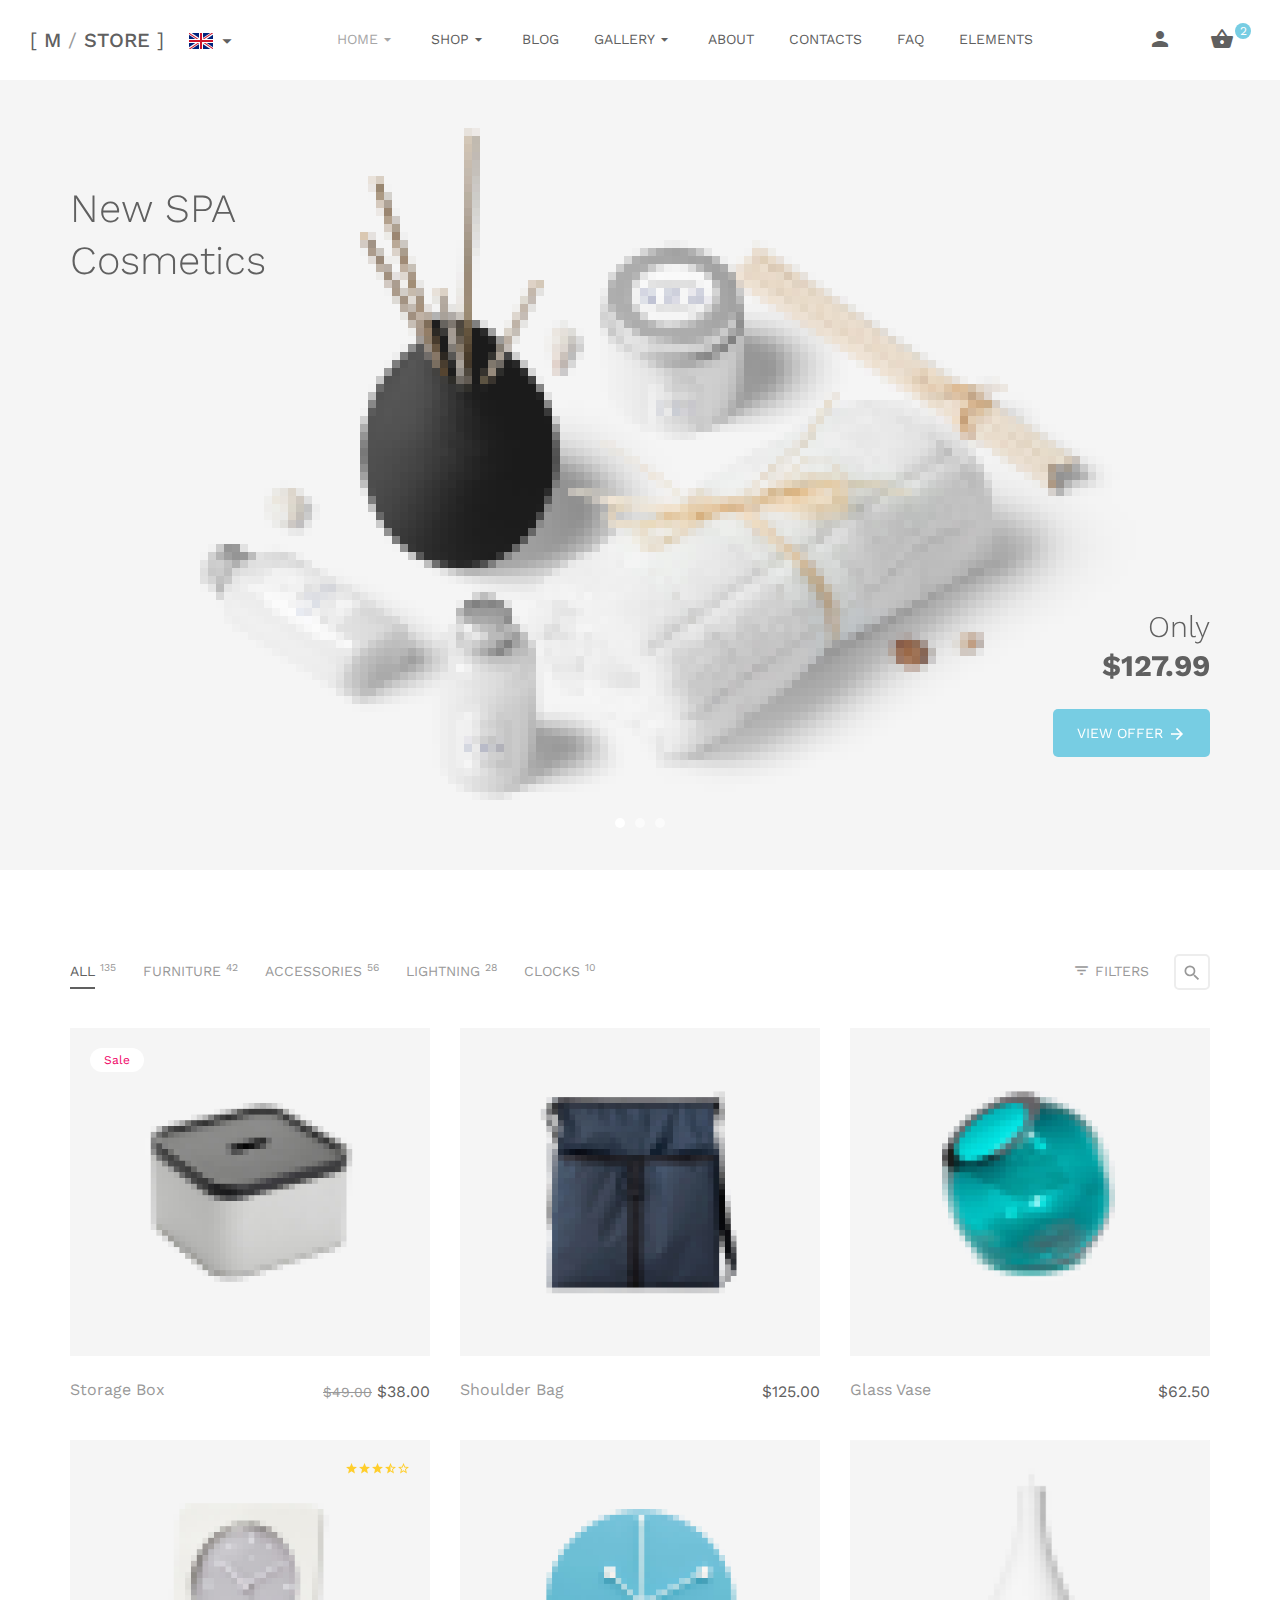
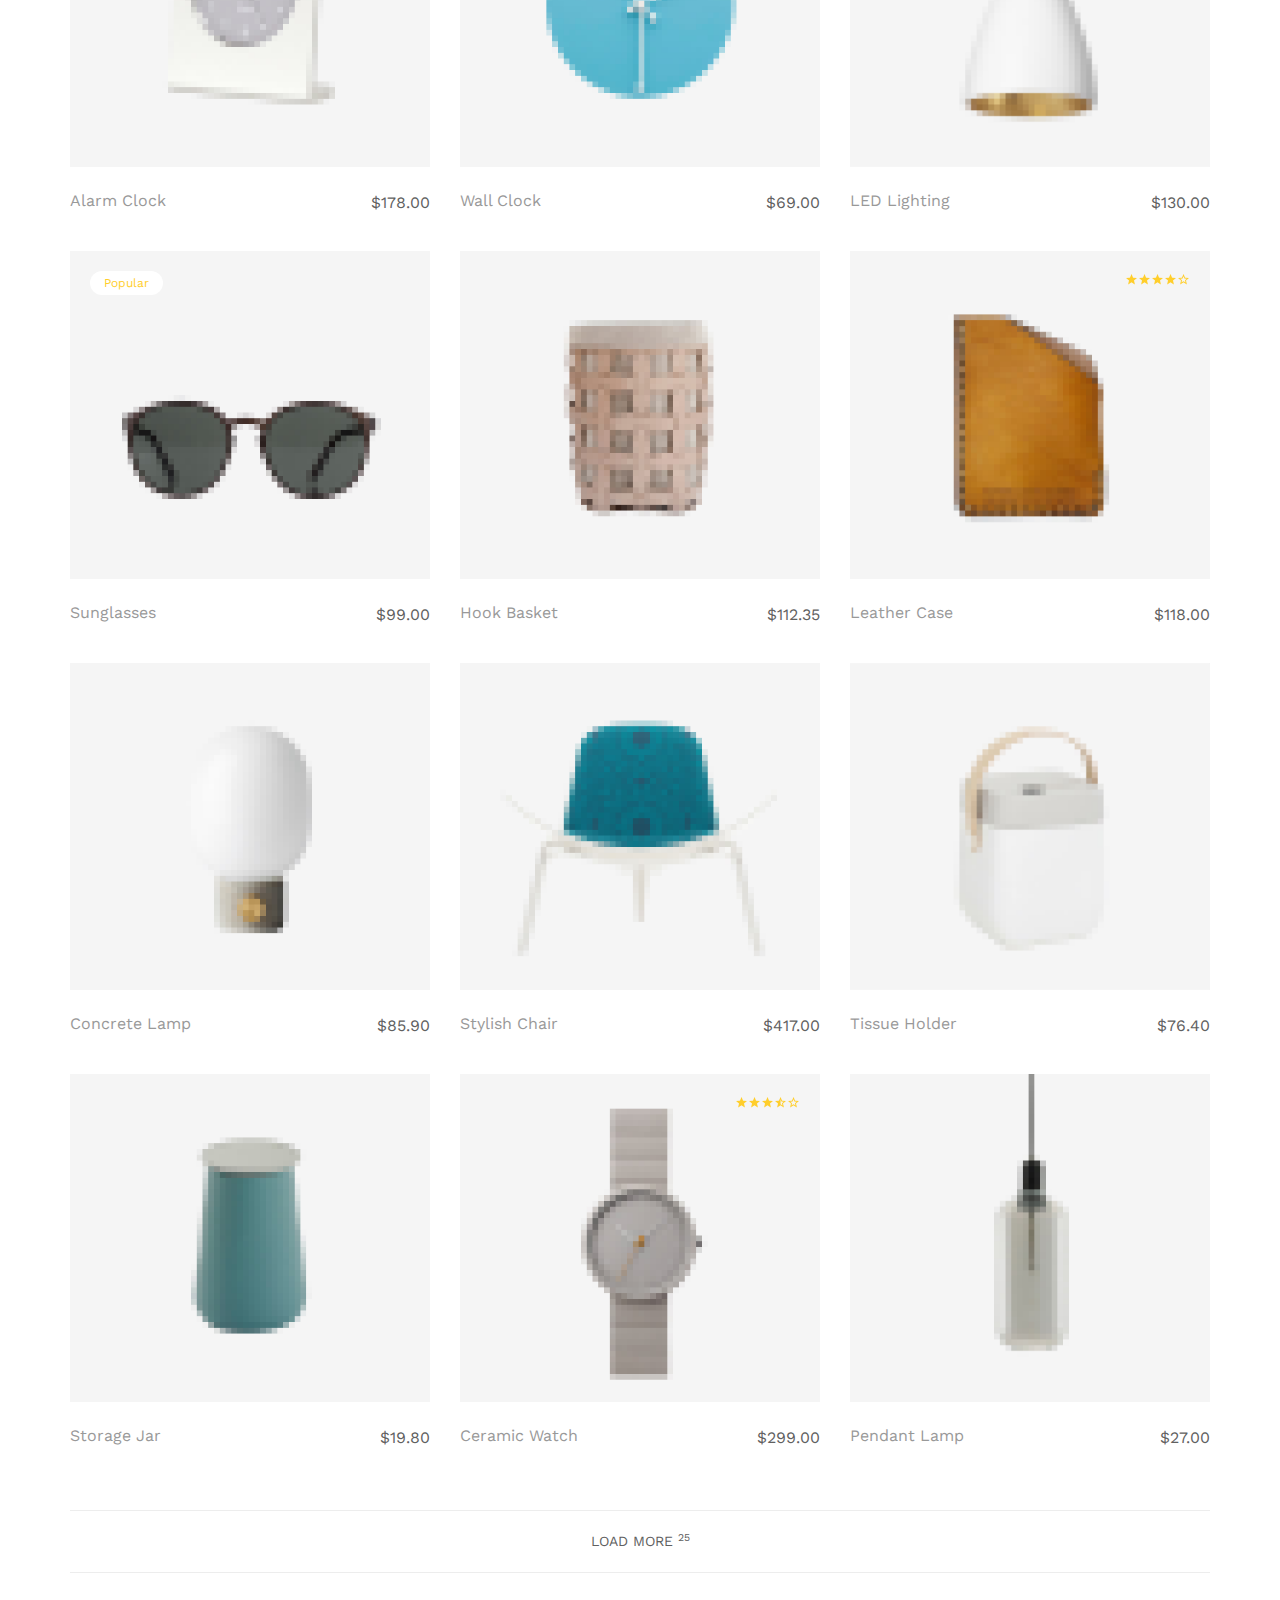
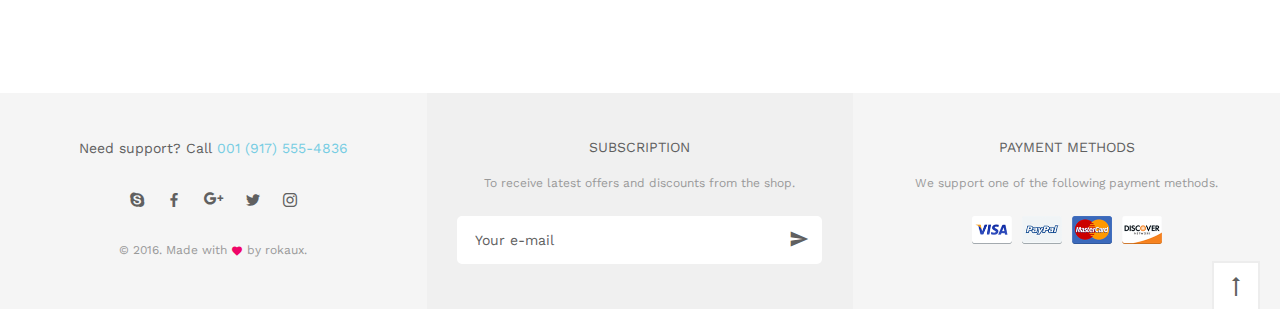
<file: home-v3.html>
<!DOCTYPE html>
<html lang="en">

<head>
  <meta charset="utf-8">
  <title>M-Store | Modern E-Commerce Template</title>

  <!--SEO Meta Tags-->
  <meta name="description" content="M-Store - Modern E-Commerce Template" />
  <meta name="keywords" content="shop, e-commerce, modern, minimalist style, responsive, online store, business, mobile, blog, bootstrap, html5, css3, jquery, js, gallery, slider, touch, creative, clean" />
  <meta name="author" content="Rokaux" />

  <!--Mobile Specific Meta Tag-->
  <meta name="viewport" content="width=device-width, initial-scale=1.0, maximum-scale=1.0, user-scalable=no" />

  <!--Favicon-->
  <link rel="shortcut icon" href="favicon.ico" type="image/x-icon">
  <link rel="icon" href="favicon.ico" type="image/x-icon">

  <!-- Google Material Icons -->
  <link href="css/vendor/material-icons.min.css" rel="stylesheet" media="screen">

  <!-- Brand Icons -->
  <link href="css/vendor/socicon.min.css" rel="stylesheet" media="screen">

  <!-- Bootstrap -->
  <link href="css/vendor/bootstrap.min.css" rel="stylesheet" media="screen">

  <!-- Theme Styles -->
  <link href="css/theme.min.css" rel="stylesheet" media="screen">

  <!-- Page Preloading -->
  <script src="js/vendor/page-preloading.js"></script>

  <!-- Modernizr -->
  <script src="js/vendor/modernizr.custom.js"></script>
</head>

<!-- Body -->
<!-- Adding/Removing class ".page-preloading" is enabling/disabling background smooth page transition effect and spinner. Make sure you also added/removed link to page-preloading.js script in the <head> of the document. -->
<body class="page-preloading">

  <!-- Page Pre-Loader -->
  <div class="page-preloader">
    <div class="preloader">
      <img src="img/preloader.gif" alt="Preloader">
    </div>
  </div><!-- .page-preloader -->

  <!-- Page Wrapper -->
  <div class="page-wrapper">

    <!-- Navbar -->
    <!-- Remove ".navbar-sticky" class to make navigation bar scrollable with the page. -->
    <header class="navbar navbar-sticky">

      <!-- Site Logo -->
      <a href="index.html" class="site-logo visible-desktop">
        <span>[</span> M
        <span class="text-gray">/</span>
        STORE <span>]</span>
      </a><!-- site-logo.visible-desktop -->
      <a href="index.html" class="site-logo visible-mobile">
        <span>[</span> M <span>]</span>
      </a><!-- site-logo.visible-mobile -->

      <!-- Language Switcher -->
      <div class="lang-switcher">
        <div class="lang-toggle">
          <img src="img/flags/GB.png" alt="English">
          <i class="material-icons arrow_drop_down"></i>
          <ul class="lang-dropdown">
            <li><a href="#"><img src="img/flags/FR.png" alt="French">FR</a></li>
            <li><a href="#"><img src="img/flags/DE.png" alt="German">DE</a></li>
            <li><a href="#"><img src="img/flags/IT.png" alt="Italian">IT</a></li>
          </ul>
        </div>
      </div><!-- .lang-switcher -->

      <!-- Main Navigation -->
      <!-- Control the position of navigation via modifier classes: "text-left, text-center, text-right" -->
      <nav class="main-navigation text-center">
        <ul class="menu">
          <li class="menu-item-has-children current-menu-item">
            <a href="#">Home</a>
            <ul class="sub-menu">
              <li><a href="index.html">Home Version 1</a></li>
              <li><a href="home-v2.html">Home Version 2</a></li>
              <li class="current-menu-item"><a href="home-v3.html">Home Version 3</a></li>
            </ul>
          </li>
          <li class="menu-item-has-children">
            <a href="#">Shop</a>
            <ul class="sub-menu">
              <li><a href="shop-fullwidth-sl.html">Full Width Sidebar Left</a></li>
              <li><a href="shop-fullwidth-sr.html">Full Width Sidebar Right</a></li>
              <li><a href="shop-fullwidth-ft.html">Full Width Filters Top</a></li>
              <li><a href="shop-boxed-sl.html">Boxed Sidebar Left</a></li>
              <li><a href="shop-boxed-sr.html">Boxed Sidebar Right</a></li>
              <li><a href="shop-boxed-ft.html">Boxed Filters Top</a></li>
              <li><a href="shop-single.html">Single Product</a></li>
              <li><a href="shopping-cart.html">Shopping Cart</a></li>
              <li><a href="checkout.html">Checkout</a></li>
              <li><a href="login.html">Login / Register Page</a></li>
              <li><a href="account.html">User Account Page</a></li>
            </ul>
          </li>
          <li><a href="blog.html">Blog</a></li>
          <li class="menu-item-has-children">
            <a href="#">Gallery</a>
            <ul class="sub-menu">
              <li><a href="gallery-fullwidth-with-gap.html">Full Width With Gap</a></li>
              <li><a href="gallery-fullwidth-no-gap.html">Full Width No Gap</a></li>
              <li><a href="gallery-boxed-with-gap.html">Boxed With Gap</a></li>
              <li><a href="gallery-boxed-no-gap.html">Boxed No Gap</a></li>
            </ul>
          </li>
          <li><a href="about.html">About</a></li>
          <li><a href="contacts.html">Contacts</a></li>
          <li><a href="faq.html">FAQ</a></li>
          <li class="hidden-md"><a href="elements.html">Elements</a></li>
        </ul><!-- .menu -->
      </nav><!-- .main-navigation -->

      <!-- Toolbar -->
      <div class="toolbar">
        <div class="inner">
          <a href="#" class="mobile-menu-toggle"><i class="material-icons menu"></i></a>
          <a href="account.html"><i class="material-icons person"></i></a>
          <div class="cart-btn">
            <a href="shopping-cart.html">
              <i>
                <span class="material-icons shopping_basket"></span>
                <span class="count">2</span>
              </i>
            </a>
            <!-- Cart Dropdown -->
            <div class="cart-dropdown">
              <div class="cart-item">
                <a href="shop-single.html" class="item-thumb">
                  <img src="img/cart/item01.jpg" alt="Item">
                </a>
                <div class="item-details">
                  <h3 class="item-title"><a href="shop-single.html">Concrete Lamp</a></h3>
                  <h4 class="item-price">1 x $85.90</h4>
                </div>
                <a href="#" class="close-btn">
                  <i class="material-icons close"></i>
                </a>
              </div><!-- .cart-item -->
              <div class="cart-item">
                <a href="shop-single.html" class="item-thumb">
                  <img src="img/cart/item02.jpg" alt="Item">
                </a>
                <div class="item-details">
                  <h3 class="item-title"><a href="shop-single.html">Storage Box</a></h3>
                  <h4 class="item-price">2 x $38.00</h4>
                </div>
                <a href="#" class="close-btn">
                  <i class="material-icons close"></i>
                </a>
              </div><!-- .cart-item -->
              <div class="cart-subtotal">
                <div class="column">
                  <span>Subtotal:</span>
                </div>
                <div class="column">
                  <span class="amount">$161.90</span>
                </div>
              </div>
            </div><!-- .cart-dropdown -->
          </div><!-- .cart-btn -->
        </div><!-- .inner -->
      </div><!-- .toolbar -->
    </header><!-- .navbar.navbar-sticky -->

    <!-- Hero Slider -->
    <!-- Data API:
      data-loop="true/false" enable/disable looping
      data-autoplay="true/false" enable/disable carousel autoplay
      data-interval="3000" autoplay interval timeout in miliseconds
      Simply add necessary data attribute to the ".hero-carousel" with appropriate value to adjust carousel functionality.
     -->
    <section class="hero-slider" data-loop="true" data-autoplay="true" data-interval="7000">
      <div class="inner">
        <div class="slide" style="background-image: url(img/hero-slider/01.jpg);">
          <div class="container">
            <div class="absolute from-top" style="top: 13%;">
              <span class="h1 hidden-xs">New SPA<br>Cosmetics</span>
            </div>
            <div class="absolute text-right from-bottom" style="bottom: 13%; right: 15px;">
              <span class="h2"><span class="text-thin">Only</span><br><strong>$127.99</strong></span><br>
              <a href="#" class="btn btn-primary btn-with-icon-right waves-effect waves-light space-top-none">
                View Offer
                <i class="material-icons arrow_forward"></i>
              </a>
            </div>
          </div>
        </div><!-- .slide -->
        <div class="slide" style="background-image: url(img/hero-slider/02.jpg);">
          <div class="container text-center padding-top-3x">
            <span class="h1 from-bottom">Stylish Chair</span><br>
            <span class="h2 from-bottom"><span class="text-thin">Special offer: </span> <strong>-25%</strong></span><br>
            <a href="#" class="btn btn-primary btn-with-icon-right waves-effect waves-light scale-up">
              View Offer
              <i class="material-icons arrow_forward"></i>
            </a>
          </div>
        </div><!-- .slide -->
        <div class="slide" style="background-image: url(img/hero-slider/03.jpg);">
          <div class="container padding-top-3x">
            <span class="h1 space-top from-left">Dior Sunglasses</span><br>
            <span class="h2 from-right"><span class="text-thin">Only <span class="hidden-xs">today</span></span> <strong>-30%</strong></span><br>
            <a href="#" class="btn btn-primary btn-with-icon-right waves-effect waves-light scale-up">
              View Offer
              <i class="material-icons arrow_forward"></i>
            </a>
          </div>
        </div><!-- .slide -->
      </div><!-- .inner -->
    </section><!-- .hero-slider -->

    <!-- Filters Bar -->
    <section class="container padding-top-3x">
      <div class="filters-bar space-top-half">
        <div class="column">
          <!-- Nav Filters -->
          <ul class="nav-filters">
            <li class="active"><a href="#">All</a> <sup>135</sup></li>
            <li><a href="#">Furniture</a> <sup>42</sup></li>
            <li><a href="#">Accessories</a> <sup>56</sup></li>
            <li><a href="#">Lightning</a> <sup>28</sup></li>
            <li><a href="#">Clocks</a> <sup>10</sup></li>
          </ul><!-- .nav-filters -->
        </div><!-- .column -->
        <div class="column">
          <a href="#filters" class="filters-toggle" data-toggle="filters">
            <i class="material-icons filter_list"></i>
            Filters
          </a>
          <a href="#search-box" class="search-btn" data-toggle="filters">
            <i class="material-icons search"></i>
          </a>
        </div>
      </div><!-- .filters-bar -->
      <div class="row filters">
        <div class="col-xs-12 filters-pane" id="filters">
          <div class="row">
            <div class="col-md-3">

              <!-- Sorting Widget -->
              <div class="widget widget-sorting">
                <h3 class="widget-title">Sort By</h3>
                <ul>
                  <li class="active"><a href="#">
                    <i class="material-icons sort"></i>
                    Default
                  </a></li>
                  <li><a href="#">
                    <i class="material-icons favorite_border"></i>
                    Popularity
                  </a></li>
                  <li><a href="#">
                    <i class="material-icons vertical_align_top"></i>
                    Last entries
                  </a></li>
                  <li><a href="#">
                    <i class="material-icons star_border"></i>
                    Avarage rating
                  </a></li>
                  <li><a href="#">
                    <i class="material-icons sort_by_alpha"></i>
                    Alphabetically
                  </a></li>
                </ul>
              </div><!-- .widget.widget-sorting -->
            </div>
            <div class="col-md-2">

              <div class="widget widget-color">
                <h3 class="widget-title">Color Filter</h3>
                <ul>
                  <li><a href="#">
                    <span class="color" style="background-color: #93c4ef;"></span>
                    Blue
                  </a></li>
                  <li><a href="#">
                    <span class="color" style="background-color: #a7c04d;"></span>
                    Green
                  </a></li>
                  <li><a href="#">
                    <span class="color" style="background-color: #ef0568;"></span>
                    Red
                  </a></li>
                  <li><a href="#">
                    <span class="color" style="background-color: #ffce2b;"></span>
                    Yellow
                  </a></li>
                </ul>
              </div><!-- .widget.widget-color -->
            </div>
            <div class="col-md-3">

              <!-- Price Range Widget -->
              <!-- Please note: Only one Range Slider allowed on the page! -->
              <div class="widget widget-catesgories">
                <h3 class="widget-title">Price Range</h3>
                <form method="post" class="price-range-slider" data-start-min="250" data-start-max="650" data-min="0" data-max="1000" data-step="1">
                  <div class="ui-range-slider"></div>
                  <footer class="ui-range-slider-footer">
                    <div class="column">
                      <button type="submit" class="btn btn-ghost btn-sm btn-default">Filter</button>
                    </div>
                    <div class="column">
                      <div class="ui-range-values">
                        <div class="ui-range-value-min">
                          $<span></span>
                          <input type="hidden">
                        </div> -
                        <div class="ui-range-value-max">
                          $<span></span>
                          <input type="hidden">
                        </div>
                      </div>
                    </div>
                  </footer>
                </form><!-- .price-range-slider -->
              </div><!-- .widget.widget-categories -->
            </div>
            <div class="col-md-3 col-md-offset-1">

              <!-- Tags Widget -->
              <div class="widget widget-tags">
                <h3 class="widget-title">Popular Tags</h3>
                <a href="#">Interior</a>
                <a href="#">Electro</a>
                <a href="#">Bags</a>
                <a href="#">Cuttlery</a>
                <a href="#">Downloadable</a>
                <a href="#">Digital goods</a>
                <a href="#">HiFi</a>
              </div><!-- .widget.widget-price -->
            </div>
          </div><!-- .row -->
        </div><!-- .col-xs-12.filters-pane#filters -->
        <form class="col-xs-12 filters-pane" id="search-box">
          <input type="text" class="form-control" placeholder="Type and hit enter">
        </form><!-- .col-xs-12.filters-pane#search-box -->
      </div><!-- .row.filters -->
    </section><!-- .container -->

    <!-- Shop Catalog -->
    <section class="container padding-bottom-3x">
      <div class="row">

        <!-- Item -->
        <div class="col-md-4 col-sm-6">
          <div class="shop-item">
            <div class="shop-thumbnail">
              <span class="shop-label text-danger">Sale</span>
              <a href="shop-single.html" class="item-link"></a>
              <img src="img/shop/th01.jpg" alt="Shop item">
              <div class="shop-item-tools">
                <a href="#" class="add-to-whishlist" data-toggle="tooltip" data-placement="top" title="Wishlist">
                  <i class="material-icons favorite_border"></i>
                </a>
                <a href="#" class="add-to-cart">
                  <em>Add to Cart</em>
                  <svg x="0px" y="0px" width="32px" height="32px" viewBox="0 0 32 32">
                    <path stroke-dasharray="19.79 19.79" stroke-dashoffset="19.79" fill="none" stroke="#FFFFFF" stroke-width="2" stroke-linecap="square" stroke-miterlimit="10" d="M9,17l3.9,3.9c0.1,0.1,0.2,0.1,0.3,0L23,11"/>
                  </svg>
                </a>
              </div>
            </div>
            <div class="shop-item-details">
              <h3 class="shop-item-title"><a href="shop-single.html">Storage Box</a></h3>
              <span class="shop-item-price">
                <span class="old-price">$49.00</span>
                $38.00
              </span>
            </div>
          </div><!-- .shop-item -->
        </div><!-- .col-md-4.col-sm-6 -->

        <!-- Item -->
        <div class="col-md-4 col-sm-6">
          <div class="shop-item">
            <div class="shop-thumbnail">
              <a href="shop-single.html" class="item-link"></a>
              <img src="img/shop/th02.jpg" alt="Shop item">
              <div class="shop-item-tools">
                <a href="#" class="add-to-whishlist" data-toggle="tooltip" data-placement="top" title="Wishlist">
                  <i class="material-icons favorite_border"></i>
                </a>
                <a href="#" class="add-to-cart">
                  <em>Add to Cart</em>
                  <svg x="0px" y="0px" width="32px" height="32px" viewBox="0 0 32 32">
                    <path stroke-dasharray="19.79 19.79" stroke-dashoffset="19.79" fill="none" stroke="#FFFFFF" stroke-width="2" stroke-linecap="square" stroke-miterlimit="10" d="M9,17l3.9,3.9c0.1,0.1,0.2,0.1,0.3,0L23,11"/>
                  </svg>
                </a>
              </div>
            </div>
            <div class="shop-item-details">
              <h3 class="shop-item-title"><a href="shop-single.html">Shoulder Bag</a></h3>
              <span class="shop-item-price">
                $125.00
              </span>
            </div>
          </div><!-- .shop-item -->
        </div><!-- .col-md-4.col-sm-6 -->

        <!-- Item -->
        <div class="col-md-4 col-sm-6">
          <div class="shop-item">
            <div class="shop-thumbnail">
              <a href="shop-single.html" class="item-link"></a>
              <img src="img/shop/th03.jpg" alt="Shop item">
              <div class="shop-item-tools">
                <a href="#" class="add-to-whishlist" data-toggle="tooltip" data-placement="top" title="Wishlist">
                  <i class="material-icons favorite_border"></i>
                </a>
                <a href="#" class="add-to-cart">
                  <em>Add to Cart</em>
                  <svg x="0px" y="0px" width="32px" height="32px" viewBox="0 0 32 32">
                    <path stroke-dasharray="19.79 19.79" stroke-dashoffset="19.79" fill="none" stroke="#FFFFFF" stroke-width="2" stroke-linecap="square" stroke-miterlimit="10" d="M9,17l3.9,3.9c0.1,0.1,0.2,0.1,0.3,0L23,11"/>
                  </svg>
                </a>
              </div>
            </div>
            <div class="shop-item-details">
              <h3 class="shop-item-title"><a href="shop-single.html">Glass Vase</a></h3>
              <span class="shop-item-price">
                $62.50
              </span>
            </div>
          </div><!-- .shop-item -->
        </div><!-- .col-md-4.col-sm-6 -->

        <!-- Item -->
        <div class="col-md-4 col-sm-6">
          <div class="shop-item">
            <div class="shop-thumbnail">
              <span class="item-rating text-warning">
                <i class="material-icons star"></i>
                <i class="material-icons star"></i>
                <i class="material-icons star"></i>
                <i class="material-icons star_half"></i>
                <i class="material-icons star_border"></i>
              </span>
              <a href="shop-single.html" class="item-link"></a>
              <img src="img/shop/th04.jpg" alt="Shop item">
              <div class="shop-item-tools">
                <a href="#" class="add-to-whishlist" data-toggle="tooltip" data-placement="top" title="Wishlist">
                  <i class="material-icons favorite_border"></i>
                </a>
                <a href="#" class="add-to-cart">
                  <em>Add to Cart</em>
                  <svg x="0px" y="0px" width="32px" height="32px" viewBox="0 0 32 32">
                    <path stroke-dasharray="19.79 19.79" stroke-dashoffset="19.79" fill="none" stroke="#FFFFFF" stroke-width="2" stroke-linecap="square" stroke-miterlimit="10" d="M9,17l3.9,3.9c0.1,0.1,0.2,0.1,0.3,0L23,11"/>
                  </svg>
                </a>
              </div>
            </div>
            <div class="shop-item-details">
              <h3 class="shop-item-title"><a href="shop-single.html">Alarm Clock</a></h3>
              <span class="shop-item-price">
                $178.00
              </span>
            </div>
          </div><!-- .shop-item -->
        </div><!-- .col-md-4.col-sm-6 -->

        <!-- Item -->
        <div class="col-md-4 col-sm-6">
          <div class="shop-item">
            <div class="shop-thumbnail">
              <a href="shop-single.html" class="item-link"></a>
              <img src="img/shop/th05.jpg" alt="Shop item">
              <div class="shop-item-tools">
                <a href="#" class="add-to-whishlist" data-toggle="tooltip" data-placement="top" title="Wishlist">
                  <i class="material-icons favorite_border"></i>
                </a>
                <a href="#" class="add-to-cart">
                  <em>Add to Cart</em>
                  <svg x="0px" y="0px" width="32px" height="32px" viewBox="0 0 32 32">
                    <path stroke-dasharray="19.79 19.79" stroke-dashoffset="19.79" fill="none" stroke="#FFFFFF" stroke-width="2" stroke-linecap="square" stroke-miterlimit="10" d="M9,17l3.9,3.9c0.1,0.1,0.2,0.1,0.3,0L23,11"/>
                  </svg>
                </a>
              </div>
            </div>
            <div class="shop-item-details">
              <h3 class="shop-item-title"><a href="shop-single.html">Wall Clock</a></h3>
              <span class="shop-item-price">
                $69.00
              </span>
            </div>
          </div><!-- .shop-item -->
        </div><!-- .col-md-4.col-sm-6 -->

        <!-- Item -->
        <div class="col-md-4 col-sm-6">
          <div class="shop-item">
            <div class="shop-thumbnail">
              <a href="shop-single.html" class="item-link"></a>
              <img src="img/shop/th06.jpg" alt="Shop item">
              <div class="shop-item-tools">
                <a href="#" class="add-to-whishlist" data-toggle="tooltip" data-placement="top" title="Wishlist">
                  <i class="material-icons favorite_border"></i>
                </a>
                <a href="#" class="add-to-cart">
                  <em>Add to Cart</em>
                  <svg x="0px" y="0px" width="32px" height="32px" viewBox="0 0 32 32">
                    <path stroke-dasharray="19.79 19.79" stroke-dashoffset="19.79" fill="none" stroke="#FFFFFF" stroke-width="2" stroke-linecap="square" stroke-miterlimit="10" d="M9,17l3.9,3.9c0.1,0.1,0.2,0.1,0.3,0L23,11"/>
                  </svg>
                </a>
              </div>
            </div>
            <div class="shop-item-details">
              <h3 class="shop-item-title"><a href="shop-single.html">LED Lighting</a></h3>
              <span class="shop-item-price">
                $130.00
              </span>
            </div>
          </div><!-- .shop-item -->
        </div><!-- .col-md-4.col-sm-6 -->

        <!-- Item -->
        <div class="col-md-4 col-sm-6">
          <div class="shop-item">
            <div class="shop-thumbnail">
              <span class="shop-label text-warning">Popular</span>
              <a href="shop-single.html" class="item-link"></a>
              <img src="img/shop/th07.jpg" alt="Shop item">
              <div class="shop-item-tools">
                <a href="#" class="add-to-whishlist" data-toggle="tooltip" data-placement="top" title="Wishlist">
                  <i class="material-icons favorite_border"></i>
                </a>
                <a href="#" class="add-to-cart">
                  <em>Add to Cart</em>
                  <svg x="0px" y="0px" width="32px" height="32px" viewBox="0 0 32 32">
                    <path stroke-dasharray="19.79 19.79" stroke-dashoffset="19.79" fill="none" stroke="#FFFFFF" stroke-width="2" stroke-linecap="square" stroke-miterlimit="10" d="M9,17l3.9,3.9c0.1,0.1,0.2,0.1,0.3,0L23,11"/>
                  </svg>
                </a>
              </div>
            </div>
            <div class="shop-item-details">
              <h3 class="shop-item-title"><a href="shop-single.html">Sunglasses</a></h3>
              <span class="shop-item-price">
                $99.00
              </span>
            </div>
          </div><!-- .shop-item -->
        </div><!-- .col-md-4.col-sm-6 -->

        <!-- Item -->
        <div class="col-md-4 col-sm-6">
          <div class="shop-item">
            <div class="shop-thumbnail">
              <a href="shop-single.html" class="item-link"></a>
              <img src="img/shop/th08.jpg" alt="Shop item">
              <div class="shop-item-tools">
                <a href="#" class="add-to-whishlist" data-toggle="tooltip" data-placement="top" title="Wishlist">
                  <i class="material-icons favorite_border"></i>
                </a>
                <a href="#" class="add-to-cart">
                  <em>Add to Cart</em>
                  <svg x="0px" y="0px" width="32px" height="32px" viewBox="0 0 32 32">
                    <path stroke-dasharray="19.79 19.79" stroke-dashoffset="19.79" fill="none" stroke="#FFFFFF" stroke-width="2" stroke-linecap="square" stroke-miterlimit="10" d="M9,17l3.9,3.9c0.1,0.1,0.2,0.1,0.3,0L23,11"/>
                  </svg>
                </a>
              </div>
            </div>
            <div class="shop-item-details">
              <h3 class="shop-item-title"><a href="shop-single.html">Hook Basket</a></h3>
              <span class="shop-item-price">
                $112.35
              </span>
            </div>
          </div><!-- .shop-item -->
        </div><!-- .col-md-4.col-sm-6 -->

        <!-- Item -->
        <div class="col-md-4 col-sm-6">
          <div class="shop-item">
            <div class="shop-thumbnail">
              <span class="item-rating text-warning">
                <i class="material-icons star"></i>
                <i class="material-icons star"></i>
                <i class="material-icons star"></i>
                <i class="material-icons star"></i>
                <i class="material-icons star_border"></i>
              </span>
              <a href="shop-single.html" class="item-link"></a>
              <img src="img/shop/th09.jpg" alt="Shop item">
              <div class="shop-item-tools">
                <a href="#" class="add-to-whishlist" data-toggle="tooltip" data-placement="top" title="Wishlist">
                  <i class="material-icons favorite_border"></i>
                </a>
                <a href="#" class="add-to-cart">
                  <em>Add to Cart</em>
                  <svg x="0px" y="0px" width="32px" height="32px" viewBox="0 0 32 32">
                    <path stroke-dasharray="19.79 19.79" stroke-dashoffset="19.79" fill="none" stroke="#FFFFFF" stroke-width="2" stroke-linecap="square" stroke-miterlimit="10" d="M9,17l3.9,3.9c0.1,0.1,0.2,0.1,0.3,0L23,11"/>
                  </svg>
                </a>
              </div>
            </div>
            <div class="shop-item-details">
              <h3 class="shop-item-title"><a href="shop-single.html">Leather Case</a></h3>
              <span class="shop-item-price">
                $118.00
              </span>
            </div>
          </div><!-- .shop-item -->
        </div><!-- .col-md-4.col-sm-6 -->

        <!-- Item -->
        <div class="col-md-4 col-sm-6">
          <div class="shop-item">
            <div class="shop-thumbnail">
              <a href="shop-single.html" class="item-link"></a>
              <img src="img/shop/th10.jpg" alt="Shop item">
              <div class="shop-item-tools">
                <a href="#" class="add-to-whishlist" data-toggle="tooltip" data-placement="top" title="Wishlist">
                  <i class="material-icons favorite_border"></i>
                </a>
                <a href="#" class="add-to-cart">
                  <em>Add to Cart</em>
                  <svg x="0px" y="0px" width="32px" height="32px" viewBox="0 0 32 32">
                    <path stroke-dasharray="19.79 19.79" stroke-dashoffset="19.79" fill="none" stroke="#FFFFFF" stroke-width="2" stroke-linecap="square" stroke-miterlimit="10" d="M9,17l3.9,3.9c0.1,0.1,0.2,0.1,0.3,0L23,11"/>
                  </svg>
                </a>
              </div>
            </div>
            <div class="shop-item-details">
              <h3 class="shop-item-title"><a href="shop-single.html">Concrete Lamp</a></h3>
              <span class="shop-item-price">
                $85.90
              </span>
            </div>
          </div><!-- .shop-item -->
        </div><!-- .col-md-4.col-sm-6 -->

        <!-- Item -->
        <div class="col-md-4 col-sm-6">
          <div class="shop-item">
            <div class="shop-thumbnail">
              <a href="shop-single.html" class="item-link"></a>
              <img src="img/shop/th11.jpg" alt="Shop item">
              <div class="shop-item-tools">
                <a href="#" class="add-to-whishlist" data-toggle="tooltip" data-placement="top" title="Wishlist">
                  <i class="material-icons favorite_border"></i>
                </a>
                <a href="#" class="add-to-cart">
                  <em>Add to Cart</em>
                  <svg x="0px" y="0px" width="32px" height="32px" viewBox="0 0 32 32">
                    <path stroke-dasharray="19.79 19.79" stroke-dashoffset="19.79" fill="none" stroke="#FFFFFF" stroke-width="2" stroke-linecap="square" stroke-miterlimit="10" d="M9,17l3.9,3.9c0.1,0.1,0.2,0.1,0.3,0L23,11"/>
                  </svg>
                </a>
              </div>
            </div>
            <div class="shop-item-details">
              <h3 class="shop-item-title"><a href="shop-single.html">Stylish Chair</a></h3>
              <span class="shop-item-price">
                $417.00
              </span>
            </div>
          </div><!-- .shop-item -->
        </div><!-- .col-md-4.col-sm-6 -->

        <!-- Item -->
        <div class="col-md-4 col-sm-6">
          <div class="shop-item">
            <div class="shop-thumbnail">
              <a href="shop-single.html" class="item-link"></a>
              <img src="img/shop/th15.jpg" alt="Shop item">
              <div class="shop-item-tools">
                <a href="#" class="add-to-whishlist" data-toggle="tooltip" data-placement="top" title="Wishlist">
                  <i class="material-icons favorite_border"></i>
                </a>
                <a href="#" class="add-to-cart">
                  <em>Add to Cart</em>
                  <svg x="0px" y="0px" width="32px" height="32px" viewBox="0 0 32 32">
                    <path stroke-dasharray="19.79 19.79" stroke-dashoffset="19.79" fill="none" stroke="#FFFFFF" stroke-width="2" stroke-linecap="square" stroke-miterlimit="10" d="M9,17l3.9,3.9c0.1,0.1,0.2,0.1,0.3,0L23,11"/>
                  </svg>
                </a>
              </div>
            </div>
            <div class="shop-item-details">
              <h3 class="shop-item-title"><a href="shop-single.html">Tissue Holder</a></h3>
              <span class="shop-item-price">
                $76.40
              </span>
            </div>
          </div><!-- .shop-item -->
        </div><!-- .col-md-4.col-sm-6 -->

        <!-- Item -->
        <div class="col-md-4 col-sm-6">
          <div class="shop-item">
            <div class="shop-thumbnail">
              <a href="shop-single.html" class="item-link"></a>
              <img src="img/shop/th13.jpg" alt="Shop item">
              <div class="shop-item-tools">
                <a href="#" class="add-to-whishlist" data-toggle="tooltip" data-placement="top" title="Wishlist">
                  <i class="material-icons favorite_border"></i>
                </a>
                <a href="#" class="add-to-cart">
                  <em>Add to Cart</em>
                  <svg x="0px" y="0px" width="32px" height="32px" viewBox="0 0 32 32">
                    <path stroke-dasharray="19.79 19.79" stroke-dashoffset="19.79" fill="none" stroke="#FFFFFF" stroke-width="2" stroke-linecap="square" stroke-miterlimit="10" d="M9,17l3.9,3.9c0.1,0.1,0.2,0.1,0.3,0L23,11"/>
                  </svg>
                </a>
              </div>
            </div>
            <div class="shop-item-details">
              <h3 class="shop-item-title"><a href="shop-single.html">Storage Jar</a></h3>
              <span class="shop-item-price">
                $19.80
              </span>
            </div>
          </div><!-- .shop-item -->
        </div><!-- .col-md-4.col-sm-6 -->

        <!-- Item -->
        <div class="col-md-4 col-sm-6">
          <div class="shop-item">
            <div class="shop-thumbnail">
              <span class="item-rating text-warning">
                <i class="material-icons star"></i>
                <i class="material-icons star"></i>
                <i class="material-icons star"></i>
                <i class="material-icons star_half"></i>
                <i class="material-icons star_border"></i>
              </span>
              <a href="shop-single.html" class="item-link"></a>
              <img src="img/shop/th14.jpg" alt="Shop item">
              <div class="shop-item-tools">
                <a href="#" class="add-to-whishlist" data-toggle="tooltip" data-placement="top" title="Wishlist">
                  <i class="material-icons favorite_border"></i>
                </a>
                <a href="#" class="add-to-cart">
                  <em>Add to Cart</em>
                  <svg x="0px" y="0px" width="32px" height="32px" viewBox="0 0 32 32">
                    <path stroke-dasharray="19.79 19.79" stroke-dashoffset="19.79" fill="none" stroke="#FFFFFF" stroke-width="2" stroke-linecap="square" stroke-miterlimit="10" d="M9,17l3.9,3.9c0.1,0.1,0.2,0.1,0.3,0L23,11"/>
                  </svg>
                </a>
              </div>
            </div>
            <div class="shop-item-details">
              <h3 class="shop-item-title"><a href="shop-single.html">Ceramic Watch</a></h3>
              <span class="shop-item-price">
                $299.00
              </span>
            </div>
          </div><!-- .shop-item -->
        </div><!-- .col-md-4.col-sm-6 -->

        <!-- Item -->
        <div class="col-md-4 col-sm-6">
          <div class="shop-item">
            <div class="shop-thumbnail">
              <a href="shop-single.html" class="item-link"></a>
              <img src="img/shop/th16.jpg" alt="Shop item">
              <div class="shop-item-tools">
                <a href="#" class="add-to-whishlist" data-toggle="tooltip" data-placement="top" title="Wishlist">
                  <i class="material-icons favorite_border"></i>
                </a>
                <a href="#" class="add-to-cart">
                  <em>Add to Cart</em>
                  <svg x="0px" y="0px" width="32px" height="32px" viewBox="0 0 32 32">
                    <path stroke-dasharray="19.79 19.79" stroke-dashoffset="19.79" fill="none" stroke="#FFFFFF" stroke-width="2" stroke-linecap="square" stroke-miterlimit="10" d="M9,17l3.9,3.9c0.1,0.1,0.2,0.1,0.3,0L23,11"/>
                  </svg>
                </a>
              </div>
            </div>
            <div class="shop-item-details">
              <h3 class="shop-item-title"><a href="shop-single.html">Pendant Lamp</a></h3>
              <span class="shop-item-price">
                $27.00
              </span>
            </div>
          </div><!-- .shop-item -->
        </div><!-- .col-md-4.col-sm-6 -->
      </div><!-- .row -->

      <!-- Load More Btn -->
      <a href="#" class="load-more-btn space-top">Load More <sup>25</sup></a>
    </section><!-- .container -->

    <!-- Footer -->
    <footer class="footer space-top-2x">
      <div class="column">
        <p class="text-sm">Need support? Call <span class="text-primary">001 (917) 555-4836</span></p>
        <div class="social-bar text-center space-bottom">
          <a href="#" class="sb-skype" data-toggle="tooltip" data-placement="top" title="Skype">
            <i class="socicon-skype"></i>
          </a>
          <a href="#" class="sb-facebook" data-toggle="tooltip" data-placement="top" title="Facebook">
            <i class="socicon-facebook"></i>
          </a>
          <a href="#" class="sb-google-plus" data-toggle="tooltip" data-placement="top" title="" data-original-title="Google+">
            <i class="socicon-googleplus"></i>
          </a>
          <a href="#" class="sb-twitter" data-toggle="tooltip" data-placement="top" title="Twitter">
            <i class="socicon-twitter"></i>
          </a>
          <a href="#" class="sb-instagram" data-toggle="tooltip" data-placement="top" title="" data-original-title="Instagram">
            <i class="socicon-instagram"></i>
          </a>
        </div><!-- .social-bar -->
        <p class="copyright">&copy; 2016. Made with <i class="text-danger material-icons favorite"></i> by rokaux.</p>
      </div><!-- .column -->
      <div class="column">
        <h3 class="widget-title">
          Subscription
          <small>To receive latest offers and discounts from the shop.</small>
        </h3>
        <form action="//rokaux.us12.list-manage.com/subscribe/post?u=c7103e2c981361a6639545bd5&amp;id=1194bb7544" method="post" target="_blank" class="subscribe-form" novalidate>
          <input type="email" class="form-control" name="EMAIL" placeholder="Your e-mail">
          <!-- real people should not fill this in and expect good things - do not remove this or risk form bot signups-->
          <div style="position: absolute; left: -5000px;" aria-hidden="true"><input type="text" name="b_c7103e2c981361a6639545bd5_1194bb7544" tabindex="-1" value=""></div>
          <button type="submit"><i class="material-icons send"></i></button>
        </form>
      </div><!-- .column -->
      <div class="column">
        <h3 class="widget-title">
          Payment Methods
          <small>We support one of the following payment methods.</small>
        </h3>
        <div class="cards"><img src="img/cards.png" alt="Cards"></div>
        <!-- Scroll To Top Button -->
        <div class="scroll-to-top-btn"><i class="material-icons trending_flat"></i></div>
      </div><!-- .column -->
    </footer><!-- .footer -->

  </div><!-- .page-wrapper -->

  <!-- JavaScript (jQuery) libraries, plugins and custom scripts -->
  <script src="js/vendor/jquery-2.1.4.min.js"></script>
  <script src="js/vendor/bootstrap.min.js"></script>
  <script src="js/vendor/smoothscroll.js"></script>
  <script src="js/vendor/velocity.min.js"></script>
  <script src="js/vendor/waves.min.js"></script>
  <script src="js/vendor/icheck.min.js"></script>
  <script src="js/vendor/owl.carousel.min.js"></script>
  <script src="js/vendor/nouislider.min.js"></script>
  <script src="js/scripts.js"></script>

</body><!-- <body> -->

</html>
</file>
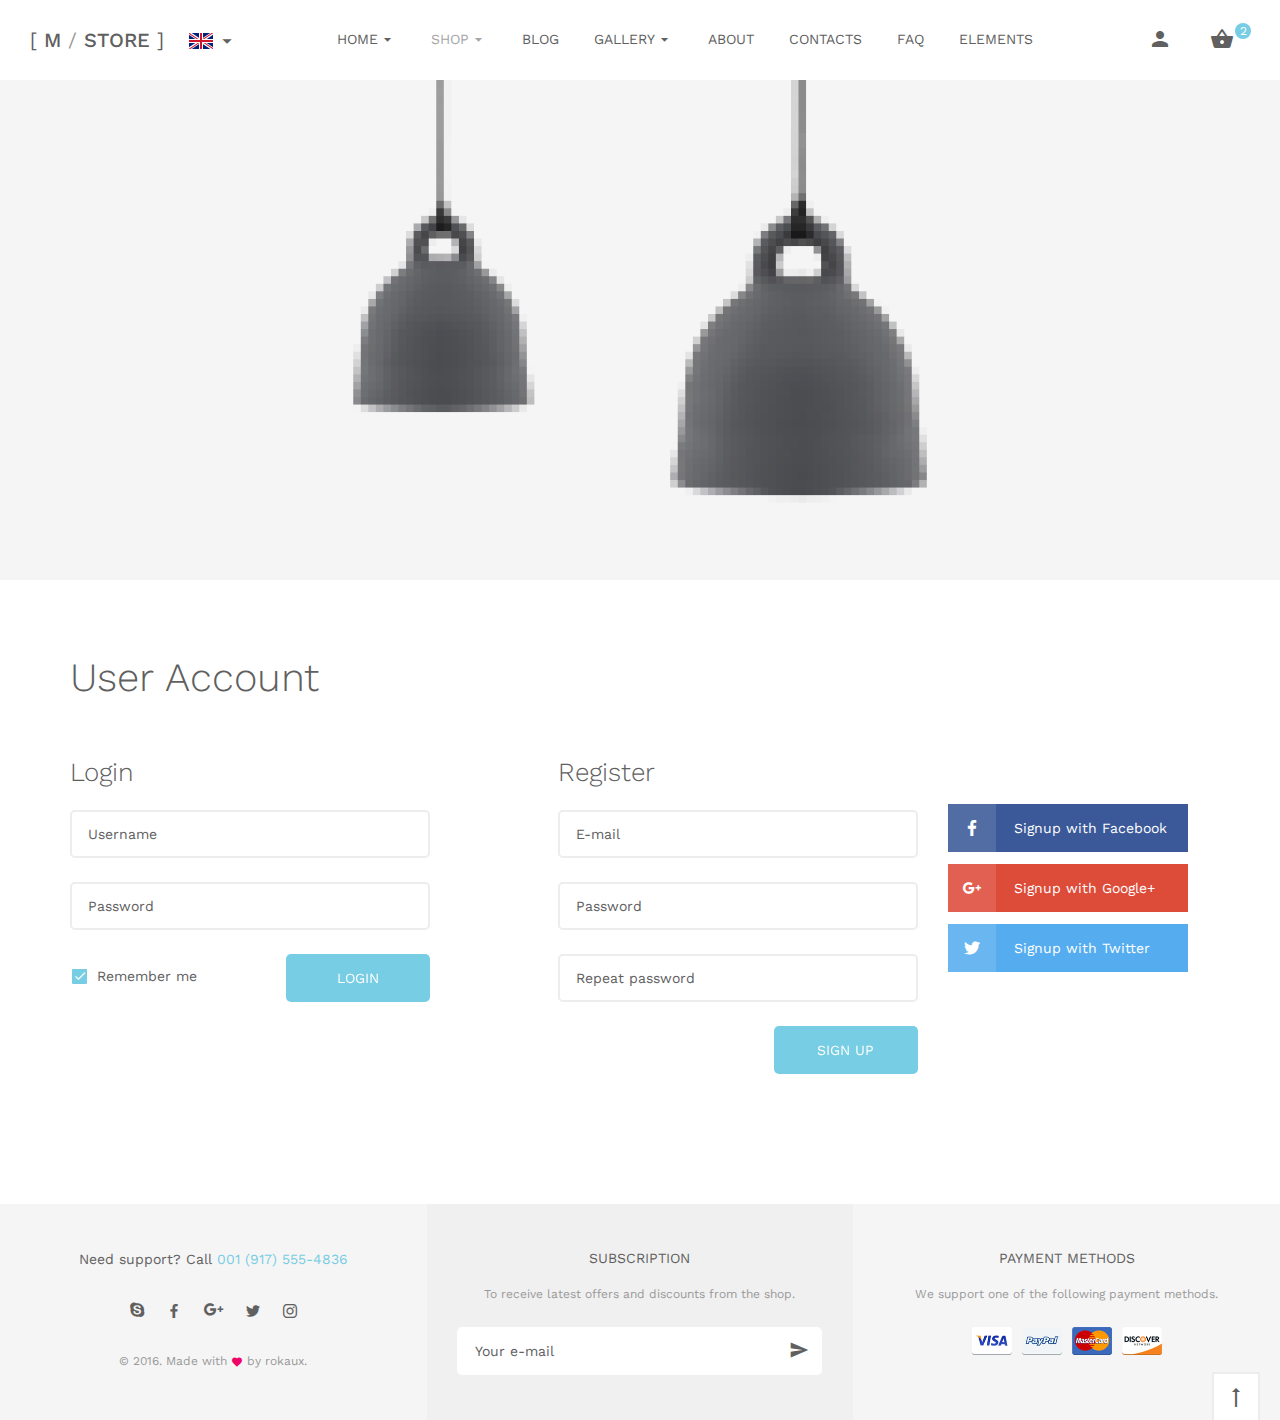
<file: login.html>
<!DOCTYPE html>
<html lang="en">

<head>
  <meta charset="utf-8">
  <title>M-Store | Login / Register</title>

  <!--SEO Meta Tags-->
  <meta name="description" content="M-Store - Modern E-Commerce Template" />
  <meta name="keywords" content="shop, e-commerce, modern, minimalist style, responsive, online store, business, mobile, blog, bootstrap, html5, css3, jquery, js, gallery, slider, touch, creative, clean" />
  <meta name="author" content="Rokaux" />

  <!--Mobile Specific Meta Tag-->
  <meta name="viewport" content="width=device-width, initial-scale=1.0, maximum-scale=1.0, user-scalable=no" />

  <!--Favicon-->
  <link rel="shortcut icon" href="favicon.ico" type="image/x-icon">
  <link rel="icon" href="favicon.ico" type="image/x-icon">

  <!-- Google Material Icons -->
  <link href="css/vendor/material-icons.min.css" rel="stylesheet" media="screen">

  <!-- Brand Icons -->
  <link href="css/vendor/socicon.min.css" rel="stylesheet" media="screen">

  <!-- Bootstrap -->
  <link href="css/vendor/bootstrap.min.css" rel="stylesheet" media="screen">

  <!-- Theme Styles -->
  <link href="css/theme.min.css" rel="stylesheet" media="screen">

  <!-- Page Preloading -->
  <script src="js/vendor/page-preloading.js"></script>
</head>

<!-- Body -->
<!-- Adding/Removing class ".page-preloading" is enabling/disabling background smooth page transition effect and spinner. Make sure you also added/removed link to page-preloading.js script in the <head> of the document. -->
<body class="page-preloading">

  <!-- Page Pre-Loader -->
  <div class="page-preloader">
    <div class="preloader">
      <img src="img/preloader.gif" alt="Preloader">
    </div>
  </div><!-- .page-preloader -->

  <!-- Page Wrapper -->
  <div class="page-wrapper">

    <!-- Navbar -->
    <!-- Remove ".navbar-sticky" class to make navigation bar scrollable with the page. -->
    <header class="navbar navbar-sticky">

      <!-- Site Logo -->
      <a href="index.html" class="site-logo visible-desktop">
        <span>[</span> M
        <span class="text-gray">/</span>
        STORE <span>]</span>
      </a><!-- site-logo.visible-desktop -->
      <a href="index.html" class="site-logo visible-mobile">
        <span>[</span> M <span>]</span>
      </a><!-- site-logo.visible-mobile -->

      <!-- Language Switcher -->
      <div class="lang-switcher">
        <div class="lang-toggle">
          <img src="img/flags/GB.png" alt="English">
          <i class="material-icons arrow_drop_down"></i>
          <ul class="lang-dropdown">
            <li><a href="#"><img src="img/flags/FR.png" alt="French">FR</a></li>
            <li><a href="#"><img src="img/flags/DE.png" alt="German">DE</a></li>
            <li><a href="#"><img src="img/flags/IT.png" alt="Italian">IT</a></li>
          </ul>
        </div>
      </div><!-- .lang-switcher -->

      <!-- Main Navigation -->
      <!-- Control the position of navigation via modifier classes: "text-left, text-center, text-right" -->
      <nav class="main-navigation text-center">
        <ul class="menu">
          <li class="menu-item-has-children">
            <a href="#">Home</a>
            <ul class="sub-menu">
              <li><a href="index.html">Home Version 1</a></li>
              <li><a href="home-v2.html">Home Version 2</a></li>
              <li><a href="home-v3.html">Home Version 3</a></li>
            </ul>
          </li>
          <li class="menu-item-has-children current-menu-item">
            <a href="#">Shop</a>
            <ul class="sub-menu">
              <li><a href="shop-fullwidth-sl.html">Full Width Sidebar Left</a></li>
              <li><a href="shop-fullwidth-sr.html">Full Width Sidebar Right</a></li>
              <li><a href="shop-fullwidth-ft.html">Full Width Filters Top</a></li>
              <li><a href="shop-boxed-sl.html">Boxed Sidebar Left</a></li>
              <li><a href="shop-boxed-sr.html">Boxed Sidebar Right</a></li>
              <li><a href="shop-boxed-ft.html">Boxed Filters Top</a></li>
              <li><a href="shop-single.html">Single Product</a></li>
              <li><a href="shopping-cart.html">Shopping Cart</a></li>
              <li><a href="checkout.html">Checkout</a></li>
              <li class="current-menu-item"><a href="login.html">Login / Register Page</a></li>
              <li><a href="account.html">User Account Page</a></li>
            </ul>
          </li>
          <li><a href="blog.html">Blog</a></li>
          <li class="menu-item-has-children">
            <a href="#">Gallery</a>
            <ul class="sub-menu">
              <li><a href="gallery-fullwidth-with-gap.html">Full Width With Gap</a></li>
              <li><a href="gallery-fullwidth-no-gap.html">Full Width No Gap</a></li>
              <li><a href="gallery-boxed-with-gap.html">Boxed With Gap</a></li>
              <li><a href="gallery-boxed-no-gap.html">Boxed No Gap</a></li>
            </ul>
          </li>
          <li><a href="about.html">About</a></li>
          <li><a href="contacts.html">Contacts</a></li>
          <li><a href="faq.html">FAQ</a></li>
          <li class="hidden-md"><a href="elements.html">Elements</a></li>
        </ul><!-- .menu -->
      </nav><!-- .main-navigation -->

      <!-- Toolbar -->
      <div class="toolbar">
        <div class="inner">
          <a href="#" class="mobile-menu-toggle"><i class="material-icons menu"></i></a>
          <a href="account.html"><i class="material-icons person"></i></a>
          <div class="cart-btn">
            <a href="shopping-cart.html">
              <i>
                <span class="material-icons shopping_basket"></span>
                <span class="count">2</span>
              </i>
            </a>
            <!-- Cart Dropdown -->
            <div class="cart-dropdown">
              <div class="cart-item">
                <a href="shop-single.html" class="item-thumb">
                  <img src="img/cart/item01.jpg" alt="Item">
                </a>
                <div class="item-details">
                  <h3 class="item-title"><a href="shop-single.html">Concrete Lamp</a></h3>
                  <h4 class="item-price">1 x $85.90</h4>
                </div>
                <a href="#" class="close-btn">
                  <i class="material-icons close"></i>
                </a>
              </div><!-- .cart-item -->
              <div class="cart-item">
                <a href="shop-single.html" class="item-thumb">
                  <img src="img/cart/item02.jpg" alt="Item">
                </a>
                <div class="item-details">
                  <h3 class="item-title"><a href="shop-single.html">Storage Box</a></h3>
                  <h4 class="item-price">2 x $38.00</h4>
                </div>
                <a href="#" class="close-btn">
                  <i class="material-icons close"></i>
                </a>
              </div><!-- .cart-item -->
              <div class="cart-subtotal">
                <div class="column">
                  <span>Subtotal:</span>
                </div>
                <div class="column">
                  <span class="amount">$161.90</span>
                </div>
              </div>
            </div><!-- .cart-dropdown -->
          </div><!-- .cart-btn -->
        </div><!-- .inner -->
      </div><!-- .toolbar -->
    </header><!-- .navbar.navbar-sticky -->

    <!-- Featured Image -->
    <div class="featured-image" style="background-image: url(img/featured-image/faq.jpg);"></div>

    <!-- Content -->
    <section class="container padding-top-3x padding-bottom-2x">
      <h1>User Account</h1>
      <div class="row padding-top">
        <div class="col-md-4 padding-bottom">
          <h3>Login</h3>
          <form method="post" class="login-form">
            <input type="text" class="form-control" placeholder="Username" required>
            <input type="password" class="form-control" placeholder="Password" required>
            <div class="form-footer">
              <div class="rememberme">
                <label class="checkbox">
                  <input type="checkbox" checked> Remember me
                </label>
              </div>
              <div class="form-submit">
                <button type="submit" class="btn btn-primary btn-block waves-effect waves-light">Login</button>
              </div>
            </div>
          </form><!-- .login-form -->
        </div><!-- .col-md-4 -->
        <div class="col-md-4 col-md-offset-1">
          <h3>Register</h3>
          <div class="inner">
            <form method="post" class="login-form">
              <input type="email" class="form-control" placeholder="E-mail" required>
              <input type="password" class="form-control" placeholder="Password" required>
              <input type="password" class="form-control" placeholder="Repeat password" required>
              <div class="form-footer">
                <div class="rememberme"></div>
                <div class="form-submit">
                  <button type="submit" class="btn btn-primary btn-block waves-effect waves-light">Sign up</button>
                </div>
              </div>
            </form><!-- .login-form -->
          </div><!-- .inner -->
        </div><!-- .col-md-4.col-md-offset-1 -->
        <div class="col-md-3 padding-top-2x">
          <a href="#" class="social-signup-btn ssb-facebook">
            <i class="socicon-facebook"></i>
            <span>Signup with Facebook</span>
          </a>
          <a href="#" class="social-signup-btn ssb-google">
            <i class="socicon-googleplus"></i>
            <span>Signup with Google+</span>
          </a>
          <a href="#" class="social-signup-btn ssb-twitter">
            <i class="socicon-twitter"></i>
            <span>Signup with Twitter</span>
          </a>
        </div><!-- .col-md-3 -->
      </div><!-- .row -->
    </section><!-- .container -->

    <!-- Footer -->
    <footer class="footer space-top-3x">
      <div class="column">
        <p class="text-sm">Need support? Call <span class="text-primary">001 (917) 555-4836</span></p>
        <div class="social-bar text-center space-bottom">
          <a href="#" class="sb-skype" data-toggle="tooltip" data-placement="top" title="Skype">
            <i class="socicon-skype"></i>
          </a>
          <a href="#" class="sb-facebook" data-toggle="tooltip" data-placement="top" title="Facebook">
            <i class="socicon-facebook"></i>
          </a>
          <a href="#" class="sb-google-plus" data-toggle="tooltip" data-placement="top" title="" data-original-title="Google+">
            <i class="socicon-googleplus"></i>
          </a>
          <a href="#" class="sb-twitter" data-toggle="tooltip" data-placement="top" title="Twitter">
            <i class="socicon-twitter"></i>
          </a>
          <a href="#" class="sb-instagram" data-toggle="tooltip" data-placement="top" title="" data-original-title="Instagram">
            <i class="socicon-instagram"></i>
          </a>
        </div><!-- .social-bar -->
        <p class="copyright">&copy; 2016. Made with <i class="text-danger material-icons favorite"></i> by rokaux.</p>
      </div><!-- .column -->
      <div class="column">
        <h3 class="widget-title">
          Subscription
          <small>To receive latest offers and discounts from the shop.</small>
        </h3>
        <form action="//rokaux.us12.list-manage.com/subscribe/post?u=c7103e2c981361a6639545bd5&amp;id=1194bb7544" method="post" target="_blank" class="subscribe-form" novalidate>
          <input type="email" class="form-control" name="EMAIL" placeholder="Your e-mail">
          <!-- real people should not fill this in and expect good things - do not remove this or risk form bot signups-->
          <div style="position: absolute; left: -5000px;" aria-hidden="true"><input type="text" name="b_c7103e2c981361a6639545bd5_1194bb7544" tabindex="-1" value=""></div>
          <button type="submit"><i class="material-icons send"></i></button>
        </form>
      </div><!-- .column -->
      <div class="column">
        <h3 class="widget-title">
          Payment Methods
          <small>We support one of the following payment methods.</small>
        </h3>
        <div class="cards"><img src="img/cards.png" alt="Cards"></div>
        <!-- Scroll To Top Button -->
        <div class="scroll-to-top-btn"><i class="material-icons trending_flat"></i></div>
      </div><!-- .column -->
    </footer><!-- .footer -->

  </div><!-- .page-wrapper -->

  <!-- JavaScript (jQuery) libraries, plugins and custom scripts -->
  <script src="js/vendor/jquery-2.1.4.min.js"></script>
  <script src="js/vendor/bootstrap.min.js"></script>
  <script src="js/vendor/smoothscroll.js"></script>
  <script src="js/vendor/velocity.min.js"></script>
  <script src="js/vendor/waves.min.js"></script>
  <script src="js/vendor/icheck.min.js"></script>
  <script src="js/scripts.js"></script>

</body><!-- <body> -->

</html>
</file>
<file: css/vendor/socicon.min.css>
@charset "UTF-8";[class*=" socicon-"]:before,[class^=socicon-]:before,[data-icon]:before{font-family:socicon!important;font-style:normal!important;font-weight:400!important;font-variant:normal!important;text-transform:none!important;speak:none;line-height:1;-webkit-font-smoothing:antialiased;-moz-osx-font-smoothing:grayscale}@font-face{font-family:socicon;src:url(../../fonts/socicon.eot);src:url(../../fonts/socicon.eot?#iefix) format("embedded-opentype"),url(../../fonts/socicon.woff) format("woff"),url(../../fonts/socicon.ttf) format("truetype"),url(../../fonts/socicon.svg#socicon) format("svg");font-weight:400;font-style:normal}[data-icon]:before{content:attr(data-icon)}.socicon-modelmayhem:before{content:"\e000"}.socicon-mixcloud:before{content:"\e001"}.socicon-drupal:before{content:"\e002"}.socicon-swarm:before{content:"\e003"}.socicon-istock:before{content:"\e004"}.socicon-yammer:before{content:"\e005"}.socicon-ello:before{content:"\e006"}.socicon-stackoverflow:before{content:"\e007"}.socicon-persona:before{content:"\e008"}.socicon-triplej:before{content:"\e009"}.socicon-houzz:before{content:"\e00a"}.socicon-rss:before{content:"\e00b"}.socicon-paypal:before{content:"\e00c"}.socicon-odnoklassniki:before{content:"\e00d"}.socicon-airbnb:before{content:"\e00e"}.socicon-periscope:before{content:"\e00f"}.socicon-outlook:before{content:"\e010"}.socicon-coderwall:before{content:"\e011"}.socicon-tripadvisor:before{content:"\e012"}.socicon-appnet:before{content:"\e013"}.socicon-goodreads:before{content:"\e014"}.socicon-tripit:before{content:"\e015"}.socicon-lanyrd:before{content:"\e016"}.socicon-slideshare:before{content:"\e017"}.socicon-buffer:before{content:"\e018"}.socicon-disqus:before{content:"\e019"}.socicon-vkontakte:before{content:"\e01a"}.socicon-whatsapp:before{content:"\e01b"}.socicon-patreon:before{content:"\e01c"}.socicon-storehouse:before{content:"\e01d"}.socicon-pocket:before{content:"\e01e"}.socicon-mail:before{content:"\e01f"}.socicon-blogger:before{content:"\e020"}.socicon-technorati:before{content:"\e021"}.socicon-reddit:before{content:"\e022"}.socicon-dribbble:before{content:"\e023"}.socicon-stumbleupon:before{content:"\e024"}.socicon-digg:before{content:"\e025"}.socicon-envato:before{content:"\e026"}.socicon-behance:before{content:"\e027"}.socicon-delicious:before{content:"\e028"}.socicon-deviantart:before{content:"\e029"}.socicon-forrst:before{content:"\e02a"}.socicon-play:before{content:"\e02b"}.socicon-zerply:before{content:"\e02c"}.socicon-wikipedia:before{content:"\e02d"}.socicon-apple:before{content:"\e02e"}.socicon-flattr:before{content:"\e02f"}.socicon-github:before{content:"\e030"}.socicon-renren:before{content:"\e031"}.socicon-friendfeed:before{content:"\e032"}.socicon-newsvine:before{content:"\e033"}.socicon-identica:before{content:"\e034"}.socicon-bebo:before{content:"\e035"}.socicon-zynga:before{content:"\e036"}.socicon-steam:before{content:"\e037"}.socicon-xbox:before{content:"\e038"}.socicon-windows:before{content:"\e039"}.socicon-qq:before{content:"\e03a"}.socicon-douban:before{content:"\e03b"}.socicon-meetup:before{content:"\e03c"}.socicon-playstation:before{content:"\e03d"}.socicon-android:before{content:"\e03e"}.socicon-snapchat:before{content:"\e03f"}.socicon-twitter:before{content:"\e040"}.socicon-facebook:before{content:"\e041"}.socicon-googleplus:before{content:"\e042"}.socicon-pinterest:before{content:"\e043"}.socicon-foursquare:before{content:"\e044"}.socicon-yahoo:before{content:"\e045"}.socicon-skype:before{content:"\e046"}.socicon-yelp:before{content:"\e047"}.socicon-feedburner:before{content:"\e048"}.socicon-linkedin:before{content:"\e049"}.socicon-viadeo:before{content:"\e04a"}.socicon-xing:before{content:"\e04b"}.socicon-myspace:before{content:"\e04c"}.socicon-soundcloud:before{content:"\e04d"}.socicon-spotify:before{content:"\e04e"}.socicon-grooveshark:before{content:"\e04f"}.socicon-lastfm:before{content:"\e050"}.socicon-youtube:before{content:"\e051"}.socicon-vimeo:before{content:"\e052"}.socicon-dailymotion:before{content:"\e053"}.socicon-vine:before{content:"\e054"}.socicon-flickr:before{content:"\e055"}.socicon-500px:before{content:"\e056"}.socicon-wordpress:before{content:"\e058"}.socicon-tumblr:before{content:"\e059"}.socicon-twitch:before{content:"\e05a"}.socicon-8tracks:before{content:"\e05b"}.socicon-amazon:before{content:"\e05c"}.socicon-icq:before{content:"\e05d"}.socicon-smugmug:before{content:"\e05e"}.socicon-ravelry:before{content:"\e05f"}.socicon-weibo:before{content:"\e060"}.socicon-baidu:before{content:"\e061"}.socicon-angellist:before{content:"\e062"}.socicon-ebay:before{content:"\e063"}.socicon-imdb:before{content:"\e064"}.socicon-stayfriends:before{content:"\e065"}.socicon-residentadvisor:before{content:"\e066"}.socicon-google:before{content:"\e067"}.socicon-yandex:before{content:"\e068"}.socicon-sharethis:before{content:"\e069"}.socicon-bandcamp:before{content:"\e06a"}.socicon-itunes:before{content:"\e06b"}.socicon-deezer:before{content:"\e06c"}.socicon-telegram:before{content:"\e06e"}.socicon-openid:before{content:"\e06f"}.socicon-amplement:before{content:"\e070"}.socicon-viber:before{content:"\e071"}.socicon-zomato:before{content:"\e072"}.socicon-quora:before{content:"\e073"}.socicon-draugiem:before{content:"\e074"}.socicon-endomodo:before{content:"\e075"}.socicon-filmweb:before{content:"\e076"}.socicon-stackexchange:before{content:"\e077"}.socicon-wykop:before{content:"\e078"}.socicon-teamspeak:before{content:"\e079"}.socicon-teamviewer:before{content:"\e07a"}.socicon-ventrilo:before{content:"\e07b"}.socicon-younow:before{content:"\e07c"}.socicon-raidcall:before{content:"\e07d"}.socicon-mumble:before{content:"\e07e"}.socicon-medium:before{content:"\e06d"}.socicon-bebee:before{content:"\e07f"}.socicon-hitbox:before{content:"\e080"}.socicon-reverbnation:before{content:"\e081"}.socicon-formulr:before{content:"\e082"}.socicon-instagram:before{content:"\e057"}.socicon-battlenet:before{content:"\e083"}
</file>
<file: css/theme.min.css>
@import url(https://fonts.googleapis.com/css?family=Work+Sans:400,300,500,600);*{-webkit-box-sizing:border-box;-moz-box-sizing:border-box;box-sizing:border-box}*:before,*:after{-webkit-box-sizing:border-box;-moz-box-sizing:border-box;box-sizing:border-box}html *{text-rendering:optimizeLegibility;-webkit-font-smoothing:antialiased;-moz-osx-font-smoothing:grayscale}html{font-size:10px;-webkit-tap-highlight-color:transparent}@-ms-viewport{width:device-width}body{font-family:"Work Sans",Helvetica,Arial,sans-serif;font-size:16px;font-weight:normal;line-height:1.5;color:#606060;background-color:#fff;background-position:center;background-repeat:no-repeat;background-size:cover}input,button,select,textarea{font-family:inherit;font-size:inherit;line-height:inherit}a{color:#77cde3;text-decoration:underline;-webkit-transition:color 0.3s;-o-transition:color 0.3s;transition:color 0.3s}a:hover{color:#77cde3;text-decoration:none}a:focus{color:#77cde3;outline:none}a.link-title{color:#606060;text-decoration:none}a.link-title:hover{color:#999}img{vertical-align:middle;display:block;max-width:100%;height:auto}svg{max-width:100%}.img-rounded{border-radius:6px}.img-circle{border-radius:50%}.opacity-75{opacity:.75}.opacity-50{opacity:.5}.opacity-25{opacity:.25}.featured-image{width:100%;height:500px;background-position:center;background-repeat:no-repeat;background-size:cover}@media screen and (max-width: 991px){.featured-image{height:400px}}@media screen and (max-width: 768px){.featured-image{height:300px}}.display-inline{display:inline-block !important;vertical-align:middle}.display-inline img{display:block;width:100%}hr{margin-top:24px;margin-bottom:24px;border:0;border-top:1px solid #ededed}.block{display:block}.inline{display:inline-block}.inline img{display:block;width:100%}.relative{position:relative !important}.absolute{position:absolute !important}.sr-only{position:absolute;width:1px;height:1px;margin:-1px;padding:0;overflow:hidden;clip:rect(0, 0, 0, 0);border:0}.sr-only-focusable:active,.sr-only-focusable:focus{position:static;width:auto;height:auto;margin:0;overflow:visible;clip:auto}::selection{color:#606060;background:#ededed}::-moz-selection{color:#606060;background:#ededed}kbd{background-color:#606060;border-radius:0}.va-middle{vertical-align:middle}.va-top{vertical-align:top}.va-bottom{vertical-align:bottom}.space-top-half{margin-top:12px !important}.space-top{margin-top:24px !important}.space-top-2x{margin-top:48px !important}.space-top-3x{margin-top:72px !important}.space-bottom-half{margin-bottom:12px !important}.space-bottom{margin-bottom:24px !important}.space-bottom-2x{margin-bottom:48px !important}.space-bottom-3x{margin-bottom:72px !important}.padding-top-half{padding-top:12px !important}.padding-top{padding-top:24px !important}.padding-top-2x{padding-top:48px !important}.padding-top-3x{padding-top:72px !important}.padding-bottom-half{padding-bottom:12px !important}.padding-bottom{padding-bottom:24px !important}.padding-bottom-2x{padding-bottom:48px !important}.padding-bottom-3x{padding-bottom:72px !important}@media screen and (max-width: 768px){.space-top{margin-top:16px !important}.space-top-2x{margin-top:36px !important}.space-top-3x{margin-top:48px !important}.space-bottom{margin-bottom:16px !important}.space-bottom-2x{margin-bottom:36px !important}.space-bottom-3x{margin-bottom:48px !important}.padding-top{padding-top:16px !important}.padding-top-2x{padding-top:36px !important}.padding-top-3x{padding-top:48px !important}.padding-bottom{padding-bottom:16px !important}.padding-bottom-2x{padding-bottom:36px !important}.padding-bottom-3x{padding-bottom:48px !important}}.space-top-none{margin-top:0 !important}.space-bottom-none{margin-bottom:0 !important}.padding-top-none{padding-top:0 !important}.padding-bottom-none{padding-bottom:0 !important}.page-edit .edit-link{display:inline-block;margin-top:24px}.text-center{text-align:center}.text-right{text-align:right}.block-center{display:block;margin-left:auto;margin-right:auto}@media screen and (max-width: 991px){.tablet-center{text-align:center !important}}@media screen and (max-width: 768px){.mobile-center{text-align:center !important}}.screen-reader-text{clip:rect(1px, 1px, 1px, 1px);position:absolute !important;height:1px;width:1px;overflow:hidden}.screen-reader-text:focus{background-color:#f1f1f1;border-radius:3px;box-shadow:0 0 2px 2px rgba(0,0,0,0.6);clip:auto !important;color:#21759b;display:block;font-size:14px;font-size:0.875rem;font-weight:bold;height:auto;left:5px;line-height:normal;padding:15px 23px 14px;text-decoration:none;top:5px;width:auto;z-index:100000}.container-fluid{max-width:1920px;margin-left:auto;margin-right:auto;padding:0 30px}h1,h2,h3,h4,h5,h6,.h1,.h2,.h3,.h4,.h5,.h6{line-height:1.3;color:#606060;margin-top:0}h1,.h1{margin-bottom:28px}h2,.h2{margin-bottom:24px}h3,.h3{margin-bottom:20px}h4,.h4{margin-bottom:17px}h5,h6,.h5,.h6{margin-bottom:12px}h1,.h1{font-size:40px;font-weight:300;font-style:normal;text-transform:none}h2,.h2{font-size:30px;font-weight:300;font-style:normal;text-transform:none}h3,.h3{font-size:26px;font-weight:300;font-style:normal;text-transform:none}h4,.h4{font-size:22px;font-weight:400;font-style:normal;text-transform:none}h5,.h5{font-size:18px;font-weight:400;font-style:normal;text-transform:none}h6,.h6{font-size:16px;font-weight:500;font-style:normal;text-transform:none}p{margin:0 0 24px}.lead{font-size:18px}.text-sm{font-size:14px}.text-xs{font-size:12px}small,.small{font-size:90%}.text-left{text-align:left}.text-right{text-align:right}.text-center{text-align:center}.text-justify{text-align:justify}.text-nowrap{white-space:nowrap}.text-lowercase{text-transform:lowercase}.text-uppercase,.initialism{text-transform:uppercase}.text-capitalize{text-transform:capitalize}.text-notransform{text-transform:none}.text-crossed{text-decoration:line-through}.text-bold{font-weight:600}.text-semibold{font-weight:500}.text-normal{font-weight:normal}.text-thin{font-weight:300}.text-gray{color:#999 !important}.text-light,.text-white{color:#fff !important}.text-light h1,.text-light h2,.text-light h3,.text-light h4,.text-light h5,.text-light h6,.text-white h1,.text-white h2,.text-white h3,.text-white h4,.text-white h5,.text-white h6{color:#fff !important}.text-default{color:#ededed}a.text-default:hover{color:#d4d4d4}.text-primary{color:#77cde3}a.text-primary:hover{color:#4dbdda}.text-success{color:#a7c04d}a.text-success:hover{color:#8aa139}.text-info{color:#93c4ef}a.text-info:hover{color:#67ace8}.text-warning{color:#ffce2b}a.text-warning:hover{color:#f7be00}.text-danger{color:#ef0568}a.text-danger:hover{color:#bd0452}.bg-primary,.bg-success,.bg-info,.bg-warning,.bg-danger{color:#fff}.bg-default{background-color:#ededed}a.bg-default:hover{background-color:#d4d4d4}.bg-primary{background-color:#77cde3}a.bg-primary:hover{background-color:#4dbdda}.bg-success{background-color:#a7c04d}a.bg-success:hover{background-color:#8aa139}.bg-info{background-color:#93c4ef}a.bg-info:hover{background-color:#67ace8}.bg-warning{background-color:#ffce2b}a.bg-warning:hover{background-color:#f7be00}.bg-danger{background-color:#ef0568}a.bg-danger:hover{background-color:#bd0452}ul,ol{padding-left:18px;margin-top:0;margin-bottom:24px;line-height:1.8}ul ul,ul ol,ol ul,ol ol{margin-bottom:0}.list-unstyled{padding-left:0;list-style:none}.list-featured{list-style:none;padding:0}.list-featured li{position:relative;padding-left:14px}.list-featured li:before{position:absolute;display:block;content:"";width:5px;height:5px;border-radius:50%;left:0;top:12px;background-color:#77cde3}.list-featured.text-light li{color:#fff}.list-featured.text-light li:before{background-color:#fff}.text-light .featured-list li{color:#fff}.text-light .featured-list li:before{background-color:#fff}.list-inline{padding-left:0;list-style:none;margin-left:-5px}.list-inline>li{display:inline-block;padding-left:5px;padding-right:5px}.list-icon{list-style:none;padding:0}.list-icon>li{position:relative;padding-left:25px;margin-bottom:9px}.list-icon>li>i{display:block;position:absolute;font-size:1.25em;top:4px;left:0}.list-icon>li>i.material-icons.phone{top:6px}.list-icon>li>i.material-icons.email{font-size:1.15em;top:5px}.list-icon>li>i.socicon-skype{font-size:1.05em}dl{margin-top:0;margin-bottom:24px}dt,dd{line-height:1.5}dt{color:#606060;font-weight:bold}dd{margin-left:0;margin-bottom:15px}.dl-horizontal dd:before,.dl-horizontal dd:after{content:" ";display:table}.dl-horizontal dd:after{clear:both}@media (min-width: 768px){.dl-horizontal dt{float:left;width:160px;clear:left;text-align:right;overflow:hidden;text-overflow:ellipsis;white-space:nowrap}.dl-horizontal dd{margin-left:180px}}abbr[title],abbr[data-original-title]{cursor:help;border-bottom:1px dotted #777}.initialism{font-size:90%}blockquote{position:relative;padding:12px 0 12px 25px;margin:0;margin-bottom:24px;font-size:18px;text-transform:none;font-style:normal;color:#333;font-weight:300;border-left:5px solid #ededed}blockquote cite{display:block;font-size:14px;color:#999;font-weight:normal;font-style:normal;margin-top:9px}blockquote cite:before{display:inline-block;vertical-align:middle;content:"";width:20px;height:1px;background-color:#999;margin-right:9px}blockquote p{margin-bottom:0}blockquote.light-skin{color:#fff}blockquote.light-skin cite{color:#fff;opacity:.8}blockquote.blockquote-reverse{text-align:right;padding:12px 25px 12px 0;border-left:none;border-right:5px solid #ededed}address{margin-bottom:24px;font-style:normal;line-height:1.5}.form-control{display:block;width:100%;line-height:1.5;height:48px;font-size:14px;color:#606060;text-transform:none;border:2px solid #ededed;border-radius:5px;background-color:#fff;padding:0 16px;margin-bottom:24px;-webkit-appearance:none;-moz-appearance:none;-o-appearance:none;appearance:none;-webkit-transition:all 0.3s;-o-transition:all 0.3s;transition:all 0.3s}.form-control:focus{border-color:#77cde3;outline:none}.form-control::-moz-placeholder{color:#606060;opacity:1}.form-control:-ms-input-placeholder{color:#606060}.form-control::-webkit-input-placeholder{color:#606060}.form-control.placeholder{color:#606060}textarea.form-control{height:auto !important;padding:13px 16px !important}.form-group{margin-bottom:24px}.form-element{position:relative;margin-bottom:24px}.form-element>i{display:block;position:absolute;left:0;top:13px;font-size:20px}.form-group .form-control,.form-element .form-control{margin-bottom:0}label{display:block;color:#606060;font-size:14px;margin-bottom:8px;font-weight:500}select.form-control::-ms-expand{display:none}select option{color:#606060}.form-control-sm{height:36px}.form-element:before{position:absolute;display:block;font-family:'Material Icons';font-size:20px;top:50%;right:14px;line-height:1;margin-top:-10px;opacity:0;-webkit-transition:opacity 0.3s;-o-transition:opacity 0.3s;transition:opacity 0.3s}.form-element.error .form-control{border-color:#ef0568;padding-right:40px}.form-element.error:before{content:"\e5c9";color:#ef0568;opacity:1}.form-element.error:focus{border-color:#ef0568}.form-element.valid .form-control{border-color:#a7c04d;padding-right:40px}.form-element.valid:before{content:"\e5ca";color:#a7c04d;opacity:1}.form-element.valid:focus{border-color:#a7c04d}.form-element.form-select:before{content:"\e5c5";font-size:22px;margin-top:-11px;color:#606060;opacity:1}.status-message{position:absolute;width:100%;text-align:center;padding:12px 0;font-size:16px;line-height:1.8;top:0;left:0;background-color:#fff;padding:25px;visibility:hidden;opacity:0;border:1px solid transparent;border-radius:5px;-webkit-transform:translateY(20px);-moz-transform:translateY(20px);-ms-transform:translateY(20px);-o-transform:translateY(20px);transform:translateY(20px);-webkit-transition:all 0.4s;-o-transition:all 0.4s;transition:all 0.4s}.status-message.error{color:#ef0568;border-color:#ef0568}.status-message.success{color:#a7c04d;border-color:#a7c04d}.back-btn{line-height:34px !important;border:1px solid #ef0568 !important;background-color:transparent !important;color:#ef0568 !important;margin-top:20px !important}.back-btn:hover{background-color:#ef0568 !important;color:#fff !important}.done-btn{line-height:34px !important;border:1px solid #a7c04d !important;background-color:transparent !important;color:#a7c04d !important;margin-top:20px !important}.done-btn:hover{background-color:#a7c04d !important;color:#fff !important}.ajax-form{position:relative}.ajax-form .contact-form{visibility:visible;opacity:1;-webkit-transition:all 0.4s;-o-transition:all 0.4s;transition:all 0.4s}.ajax-form.validated .contact-form{visibility:hidden;opacity:0}.ajax-form.validated .status-message{visibility:visible;opacity:1;-webkit-transform:translateY(0);-moz-transform:translateY(0);-ms-transform:translateY(0);-o-transform:translateY(0);transform:translateY(0)}.contact-form.container{width:100% !important;padding-left:0;padding-right:0}.form-control+.checkbox,.form-control+.checkbox-inline,.form-control+.radio,.form-control+.radio-inline{margin-top:20px}.checkbox,.radio,.checkbox-inline,.radio-inline{position:relative;display:table;width:auto;font-size:14px;color:#606060;text-transform:none;font-weight:normal;cursor:default;padding-left:25px;margin-bottom:12px;margin-left:2px;-webkit-user-select:none;-moz-user-select:none;-ms-user-select:none;user-select:none}.checkbox.disabled,.radio.disabled,.checkbox-inline.disabled,.radio-inline.disabled{color:#cecece;cursor:not-allowed}.text-light.checkbox,.text-light.radio,.text-light.checkbox-inline,.text-light.radio-inline,.text-light .checkbox,.text-light .radio,.text-light .checkbox-inline,.text-light .radio-inline{color:#fff}label.hover{cursor:pointer}.checkbox-inline,.radio-inline{display:inline-block;margin-right:18px}.text-right .checkbox-inline,.text-right .radio-inline{margin-left:15px;margin-right:0}.text-center .checkbox-inline,.text-center .radio-inline{margin-left:10px;margin-right:10px}.icheckbox,.iradio{position:absolute;z-index:0;width:15px;height:15px;vertical-align:middle;left:0;top:3px;border:2px solid #ededed;border-radius:1px;background-clip:padding-box;cursor:pointer;-webkit-transition:0.2s;-o-transition:0.2s;transition:0.2s}.icheckbox.disabled,.iradio.disabled{border-color:#ededed;cursor:not-allowed}.icheckbox:before{position:absolute;display:block;font-family:'Material Icons';content:"\e5ca";color:#fff;line-height:1;top:-2px;left:-1px}.icheckbox.checked{border-color:#77cde3;background-color:#77cde3}.icheckbox.checked.disabled{opacity:.6}.iradio{border-radius:50%}.iradio.checked{border-width:4px;border-color:#77cde3}.iradio.checked.disabled{opacity:.6}.count-input{position:relative;width:100px;margin:10px 0}.count-input input{width:100%;height:36px;border:2px solid #ededed;border-radius:4px;background:none;text-align:center;-webkit-appearance:none;-moz-appearance:none;-o-appearance:none;appearance:none}.count-input input:focus{outline:none}.count-input .incr-btn{display:block;position:absolute;width:36px;height:36px;font-size:18px;color:#606060;font-weight:300;text-align:center;line-height:33px;text-decoration:none;top:0;right:0}.count-input .incr-btn:first-child{right:auto;left:0}.login-form .form-footer{display:table;width:100%}.login-form .form-footer .rememberme,.login-form .form-footer .form-submit{display:table-cell;vertical-align:middle}.login-form .form-footer .rememberme .btn,.login-form .form-footer .rememberme .back-btn,.login-form .form-footer .rememberme .done-btn,.login-form .form-footer .rememberme .search-btn,.login-form .form-footer .form-submit .btn,.login-form .form-footer .form-submit .back-btn,.login-form .form-footer .form-submit .done-btn,.login-form .form-footer .form-submit .search-btn{margin-top:0}.login-form .form-footer .rememberme{width:60%}.login-form .form-footer .form-submit{width:40%}.checkout-form.container{width:100% !important;padding:0}.subscribe-form{position:relative;display:block;width:100%}.subscribe-form .form-control{margin-bottom:0}.search-box{position:relative;width:100%}.search-box .form-control{padding-right:38px;margin-bottom:0}.search-box button[type=submit]{display:block;position:absolute;top:50%;right:12px;font-size:20px;line-height:1;border:none;background-color:transparent;padding:0;margin-top:-11px;-webkit-transition:color 0.3s;-o-transition:color 0.3s;transition:color 0.3s}.search-box button[type=submit]:focus{outline:none}.search-box button[type=submit]:hover{color:#999}.color-select{min-width:100px}caption{padding-top:15px;padding-bottom:15px;color:#999;text-align:left}th{text-align:left}table{width:100%;max-width:100%;margin-bottom:24px}table>thead>tr>th,table>thead>tr>td,table>tbody>tr>th,table>tbody>tr>td,table>tfoot>tr>th,table>tfoot>tr>td{padding:15px;line-height:1.5;vertical-align:top;border-bottom:1px solid #ededed}table>thead>tr>th,table>thead>tr>td{border-bottom-width:2px !important}table>thead>tr>th{vertical-align:bottom;border-bottom:1px solid #ededed}table>caption+thead>tr:first-child>th,table>caption+thead>tr:first-child>td,table>colgroup+thead>tr:first-child>th,table>colgroup+thead>tr:first-child>td,table>thead:first-child>tr:first-child>th,table>thead:first-child>tr:first-child>td{border-top:0}table>tbody+tbody{border-top:2px solid #ededed}.table-responsive{overflow-x:auto;min-height:0.01%}@media screen and (max-width: 767px){.table-responsive{width:100%;margin-bottom:18px;overflow-y:hidden;-ms-overflow-style:-ms-autohiding-scrollbar}.table-responsive>table{margin-bottom:0}.table-responsive>table>thead>tr>th,.table-responsive>table>thead>tr>td,.table-responsive>table>tbody>tr>th,.table-responsive>table>tbody>tr>td,.table-responsive>table>tfoot>tr>th,.table-responsive>table>tfoot>tr>td{white-space:nowrap}.table-responsive>table{border:0}.table-responsive>table>thead>tr>th:first-child,.table-responsive>table>thead>tr>td:first-child,.table-responsive>table>tbody>tr>th:first-child,.table-responsive>table>tbody>tr>td:first-child,.table-responsive>table>tfoot>tr>th:first-child,.table-responsive>table>tfoot>tr>td:first-child{border-left:0}.table-responsive>table>thead>tr>th:last-child,.table-responsive>table>thead>tr>td:last-child,.table-responsive>table>tbody>tr>th:last-child,.table-responsive>table>tbody>tr>td:last-child,.table-responsive>table>tfoot>tr>th:last-child,.table-responsive>table>tfoot>tr>td:last-child{border-right:0}.table-responsive>table>tbody>tr:last-child>th,.table-responsive>table>tbody>tr:last-child>td,.table-responsive>table>tfoot>tr:last-child>th,.table-responsive>table>tfoot>tr:last-child>td{border-bottom:0}}.table-striped>tbody>tr:nth-of-type(odd){background-color:#f5f5f5}.table-no-border>thead>tr>th,.table-no-border>thead>tr>td,.table-no-border>tbody>tr>th,.table-no-border>tbody>tr>td,.table-no-border>tfoot>tr>th,.table-no-border>tfoot>tr>td{border-bottom:0}.btn,.back-btn,.done-btn,.search-btn{display:inline-block;height:48px;line-height:45px;font-size:14px;font-weight:normal;color:#606060;text-align:center;vertical-align:middle;text-decoration:none;text-transform:uppercase;border:2px solid transparent;border-radius:5px;padding:0 22px;margin:10px 0;margin-right:8px;touch-action:manipulation;cursor:pointer;background-image:none;white-space:nowrap;-webkit-transform:translateZ(0);-moz-transform:translateZ(0);-ms-transform:translateZ(0);-o-transform:translateZ(0);transform:translateZ(0);-webkit-user-select:none;-moz-user-select:none;-ms-user-select:none;user-select:none;-webkit-transition:color 0.3s ease-out,background-color 0.3s ease-out;-o-transition:color 0.3s ease-out,background-color 0.3s ease-out;transition:color 0.3s ease-out,background-color 0.3s ease-out;background-color:#ededed}.btn:hover,.back-btn:hover,.done-btn:hover,.search-btn:hover{background-color:#d6d6d6}.btn:hover,.back-btn:hover,.done-btn:hover,.search-btn:hover{color:#606060;text-decoration:none;outline:none}.btn:focus,.back-btn:focus,.done-btn:focus,.search-btn:focus{text-decoration:none;outline:none}.btn:active,.back-btn:active,.done-btn:active,.search-btn:active,.btn.active,.active.back-btn,.active.done-btn,.active.search-btn{outline:0;background-image:none}.btn.disabled,.disabled.back-btn,.disabled.done-btn,.disabled.search-btn,.btn[disabled],[disabled].back-btn,[disabled].done-btn,[disabled].search-btn{cursor:not-allowed;background-color:#ededed !important}.btn.disabled:hover,.disabled.back-btn:hover,.disabled.done-btn:hover,.disabled.search-btn:hover,.btn[disabled]:hover,[disabled].back-btn:hover,[disabled].done-btn:hover,[disabled].search-btn:hover{background-color:#ededed !important}.btn i,.back-btn i,.done-btn i,.search-btn i,.btn i:before,.back-btn i:before,.done-btn i:before,.search-btn i:before{display:inline-block;line-height:1.5;font-size:18px}a.btn.disabled,a.disabled.back-btn,a.disabled.done-btn,a.disabled.search-btn,fieldset[disabled] a.btn,fieldset[disabled] a.back-btn,fieldset[disabled] a.done-btn,fieldset[disabled] a.search-btn{opacity:.5;pointer-events:none;pointer:not-allowed}.btn-primary,.btn-primary:hover,.btn-primary:active,.btn-primary:focus,.btn-success,.btn-success:hover,.btn-success:active,.btn-success:focus,.btn-info,.btn-info:hover,.btn-info:active,.btn-info:focus,.btn-warning,.btn-warning:hover,.btn-warning:active,.btn-warning:focus,.btn-danger,.btn-danger:hover,.btn-danger:active,.btn-danger:focus{color:#fff}.btn-primary{background-color:#77cde3}.btn-primary:hover{background-color:#51bfdb}.btn-success{background-color:#a7c04d}.btn-success:hover{background-color:#8ea53a}.btn-info{background-color:#93c4ef}.btn-info:hover{background-color:#6baee9}.btn-warning{background-color:#ffce2b}.btn-warning:hover{background-color:#fcc200}.btn-danger{background-color:#ef0568}.btn-danger:hover{background-color:#c20454}.btn-light{background-color:#fff;color:#333}.btn-light:hover{background-color:#e8e8e8}.btn-light:hover{color:#333}.btn-default:focus{color:#606060}.btn-ghost,.search-btn{background-color:transparent;color:#ededed;border-color:#ededed}.btn-ghost:hover,.search-btn:hover{color:#fff;background-color:#ededed}.btn-ghost.btn-default,.btn-default.search-btn{background-color:transparent;color:#ededed;border-color:#ededed}.btn-ghost.btn-default:hover,.btn-default.search-btn:hover{color:#fff;background-color:#ededed}.btn-ghost.btn-primary,.btn-primary.search-btn{background-color:transparent;color:#77cde3;border-color:#77cde3}.btn-ghost.btn-primary:hover,.btn-primary.search-btn:hover{color:#fff;background-color:#77cde3}.btn-ghost.btn-success,.btn-success.search-btn{background-color:transparent;color:#a7c04d;border-color:#a7c04d}.btn-ghost.btn-success:hover,.btn-success.search-btn:hover{color:#fff;background-color:#a7c04d}.btn-ghost.btn-info,.btn-info.search-btn{background-color:transparent;color:#93c4ef;border-color:#93c4ef}.btn-ghost.btn-info:hover,.btn-info.search-btn:hover{color:#fff;background-color:#93c4ef}.btn-ghost.btn-warning,.btn-warning.search-btn{background-color:transparent;color:#ffce2b;border-color:#ffce2b}.btn-ghost.btn-warning:hover,.btn-warning.search-btn:hover{color:#fff;background-color:#ffce2b}.btn-ghost.btn-danger,.btn-danger.search-btn{background-color:transparent;color:#ef0568;border-color:#ef0568}.btn-ghost.btn-danger:hover,.btn-danger.search-btn:hover{color:#fff;background-color:#ef0568}.btn-ghost.btn-light,.btn-light.search-btn{background-color:transparent;color:#fff;border-color:#fff}.btn-ghost.btn-light:hover,.btn-light.search-btn:hover{color:#fff;background-color:#fff}.btn-ghost.btn-light:hover,.btn-light.search-btn:hover{color:#333}.btn-ghost,.search-btn,.btn-ghost.btn-default,.btn-default.search-btn{color:#606060}.btn-ghost:hover,.search-btn:hover,.btn-ghost.btn-default:hover,.btn-default.search-btn:hover{color:#606060}.btn-sm,.back-btn,.done-btn{height:36px;font-size:12px;font-weight:normal;line-height:33px;padding:0 15px;border-radius:4px}.btn-sm.btn-ghost,.btn-ghost.back-btn,.back-btn.search-btn,.btn-ghost.done-btn,.done-btn.search-btn,.btn-sm.search-btn{font-weight:normal}.btn-link{background-color:transparent}.btn-link:hover{color:#999;background-color:transparent}.btn-square{border-radius:0}.btn-pill{border-radius:24px}.btn-pill.btn-sm,.btn-pill.back-btn,.btn-pill.done-btn{border-radius:18px}.btn-inline{margin-top:0;margin-bottom:0}.btn-icon-left{padding-left:18px}.btn-icon-left i{margin-right:7px}.btn-icon-left.btn-sm,.btn-icon-left.back-btn,.btn-icon-left.done-btn{padding-left:12px}.btn-icon-left.btn-sm i,.btn-icon-left.back-btn i,.btn-icon-left.done-btn i{margin-right:5px}.btn-icon-right{padding-right:18px}.btn-icon-right i{margin-left:7px}.btn-icon-right.btn-sm,.btn-icon-right.back-btn,.btn-icon-right.done-btn{padding-right:12px}.btn-icon-right.btn-sm i,.btn-icon-right.back-btn i,.btn-icon-right.done-btn i{margin-left:5px}.btn-block{display:block;width:100%;padding-left:15px;padding-right:15px;margin-right:0}.btn-block+.btn-block{margin-top:20px}input[type="submit"].btn-block,input[type="reset"].btn-block,input[type="button"].btn-block{width:100%}.text-center .btn,.text-center .back-btn,.text-center .done-btn,.text-center .search-btn{margin-left:5px;margin-right:5px}.text-center .btn.btn-block,.text-center .btn-block.back-btn,.text-center .btn-block.done-btn,.text-center .btn-block.search-btn{margin-left:0;margin-right:0}@media screen and (max-width: 768px){.mobile-center{text-align:center !important}.mobile-center .btn,.mobile-center .back-btn,.mobile-center .done-btn,.mobile-center .search-btn{margin-left:5px !important;margin-right:5px !important}.mobile-center .btn.btn-block,.mobile-center .btn-block.back-btn,.mobile-center .btn-block.done-btn,.mobile-center .btn-block.search-btn{margin-left:0 !important;margin-right:0 !important}}.text-right .btn,.text-right .back-btn,.text-right .done-btn,.text-right .search-btn{margin-left:10px;margin-right:0}.text-right .btn.btn-block,.text-right .btn-block.back-btn,.text-right .btn-block.done-btn,.text-right .btn-block.search-btn{margin-left:0}.scroll-to-top-btn{display:block;position:absolute;width:48px;height:48px;font-size:24px;color:#606060;line-height:44px;text-align:center;text-decoration:none;right:20px;bottom:0;background-color:#fff;border:2px solid #ededed;border-bottom:0;cursor:pointer;-webkit-transition:color 0.3s;-o-transition:color 0.3s;transition:color 0.3s}.scroll-to-top-btn>i{-webkit-transform:rotate(-90deg);-moz-transform:rotate(-90deg);-ms-transform:rotate(-90deg);-o-transform:rotate(-90deg);transform:rotate(-90deg)}.scroll-to-top-btn:hover{color:#999}@media screen and (max-width: 480px){.scroll-to-top-btn{width:42px;height:42px;font-size:20px;line-height:38px}}.load-more-btn{display:block;width:100%;padding:20px 0;border-top:1px solid #ededed;border-bottom:1px solid #ededed;font-size:14px;font-weight:normal;color:#606060;text-align:center;text-decoration:none;text-transform:uppercase}.load-more-btn:hover,.load-more-btn:focus{color:#999;text-decoration:none}.social-signup-btn{position:relative;display:block;width:240px;height:48px;line-height:48px;font-size:14px;color:#fff;text-decoration:none;padding-left:66px;margin-bottom:12px}.social-signup-btn>i{display:block;position:absolute;width:48px;height:48px;line-height:48px;font-size:16px;text-align:center;top:0;left:0;background-color:rgba(255,255,255,0.12);-webkit-transition:width 0.3s;-o-transition:width 0.3s;transition:width 0.3s}.social-signup-btn>i:before{line-height:48px}.social-signup-btn>i.socicon-googleplus{font-size:18px}.social-signup-btn>span{opacity:1;-webkit-transition:opacity 0.2s;-o-transition:opacity 0.2s;transition:opacity 0.2s}.social-signup-btn:focus,.social-signup-btn:active{color:#fff;text-decoration:none}.social-signup-btn:hover{color:#fff}.social-signup-btn:hover>i{width:100%}.social-signup-btn:hover>span{opacity:0}.social-signup-btn.ssb-facebook{background-color:#3b5998}.social-signup-btn.ssb-google{background-color:#dd4b39}.social-signup-btn.ssb-twitter{background-color:#55acee}.app-store-btn,.google-play-btn,.amazon-btn,.windows-btn{display:inline-block;width:130px;height:40px;margin:10px 14px 10px 0;text-decoration:none;background-repeat:no-repeat;background-position:no-repeat;background-size:cover}.app-store-btn{background-image:url(../img/market-btns/app-store.png)}.google-play-btn{background-image:url(../img/market-btns/google-play.png)}.amazon-btn{background-image:url(../img/market-btns/amazon.png)}.windows-btn{width:157px;height:40px;background-image:url(../img/market-btns/windows.png)}.text-center .app-store-btn,.text-center .google-play-btn,.text-center .amazon-btn,.text-center .windows-btn{margin-left:7px;margin-right:7px}.text-left .app-store-btn,.text-left .google-play-btn,.text-left .amazon-btn,.text-left .windows-btn{margin-left:14px;margin-right:0}.search-btn{width:36px;height:36px;line-height:34px;color:#999;padding:0;text-align:center;margin:0;margin-left:20px}.search-btn>i::before{font-size:20px;margin-top:-3px}.search-btn:hover,.search-btn.active{background-color:transparent;color:#606060}.search-btn:focus{color:#606060}/*!
 * Waves v0.6.0
 * http://fian.my.id/Waves
 *
 * Copyright 2014 Alfiana E. Sibuea and other contributors
 * Released under the MIT license
 * https://github.com/fians/Waves/blob/master/LICENSE
 */.waves-effect{position:relative;cursor:pointer;display:inline-block;overflow:hidden;-webkit-user-select:none;-moz-user-select:none;-ms-user-select:none;user-select:none;-webkit-tap-highlight-color:transparent;-webkit-transition:all 0.3s ease-out;-moz-transition:all 0.3s ease-out;-o-transition:all 0.3s ease-out;transition:all 0.3s ease-out}.waves-effect .waves-ripple{position:absolute;border-radius:50%;z-index:10;width:100px;height:100px;margin-top:-50px;margin-left:-50px;opacity:0;background:rgba(0,0,0,0.2);background:-webkit-radial-gradient(rgba(0,0,0,0.1) 0, rgba(0,0,0,0.2) 40%, rgba(0,0,0,0.3) 50%, rgba(0,0,0,0.4) 60%, rgba(255,255,255,0) 70%);background:-o-radial-gradient(rgba(0,0,0,0.1) 0, rgba(0,0,0,0.2) 40%, rgba(0,0,0,0.3) 50%, rgba(0,0,0,0.4) 60%, rgba(255,255,255,0) 70%);background:-moz-radial-gradient(rgba(0,0,0,0.1) 0, rgba(0,0,0,0.2) 40%, rgba(0,0,0,0.3) 50%, rgba(0,0,0,0.4) 60%, rgba(255,255,255,0) 70%);background:radial-gradient(rgba(0,0,0,0.1) 0, rgba(0,0,0,0.2) 40%, rgba(0,0,0,0.3) 50%, rgba(0,0,0,0.4) 60%, rgba(255,255,255,0) 70%);-webkit-transition:all 0.5s ease-out;-moz-transition:all 0.5s ease-out;-o-transition:all 0.5s ease-out;transition:all 0.5s ease-out;-webkit-transition-property:-webkit-transform, opacity;-moz-transition-property:-moz-transform, opacity;-o-transition-property:-o-transform, opacity;transition-property:transform, opacity;-webkit-transform:scale(0);-moz-transform:scale(0);-ms-transform:scale(0);-o-transform:scale(0);transform:scale(0);pointer-events:none}.waves-effect.waves-light .waves-ripple{background:rgba(255,255,255,0.5);background:-webkit-radial-gradient(rgba(255,255,255,0.3) 0, rgba(255,255,255,0.4) 40%, rgba(255,255,255,0.5) 50%, rgba(255,255,255,0.6) 60%, rgba(255,255,255,0) 70%);background:-o-radial-gradient(rgba(255,255,255,0.3) 0, rgba(255,255,255,0.4) 40%, rgba(255,255,255,0.5) 50%, rgba(255,255,255,0.6) 60%, rgba(255,255,255,0) 70%);background:-moz-radial-gradient(rgba(255,255,255,0.3) 0, rgba(255,255,255,0.4) 40%, rgba(255,255,255,0.5) 50%, rgba(255,255,255,0.6) 60%, rgba(255,255,255,0) 70%);background:radial-gradient(rgba(255,255,255,0.3) 0, rgba(255,255,255,0.4) 40%, rgba(255,255,255,0.5) 50%, rgba(255,255,255,0.6) 60%, rgba(255,255,255,0) 70%)}.waves-effect.waves-classic .waves-ripple{background:rgba(0,0,0,0.2)}.waves-effect.waves-classic.waves-light .waves-ripple{background:rgba(255,255,255,0.5)}.page-preloader{position:fixed;z-index:9999;width:100%;height:100%;top:0;left:0;background-color:#fff;-webkit-transition:all 0.5s;-o-transition:all 0.5s;transition:all 0.5s}.page-preloading .page-wrapper{opacity:0;-webkit-transition:all 0.5s 0.3s;-o-transition:all 0.5s 0.3s;transition:all 0.5s 0.3s}.page-preloading .page-preloader{visibility:visible;opacity:1}.page-preloading.loading-done .page-wrapper{opacity:1}.page-preloading.loading-done .page-preloader{visibility:hidden;opacity:0}.page-preloading.loading-done.link-clicked .page-wrapper{opacity:0}.preloader{display:block;position:absolute;top:50%;left:50%;width:60px;margin-top:-30px;margin-left:-30px}.isotope-grid{position:relative}.isotope-grid:before,.isotope-grid:after{content:" ";display:table}.isotope-grid:after{clear:both}.isotope-grid .gutter-sizer{width:30px}.isotope-grid .grid-item{margin-bottom:30px}.isotope-grid .grid-item .post-tile,.isotope-grid .grid-item .portfolio-tile{margin-bottom:0}.isotope-grid.col-1 .gutter-sizer{width:0}.isotope-grid.col-1 .grid-sizer,.isotope-grid.col-1 .grid-item{width:100%}.isotope-grid.col-2 .grid-sizer,.isotope-grid.col-2 .grid-item{width:calc((100% / 2) - 15px)}.isotope-grid.col-3 .grid-sizer,.isotope-grid.col-3 .grid-item{width:calc((100% / 3) - 20px)}.isotope-grid.col-4 .grid-sizer,.isotope-grid.col-4 .grid-item{width:calc((100% / 4) - 22.5px)}.isotope-grid.col-5 .grid-sizer,.isotope-grid.col-5 .grid-item{width:calc((100% / 5) - 24px)}.isotope-grid.col-6 .grid-sizer,.isotope-grid.col-6 .grid-item{width:calc((100% / 6) - 25px)}@media screen and (max-width: 1200px){.isotope-grid.col-6 .grid-sizer,.isotope-grid.col-6 .grid-item,.isotope-grid.col-5 .grid-sizer,.isotope-grid.col-5 .grid-item,.isotope-grid.col-4 .grid-sizer,.isotope-grid.col-4 .grid-item,.isotope-grid.col-3 .grid-sizer,.isotope-grid.col-3 .grid-item{width:calc((100% / 2) - 15px)}}@media screen and (max-width: 768px){.isotope-grid.col-6 .gutter-sizer,.isotope-grid.col-5 .gutter-sizer,.isotope-grid.col-4 .gutter-sizer,.isotope-grid.col-3 .gutter-sizer,.isotope-grid.col-2 .gutter-sizer{width:0}.isotope-grid.col-6 .grid-sizer,.isotope-grid.col-6 .grid-item,.isotope-grid.col-5 .grid-sizer,.isotope-grid.col-5 .grid-item,.isotope-grid.col-4 .grid-sizer,.isotope-grid.col-4 .grid-item,.isotope-grid.col-3 .grid-sizer,.isotope-grid.col-3 .grid-item,.isotope-grid.col-2 .grid-sizer,.isotope-grid.col-2 .grid-item{width:100%}}.isotope-grid.grid-no-gap .gutter-sizer{width:0}.isotope-grid.grid-no-gap .grid-item{margin-bottom:0}.isotope-grid.grid-no-gap.col-2 .grid-sizer,.isotope-grid.grid-no-gap.col-2 .grid-item{width:50%}.isotope-grid.grid-no-gap.col-3 .grid-sizer,.isotope-grid.grid-no-gap.col-3 .grid-item{width:33.33333%}.isotope-grid.grid-no-gap.col-4 .grid-sizer,.isotope-grid.grid-no-gap.col-4 .grid-item{width:25%}.isotope-grid.grid-no-gap.col-5 .grid-sizer,.isotope-grid.grid-no-gap.col-5 .grid-item{width:20%}.isotope-grid.grid-no-gap.col-6 .grid-sizer,.isotope-grid.grid-no-gap.col-6 .grid-item{width:16.66667%}@media screen and (max-width: 1200px){.isotope-grid.grid-no-gap.col-6 .grid-sizer,.isotope-grid.grid-no-gap.col-6 .grid-item,.isotope-grid.grid-no-gap.col-5 .grid-sizer,.isotope-grid.grid-no-gap.col-5 .grid-item,.isotope-grid.grid-no-gap.col-4 .grid-sizer,.isotope-grid.grid-no-gap.col-4 .grid-item,.isotope-grid.grid-no-gap.col-3 .grid-sizer,.isotope-grid.grid-no-gap.col-3 .grid-item{width:50%}}@media screen and (max-width: 768px){.isotope-grid.grid-no-gap.col-6 .grid-sizer,.isotope-grid.grid-no-gap.col-6 .grid-item,.isotope-grid.grid-no-gap.col-5 .grid-sizer,.isotope-grid.grid-no-gap.col-5 .grid-item,.isotope-grid.grid-no-gap.col-4 .grid-sizer,.isotope-grid.grid-no-gap.col-4 .grid-item,.isotope-grid.grid-no-gap.col-3 .grid-sizer,.isotope-grid.grid-no-gap.col-3 .grid-item,.isotope-grid.grid-no-gap.col-2 .grid-sizer,.isotope-grid.grid-no-gap.col-2 .grid-item{width:100%}}.social-bar a{display:inline-block;vertical-align:middle;font-size:14px;text-decoration:none;margin-right:18px;margin-top:5px;margin-bottom:5px;-webkit-transition:color 0.3s;-o-transition:color 0.3s;transition:color 0.3s}.social-bar.text-center a{margin-left:9px;margin-right:9px}.social-bar.text-right a{margin-left:18px;margin-right:0}.text-center .social-bar a{margin-left:9px;margin-right:9px}.text-right .social-bar a{margin-left:18px;margin-right:0}.sb-behance{color:#606060;font-size:1.1em !important}.sb-behance:hover,.sb-behance:focus{color:#1769ff !important}.sb-deviantart{color:#606060;font-size:1.2em !important}.sb-deviantart:hover,.sb-deviantart:focus{color:#4e6252 !important}.sb-digg{color:#606060;font-size:1.2em !important}.sb-digg:hover,.sb-digg:focus{color:#000 !important}.sb-dribbble{color:#606060}.sb-dribbble:hover,.sb-dribbble:focus{color:#ea4c89 !important}.sb-facebook{color:#606060}.sb-facebook:hover,.sb-facebook:focus{color:#3b5998 !important}.sb-flickr{color:#606060}.sb-flickr:hover,.sb-flickr:focus{color:#0063dc !important}.sb-foursquare{color:#606060}.sb-foursquare:hover,.sb-foursquare:focus{color:#ef4b78 !important}.sb-github{color:#606060}.sb-github:hover,.sb-github:focus{color:#4183c4 !important}.sb-google-plus{color:#606060;font-size:1.2em !important}.sb-google-plus:hover,.sb-google-plus:focus{color:#dd4b39 !important}.sb-instagram{color:#606060}.sb-instagram:hover,.sb-instagram:focus{color:#3f729b !important}.sb-lastfm{color:#606060}.sb-lastfm:hover,.sb-lastfm:focus{color:#e31b23 !important}.sb-linkedin{color:#606060}.sb-linkedin:hover,.sb-linkedin:focus{color:#0976b4 !important}.sb-paypal{color:#606060;font-size:0.9em !important}.sb-paypal:hover,.sb-paypal:focus{color:#253b80 !important}.sb-pinterest{color:#606060}.sb-pinterest:hover,.sb-pinterest:focus{color:#cc2127 !important}.sb-reddit{color:#606060;font-size:1.1em !important}.sb-reddit:hover,.sb-reddit:focus{color:#ff4500 !important}.sb-skype{color:#606060;font-size:0.9em !important}.sb-skype:hover,.sb-skype:focus{color:#00aff0 !important}.sb-soundcloud{color:#606060;font-size:1.2em !important}.sb-soundcloud:hover,.sb-soundcloud:focus{color:#f80 !important}.sb-stackoverflow{color:#606060}.sb-stackoverflow:hover,.sb-stackoverflow:focus{color:#fe7a15 !important}.sb-steam{color:#606060}.sb-steam:hover,.sb-steam:focus{color:#7da10e !important}.sb-stumbleupon{color:#606060}.sb-stumbleupon:hover,.sb-stumbleupon:focus{color:#eb4924 !important}.sb-trello{color:#606060}.sb-trello:hover,.sb-trello:focus{color:#256a92 !important}.sb-tumblr{color:#606060}.sb-tumblr:hover,.sb-tumblr:focus{color:#35465c !important}.sb-twitch{color:#606060}.sb-twitch:hover,.sb-twitch:focus{color:#6441a5 !important}.sb-twitter{color:#606060}.sb-twitter:hover,.sb-twitter:focus{color:#55acee !important}.sb-vimeo{color:#606060}.sb-vimeo:hover,.sb-vimeo:focus{color:#1ab7ea !important}.sb-vine{color:#606060}.sb-vine:hover,.sb-vine:focus{color:#00b488 !important}.sb-vk{color:#606060;font-size:1.1em !important}.sb-vk:hover,.sb-vk:focus{color:#45668e !important}.sb-wordpress{color:#606060}.sb-wordpress:hover,.sb-wordpress:focus{color:#21759b !important}.sb-xing{color:#606060}.sb-xing:hover,.sb-xing:focus{color:#026466 !important}.sb-yahoo{color:#606060;font-size:1.1em !important}.sb-yahoo:hover,.sb-yahoo:focus{color:#400191 !important}.sb-yelp{color:#606060}.sb-yelp:hover,.sb-yelp:focus{color:#af0606 !important}.sb-youtube{color:#606060}.sb-youtube:hover,.sb-youtube:focus{color:#e52d27 !important}.navbar{position:relative;z-index:9900;width:100%;min-height:80px;background-color:#fff;padding-left:30px;top:0;left:0}.navbar.navbar-sticky{position:fixed}.navbar.navbar-sticky+*{margin-top:80px}.site-logo{position:relative;z-index:10;display:inline-block;vertical-align:middle;color:#606060;font-size:20px;font-weight:500;text-decoration:none;padding:25px 0;margin-right:20px}.site-logo span{font-weight:normal}.site-logo:hover,.site-logo:focus,.site-logo:active{color:#606060;text-decoration:none}.site-logo img{width:100%;max-width:115px}.site-logo.visible-mobile{display:none}@media screen and (max-width: 768px){.site-logo{z-index:20;margin-right:15px}.site-logo.visible-desktop{display:none}.site-logo.visible-mobile{display:inline-block}.site-logo img{max-width:42px}}@media screen and (max-width: 360px){.site-logo{margin-right:8px}}.lang-switcher{position:relative;z-index:10;display:inline-block;vertical-align:middle}.lang-switcher .lang-toggle{cursor:pointer}.lang-switcher .lang-toggle>img,.lang-switcher .lang-toggle>i{display:inline-block;vertical-align:middle}.lang-switcher .lang-toggle>img{width:24px}.lang-switcher .lang-toggle>i{color:#606060;font-size:22px;line-height:1;margin-left:-2px;-webkit-transform:rotate(0deg);-moz-transform:rotate(0deg);-ms-transform:rotate(0deg);-o-transform:rotate(0deg);transform:rotate(0deg);-webkit-transition:all 0.25s;-o-transition:all 0.25s;transition:all 0.25s}@media screen and (max-width: 360px){.lang-switcher .lang-toggle>i{display:none}}.lang-switcher .lang-dropdown{display:block;position:absolute;width:106px;list-style:none;padding:20px 25px 25px 25px;margin:0;margin-top:10px;top:100%;left:-37px;background-color:#fff;visibility:hidden;opacity:0;-webkit-box-shadow:0px 4px 16px 0px rgba(0,0,0,0.15);box-shadow:0px 4px 16px 0px rgba(0,0,0,0.15);-webkit-transform:translateY(-15px) scale(0.95);-moz-transform:translateY(-15px) scale(0.95);-ms-transform:translateY(-15px) scale(0.95);-o-transform:translateY(-15px) scale(0.95);transform:translateY(-15px) scale(0.95);-webkit-transition:all,0.3s cubic-bezier(0.175, 0.885, 0.32, 1.275);-o-transition:all,0.3s cubic-bezier(0.175, 0.885, 0.32, 1.275);transition:all,0.3s cubic-bezier(0.175, 0.885, 0.32, 1.275)}.lang-switcher .lang-dropdown>li{margin-bottom:6px}.lang-switcher .lang-dropdown>li:last-child{margin-bottom:0}.lang-switcher .lang-dropdown>li>a{font-size:14px;color:#606060;text-decoration:none;opacity:1;-webkit-transition:opacity,0.25s;-o-transition:opacity,0.25s;transition:opacity,0.25s}.lang-switcher .lang-dropdown>li>a>img{display:inline-block;vertical-align:middle;width:24px;margin-right:7px}.lang-switcher .lang-dropdown>li>a:hover{opacity:.6}.lang-switcher.open .lang-toggle>i{-webkit-transform:rotate(180deg);-moz-transform:rotate(180deg);-ms-transform:rotate(180deg);-o-transform:rotate(180deg);transform:rotate(180deg)}.lang-switcher.open .lang-dropdown{visibility:visible;opacity:1;-webkit-transform:translateY(0) scale(1);-moz-transform:translateY(0) scale(1);-ms-transform:translateY(0) scale(1);-o-transform:translateY(0) scale(1);transform:translateY(0) scale(1)}@media screen and (max-width: 768px){.lang-switcher{z-index:20}}.toolbar{position:absolute;z-index:10;width:120px;height:100%;top:-2px;right:30px}.toolbar .inner{display:table;width:100%;height:100%;table-layout:fixed}.toolbar .inner>a,.toolbar .inner .cart-btn>a{font-size:24px;color:#606060;text-decoration:none;line-height:1;-webkit-transition:all 0.3s;-o-transition:all 0.3s;transition:all 0.3s}.toolbar .inner>a>i,.toolbar .inner .cart-btn>a>i{position:relative;display:inline-block;font-style:normal;opacity:1;-webkit-transform:translateY(0) scale(1);-moz-transform:translateY(0) scale(1);-ms-transform:translateY(0) scale(1);-o-transform:translateY(0) scale(1);transform:translateY(0) scale(1);-webkit-transition:transform 0.3s,opacity 0.15s;-o-transition:transform 0.3s,opacity 0.15s;transition:transform 0.3s,opacity 0.15s}.toolbar .inner>a:hover,.toolbar .inner .cart-btn>a:hover{color:#999}.toolbar .inner .cart-btn{cursor:pointer}.toolbar .inner .cart-btn>a{display:block;padding:20px}.toolbar .inner .cart-btn:hover>a{color:#999}.toolbar .inner>a,.toolbar .inner>.cart-btn{position:relative;display:table-cell;vertical-align:middle;text-align:center}.toolbar .inner>a .count,.toolbar .inner>.cart-btn .count{position:absolute;display:block;width:16px;height:16px;line-height:16px;font-size:12px;color:#fff;text-align:center;border-radius:50%;background-color:#77cde3;top:-2px;right:-17px}.toolbar .inner>a.mobile-menu-toggle,.toolbar .inner>.cart-btn.mobile-menu-toggle{display:none}.toolbar .inner>a.mobile-menu-toggle:after,.toolbar .inner>.cart-btn.mobile-menu-toggle:after{display:block;font-family:'Material Icons';content:"\e5cd";margin-top:-24px;opacity:0;-webkit-transform:translateY(20px) scale(0.7);-moz-transform:translateY(20px) scale(0.7);-ms-transform:translateY(20px) scale(0.7);-o-transform:translateY(20px) scale(0.7);transform:translateY(20px) scale(0.7);-webkit-transition:transform 0.3s,opacity 0.15s;-o-transition:transform 0.3s,opacity 0.15s;transition:transform 0.3s,opacity 0.15s}.toolbar .inner>a.mobile-menu-toggle.active>i,.toolbar .inner>.cart-btn.mobile-menu-toggle.active>i{opacity:0;-webkit-transform:translateY(-20px) scale(0.7);-moz-transform:translateY(-20px) scale(0.7);-ms-transform:translateY(-20px) scale(0.7);-o-transform:translateY(-20px) scale(0.7);transform:translateY(-20px) scale(0.7)}.toolbar .inner>a.mobile-menu-toggle.active:after,.toolbar .inner>.cart-btn.mobile-menu-toggle.active:after{opacity:1;-webkit-transform:translateY(0) scale(1);-moz-transform:translateY(0) scale(1);-ms-transform:translateY(0) scale(1);-o-transform:translateY(0) scale(1);transform:translateY(0) scale(1)}.cart-dropdown{display:none;position:absolute;width:270px;right:0;top:100%;list-style:none;margin:0;margin-top:-14px;padding:25px 20px;text-align:left;background-color:#fff;border:1px solid #ededed;cursor:default}.cart-dropdown .cart-item{position:relative;display:table;width:100%;padding:0 0 15px 0;border-bottom:1px solid #ededed;margin-bottom:15px}.cart-dropdown .cart-item .item-thumb,.cart-dropdown .cart-item .item-details{display:table-cell;vertical-align:top}.cart-dropdown .cart-item .item-thumb{width:80px;padding-right:15px}.cart-dropdown .cart-item .item-thumb>img{width:100%}.cart-dropdown .cart-item .item-title{font-size:14px;font-weight:normal;padding-right:20px;margin-bottom:6px}.cart-dropdown .cart-item .item-title>a{color:#606060;text-decoration:none}.cart-dropdown .cart-item .item-title>a:hover,.cart-dropdown .cart-item .item-title>a:focus{color:#a6a6a6;text-decoration:none}.cart-dropdown .cart-item .item-price{font-size:14px;color:#999;margin-bottom:0}.cart-dropdown .cart-item .close-btn{position:absolute;top:-3px;right:-4px;font-size:16px}.cart-dropdown .cart-item .close-btn:hover{color:#ef0568}.cart-dropdown .cart-subtotal{display:table;width:100%}.cart-dropdown .cart-subtotal .column{display:table-cell;vertical-align:top;width:50%}.cart-dropdown .cart-subtotal span{display:block;font-size:14px;color:#999}.cart-dropdown .cart-subtotal .amount{font-size:14px;color:#606060;font-weight:500;text-align:right}.toolbar .inner .cart-btn:hover .cart-dropdown{display:block;-webkit-animation:slideUp 0.4s;-o-animation:slideUp 0.4s;animation:slideUp 0.4s}.main-navigation{display:block;position:absolute;z-index:5;width:100%;height:100%;left:0;top:0;padding-right:170px;padding-left:260px}.main-navigation>.menu{list-style:none;padding:0;margin:0}.main-navigation>.menu li>a{display:block;color:#606060;font-size:14px;font-weight:normal;text-transform:uppercase;text-decoration:none}.main-navigation>.menu>li{display:inline-block;position:relative}.main-navigation>.menu>li>a{line-height:78px;padding-right:30px}.main-navigation>.menu>li.current-menu-item>a,.main-navigation>.menu>li.current_page_item>a,.main-navigation>.menu>li.current-menu-ancestor>a,.main-navigation>.menu>li.current-menu-parent>a,.main-navigation>.menu>li:hover>a,.main-navigation>.menu>li.active>a{color:#a6a6a6}.main-navigation>.menu>li .sub-menu{display:none;position:absolute;width:240px;left:0;top:100%;list-style:none;margin:0;margin-top:-14px;padding:20px;text-align:left;background-color:#fff;border:1px solid #ededed}.main-navigation>.menu>li .sub-menu>li{margin-top:8px}.main-navigation>.menu>li .sub-menu>li:first-child{margin-top:0}.main-navigation>.menu>li .sub-menu>li>a{font-size:12px}.main-navigation>.menu>li .sub-menu>li.current-menu-item>a,.main-navigation>.menu>li .sub-menu>li.current_page_item>a,.main-navigation>.menu>li .sub-menu>li.current-menu-ancestor>a,.main-navigation>.menu>li .sub-menu>li.current-menu-parent>a,.main-navigation>.menu>li .sub-menu>li:hover>a{color:#a6a6a6}.main-navigation>.menu>li.menu-item-has-children>a:after{display:inline-block;vertical-align:middle;font-family:'Material Icons';content:"\e5c5";font-size:1.2em;margin-left:1px;margin-top:-2px;-webkit-transform:rotate(0);-moz-transform:rotate(0);-ms-transform:rotate(0);-o-transform:rotate(0);transform:rotate(0);-webkit-transition:transform 0.3s;-o-transition:transform 0.3s;transition:transform 0.3s}.main-navigation>.menu>li:hover .sub-menu{display:block;-webkit-animation:slideUp 0.4s;-o-animation:slideUp 0.4s;animation:slideUp 0.4s}.main-navigation.text-center>.menu>li>a{padding-right:15px;padding-left:15px}.main-navigation.text-right>.menu>li>a{padding-right:0;padding-left:30px}.mobile-menu-toggle>i{position:relative;display:inline-block;font-style:normal;opacity:1;-webkit-transform:translateY(0) scale(1);-moz-transform:translateY(0) scale(1);-ms-transform:translateY(0) scale(1);-o-transform:translateY(0) scale(1);transform:translateY(0) scale(1);-webkit-transition:transform 0.3s,opacity 0.15s;-o-transition:transform 0.3s,opacity 0.15s;transition:transform 0.3s,opacity 0.15s}.mobile-menu-toggle:after{display:block;font-family:'Material Icons';content:"\e5cd";margin-top:-24px;opacity:0;-webkit-transform:translateY(20px) scale(0.7);-moz-transform:translateY(20px) scale(0.7);-ms-transform:translateY(20px) scale(0.7);-o-transform:translateY(20px) scale(0.7);transform:translateY(20px) scale(0.7);-webkit-transition:transform 0.3s,opacity 0.15s;-o-transition:transform 0.3s,opacity 0.15s;transition:transform 0.3s,opacity 0.15s}.mobile-menu-toggle.active>i{opacity:0;-webkit-transform:translateY(-20px) scale(0.7);-moz-transform:translateY(-20px) scale(0.7);-ms-transform:translateY(-20px) scale(0.7);-o-transform:translateY(-20px) scale(0.7);transform:translateY(-20px) scale(0.7)}.mobile-menu-toggle.active:after{opacity:1;-webkit-transform:translateY(0) scale(1);-moz-transform:translateY(0) scale(1);-ms-transform:translateY(0) scale(1);-o-transform:translateY(0) scale(1);transform:translateY(0) scale(1)}@media screen and (max-width: 1070px){.toolbar{width:160px}.toolbar .inner>a.mobile-menu-toggle{display:table-cell}.toolbar .inner .cart-btn:hover .cart-dropdown{display:none}.main-navigation{position:fixed;width:100%;height:calc(100% - 80px);top:80px;left:0;background-color:#fff;padding:0;overflow-y:auto;visibility:hidden;opacity:0;-webkit-transition:visibility 0.3s,opacity 0.3s;-o-transition:visibility 0.3s,opacity 0.3s;transition:visibility 0.3s,opacity 0.3s}.main-navigation>.menu{display:none;padding:20px 0}.main-navigation>.menu>li{display:block}.main-navigation>.menu>li>a{line-height:1.5;padding:12px 15px}.main-navigation>.menu>li .sub-menu{display:block;position:relative;width:100%;max-height:0;left:0;top:0;margin:0;margin-top:0;padding:0;text-align:center;background-color:#f5f5f5;border:0;overflow:hidden;-webkit-transition:all 0.4s;-o-transition:all 0.4s;transition:all 0.4s}.main-navigation>.menu>li .sub-menu>li{margin-top:0}.main-navigation>.menu>li .sub-menu>li>a{padding:6px 15px}.main-navigation>.menu>li:hover .sub-menu{-webkit-animation:none;-o-animation:none;animation:none}.main-navigation>.menu>li.menu-item-has-children.active>a:after{-webkit-transform:rotate(180deg);-moz-transform:rotate(180deg);-ms-transform:rotate(180deg);-o-transform:rotate(180deg);transform:rotate(180deg)}.main-navigation>.menu>li.menu-item-has-children.active .sub-menu{max-height:600px;padding:20px 0}.main-navigation.open{visibility:visible;opacity:1}.main-navigation.open>.menu{display:block;-webkit-animation:slideUpLong 0.5s;-o-animation:slideUpLong 0.5s;animation:slideUpLong 0.5s}}@media screen and (max-width: 768px){.navbar{padding-left:15px}.toolbar{right:20px}}@-webkit-keyframes slideUp{from{opacity:0;-webkit-transform:translate3d(0, 15px, 0)}to{opacity:1;-webkit-transform:none}}@-moz-keyframes slideUp{from{opacity:0;-moz-transform:translate3d(0, 15px, 0)}to{opacity:1;-moz-transform:none}}@keyframes slideUp{from{opacity:0;-webkit-transform:translate3d(0, 15px, 0);-moz-transform:translate3d(0, 15px, 0);-ms-transform:translate3d(0, 15px, 0);-o-transform:translate3d(0, 15px, 0);transform:translate3d(0, 15px, 0)}to{opacity:1;-webkit-transform:none;-moz-transform:none;-ms-transform:none;-o-transform:none;transform:none}}@-webkit-keyframes slideUpLong{from{opacity:0;-webkit-transform:translate3d(0, 25px, 0)}to{opacity:1;-webkit-transform:none}}@-moz-keyframes slideUpLong{from{opacity:0;-moz-transform:translate3d(0, 25px, 0)}to{opacity:1;-moz-transform:none}}@keyframes slideUpLong{from{opacity:0;-webkit-transform:translate3d(0, 25px, 0);-moz-transform:translate3d(0, 25px, 0);-ms-transform:translate3d(0, 25px, 0);-o-transform:translate3d(0, 25px, 0);transform:translate3d(0, 25px, 0)}to{opacity:1;-webkit-transform:none;-moz-transform:none;-ms-transform:none;-o-transform:none;transform:none}}.owl-height{-webkit-transition:height 400ms;-o-transition:height 400ms;transition:height 400ms}.owl-carousel{display:none;width:100%;-webkit-tap-highlight-color:transparent;position:relative;z-index:1}.owl-carousel .owl-stage{position:relative;-ms-touch-action:pan-Y}.owl-carousel .owl-stage:after{content:".";display:block;clear:both;visibility:hidden;line-height:0;height:0}.owl-carousel .owl-stage-outer{position:relative;overflow:hidden;-webkit-transform:translate3d(0px, 0px, 0px)}.owl-carousel .owl-controls{text-align:center}.owl-carousel .owl-controls .owl-nav .owl-prev,.owl-carousel .owl-controls .owl-nav .owl-next,.owl-carousel .owl-controls .owl-dot{cursor:pointer;-webkit-user-select:none;-moz-user-select:none;-ms-user-select:none;user-select:none}.owl-carousel .owl-controls .owl-nav .owl-prev,.owl-carousel .owl-controls .owl-nav .owl-next{position:absolute;display:block;top:50%;margin-top:-20px;width:40px;height:40px;line-height:40px;text-align:center;font-size:18px;color:#606060;background-color:#fff;opacity:0.6;-webkit-backface-visibility:hidden;-moz-backface-visibility:hidden;backface-visibility:hidden;-webkit-transition:opacity 0.3s ease-out;-o-transition:opacity 0.3s ease-out;transition:opacity 0.3s ease-out}.owl-carousel .owl-controls .owl-nav .owl-prev:before,.owl-carousel .owl-controls .owl-nav .owl-next:before{font-family:"Material Icons";content:"\e8e4";line-height:40px}.owl-carousel .owl-controls .owl-nav .owl-prev:hover,.owl-carousel .owl-controls .owl-nav .owl-next:hover{opacity:1}.owl-carousel .owl-controls .owl-nav .owl-prev{left:15px;-webkit-transform:rotate(180deg);-moz-transform:rotate(180deg);-ms-transform:rotate(180deg);-o-transform:rotate(180deg);transform:rotate(180deg)}.owl-carousel .owl-controls .owl-nav .owl-next{right:15px}.owl-carousel .owl-controls .owl-dots{position:absolute;z-index:10;width:100%;text-align:center;left:0;bottom:35px}.owl-carousel .owl-controls .owl-dots .owl-dot{display:inline-block;width:10px;height:10px;border-radius:50%;background-color:#fff;opacity:0.6;margin:0 5px;-webkit-transition:opacity 0.25s;-o-transition:opacity 0.25s;transition:opacity 0.25s}.owl-carousel .owl-controls .owl-dots .owl-dot.active{opacity:1}.owl-carousel.owl-loaded{display:block}.owl-carousel.owl-loading{opacity:0;display:block}.owl-carousel.owl-hidden{opacity:0}.owl-carousel .owl-refresh .owl-item{display:none}.owl-carousel .owl-item{position:relative;min-height:1px;float:left;-webkit-tap-highlight-color:transparent;-webkit-touch-callout:none;-webkit-user-select:none;-moz-user-select:none;-ms-user-select:none;user-select:none}.owl-carousel .owl-item img{display:block;margin:0 auto;-webkit-transform-style:preserve-3d}.owl-carousel.owl-text-select-on .owl-item{-webkit-user-select:auto;-moz-user-select:auto;-ms-user-select:auto;user-select:auto}.owl-carousel .owl-grab{cursor:move;cursor:-webkit-grab;cursor:-o-grab;cursor:-ms-grab;cursor:grab}.owl-carousel.owl-rtl{direction:rtl}.owl-carousel.owl-rtl .owl-item{float:right}.no-js .owl-carousel{display:block}.owl-carousel .owl-item .owl-lazy{opacity:0;-webkit-transition:opacity 400ms;-o-transition:opacity 400ms;transition:opacity 400ms}.owl-carousel .owl-item img{transform-style:preserve-3d}.gallery-item{display:block;position:relative;overflow:hidden;text-decoration:none !important;text-align:center}.gallery-item img{-webkit-transform:translate3d(0, 0, 0);-moz-transform:translate3d(0, 0, 0);-ms-transform:translate3d(0, 0, 0);-o-transform:translate3d(0, 0, 0);transform:translate3d(0, 0, 0);-webkit-transition:all 0.5s;-o-transition:all 0.5s;transition:all 0.5s}.gallery-item .gallery-caption{display:block;position:absolute;left:0;bottom:0;width:100%;background-color:#fff;padding:24px;-webkit-transform:translate3d(0, 100%, 0);-moz-transform:translate3d(0, 100%, 0);-ms-transform:translate3d(0, 100%, 0);-o-transform:translate3d(0, 100%, 0);transform:translate3d(0, 100%, 0);-webkit-transition:all 0.45s;-o-transition:all 0.45s;transition:all 0.45s}.gallery-item .gallery-caption h2,.gallery-item .gallery-caption h3,.gallery-item .gallery-caption h4,.gallery-item .gallery-caption h5,.gallery-item .gallery-caption h6{font-size:16px;font-weight:normal;margin-bottom:8px}.gallery-item .gallery-caption p{color:#b3b3b3;font-size:14px;margin-bottom:0}.gallery-item:hover .gallery-caption{-webkit-transform:translate3d(0, 0, 0);-moz-transform:translate3d(0, 0, 0);-ms-transform:translate3d(0, 0, 0);-o-transform:translate3d(0, 0, 0);transform:translate3d(0, 0, 0)}.gallery-item:hover img{-webkit-transform:translate3d(0, -25px, 0);-moz-transform:translate3d(0, -25px, 0);-ms-transform:translate3d(0, -25px, 0);-o-transform:translate3d(0, -25px, 0);transform:translate3d(0, -25px, 0)}.touch .gallery-item img{-webkit-transform:none;-moz-transform:none;-ms-transform:none;-o-transform:none;transform:none;-webkit-transition:none;-o-transition:none;transition:none}.touch .gallery-item .gallery-caption{position:relative;-webkit-transform:none;-moz-transform:none;-ms-transform:none;-o-transform:none;transform:none;-webkit-transition:none;-o-transition:none;transition:none}.touch .gallery-item:hover .gallery-caption{-webkit-transform:none;-moz-transform:none;-ms-transform:none;-o-transform:none;transform:none}.touch .gallery-item:hover img{-webkit-transform:none;-moz-transform:none;-ms-transform:none;-o-transform:none;transform:none}.blog-post-meta{display:table;width:100%;color:#999;font-size:14px;padding-bottom:18px}.blog-post-meta .column{display:table-cell;vertical-align:top;margin-right:15px}.blog-post-meta .column:last-child{text-align:right;margin-right:0}.blog-post-meta a:not(.read-more){color:#999;text-decoration:none}.blog-post-meta a:not(.read-more):hover,.blog-post-meta a:not(.read-more):focus,.blog-post-meta a:not(.read-more):active{color:#606060;text-decoration:none}.blog-post-meta i{display:inline-block;vertical-align:middle;margin-top:-2px}.blog-post-meta .divider{display:inline-block;vertical-align:middle;width:1px;height:11px;background-color:rgba(153,153,153,0.5);margin:0 8px}.blog-post-title,.blog-post-title>a{color:#606060;font-size:22px;font-weight:normal;text-decoration:none}.blog-post-title:hover,.blog-post-title>a:hover{color:#999;text-decoration:none}.blog-post-open{overflow-y:hidden}.blog-post-open.hasScrollbar{padding-right:16px}.blog-post-open.hasScrollbar .navbar-sticky{width:calc(100% - 16px)}.close-btn{display:block;position:fixed;top:8px;right:20px;color:#606060;font-size:24px;cursor:pointer;-webkit-transition:color 0.3s;-o-transition:color 0.3s;transition:color 0.3s}.close-btn:hover{color:#999}.single-post-backdrop{display:none;position:fixed;top:0;left:0;width:100%;height:100%;z-index:9905;cursor:default}.single-post-backdrop.active{display:block}.single-post-wrap{position:fixed;top:0;right:0;width:50%;height:100%;z-index:9910;background-color:#fff;overflow-y:auto;visibility:hidden;opacity:0;-webkit-box-shadow:0px 3px 50px 0px rgba(0,0,0,0.17);box-shadow:0px 3px 50px 0px rgba(0,0,0,0.17);-webkit-transition:all 0.35s;-o-transition:all 0.35s;transition:all 0.35s}.single-post-wrap>.inner{padding:70px 40px 50px 40px;visibility:hidden;opacity:0;-webkit-transform:translate3d(0, 30px, 0);-moz-transform:translate3d(0, 30px, 0);-ms-transform:translate3d(0, 30px, 0);-o-transform:translate3d(0, 30px, 0);transform:translate3d(0, 30px, 0);-webkit-transition:all 0.4s 0.5s;-o-transition:all 0.4s 0.5s;transition:all 0.4s 0.5s}.single-post-wrap>.inner.loaded{visibility:visible;opacity:1;-webkit-transform:none;-moz-transform:none;-ms-transform:none;-o-transform:none;transform:none}.single-post-wrap .preloader{opacity:0;-webkit-transform:translate3d(0, 30px, 0);-moz-transform:translate3d(0, 30px, 0);-ms-transform:translate3d(0, 30px, 0);-o-transform:translate3d(0, 30px, 0);transform:translate3d(0, 30px, 0);-webkit-transition:all 0.4s 0.25s;-o-transition:all 0.4s 0.25s;transition:all 0.4s 0.25s}.single-post-wrap .preloader.active{opacity:1;-webkit-transform:none;-moz-transform:none;-ms-transform:none;-o-transform:none;transform:none;-webkit-transition:all 0.3s;-o-transition:all 0.3s;transition:all 0.3s}.single-post-wrap.open{visibility:visible;opacity:1}@media screen and (max-width: 1440px){.single-post-wrap{width:60%}}@media screen and (max-width: 1200px){.single-post-wrap{width:70%}}@media screen and (max-width: 1000px){.single-post-wrap{width:80%}}@media screen and (max-width: 820px){.single-post-wrap{width:100%}}.post-share{font-size:14px}.post-share .social-bar{display:inline-block;margin:12px 0}.shop-item{width:100%;margin-bottom:36px}.shop-item .shop-thumbnail{position:relative;background-color:#f5f5f5;overflow:hidden}.shop-item .shop-thumbnail .item-link{position:absolute;display:block;z-index:1;width:100%;height:100%;top:0;left:0}.shop-item .shop-thumbnail>img{display:block;width:auto;margin:auto;opacity:1;-webkit-backface-visibility:hidden;-moz-backface-visibility:hidden;backface-visibility:hidden;-webkit-transition:opacity 0.35s;-o-transition:opacity 0.35s;transition:opacity 0.35s}.shop-item .shop-item-details{display:table;width:100%;padding-top:24px}.shop-item .shop-item-details .shop-item-title,.shop-item .shop-item-details .shop-item-price{display:table-cell;vertical-align:top}.shop-item .shop-item-details .shop-item-title{width:50%;font-size:16px;font-weight:normal}.shop-item .shop-item-details .shop-item-title>a{color:#999;text-decoration:none}.shop-item .shop-item-details .shop-item-price{width:50%;font-size:16px;text-align:right}.shop-item .shop-item-details .shop-item-price .old-price{font-size:14px;color:#999;text-decoration:line-through}.shop-item .shop-item-tools{position:absolute;z-index:2;bottom:22px;right:22px;text-align:right;visibility:hidden;opacity:0;-webkit-transition:opacity 0.35s,visibility 0.35s;-o-transition:opacity 0.35s,visibility 0.35s;transition:opacity 0.35s,visibility 0.35s}.shop-item .shop-item-tools .add-to-whishlist{display:inline-block;vertical-align:middle;width:36px;height:36px;color:#999;text-align:center;line-height:36px;text-decoration:none;background-color:#fff;border-radius:4px}.shop-item .shop-item-tools .add-to-whishlist:hover{color:#606060}.shop-item .shop-item-tools .add-to-cart{margin:0;margin-left:7px}.shop-item:hover .shop-thumbnail>img{opacity:.5}.shop-item:hover .shop-item-tools{visibility:visible;opacity:1}.touch .shop-item .shop-item-tools{visibility:visible;opacity:1}.shop-label{position:absolute;z-index:1;display:block;height:24px;line-height:24px;top:20px;left:20px;font-size:12px;background-color:#fff;border-radius:12px;padding:0 14px}.add-to-cart{position:relative;display:inline-block;vertical-align:middle;width:114px;height:36px;line-height:36px;font-size:12px;font-weight:normal;text-transform:uppercase;text-align:center;color:#fff;background-color:#77cde3;border-radius:4px;overflow:hidden;-webkit-transition:background-color 0.3s;-o-transition:background-color 0.3s;transition:background-color 0.3s}.add-to-cart:hover{color:#fff;background-color:#51bfdb}.add-to-cart:focus,.add-to-cart:active{color:#fff}.add-to-cart em{position:absolute;top:0;left:0;width:100%;height:100%;font-style:normal;-webkit-transform:translateZ(0);-moz-transform:translateZ(0);-ms-transform:translateZ(0);-o-transform:translateZ(0);transform:translateZ(0);-webkit-backface-visibility:hidden;-moz-backface-visibility:hidden;backface-visibility:hidden;-webkit-transition:transform 0.3s;-o-transition:transform 0.3s;transition:transform 0.3s}.add-to-cart svg{position:absolute;left:50%;top:50%;width:100%;-webkit-transform:translateX(50%) translateY(-50%);-moz-transform:translateX(50%) translateY(-50%);-ms-transform:translateX(50%) translateY(-50%);-o-transform:translateX(50%) translateY(-50%);transform:translateX(50%) translateY(-50%);-webkit-transition:transform 0.3s;-o-transition:transform 0.3s;transition:transform 0.3s}.add-to-cart.is-added em{color:transparent;-webkit-transform:translateX(-100%);-moz-transform:translateX(-100%);-ms-transform:translateX(-100%);-o-transform:translateX(-100%);transform:translateX(-100%);-webkit-transition:transform 0s;-o-transition:transform 0s;transition:transform 0s}.add-to-cart.is-added svg{-webkit-transform:translateX(-50%) translateY(-50%);-moz-transform:translateX(-50%) translateY(-50%);-ms-transform:translateX(-50%) translateY(-50%);-o-transform:translateX(-50%) translateY(-50%);transform:translateX(-50%) translateY(-50%);-webkit-transition:transform 0s;-o-transition:transform 0s;transition:transform 0s}.item-rating{display:block;position:absolute;z-index:2;top:22px;right:20px}.item-rating:before,.item-rating:after{content:" ";display:table}.item-rating:after{clear:both}.item-rating i{display:block;float:left;font-size:13px;line-height:1}.shop-bar{display:table;width:100%;padding-bottom:36px}.shop-bar>.column{display:table-cell;vertical-align:middle;width:50%}.shop-bar>.column:first-child{padding-right:20px}.shop-bar .search-box{display:inline-block}@media screen and (max-width: 480px){.shop-bar>.column{display:block;width:100%}.shop-bar>.column:first-child{padding-right:0;padding-bottom:15px}}.filters-bar{display:table;width:100%;padding-bottom:28px}.filters-bar>.column{display:table-cell;vertical-align:middle}.filters-bar>.column:last-child{width:200px;text-align:right;padding-bottom:10px}@media screen and (max-width: 991px){.filters-bar>.column{display:block;width:100%;text-align:center}.filters-bar>.column:last-child{width:100%;text-align:center;padding-top:5px}.filters-bar .nav-filters>li{margin-left:11px;margin-right:11px}}.filters-toggle{color:#999;font-size:14px;text-transform:uppercase;text-decoration:none}.filters-toggle>i{font-size:1.2em;margin-top:-2px}.filters-toggle:hover,.filters-toggle.active{color:#606060}.filters-toggle:focus{color:#606060;text-decoration:none}.filters{position:relative;height:0;overflow:hidden;-webkit-transition:height 0.4s;-o-transition:height 0.4s;transition:height 0.4s}.filters .filters-pane{position:absolute;visibility:hidden;opacity:0;padding-bottom:16px;-webkit-transition:all 0.2s;-o-transition:all 0.2s;transition:all 0.2s}.filters .filters-pane.open{visibility:visible;opacity:1}.filters .widget,.filters .widget:first-child{padding-top:0}.product-gallery{position:relative;width:100%;max-width:660px;margin:auto}.product-gallery .product-gallery-preview{display:block;position:relative;width:100%;list-style:none;padding:0}.product-gallery .product-gallery-preview>li{display:block;position:absolute;top:0;left:0;margin:0;opacity:0;-webkit-transition:opacity 0.7s;-o-transition:opacity 0.7s;transition:opacity 0.7s}.product-gallery .product-gallery-preview>li>img{display:block;width:100%}.product-gallery .product-gallery-preview>li.current{position:relative;opacity:1}.product-gallery .product-gallery-thumblist{position:absolute;top:48%;right:-95px;width:80px;list-style:none;padding:0;-webkit-transform:translateY(-50%);-moz-transform:translateY(-50%);-ms-transform:translateY(-50%);-o-transform:translateY(-50%);transform:translateY(-50%)}.product-gallery .product-gallery-thumblist>li{display:block;padding:16px 0}.product-gallery .product-gallery-thumblist>li>a{display:block;text-decoration:none;opacity:.35;-webkit-transition:opacity 0.35s;-o-transition:opacity 0.35s;transition:opacity 0.35s}.product-gallery .product-gallery-thumblist>li.active>a{opacity:1}@media screen and (max-width: 1100px){.product-gallery .product-gallery-thumblist{position:relative;width:100%;top:auto;right:auto;padding-top:24px;text-align:center;margin-bottom:0;-webkit-transform:none;-moz-transform:none;-ms-transform:none;-o-transform:none;transform:none}.product-gallery .product-gallery-thumblist>li{display:inline-block;padding:0 16px;padding-bottom:12px}.product-gallery .product-gallery-thumblist>li>a{width:80px}}.product-info{max-width:660px;margin-left:auto;margin-right:auto}.product-meta{font-size:14px}.product-meta .product-sku,.product-meta .product-category,.product-meta .product-rating{display:inline-block;margin:0 16px 16px 0}.product-meta .product-sku span,.product-meta .product-sku a,.product-meta .product-category span,.product-meta .product-category a,.product-meta .product-rating span,.product-meta .product-rating a{color:#999;text-decoration:none}.product-meta .product-sku strong,.product-meta .product-category strong,.product-meta .product-rating strong{color:#606060;font-weight:normal}.product-meta .product-sku a:hover,.product-meta .product-sku a:focus,.product-meta .product-category a:hover,.product-meta .product-category a:focus,.product-meta .product-rating a:hover,.product-meta .product-rating a:focus{color:#606060;text-decoration:none}.product-meta .product-rating{margin-right:0}.text-center .product-meta .product-sku,.text-center .product-meta .product-category,.text-center .product-meta .product-rating,.text-center.product-meta .product-sku,.text-center.product-meta .product-category,.text-center.product-meta .product-rating{margin-left:8px;margin-right:8px}.text-right .product-meta .product-sku,.text-right .product-meta .product-category,.text-right .product-meta .product-rating,.text-right.product-meta .product-sku,.text-right.product-meta .product-category,.text-right.product-meta .product-rating{margin-left:16px;margin-right:0}.product-tools{margin-top:6px;margin-bottom:12px}.product-tools>*{display:inline-block;margin:12px 12px 12px 0}.text-center .product-tools>*,.text-center.product-tools>*{margin-left:6px;margin-right:6px}.text-right .product-tools>*,.text-right.product-tools>*{margin-left:12px;margin-right:0}.product-share{font-size:14px}.product-share .social-bar{display:inline-block;margin:12px 0}.review-respond .tile form h3{margin-bottom:24px}.review{display:table;width:100%;padding:33px 0;border-top:1px solid #ededed}.review:first-child{border-top:none}.review .review-author-ava,.review .review-body{display:table-cell;vertical-align:top}.review .review-author-ava{width:98px;padding:0 18px 18px 0}.review .review-author-ava>img{border-radius:50%}.review p{font-size:14px;margin-bottom:0}.review cite{display:block;font-size:14px;color:#999;font-weight:normal;font-style:normal;margin-top:9px}.review cite:before{display:inline-block;vertical-align:middle;content:"";width:20px;height:1px;background-color:#999;margin-right:9px}.review .review-meta{display:table;width:100%;margin-bottom:12px}.review .review-meta .column{display:table-cell;vertical-align:top;width:50%}.review .review-meta .column:last-child{text-align:right}.review .review-meta .review-title{font-size:16px;font-weight:500;margin-bottom:3px}.review .review-meta .product-rating{display:inline-block}@media screen and (max-width: 630px){.review .review-meta .column{display:block;width:100%}.review .review-meta .column:last-child{text-align:left}.review .review-meta .review-title{margin-bottom:8px}}@media screen and (max-width: 500px){.review .review-author-ava,.review .review-body{display:block}.review .review-body{width:100%}}.shopping-cart{width:100%}.shopping-cart .item{position:relative;display:table;width:100%;padding:0 45px 30px 0;border-bottom:2px solid #ededed;margin-bottom:30px}.shopping-cart .item .item-thumb,.shopping-cart .item .item-details{display:table-cell;vertical-align:top}.shopping-cart .item .item-thumb{width:165px;padding-right:25px}.shopping-cart .item .item-thumb>img{width:100%}.shopping-cart .item .item-title{font-size:22px;font-weight:normal;margin-bottom:12px}.shopping-cart .item .item-title>a{color:#606060;text-decoration:none}.shopping-cart .item .item-title>a:hover,.shopping-cart .item .item-title>a:focus{color:#a6a6a6;text-decoration:none}.shopping-cart .item .item-price{font-size:18px;color:#999;font-weight:500}.shopping-cart .item .item-remove{display:block;position:absolute;width:36px;height:36px;top:0;right:0;font-size:20px;color:#606060;text-align:center;text-decoration:none;border:2px solid #ededed;border-radius:4px}.shopping-cart .item .item-remove>i{line-height:33px}.shopping-cart .item .item-remove:hover{color:#ef0568}.shopping-cart .btn,.shopping-cart .back-btn,.shopping-cart .done-btn,.shopping-cart .search-btn{margin-top:0}@media screen and (max-width: 480px){.shopping-cart .item{padding-bottom:20px}.shopping-cart .item .item-thumb,.shopping-cart .item .item-details{display:block}.shopping-cart .item .item-thumb{margin-bottom:20px}}.sidebar{width:100%;max-width:300px}.widget-title{font-size:14px;font-weight:normal;text-transform:uppercase;margin-bottom:24px}.widget-title small{display:block;color:#999;font-size:12px;text-transform:none;margin-top:20px}.widget{padding:28px 0;border-bottom:2px solid #ededed}.widget:first-child{padding-top:15px}.widget:last-child{border-bottom:0}.widget>ul{list-style:none;padding:0;margin:0;font-size:14px}.widget>ul>li{margin-bottom:5px}.widget>ul>li:last-child{margin-bottom:0}.widget>ul>li>a{color:#999;text-decoration:none}.widget>ul>li>a:hover{color:#606060}.widget>ul>li>a>i{font-size:15px;margin-right:2px}.widget>ul>li>a .color{display:inline-block;vertical-align:middle;width:10px;height:10px;border-radius:50%;margin-right:3px;margin-top:-2px}.widget>ul>li.active>a{color:#606060}.widget-tags a{display:inline-block;height:30px;color:#999;font-size:14px;line-height:26px;text-decoration:none;border:2px solid #ededed;border-radius:15px;padding:0 12px;margin:0 2px 8px 0;-webkit-transition:all 0.3s;-o-transition:all 0.3s;transition:all 0.3s}.widget-tags a:hover,.widget-tags a.active{color:#606060;border-color:#606060}.noUi-target,.noUi-target *{-webkit-touch-callout:none;-ms-touch-action:none;touch-action:none;-webkit-user-select:none;-moz-user-select:none;-ms-user-select:none;user-select:none}.noUi-target{position:relative;direction:ltr}.noUi-base{width:100%;height:100%;position:relative;z-index:1}.noUi-origin{position:absolute;right:0;top:0;left:0;bottom:0}.noUi-handle{position:relative;z-index:1}.noUi-stacking .noUi-handle{z-index:10}.noUi-state-tap .noUi-origin{-webkit-transition:left 0.3s,top 0.3s;-o-transition:left 0.3s,top 0.3s;transition:left 0.3s,top 0.3s}.noUi-state-drag *{cursor:inherit !important}.noUi-base,.noUi-handle{-webkit-transform:translate3d(0, 0, 0);-moz-transform:translate3d(0, 0, 0);-ms-transform:translate3d(0, 0, 0);-o-transform:translate3d(0, 0, 0);transform:translate3d(0, 0, 0)}.noUi-horizontal{height:3px}.noUi-horizontal .noUi-handle{width:16px;height:16px;left:-8px;top:-6px}.noUi-background{background:#f5f5f5}.noUi-connect{background:#606060;-webkit-transition:background 0.45s;-o-transition:background 0.45s;transition:background 0.45s}.noUi-target{border-radius:4px}.noUi-draggable{cursor:w-resize}.noUi-vertical .noUi-draggable{cursor:n-resize}.noUi-handle{border:2px solid #ffffff;border-radius:50%;background:#606060;cursor:default}.price-range-slider .ui-range-slider-footer{display:table;width:100%;padding-top:30px}.price-range-slider .ui-range-slider-footer>.column{display:table-cell;vertical-align:middle}.price-range-slider .ui-range-slider-footer>.column:first-child{width:40%}.price-range-slider .ui-range-slider-footer>.column:last-child{width:60%;padding-left:15px;text-align:right}.price-range-slider .ui-range-slider-footer .btn,.price-range-slider .ui-range-slider-footer .back-btn,.price-range-slider .ui-range-slider-footer .done-btn,.price-range-slider .ui-range-slider-footer .search-btn{margin:0}.price-range-slider .ui-range-values{display:inline-block}.price-range-slider .ui-range-values .ui-range-value-min,.price-range-slider .ui-range-values .ui-range-value-max{display:inline-block;font-size:14px}.sidebar-toggle,.sidebar-close{display:none}@media screen and (max-width: 768px){.sidebar{position:fixed;height:100%;z-index:9910;top:0;left:-300px;padding:30px 24px;background-color:#fff;overflow-y:auto;-ms-overflow-style:none;-webkit-box-shadow:0px 0px 0px 0px rgba(0,0,0,0.15);box-shadow:0px 0px 0px 0px rgba(0,0,0,0.15);-webkit-transition:left 0.4s cubic-bezier(0.785, 0.135, 0.15, 0.86) 0.3s,box-shadow 0.3s 0.3s;-o-transition:left 0.4s cubic-bezier(0.785, 0.135, 0.15, 0.86) 0.3s,box-shadow 0.3s 0.3s;transition:left 0.4s cubic-bezier(0.785, 0.135, 0.15, 0.86) 0.3s,box-shadow 0.3s 0.3s}.sidebar.open{left:0;-webkit-box-shadow:0px 0px 50px 3px rgba(0,0,0,0.15);box-shadow:0px 0px 50px 3px rgba(0,0,0,0.15)}.sidebar.sidebar-right{left:auto;right:-300px;-webkit-transition:right 0.4s cubic-bezier(0.785, 0.135, 0.15, 0.86) 0.3s,box-shadow 0.3s 0.3s;-o-transition:right 0.4s cubic-bezier(0.785, 0.135, 0.15, 0.86) 0.3s,box-shadow 0.3s 0.3s;transition:right 0.4s cubic-bezier(0.785, 0.135, 0.15, 0.86) 0.3s,box-shadow 0.3s 0.3s}.sidebar.sidebar-right.open{left:auto;right:0}.sidebar-toggle{display:block;position:fixed;z-index:9895;width:48px;height:48px;top:50%;left:0;line-height:48px;color:#606060;font-size:24px;text-align:center;background-color:#fff;cursor:pointer;-webkit-box-shadow:0px 3px 10px 0px rgba(0,0,0,0.15);box-shadow:0px 3px 10px 0px rgba(0,0,0,0.15);-webkit-transition:all 0.3s ease-in-out;-o-transition:all 0.3s ease-in-out;transition:all 0.3s ease-in-out}.sidebar-toggle:hover{color:#999}.sidebar-toggle.sidebar-toggle-right{left:auto;right:0}.sidebar-toggle.sidebar-open{left:-48px;-webkit-box-shadow:0px 0px 0px 0px rgba(0,0,0,0.15);box-shadow:0px 0px 0px 0px rgba(0,0,0,0.15)}.sidebar-toggle.sidebar-open.sidebar-toggle-right{left:auto;right:-48px}.sidebar-close{display:block;position:absolute;top:8px;right:15px;color:#606060;font-size:24px;cursor:pointer;-webkit-transition:color 0.3s;-o-transition:color 0.3s;transition:color 0.3s}.sidebar-close:hover{color:#999}.sidebar::-webkit-scrollbar{display:none}}.hero-slider{width:100%;overflow:hidden}.hero-slider .slide{display:block;width:100%;height:790px;background-position:center;background-repeat:no-repeat;background-size:cover}.hero-slider .slide>.container{position:relative;display:table;width:100% !important;max-width:1170px !important;height:100%}.hero-slider .slide h1,.hero-slider .slide h2,.hero-slider .slide h3,.hero-slider .slide h4,.hero-slider .slide h5,.hero-slider .slide h6,.hero-slider .slide p,.hero-slider .slide .h1,.hero-slider .slide .h2,.hero-slider .slide .h3,.hero-slider .slide .h4,.hero-slider .slide .h5,.hero-slider .slide .h6{display:block;margin-bottom:0}.hero-slider .owl-carousel .owl-controls .owl-nav .owl-prev,.hero-slider .owl-carousel .owl-controls .owl-nav .owl-next{width:80px;height:80px;line-height:80px;font-size:24px;-webkit-transition:all 0.4s;-o-transition:all 0.4s;transition:all 0.4s}.hero-slider .owl-carousel .owl-controls .owl-nav .owl-prev:before,.hero-slider .owl-carousel .owl-controls .owl-nav .owl-next:before{line-height:80px}.hero-slider .owl-carousel .owl-controls .owl-nav .owl-prev{left:-120px}.hero-slider .owl-carousel .owl-controls .owl-nav .owl-next{right:-120px}.hero-slider:hover .owl-carousel .owl-controls .owl-nav .owl-prev{left:30px}.hero-slider:hover .owl-carousel .owl-controls .owl-nav .owl-next{right:30px}.hero-slider .slider-layer{position:absolute}.hero-slider .owl-item .from-top,.hero-slider .owl-item .from-bottom,.hero-slider .owl-item .from-left,.hero-slider .owl-item .from-right,.hero-slider .owl-item .scale-up,.hero-slider .owl-item .scale-down{opacity:0;-webkit-transition:all 0.5s 0.3s ease-in-out;-o-transition:all 0.5s 0.3s ease-in-out;transition:all 0.5s 0.3s ease-in-out;-webkit-backface-visibility:hidden;-moz-backface-visibility:hidden;backface-visibility:hidden}.hero-slider .owl-item .from-top{-webkit-transform:translateY(-45px);-moz-transform:translateY(-45px);-ms-transform:translateY(-45px);-o-transform:translateY(-45px);transform:translateY(-45px)}.hero-slider .owl-item .from-bottom{-webkit-transform:translateY(45px);-moz-transform:translateY(45px);-ms-transform:translateY(45px);-o-transform:translateY(45px);transform:translateY(45px)}.hero-slider .owl-item .from-left{-webkit-transform:translateX(-45px);-moz-transform:translateX(-45px);-ms-transform:translateX(-45px);-o-transform:translateX(-45px);transform:translateX(-45px)}.hero-slider .owl-item .from-right{-webkit-transform:translateX(45px);-moz-transform:translateX(45px);-ms-transform:translateX(45px);-o-transform:translateX(45px);transform:translateX(45px)}.hero-slider .owl-item .scale-up{-webkit-transform:scale(0.8);-moz-transform:scale(0.8);-ms-transform:scale(0.8);-o-transform:scale(0.8);transform:scale(0.8)}.hero-slider .owl-item .scale-down{-webkit-transform:scale(1.2);-moz-transform:scale(1.2);-ms-transform:scale(1.2);-o-transform:scale(1.2);transform:scale(1.2)}.hero-slider .owl-item .delay-1{-webkit-transition-delay:0.5s;transition-delay:0.5s}.hero-slider .owl-item .delay-2{-webkit-transition-delay:0.7s;transition-delay:0.7s}.hero-slider .owl-item .delay-3{-webkit-transition-delay:0.9s;transition-delay:0.9s}.hero-slider .owl-item .delay-4{-webkit-transition-delay:1.1s;transition-delay:1.1s}.hero-slider .owl-item.active .from-top,.hero-slider .owl-item.active .from-bottom{opacity:1;-webkit-transform:translateY(0);-moz-transform:translateY(0);-ms-transform:translateY(0);-o-transform:translateY(0);transform:translateY(0)}.hero-slider .owl-item.active .from-left,.hero-slider .owl-item.active .from-right{opacity:1;-webkit-transform:translateX(0);-moz-transform:translateX(0);-ms-transform:translateX(0);-o-transform:translateX(0);transform:translateX(0)}.hero-slider .owl-item.active .scale-up,.hero-slider .owl-item.active .scale-down{opacity:1;-webkit-transform:scale(1);-moz-transform:scale(1);-ms-transform:scale(1);-o-transform:scale(1);transform:scale(1)}@media screen and (max-width: 768px){.hero-slider .slide{height:510px}.hero-slider .owl-carousel .owl-controls .owl-nav{display:none !important}}.fw-section{position:relative;z-index:1;display:block;width:100%;background-position:center;background-repeat:no-repeat;background-size:cover}.fw-section .container,.fw-section .container-fluid{position:relative;z-index:5}.fw-section .overlay{display:block;position:absolute;z-index:2;width:100%;height:100%;top:0;left:0}.fw-section.bg-gray{background-color:#f5f5f5}.category-link{display:table;padding:0 15px;margin:0 auto 30px auto;color:#606060;font-size:16px;text-transform:uppercase;text-decoration:none;text-align:center}.category-link>img{display:block;width:100%;max-width:220px;margin-bottom:12px;opacity:1;-webkit-backface-visibility:hidden;-moz-backface-visibility:hidden;backface-visibility:hidden;-webkit-transform:scale(1);-moz-transform:scale(1);-ms-transform:scale(1);-o-transform:scale(1);transform:scale(1);-webkit-transition:all 0.4s;-o-transition:all 0.4s;transition:all 0.4s}.category-link:hover{color:#999}.category-link:hover>img{opacity:.5;-webkit-transform:scale(1.05);-moz-transform:scale(1.05);-ms-transform:scale(1.05);-o-transform:scale(1.05);transform:scale(1.05)}.category-link:focus,.category-link:active{color:#606060;text-decoration:none}.category-tile{display:block;min-height:250px;background-color:#f5f5f5;text-decoration:none;margin-bottom:30px}.category-tile>.inner{display:table;width:100%;padding:48px}.category-tile>.inner>.column{display:table-cell;width:50%}.category-tile>.inner>.column:first-child{padding-right:24px}.category-tile>.inner>.column:last-child{vertical-align:middle;text-align:center}.category-tile .category-thumb{display:inline-block;width:100%;max-width:300px;opacity:1;-webkit-backface-visibility:hidden;-moz-backface-visibility:hidden;backface-visibility:hidden;-webkit-transform:scale(1);-moz-transform:scale(1);-ms-transform:scale(1);-o-transform:scale(1);transform:scale(1);-webkit-transition:all 0.4s;-o-transition:all 0.4s;transition:all 0.4s}.category-tile .category-thumb>img{display:block;width:100%}.category-tile:hover,.category-tile:focus{text-decoration:none}.category-tile:hover .category-thumb{-webkit-transform:scale(1.05);-moz-transform:scale(1.05);-ms-transform:scale(1.05);-o-transform:scale(1.05);transform:scale(1.05)}@media screen and (max-width: 570px){.category-tile>.inner>.column{display:block;width:100%;text-align:center}.category-tile>.inner>.column:first-child{padding-right:0}}.google-map{width:100%}@media screen and (max-width: 991px){.google-map{height:400px !important}}@media screen and (max-width: 480px){.google-map{height:300px !important}}.info-box{width:100%;padding:40px 25px;background-color:#f5f5f5}.countdown{display:inline-block}.countdown:before,.countdown:after{content:" ";display:table}.countdown:after{clear:both}.countdown .item{display:block;float:left;margin:0 7px;text-align:center}.countdown .item .days,.countdown .item .hours,.countdown .item .minutes,.countdown .item .seconds{width:48px;height:48px;font-size:22px;line-height:48px;font-weight:300;background-color:#fff;border-radius:5px;margin-bottom:6px}.countdown .item .days_ref,.countdown .item .hours_ref,.countdown .item .minutes_ref,.countdown .item .seconds_ref{font-size:14px}.quotation{display:table;width:100%}.quotation .quotation-author,.quotation blockquote{display:table-cell;vertical-align:top}.quotation .quotation-author{padding-right:24px}.quotation .quotation-author-ava{width:74px}.quotation .quotation-author-ava>img{display:block;width:100%;border-radius:50%}.teammate{width:100%;max-width:380px;margin:0 auto 30px auto;text-align:center}.teammate .teammate-thumb{position:relative;width:100%;margin-bottom:24px;overflow:hidden}.teammate .teammate-thumb>img{display:block;width:100%;opacity:1;-webkit-backface-visibility:hidden;-moz-backface-visibility:hidden;backface-visibility:hidden;-webkit-transform:scale(1);-moz-transform:scale(1);-ms-transform:scale(1);-o-transform:scale(1);transform:scale(1);-webkit-transition:all 0.5s;-o-transition:all 0.5s;transition:all 0.5s}.teammate .teammate-name{font-size:16px;font-weight:normal;margin-bottom:6px}.teammate .teammate-position{color:#999;font-size:14px;font-weight:normal}.teammate .social-bar{position:absolute;z-index:1;width:100%;top:50%;left:0;opacity:0;-webkit-transform:translateY(-25%);-moz-transform:translateY(-25%);-ms-transform:translateY(-25%);-o-transform:translateY(-25%);transform:translateY(-25%);-webkit-transition:all 0.3s;-o-transition:all 0.3s;transition:all 0.3s}.teammate:hover .teammate-thumb>img{opacity:.25;-webkit-transform:scale(1.1);-moz-transform:scale(1.1);-ms-transform:scale(1.1);-o-transform:scale(1.1);transform:scale(1.1)}.teammate:hover .social-bar{opacity:1;-webkit-transform:translateY(-50%);-moz-transform:translateY(-50%);-ms-transform:translateY(-50%);-o-transform:translateY(-50%);transform:translateY(-50%)}.feature{margin-bottom:30px}.feature .feature-icon{display:inline-block;font-size:36px;color:#cecece;margin-bottom:16px}.feature .feature-title{font-size:16px;font-weight:normal;margin-bottom:8px}.feature .feature-text{color:#c4c4c4;font-size:14px}.brand{display:block;text-decoration:none;margin-bottom:48px}.brand .brand-logo{display:inline-block;max-width:150px;margin-bottom:12px}.brand .brand-logo>img{display:block;width:100%}.brand .brand-text{font-size:14px;color:#999;margin-bottom:0}.brand:hover,.brand:focus{color:#999;text-decoration:none}.video-popup-btn{display:inline-block;width:110px;height:110px;text-align:center;border-radius:50%;color:#606060;border:1px solid #606060;-webkit-transition:all 0.35s;-o-transition:all 0.35s;transition:all 0.35s}.video-popup-btn>i{font-size:44px;line-height:108px}.video-popup-btn:focus,.video-popup-btn:active,.video-popup-btn:hover{outline:none;color:#999;border-color:#999}.video-popup-btn.light-skin{color:#fff;border-color:#fff;opacity:1}.video-popup-btn.light-skin:focus,.video-popup-btn.light-skin:active,.video-popup-btn.light-skin:hover{color:#fff;border-color:#fff;opacity:.5}.mfp-bg{top:0;left:0;width:100%;height:100%;z-index:9980;overflow:hidden;position:fixed;background:#000;opacity:0.8}.mfp-wrap{top:0;left:0;width:100%;height:100%;z-index:9990;position:fixed;outline:none !important;-webkit-backface-visibility:hidden;-moz-backface-visibility:hidden;backface-visibility:hidden}.mfp-container{text-align:center;position:absolute;width:100%;height:100%;left:0;top:0;padding:0 8px;-webkit-box-sizing:border-box;-moz-box-sizing:border-box;box-sizing:border-box}.mfp-container:before{content:'';display:inline-block;height:100%;vertical-align:middle}.mfp-align-top .mfp-container:before{display:none}.mfp-content{position:relative;display:inline-block;vertical-align:middle;margin:0 auto;text-align:left;z-index:1045}.mfp-inline-holder .mfp-content,.mfp-ajax-holder .mfp-content{width:100%;cursor:auto}.mfp-ajax-cur{cursor:progress}.mfp-zoom-out-cur,.mfp-zoom-out-cur .mfp-image-holder .mfp-close{cursor:-moz-zoom-out;cursor:-webkit-zoom-out;cursor:zoom-out}.mfp-zoom{cursor:pointer;cursor:-webkit-zoom-in;cursor:-moz-zoom-in;cursor:zoom-in}.mfp-auto-cursor .mfp-content{cursor:auto}.mfp-close,.mfp-arrow,.mfp-preloader,.mfp-counter{-webkit-user-select:none;-moz-user-select:none;user-select:none}.mfp-loading.mfp-figure{display:none}.mfp-hide{display:none !important}.mfp-preloader{color:#ccc;position:absolute;top:50%;width:auto;text-align:center;margin-top:-0.8em;left:8px;right:8px;z-index:1044}.mfp-preloader a{color:#ccc}.mfp-preloader a:hover{color:#ccc}.mfp-s-ready .mfp-preloader{display:none}.mfp-s-error .mfp-content{display:none}button.mfp-close,button.mfp-arrow{overflow:visible;cursor:pointer;background:transparent;border:0;-webkit-appearance:none;display:block;outline:none;padding:0;z-index:1046;-webkit-box-shadow:none;box-shadow:none}button::-moz-focus-inner{padding:0;border:0}.mfp-close{width:44px;height:48px;line-height:44px;position:absolute;right:0;top:-5px;text-decoration:none;text-align:center;opacity:0.65;padding:0 0 18px 10px;color:#fff;font-weight:300;font-size:36px;-webkit-transition:opacity 0.25s ease-in-out;-o-transition:opacity 0.25s ease-in-out;transition:opacity 0.25s ease-in-out}.mfp-close:hover,.mfp-close:focus{opacity:1}.mfp-image-holder .mfp-close,.mfp-iframe-holder .mfp-close{color:#fff;right:-6px;text-align:right;padding-right:6px;width:100%}.mfp-counter{position:absolute;top:0;right:0;color:#fff;line-height:18px;white-space:nowrap}.mfp-arrow{position:absolute;opacity:0.65;margin:0;top:50%;margin-top:-55px;padding:0;width:90px;height:110px;text-align:center;-webkit-tap-highlight-color:transparent;-webkit-transition:opacity 0.25s ease-in-out;-o-transition:opacity 0.25s ease-in-out;transition:opacity 0.25s ease-in-out}.mfp-arrow:hover{opacity:1}.mfp-arrow:before{font-family:"Material Icons";font-size:34px;color:#fff;line-height:110px}.mfp-arrow-left{left:0}.mfp-arrow-left:before{content:"\e314"}.mfp-arrow-right{right:0}.mfp-arrow-right:before{content:"\e315"}.mfp-iframe-holder{padding-top:40px;padding-bottom:40px}.mfp-iframe-holder .mfp-content{line-height:0;width:100%;max-width:900px}.mfp-iframe-holder .mfp-close{top:-40px}.mfp-iframe-scaler{width:100%;height:0;overflow:hidden;padding-top:56.25%}.mfp-iframe-scaler iframe{position:absolute;display:block;top:0;left:0;width:100%;height:100%;box-shadow:0 0 8px rgba(0,0,0,0.6);background:#000}img.mfp-img{width:auto;max-width:100%;height:auto;display:block;line-height:0;-webkit-box-sizing:border-box;-moz-box-sizing:border-box;box-sizing:border-box;padding:40px 0 27px;margin:0 auto}.mfp-figure{line-height:0}.mfp-figure:after{content:'';position:absolute;left:0;top:40px;bottom:40px;display:block;right:0;width:auto;height:auto;z-index:-1;box-shadow:0 0 8px rgba(0,0,0,0.6);background:#444}.mfp-figure small{color:#BDBDBD;display:block;font-size:12px;line-height:14px}.mfp-figure figure{margin:0}.mfp-bottom-bar{font-size:14px;margin-top:-20px;padding-bottom:10px;position:absolute;top:100%;left:0;width:100%;cursor:auto;opacity:.9}.mfp-title{text-align:left;line-height:18px;color:#fff;word-wrap:break-word;padding-right:36px}.mfp-image-holder .mfp-content{max-width:100%}.mfp-gallery .mfp-image-holder .mfp-figure{cursor:pointer}@media screen and (max-width: 800px) and (orientation: landscape), screen and (max-height: 300px){.mfp-img-mobile .mfp-image-holder{padding-left:0;padding-right:0}.mfp-img-mobile img.mfp-img{padding:0}.mfp-img-mobile .mfp-figure:after{top:0;bottom:0}.mfp-img-mobile .mfp-figure small{display:inline;margin-left:5px}.mfp-img-mobile .mfp-bottom-bar{background:rgba(0,0,0,0.6);bottom:0;margin:0;top:auto;padding:3px 5px;position:fixed;-webkit-box-sizing:border-box;-moz-box-sizing:border-box;box-sizing:border-box}.mfp-img-mobile .mfp-bottom-bar:empty{padding:0}.mfp-img-mobile .mfp-counter{right:5px;top:3px}.mfp-img-mobile .mfp-close{top:0;right:0;width:35px;height:35px;line-height:35px;background:rgba(0,0,0,0.6);position:fixed;text-align:center;padding:0}}@media all and (max-width: 900px){.mfp-arrow{-webkit-transform:scale(0.75);-moz-transform:scale(0.75);-ms-transform:scale(0.75);-o-transform:scale(0.75);transform:scale(0.75)}.mfp-arrow-left{-webkit-transform-origin:0;transform-origin:0}.mfp-arrow-right{-webkit-transform-origin:100%;transform-origin:100%}.mfp-container{padding-left:6px;padding-right:6px}}.mfp-fade.mfp-bg{opacity:0;-webkit-transition:all 0.2s ease-out;-o-transition:all 0.2s ease-out;transition:all 0.2s ease-out}.mfp-fade.mfp-bg.mfp-ready{opacity:0.8}.mfp-fade.mfp-bg.mfp-removing{opacity:0}.mfp-fade.mfp-wrap .mfp-content{opacity:0;-webkit-transform:scale(0.7);-moz-transform:scale(0.7);-ms-transform:scale(0.7);-o-transform:scale(0.7);transform:scale(0.7);-webkit-transition:all 0.25s ease-out;-o-transition:all 0.25s ease-out;transition:all 0.25s ease-out}.mfp-fade.mfp-wrap.mfp-ready .mfp-content{opacity:1;-webkit-transform:scale(1);-moz-transform:scale(1);-ms-transform:scale(1);-o-transform:scale(1);transform:scale(1)}.mfp-fade.mfp-wrap.mfp-removing .mfp-content{opacity:0;-webkit-transform:scale(0.7);-moz-transform:scale(0.7);-ms-transform:scale(0.7);-o-transform:scale(0.7);transform:scale(0.7)}.mfp-with-zoom .mfp-container,.mfp-with-zoom.mfp-bg{opacity:0;-webkit-backface-visibility:hidden;-moz-backface-visibility:hidden;backface-visibility:hidden;-webkit-transition:all 0.3s ease-out;-o-transition:all 0.3s ease-out;transition:all 0.3s ease-out}.mfp-with-zoom.mfp-ready .mfp-container{opacity:1}.mfp-with-zoom.mfp-ready.mfp-bg{opacity:0.8}.mfp-with-zoom.mfp-removing .mfp-container,.mfp-with-zoom.mfp-removing.mfp-bg{opacity:0}.mfp-zoom-out-cur.hasScrollbar .navbar-sticky{width:calc(100% - 16px)}.tooltip{position:absolute;z-index:1070;display:block;white-space:nowrap;font-size:12px;-webkit-transition:opacity 0.2s;-o-transition:opacity 0.2s;transition:opacity 0.2s;opacity:0;filter:alpha(opacity=0)}.tooltip.in{opacity:1;filter:alpha(opacity=100)}.tooltip.top{margin-top:-3px;padding:5px 0}.tooltip.right{margin-left:3px;padding:0 5px}.tooltip.bottom{margin-top:3px;padding:5px 0}.tooltip.left{margin-left:-3px;padding:0 5px}.tooltip-inner{max-width:200px;padding:3px 10px;color:#fff;text-align:center;background-color:#333;border-radius:0}.tooltip-arrow{position:absolute;width:0;height:0;border-color:transparent;border-style:solid}.tooltip.top .tooltip-arrow{bottom:0;left:50%;margin-left:-5px;border-width:5px 5px 0;border-top-color:#333}.tooltip.top-left .tooltip-arrow{bottom:0;right:5px;margin-bottom:-5px;border-width:5px 5px 0;border-top-color:#333}.tooltip.top-right .tooltip-arrow{bottom:0;left:5px;margin-bottom:-5px;border-width:5px 5px 0;border-top-color:#333}.tooltip.right .tooltip-arrow{top:50%;left:0;margin-top:-5px;border-width:5px 5px 5px 0;border-right-color:#333}.tooltip.left .tooltip-arrow{top:50%;right:0;margin-top:-5px;border-width:5px 0 5px 5px;border-left-color:#333}.tooltip.bottom .tooltip-arrow{top:0;left:50%;margin-left:-5px;border-width:0 5px 5px;border-bottom-color:#333}.tooltip.bottom-left .tooltip-arrow{top:0;right:5px;margin-top:-5px;border-width:0 5px 5px;border-bottom-color:#333}.tooltip.bottom-right .tooltip-arrow{top:0;left:5px;margin-top:-5px;border-width:0 5px 5px;border-bottom-color:#333}.nav-tabs{margin-bottom:0;padding-left:0;list-style:none;border:none;border-bottom:2px solid #ededed}.nav-tabs>li{position:relative;display:inline-block;margin-bottom:0;margin-bottom:-2px}.nav-tabs>li>a{position:relative;z-index:0;display:block;color:#999;font-size:14px;text-decoration:none;font-weight:normal;text-transform:uppercase;padding:18px;line-height:1.5;background-color:transparent;border:none;border-bottom:2px solid transparent;border-radius:0;-webkit-user-select:none;-moz-user-select:none;-ms-user-select:none;user-select:none;-webkit-transition:all 0.3s;-o-transition:all 0.3s;transition:all 0.3s}.nav-tabs>li>a:hover,.nav-tabs>li>a:focus{text-decoration:none;outline:none}.nav-tabs>li>a:hover{color:#606060;background:none}.nav-tabs>li.active>a,.nav-tabs>li.active>a:hover,.nav-tabs>li.active>a:focus{color:#606060;background:none;border:none;cursor:default;border-bottom:2px solid #606060}.tab-content{padding-top:36px}.tab-content>.tab-pane{display:none}.tab-content>.active{display:block}.transition.fade{opacity:0;-webkit-transition:all 0.4s ease-in-out;-o-transition:all 0.4s ease-in-out;transition:all 0.4s ease-in-out;-webkit-backface-visibility:hidden;-moz-backface-visibility:hidden;backface-visibility:hidden}.transition.fade.in{opacity:1}.transition.scale.fade{-webkit-transform:scale(0.9);-moz-transform:scale(0.9);-ms-transform:scale(0.9);-o-transform:scale(0.9);transform:scale(0.9)}.transition.scaledown.fade{-webkit-transform:scale(1.1);-moz-transform:scale(1.1);-ms-transform:scale(1.1);-o-transform:scale(1.1);transform:scale(1.1)}.transition.scale.fade.in,.transition.scaledown.fade.in{-webkit-transform:scale(1);-moz-transform:scale(1);-ms-transform:scale(1);-o-transform:scale(1);transform:scale(1)}.transition.left.fade{-webkit-transform:translateX(40px);-moz-transform:translateX(40px);-ms-transform:translateX(40px);-o-transform:translateX(40px);transform:translateX(40px)}.transition.right.fade{-webkit-transform:translateX(-40px);-moz-transform:translateX(-40px);-ms-transform:translateX(-40px);-o-transform:translateX(-40px);transform:translateX(-40px)}.transition.left.fade.in,.transition.right.fade.in{-webkit-transform:translateX(0px);-moz-transform:translateX(0px);-ms-transform:translateX(0px);-o-transform:translateX(0px);transform:translateX(0px)}.transition.top.fade{-webkit-transform:translateY(-40px);-moz-transform:translateY(-40px);-ms-transform:translateY(-40px);-o-transform:translateY(-40px);transform:translateY(-40px)}.transition.bottom.fade{-webkit-transform:translateY(40px);-moz-transform:translateY(40px);-ms-transform:translateY(40px);-o-transform:translateY(40px);transform:translateY(40px)}.transition.top.fade.in,.transition.bottom.fade.in{-webkit-transform:translateY(0px);-moz-transform:translateY(0px);-ms-transform:translateY(0px);-o-transform:translateY(0px);transform:translateY(0px)}.transition.flip.fade{-webkit-transform:rotateY(-90deg) scale(1.1);-moz-transform:rotateY(-90deg) scale(1.1);-ms-transform:rotateY(-90deg) scale(1.1);-o-transform:rotateY(-90deg) scale(1.1);transform:rotateY(-90deg) scale(1.1);-webkit-transform-origin:50% 50%;-moz-transform-origin:50% 50%;-ms-transform-origin:50% 50%;transform-origin:50% 50%}.transition.flip.fade.in{-webkit-transform:rotateY(0deg) scale(1);-moz-transform:rotateY(0deg) scale(1);-ms-transform:rotateY(0deg) scale(1);-o-transform:rotateY(0deg) scale(1);transform:rotateY(0deg) scale(1);-webkit-transform-origin:50% 50%;-moz-transform-origin:50% 50%;-ms-transform-origin:50% 50%;transform-origin:50% 50%}.nav-filters{display:block;list-style:none;font-size:14px;text-transform:uppercase;padding:0;margin:0}.nav-filters>li{display:inline-block;margin:0 22px 10px 0}.nav-filters>li>a{color:#999;text-decoration:none;padding-bottom:8px;border-bottom:2px solid transparent}.nav-filters>li sup{color:#999}.nav-filters>li>a:hover,.nav-filters>li.active>a{color:#606060}.nav-filters>li.active>a{border-bottom-color:#606060}.text-center .nav-filters>li,.text-center.nav-filters>li{margin-left:11px;margin-right:11px}.text-right .nav-filters>li,.text-right.nav-filters>li{margin-left:22px;margin-right:0}.panel{margin-bottom:20px;background-color:transparent;border:none;border-radius:0;border-color:#ddd;border:none}.panel>.panel-heading{color:#333;background-color:transparent;border-color:#ddd}.panel>.panel-heading+.panel-collapse>.panel-body{border-top-color:#ddd}.panel>.panel-heading .badge{color:transparent;background-color:#333}.panel>.panel-footer+.panel-collapse>.panel-body{border-bottom-color:#ddd}.panel-body{padding:0 20px 20px 0}.panel-body:before,.panel-body:after{content:" ";display:table}.panel-body:after{clear:both}.panel-heading{border-bottom:none;border-radius:0}.panel-heading .panel-title{display:block;font-size:18px;font-weight:normal;padding:0 0 18px 0;margin:0;border-radius:0}.panel-heading>a{position:relative;color:#606060;text-decoration:none;-webkit-transition:color 0.3s;-o-transition:color 0.3s;transition:color 0.3s}.panel-heading>a:after{display:inline-block;vertical-align:middle;font-family:"Material Icons";font-size:22px;content:"\e5c7";margin-top:-2px;-webkit-transform:rotate(0);-moz-transform:rotate(0);-ms-transform:rotate(0);-o-transform:rotate(0);transform:rotate(0);-webkit-transition:all 0.35s;-o-transition:all 0.35s;transition:all 0.35s}.panel-heading .panel-title.collapsed{color:#999}.panel-heading .panel-title.collapsed:hover{color:#606060;background-color:transparent}.panel-heading .panel-title.collapsed:after{-webkit-transform:rotate(180deg);-moz-transform:rotate(180deg);-ms-transform:rotate(180deg);-o-transform:rotate(180deg);transform:rotate(180deg)}.panel-group{margin-bottom:16px}.panel-group .panel{margin-bottom:0;border-radius:0}.panel-group .panel+.panel{margin-top:10px}.panel-group .panel-heading{border-bottom:0}.panel-group .panel-heading+.panel-collapse>.panel-body,.panel-group .panel-heading+.panel-collapse>.list-group{border-top:none}.panel-group .panel-footer{border-top:0}.panel-group .panel-footer+.panel-collapse .panel-body{border-bottom:none}.collapse{display:none}.collapse.in{display:block}.collapsing{position:relative;height:0;overflow:hidden;-webkit-transition:height 0.35s ease,visibility 0.35s ease;-o-transition:height 0.35s ease,visibility 0.35s ease;transition:height 0.35s ease,visibility 0.35s ease}.pagination{font-size:14px;padding-top:12px}.pagination .page-numbers{display:inline-block;color:#606060;margin:0 24px 12px 0}.pagination .page-numbers a,.pagination .page-numbers span{display:inline-block;padding:2px 10px 2px 0}.pagination .page-numbers>a{color:#606060;text-decoration:none}.pagination .page-numbers>a:hover{color:rgba(96,96,96,0.55)}.pagination .page-numbers .active{color:rgba(96,96,96,0.55);cursor:default}.pagination .pager{display:inline-block}.pagination .pager a,.pagination .pager span{display:inline-block}.pagination .pager a{color:#606060;text-decoration:none}.pagination .pager a:hover{color:rgba(96,96,96,0.55)}.pagination .pager span{margin:0 10px;color:#999;opacity:.5}.page-nav{display:block;position:absolute;top:50%;color:#999;font-size:14px;text-decoration:none;text-transform:uppercase;margin-top:-11px}.page-nav.page-prev{left:30px}.page-nav.page-next{right:30px}.page-nav .page-preview{display:block;position:absolute;width:80px;top:-80px;opacity:0;-webkit-transform:scale(0.85);-moz-transform:scale(0.85);-ms-transform:scale(0.85);-o-transform:scale(0.85);transform:scale(0.85);-webkit-transition:all 0.25s;-o-transition:all 0.25s;transition:all 0.25s}.page-nav:hover,.page-nav:focus{color:#606060;text-decoration:none}.page-nav:hover .page-preview{opacity:1;-webkit-transition:all 0.3s 0.15s;-o-transition:all 0.3s 0.15s;transition:all 0.3s 0.15s;-webkit-transform:scale(1);-moz-transform:scale(1);-ms-transform:scale(1);-o-transform:scale(1);transform:scale(1)}@media screen and (max-width: 890px){.page-nav{display:none}}.footer{display:table;width:100%;table-layout:fixed}.footer .column{position:relative;display:table-cell;vertical-align:top;text-align:center;background-color:#f5f5f5;padding:45px 25px}.footer .column:nth-of-type(even){background-color:#f0f0f0}@media screen and (max-width: 991px){.footer .column{display:block;width:100%;padding:45px 15px}}.footer .copyright{font-size:12px;color:#999;margin-bottom:0;margin-top:-5px}.footer .cards{width:100%;max-width:190px;margin:0 auto}.footer .subscribe-form{max-width:365px;margin:0 auto}.footer .subscribe-form .form-control{border-color:#fff}.footer .subscribe-form .form-control:focus{border-color:#77cde3}.footer button[type='submit']{position:absolute;display:block;font-size:20px;border:none;background:none;top:50%;margin-top:-19px;right:7px;-webkit-transition:color 0.3s;-o-transition:color 0.3s;transition:color 0.3s}.footer button[type='submit']:focus{outline:none}.footer button[type='submit']:hover{color:#77cde3}
</file>
